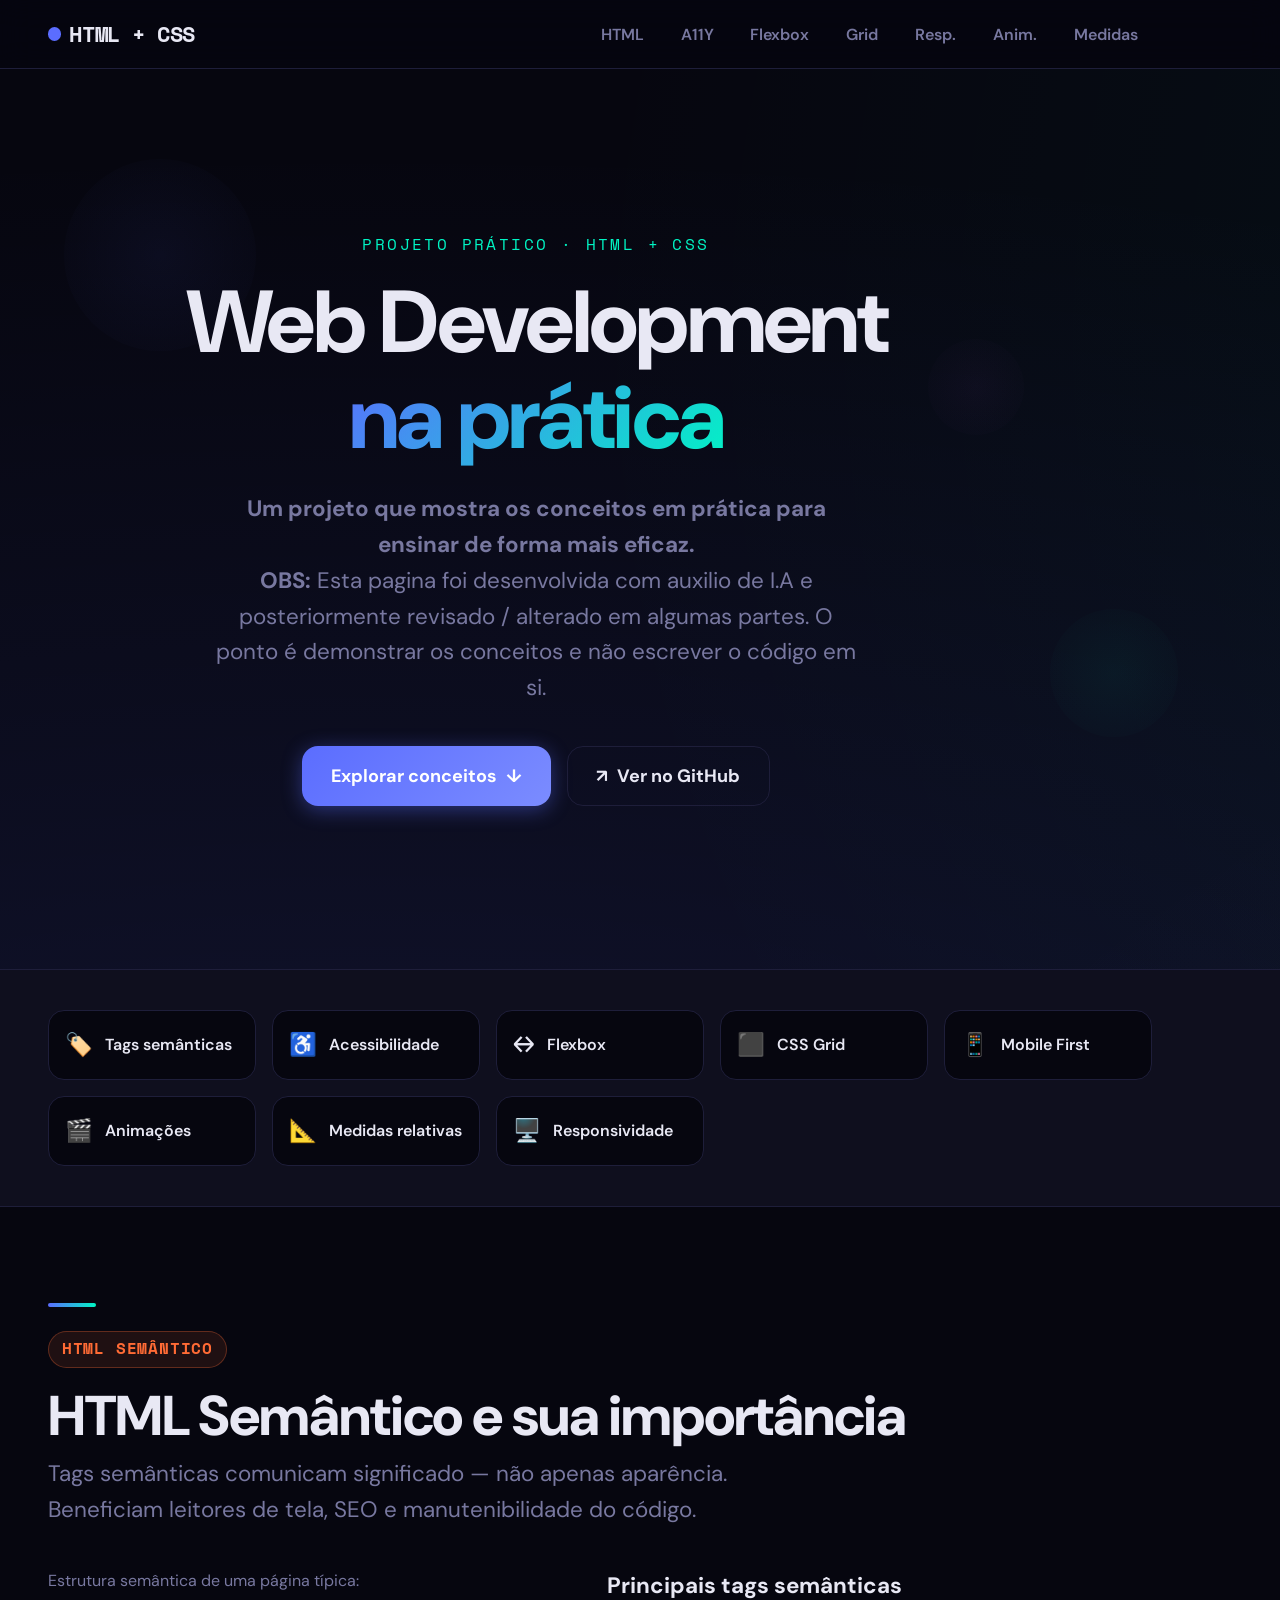
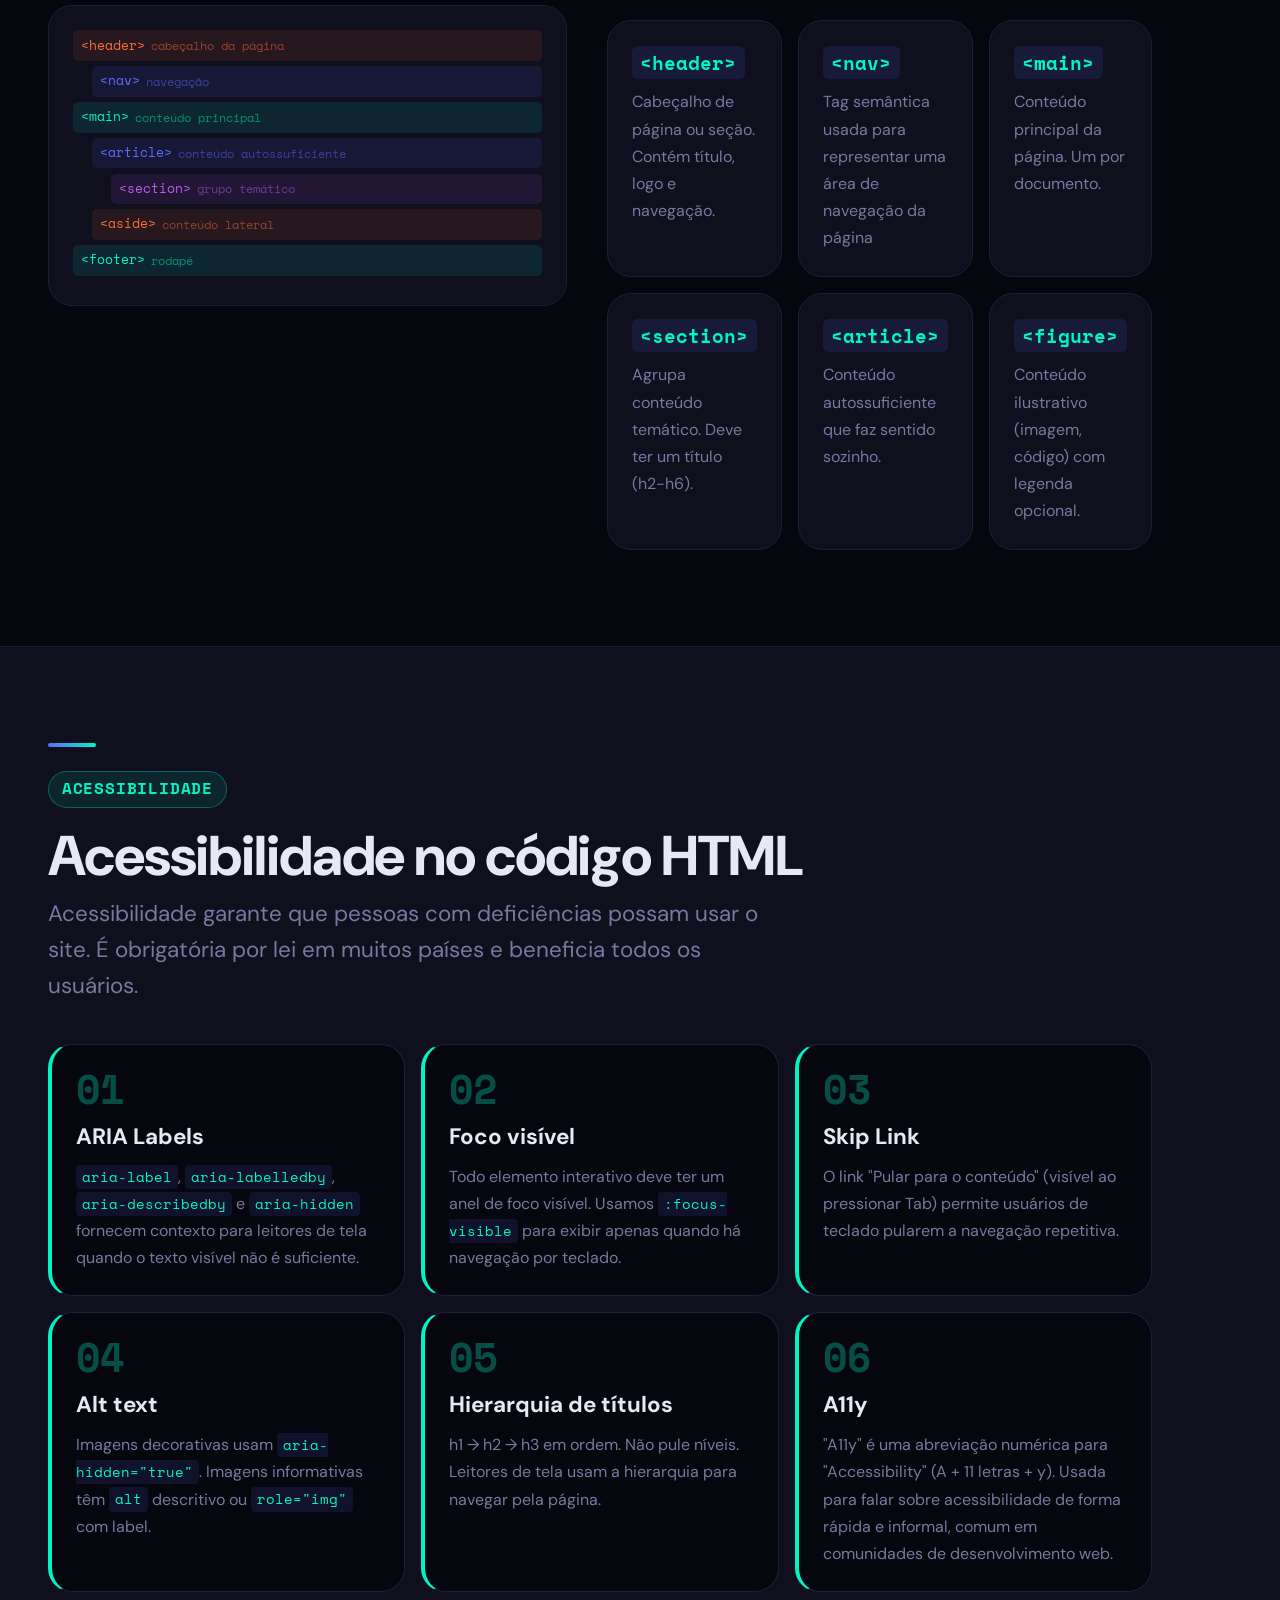
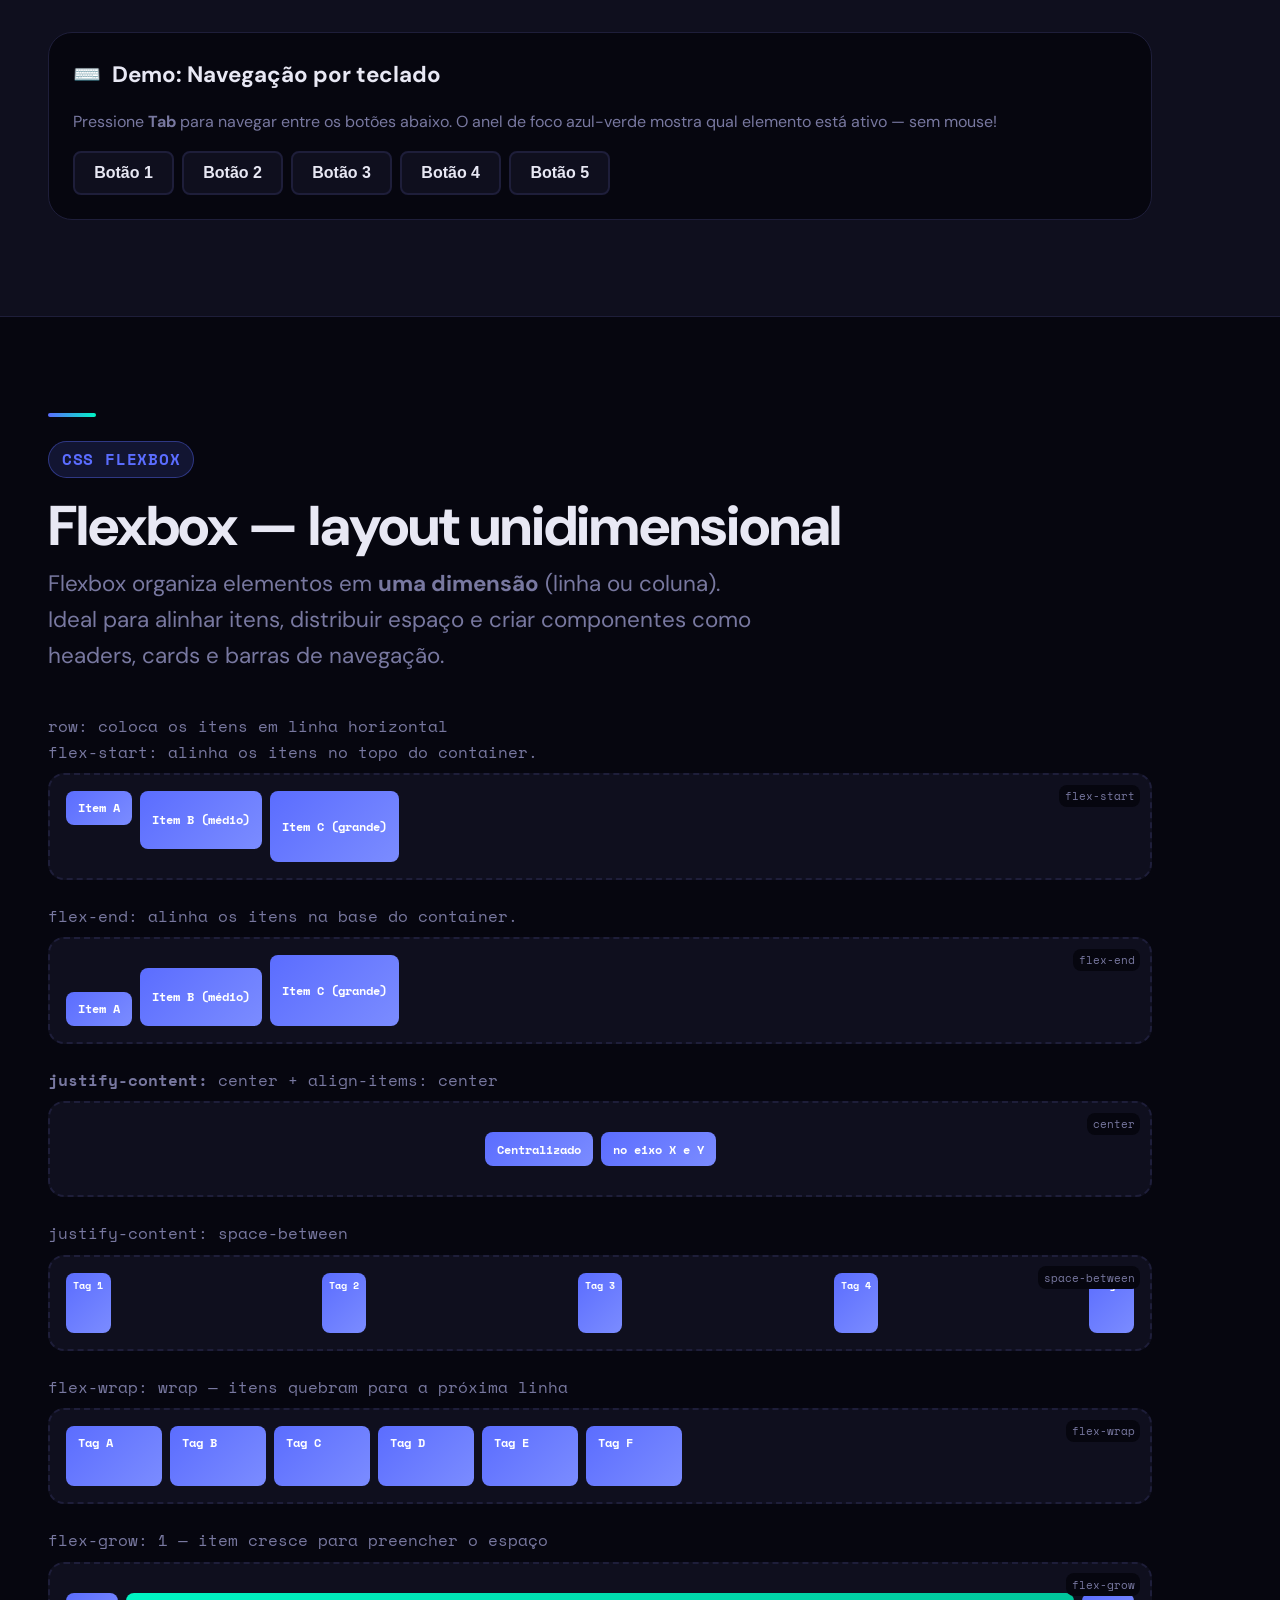
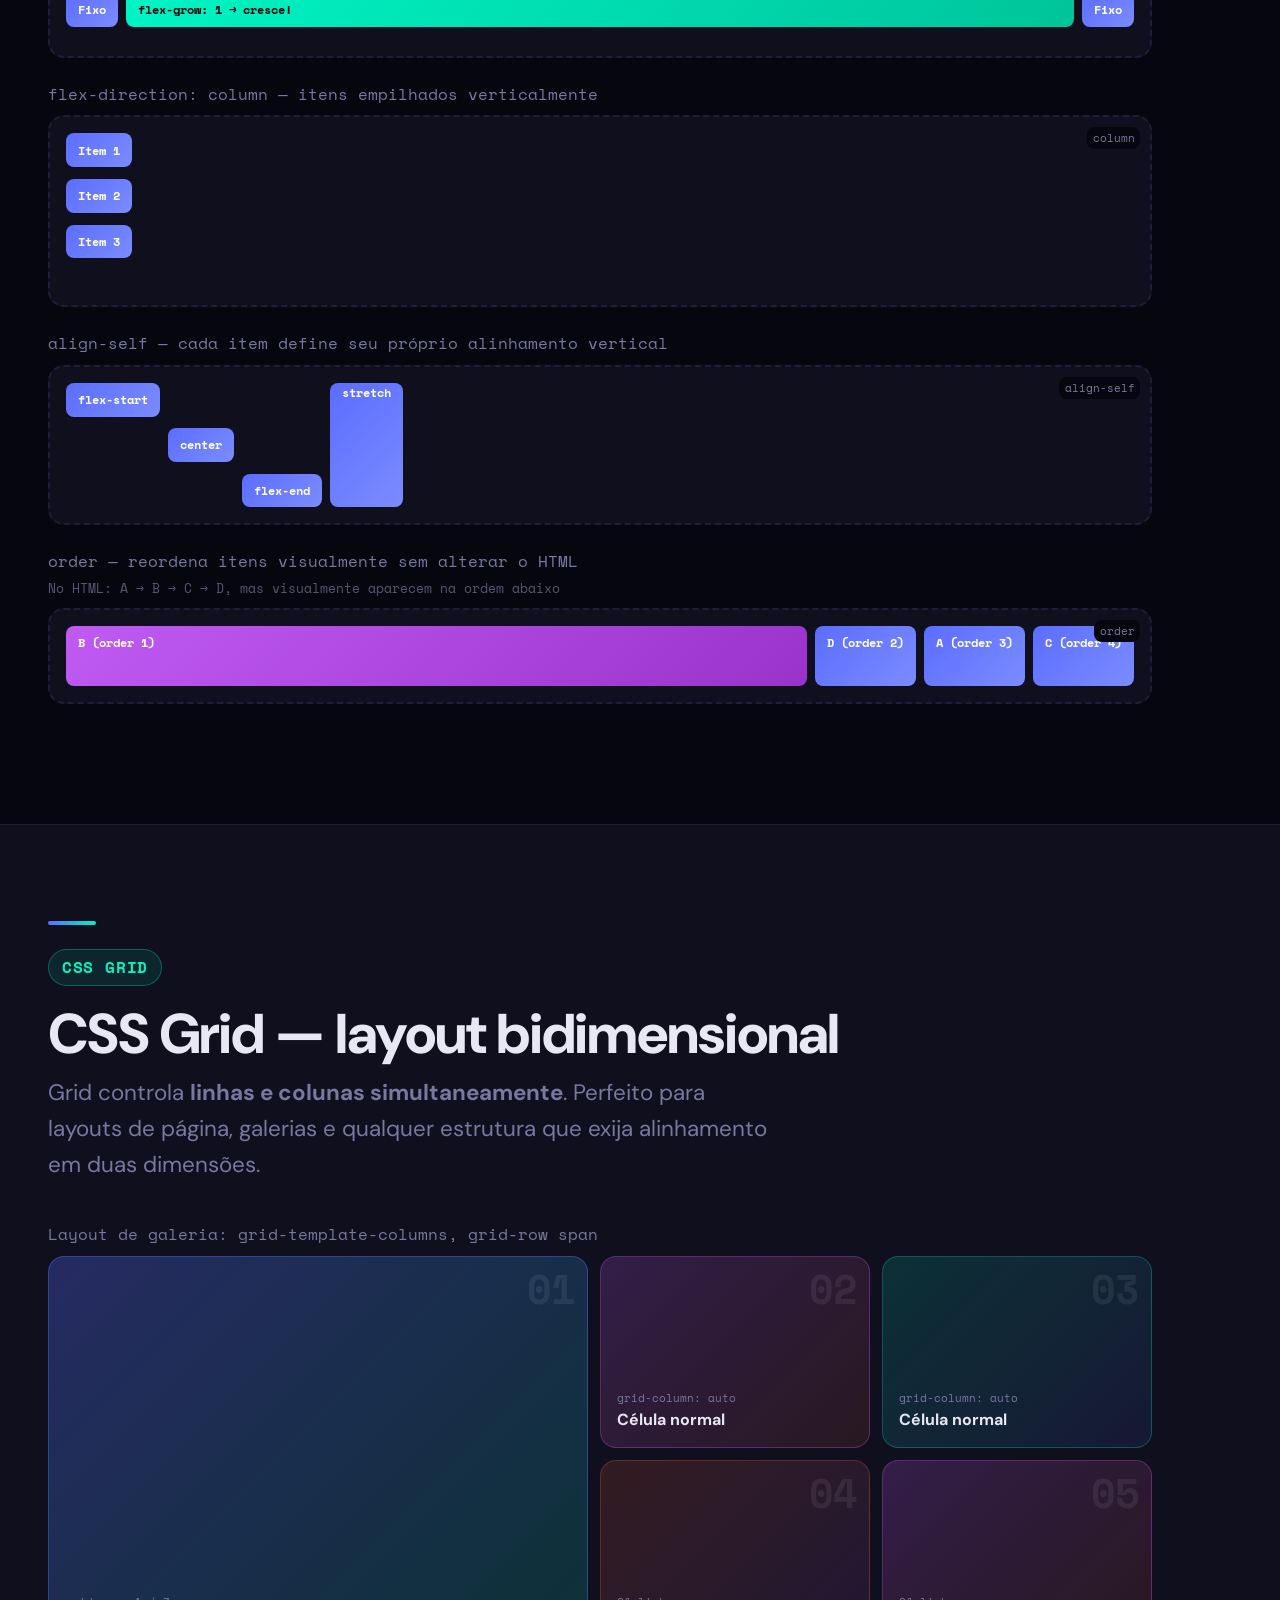
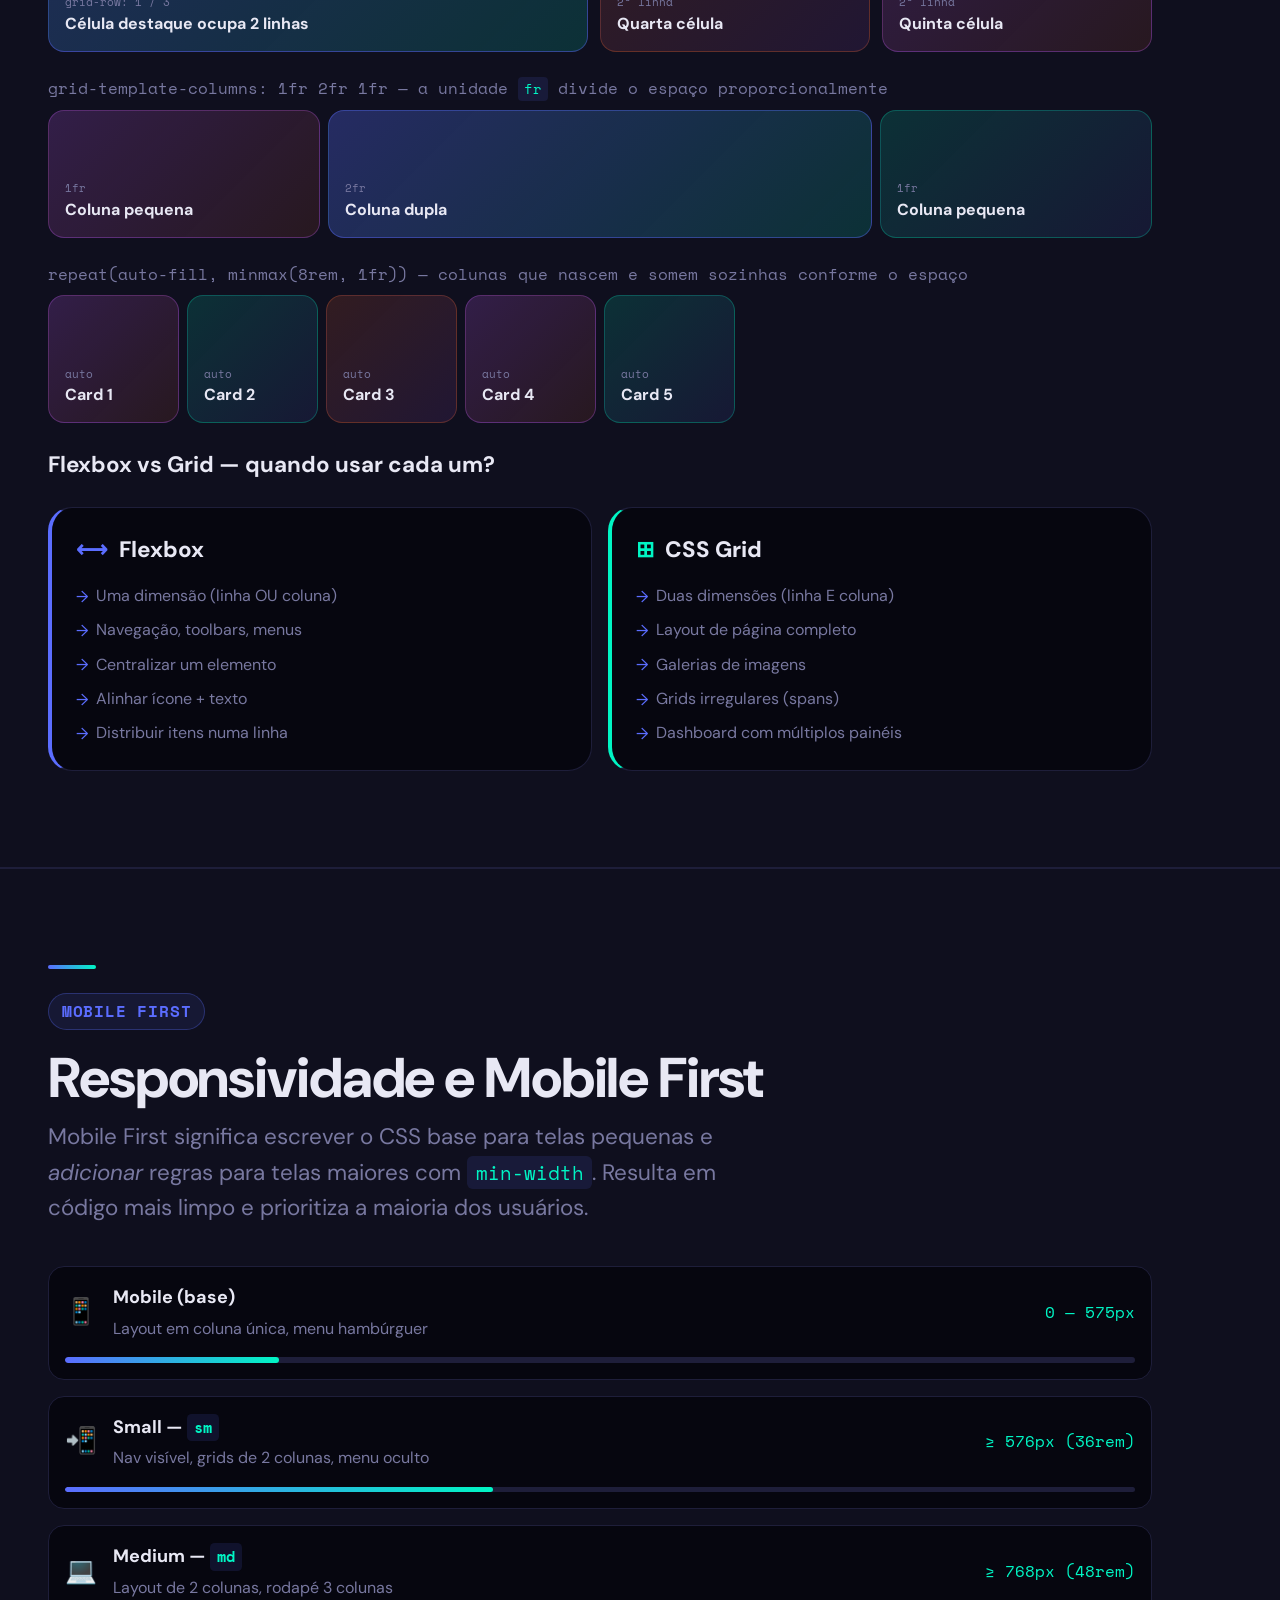
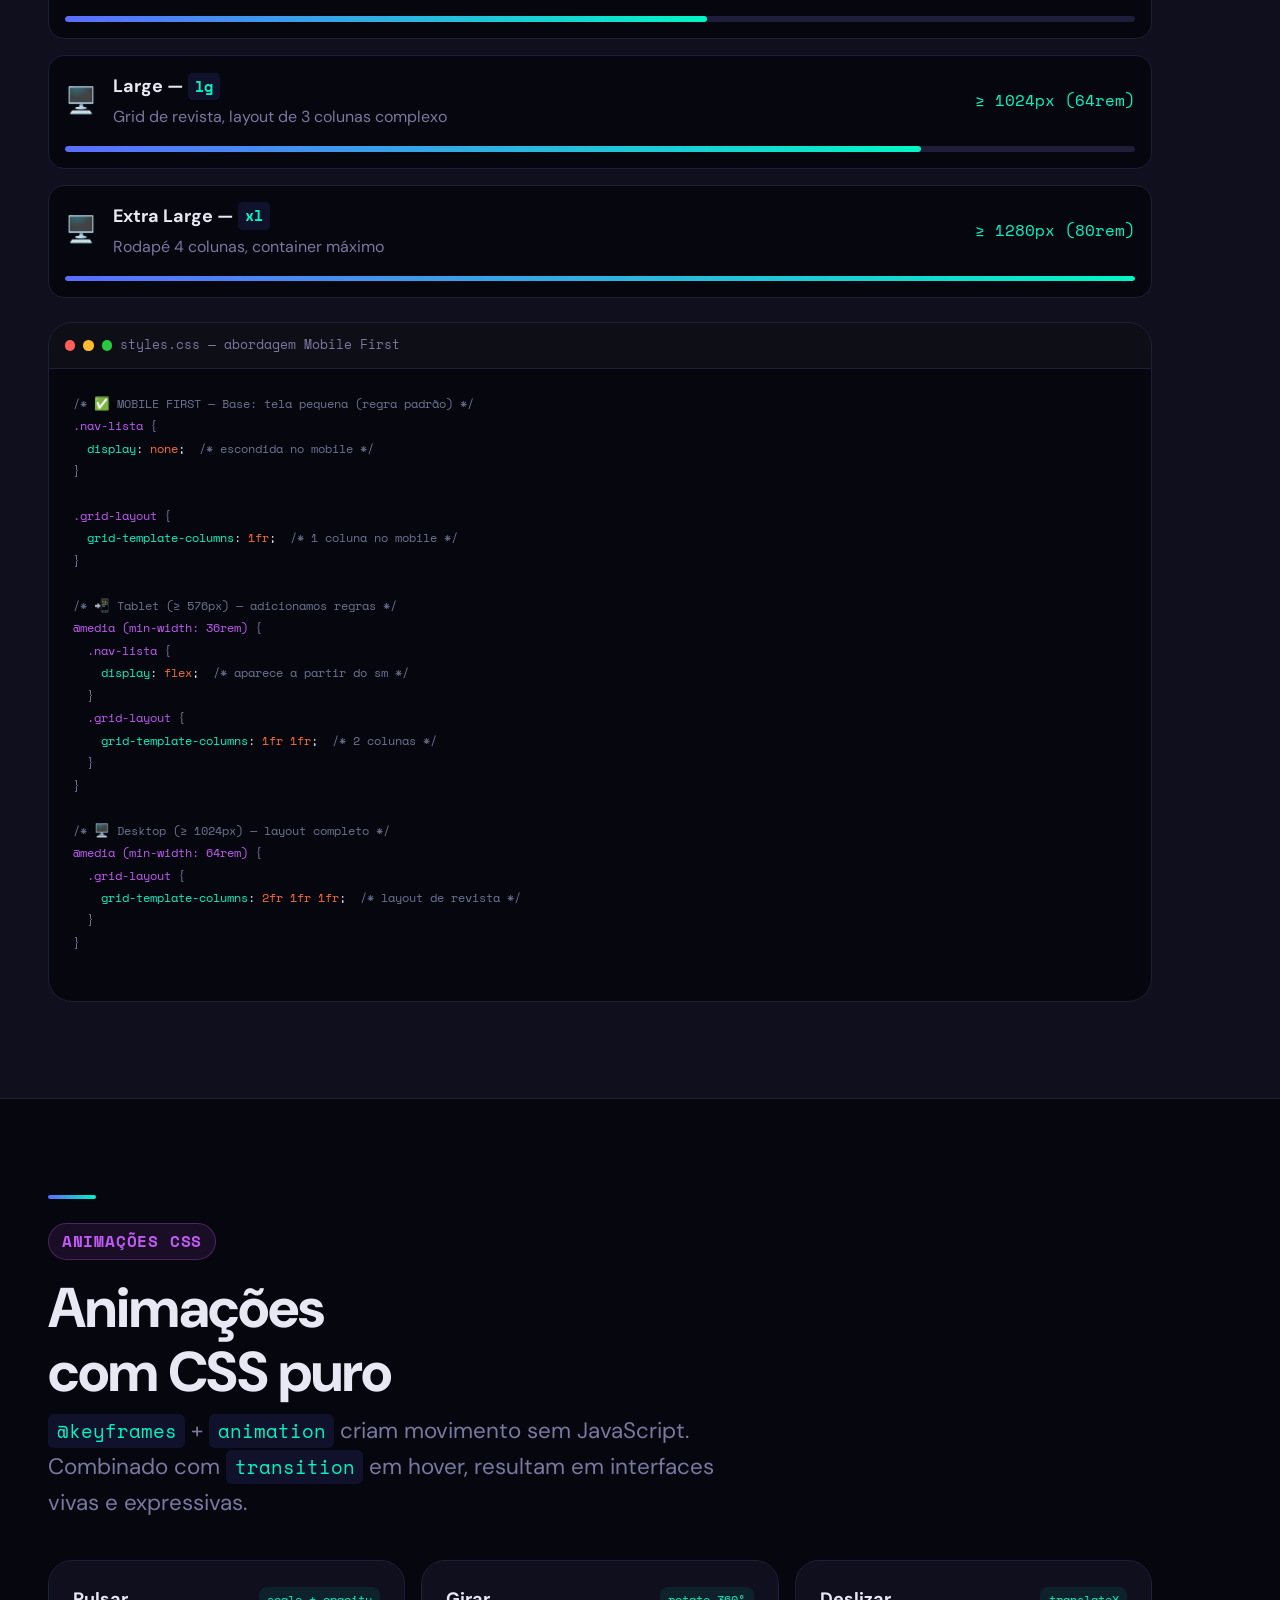
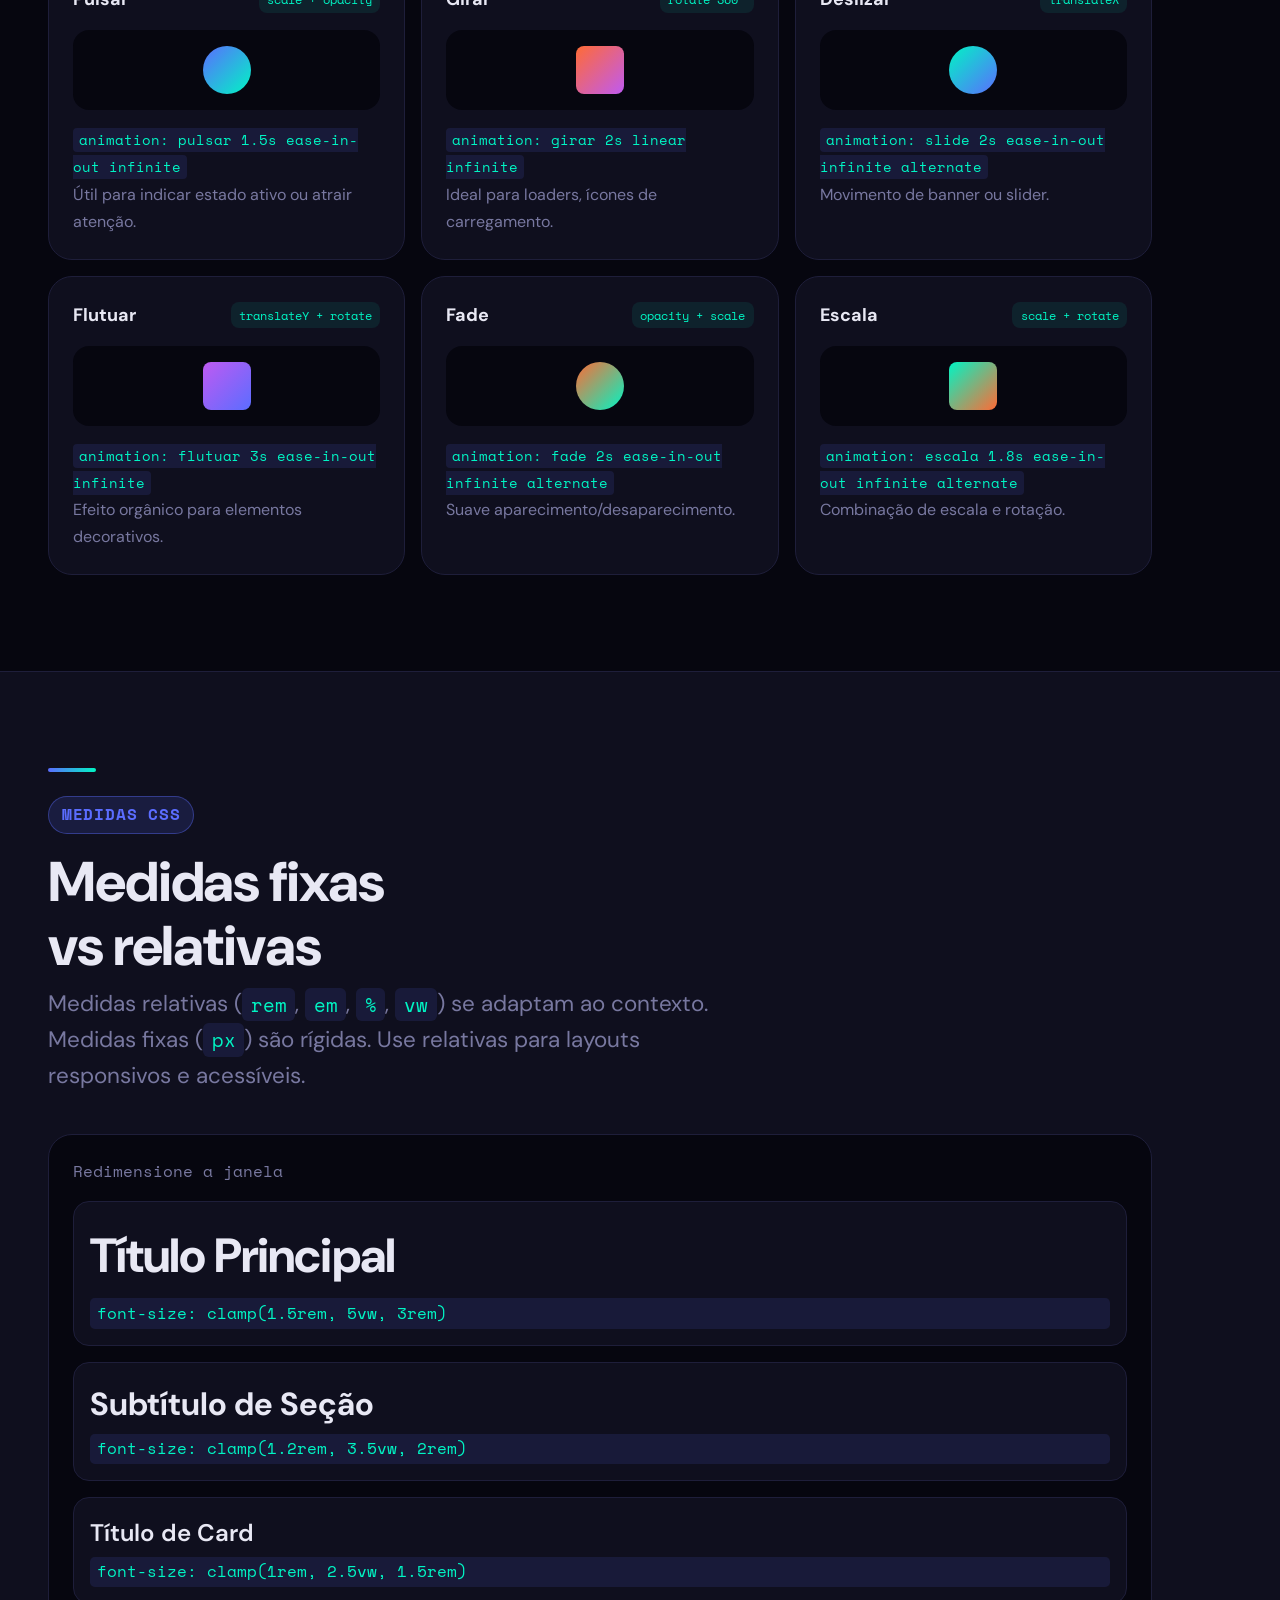
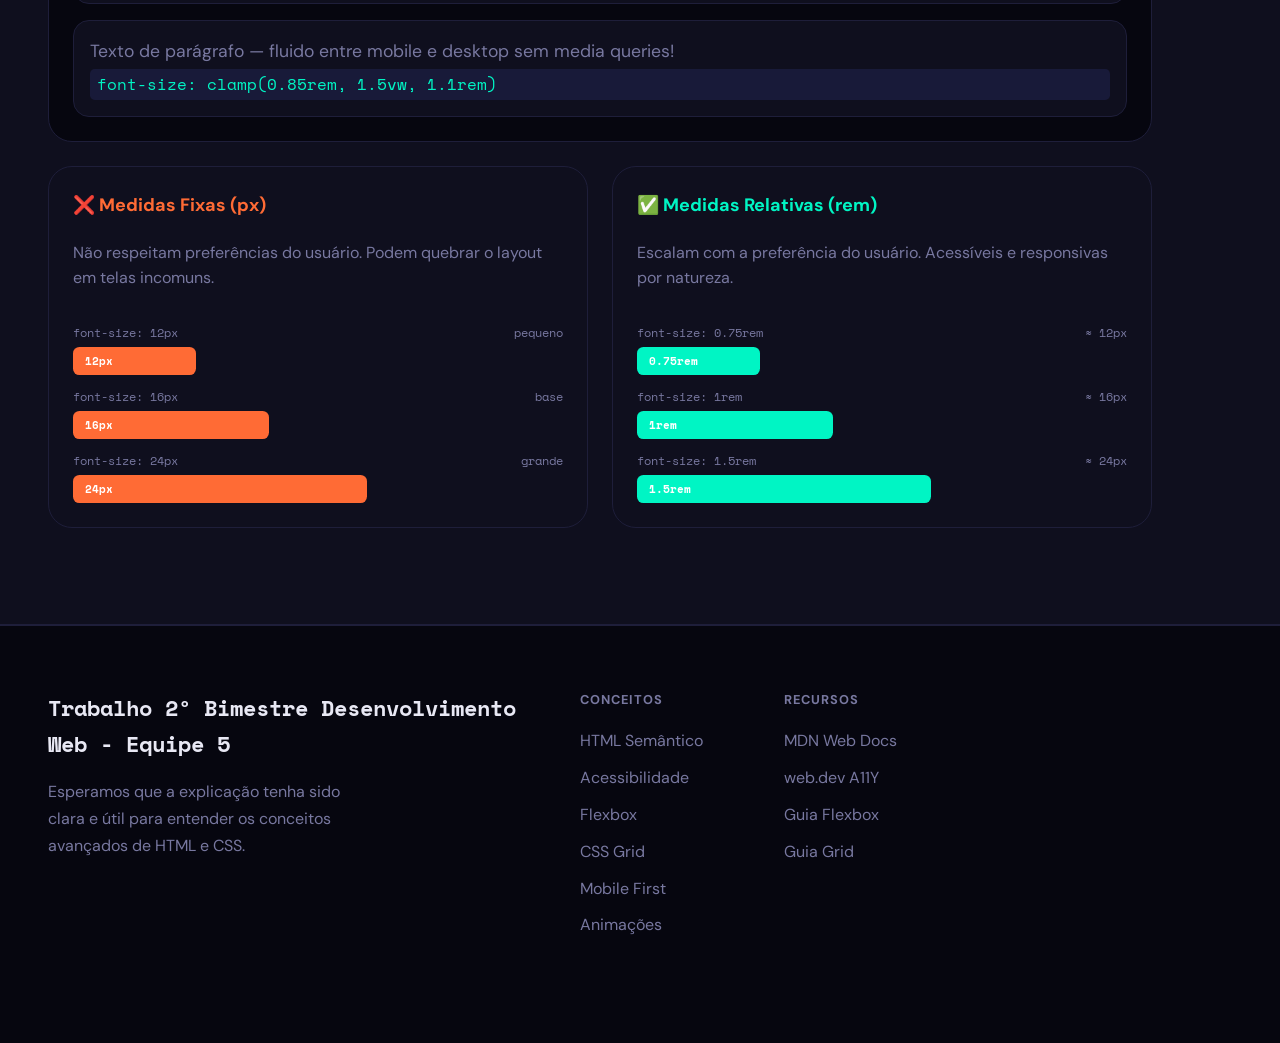
<file: index.html>
<!DOCTYPE html>
<html lang="pt-BR">
  <!--
    ============================================================
    PROJETO: Conceitos — HTML + CSS 
    CONCEITOS DEMONSTRADOS:
      HTML Semântico e Acessibilidade
      Flexbox
      CSS Grid
      Mobile First
      Medidas Relativas vs Fixas
      Responsividade
      Animações CSS
    ============================================================
  -->

  <!-- SEMÂNTICA: <html lang> informa o idioma ao leitor de tela -->
  <head>
    <meta charset="UTF-8" />
    <!-- ACESSIBILIDADE: viewport permite zoom sem quebrar layout -->
    <meta name="viewport" content="width=device-width, initial-scale=1.0" />
    <!-- ACESSIBILIDADE: meta description para SEO (Search Engine Optimization ou Otimização para Mecanismos de Busca) e leitores de tela -->
    <meta
      name="description"
      content="Demonstração HTML semântico, acessibilidade, Flexbox, Grid, responsividade e animações CSS."
    />
    <title>Conceitos — HTML + CSS </title>

    <!-- Google Fonts: aparentemente melhor escolha com carater editorial (recomendação chatGPT) -->
    <link rel="preconnect" href="https://fonts.googleapis.com" />
    <link rel="preconnect" href="https://fonts.gstatic.com" crossorigin />
    <link
      href="https://fonts.googleapis.com/css2?family=Space+Mono:ital,wght@0,400;0,700;1,400&family=DM+Sans:ital,opsz,wght@0,9..40,300;0,9..40,600;0,9..40,800;1,9..40,300&display=swap"
      rel="stylesheet"
    />

    <!-- Link para o arquivo CSS externo -->
    <link rel="stylesheet" href="Config Css.css" />
  </head>

  <!-- SEMÂNTICA: <body> contém todo o conteúdo visível da página -->
  <body>
    <!-- ACESSIBILIDADE: Skip link — invisível normalmente, aparece no foco de teclado -->
    <a class="skip-link" href="#conteudo-principal">Pular para o conteúdo principal</a>

    <!-- SEMÂNTICA: <header> identifica o cabeçalho da página -->
    <header class="cabecalho" role="banner">
      <div class="container">
        <div class="cabecalho-interno">
          <!-- SEMÂNTICA: <a> com href="#" vai para o topo; identidade da página -->
          <a href="#" class="logo" aria-label="Conceitos - Página inicial">
            <span class="logo-ponto" aria-hidden="true"></span>
            HTML + CSS
          </a>

          <!-- SEMÂNTICA: <nav> identifica bloco de navegação principal -->
          <!-- ACESSIBILIDADE: aria-label diferencia múltiplas navs -->
          <nav aria-label="Navegação principal">
            <!-- ACESSIBILIDADE: aria-expanded e aria-controls no botão de menu -->
            <button
              class="btn-menu"
              id="btn-menu"
              aria-expanded="false"
              aria-controls="menu-principal"
              aria-label="Abrir menu de navegação"
            >
              <span aria-hidden="true"></span>
              <span aria-hidden="true"></span>
              <span aria-hidden="true"></span>
            </button>

            <!-- SEMÂNTICA: <ul> para lista de links -->
            <ul class="nav-lista" id="menu-principal" role="list">
              <li><a href="#semantica" class="nav-link">HTML</a></li>
              <li><a href="#acessibilidade" class="nav-link">A11Y</a></li>
              <li><a href="#flexbox" class="nav-link">Flexbox</a></li>
              <li><a href="#grid" class="nav-link">Grid</a></li>
              <li><a href="#responsividade" class="nav-link">Resp.</a></li>
              <li><a href="#animacoes" class="nav-link">Anim.</a></li>
              <li><a href="#medidas-avancadas" class="nav-link">Medidas</a></li>
            </ul>
          </nav>
        </div>
      </div>
    </header>

    <!-- SEMÂNTICA: <main> contém o conteúdo principal único da página -->
    <!-- ACESSIBILIDADE: id="conteudo-principal" é alvo do skip link -->
    <main id="conteudo-principal" tabindex="-1">

      <!-- ================================================
           HERO
           ================================================ -->
      <!-- SEMÂNTICA: <section> agrupa conteúdo temático -->
      <section class="hero" aria-labelledby="hero-titulo">
        <!-- Partículas decorativas (aria-hidden = não lidas por leitores de tela) -->
        <div aria-hidden="true">
          <div class="hero-particula" style="width:12rem;height:12rem;top:10%;left:5%;background:radial-gradient(circle,rgba(91,109,255,0.2),transparent);animation-duration:8s;"></div>
          <div class="hero-particula" style="width:8rem;height:8rem;top:60%;right:8%;background:radial-gradient(circle,rgba(0,245,196,0.15),transparent);animation-duration:11s;animation-delay:-3s;"></div>
          <div class="hero-particula" style="width:6rem;height:6rem;top:30%;right:20%;background:radial-gradient(circle,rgba(191,90,242,0.12),transparent);animation-duration:9s;animation-delay:-5s;"></div>
        </div>

        <div class="container">
          <div class="hero-conteudo">
            <p class="hero-eyebrow">Projeto Prático · HTML + CSS</p>
            <!-- SEMÂNTICA: <h1> título principal da página — só um por página -->
            <h1 class="hero-titulo" id="hero-titulo">
              Web Development<br /><span>na prática</span>
            </h1>
            <!-- SEMÂNTICA: <p> parágrafo de texto -->
            <p class="hero-descricao">
              <strong>Um projeto que mostra os conceitos em prática para ensinar de forma mais eficaz.</strong> <br /> 
              <strong>OBS:</strong> Esta pagina foi desenvolvida com auxilio de I.A e posteriormente revisado / alterado em algumas partes. O ponto é 
              demonstrar os conceitos e não escrever o código em si.
            </p>

            <div class="hero-botoes">
              <!-- ACESSIBILIDADE: links descritivos (não "clique aqui") -->
              <a href="#semantica" class="btn btn-primario">
                Explorar conceitos
                <span aria-hidden="true">↓</span>
              </a>
              <a
                href="https://github.com/Erikzera99/Univille/tree/main/Projeto_Conceitos%20HTML%2BCSS"
                class="btn btn-secundario"
                target="_blank"
                rel="noopener noreferrer"
              >
                <span aria-hidden="true">↗</span>
                Ver no GitHub
              </a>
            </div>

          </div>
        </div>
      </section>

      <!-- Barra de conceitos rápidos -->
      <div class="secao-conceitos" aria-label="Lista de conceitos aplicados">
        <div class="container">
          <!-- GRID: auto-fill distribui itens automaticamente -->
          <div class="conceitos-grid" role="list">
            <div class="conceito-item" role="listitem"><span class="conceito-icone" aria-hidden="true">🏷️</span> Tags semânticas</div>
            <div class="conceito-item" role="listitem"><span class="conceito-icone" aria-hidden="true">♿</span> Acessibilidade</div>
            <div class="conceito-item" role="listitem"><span class="conceito-icone" aria-hidden="true">↔️</span> Flexbox</div>
            <div class="conceito-item" role="listitem"><span class="conceito-icone" aria-hidden="true">⬛</span> CSS Grid</div>
            <div class="conceito-item" role="listitem"><span class="conceito-icone" aria-hidden="true">📱</span> Mobile First</div>
            <div class="conceito-item" role="listitem"><span class="conceito-icone" aria-hidden="true">🎬</span> Animações</div>
            <div class="conceito-item" role="listitem"><span class="conceito-icone" aria-hidden="true">📐</span> Medidas relativas</div>
            <div class="conceito-item" role="listitem"><span class="conceito-icone" aria-hidden="true">🖥️</span> Responsividade</div>
          </div>
        </div>
      </div>



      <!-- ================================================
           SEÇÃO 1: HTML SEMÂNTICO
           ================================================ -->
      <section id="semantica" aria-labelledby="titulo-semantica">
        <div class="container">
          <div class="linha-decorativa" aria-hidden="true"></div>
          <span class="badge badge--html" style="margin-bottom:1rem;display:inline-flex;">HTML Semântico</span>
          <!-- SEMÂNTICA: <h2> subcabeçalho — hierarquia h1 > h2 > h3 -->
          <h2 class="secao-titulo" id="titulo-semantica">
            HTML Semântico e sua importância
          </h2>
          <p class="secao-subtitulo">
            Tags semânticas comunicam significado — não apenas aparência. 
            Beneficiam leitores de tela, SEO e manutenibilidade do código.
          </p>

          <div class="semantica-layout">
            <!-- Mapa visual da estrutura HTML semântica -->
            <!-- SEMÂNTICA: <figure> + <figcaption> para conteúdo com legenda -->
            <figure>
              <figcaption style="font-size:var(--fonte-sm);color:var(--cor-texto-mudo);margin-bottom:0.75rem;">
                Estrutura semântica de uma página típica:
              </figcaption>
              <div class="html-map" role="img" aria-label="Diagrama mostrando hierarquia de tags HTML semânticas">
                <div class="html-map-tag tag--header">
                  <span>&#60;header&#62;</span>
                  <span style="opacity:0.5;font-size:0.75rem;">cabeçalho da página</span>
                </div>
                <div class="html-map-tag tag--nav">
                  <span>&#60;nav&#62;</span>
                  <span style="opacity:0.5;font-size:0.75rem;">navegação</span>
                </div>
                <div class="html-map-tag tag--main">
                  <span>&#60;main&#62;</span>
                  <span style="opacity:0.5;font-size:0.75rem;">conteúdo principal</span>
                </div>
                <div class="html-map-tag tag--article">
                  <span>&#60;article&#62;</span>
                  <span style="opacity:0.5;font-size:0.75rem;">conteúdo autossuficiente</span>
                  <!-- article: conteúdo que faria sentido mesmo se fosse separado do restante do site -->
                </div>
                <div class="html-map-tag tag--section">
                  <span>&#60;section&#62;</span>
                  <span style="opacity:0.5;font-size:0.75rem;">grupo temático</span>
                  <!-- section: serve para agrupar um conjunto de informações que pertencem ao mesmo tema dentro da página -->
                </div>
                <div class="html-map-tag tag--aside">
                  <span>&#60;aside&#62;</span>
                  <span style="opacity:0.5;font-size:0.75rem;">conteúdo lateral</span>
                </div>
                <div class="html-map-tag tag--footer">
                  <span>&#60;footer&#62;</span>
                  <span style="opacity:0.5;font-size:0.75rem;">rodapé</span>
                </div>
              </div>
            </figure>

            <!-- Grid de tags semânticas -->
            <div>
              <h3 style="font-size:var(--fonte-md);font-weight:700;margin-bottom:var(--espaco-sm);">
                Principais tags semânticas
              </h3>
              <div class="tags-grid">
                <!-- SEMÂNTICA: <article> para conteúdo independente -->
                <article class="card">
                  <h4 class="card-titulo"><code>&lt;header&gt;</code></h4>
                  <p class="card-texto">Cabeçalho de página ou seção. Contém título, logo e navegação.</p>
                </article>
                <article class="card">
                  <h4 class="card-titulo"><code>&lt;nav&gt;</code></h4>
                  <p class="card-texto">Tag semântica usada para representar uma área de navegação da página</p>
                </article>
                <article class="card">
                  <h4 class="card-titulo"><code>&lt;main&gt;</code></h4>
                  <p class="card-texto">Conteúdo principal da página. Um por documento.</p>
                </article>
                <article class="card">
                  <h4 class="card-titulo"><code>&lt;section&gt;</code></h4>
                  <p class="card-texto">Agrupa conteúdo temático. Deve ter um título (h2-h6).</p>
                </article>
                <article class="card">
                  <h4 class="card-titulo"><code>&lt;article&gt;</code></h4>
                  <p class="card-texto">Conteúdo autossuficiente que faz sentido sozinho.</p>
                </article>
                <article class="card">
                  <h4 class="card-titulo"><code>&lt;figure&gt;</code></h4>
                  <p class="card-texto">Conteúdo ilustrativo (imagem, código) com legenda opcional.</p>
                </article>
              </div>
            </div>
          </div>
        </div>
      </section>

      <!-- ================================================
           SEÇÃO 2: ACESSIBILIDADE
           ================================================ -->
      <section id="acessibilidade" aria-labelledby="titulo-acessibilidade">
        <div class="container">
          <div class="linha-decorativa" aria-hidden="true"></div>
          <span class="badge badge--grid" style="margin-bottom:1rem;display:inline-flex;">Acessibilidade</span>
          <h2 class="secao-titulo" id="titulo-acessibilidade">
            Acessibilidade no código HTML
          </h2>
          <p class="secao-subtitulo">
            Acessibilidade garante que pessoas com deficiências possam usar 
            o site. É obrigatória por lei em muitos países e beneficia todos os usuários.
          </p>

          <!-- Grid de práticas de acessibilidade -->
          <div class="acessibilidade-grid">
            <div class="a11y-card">
              <div class="a11y-numero" aria-hidden="true">01</div>
              <h3 class="card-titulo">ARIA Labels</h3>
              <p class="card-texto">
                <code>aria-label</code>, <code>aria-labelledby</code>, <code>aria-describedby</code> e <code>aria-hidden</code>
                fornecem contexto para leitores de tela quando o texto visível não é suficiente.
              </p>
              <!-- Aria Hidden é utilizado quando o elemento existe visualmente na tela, mas deve ser ignorado por tecnologias assistivas 
               normalmente utilizado para elementos decorativos -->
            </div>
            <div class="a11y-card">
              <div class="a11y-numero" aria-hidden="true">02</div>
              <h3 class="card-titulo">Foco visível</h3>
              <p class="card-texto">
                Todo elemento interativo deve ter um anel de foco visível. Usamos 
                <code>:focus-visible</code> para exibir apenas quando há navegação por teclado.
              </p>
            </div>
            <div class="a11y-card">
              <div class="a11y-numero" aria-hidden="true">03</div>
              <h3 class="card-titulo">Skip Link</h3>
              <p class="card-texto">
                O link "Pular para o conteúdo" (visível ao pressionar Tab) permite 
                usuários de teclado pularem a navegação repetitiva.
              </p>
            </div>
            <div class="a11y-card">
              <div class="a11y-numero" aria-hidden="true">04</div>
              <h3 class="card-titulo">Alt text</h3>
              <p class="card-texto">
                Imagens decorativas usam <code>aria-hidden="true"</code>. Imagens 
                informativas têm <code>alt</code> descritivo ou <code>role="img"</code> com label.
              </p>
            </div>
            <div class="a11y-card">
              <div class="a11y-numero" aria-hidden="true">05</div>
              <h3 class="card-titulo">Hierarquia de títulos</h3>
              <p class="card-texto">
                h1 → h2 → h3 em ordem. Não pule níveis. Leitores de tela usam 
                a hierarquia para navegar pela página.
              </p>
            </div>
            <div class="a11y-card">
              <div class="a11y-numero" aria-hidden="true">06</div>
              <h3 class="card-titulo">A11y</h3>
              <p class="card-texto">
                "A11y" é uma abreviação numérica para "Accessibility" (A + 11 letras + y). 
                Usada para falar sobre acessibilidade de forma rápida e informal, comum em comunidades de desenvolvimento web.
              </p>
            </div>
          </div>

          <!-- Demo de navegação por teclado -->
          <div class="keyboard-demo">
            <div class="keyboard-demo-title">
              <span aria-hidden="true">⌨️</span>
              Demo: Navegação por teclado
            </div>
            <p class="keyboard-demo-instrucao">
              Pressione <strong>Tab</strong> para navegar entre os botões abaixo. 
              O anel de foco azul-verde mostra qual elemento está ativo — sem mouse!
            </p>
            <div class="keyboard-demo-botoes" role="group" aria-label="Botões de demonstração de navegação por teclado">
              <button class="demo-btn">Botão 1</button>
              <button class="demo-btn">Botão 2</button>
              <button class="demo-btn">Botão 3</button>
              <button class="demo-btn">Botão 4</button>
              <button class="demo-btn">Botão 5</button>
            </div>
          </div>
        </div>
      </section>

      <!-- ================================================
           SEÇÃO 3: FLEXBOX
           ================================================ -->
      <section id="flexbox" aria-labelledby="titulo-flexbox">
        <div class="container">
          <div class="linha-decorativa" aria-hidden="true"></div>
          <span class="badge badge--flex" style="margin-bottom:1rem;display:inline-flex;">CSS Flexbox</span>
          <h2 class="secao-titulo" id="titulo-flexbox">
            Flexbox — layout unidimensional
          </h2>
          <p class="secao-subtitulo">
            Flexbox organiza elementos em <strong>uma dimensão</strong> (linha ou coluna). 
            Ideal para alinhar itens, distribuir espaço e criar componentes como headers, 
            cards e barras de navegação.
          </p>

          <!-- Demos visuais das propriedades do Flexbox -->
          <div class="flex-demo-container">

            <div>
              <p class="flex-demo-titulo">row: coloca os itens em linha horizontal </br> flex-start: alinha os itens no topo do container.
               </p>
              <div class="flex-box flex-box--row flex-box--flex-start flex-box--wrap" aria-label="Demonstração: itens em linha alinhados ao topo">
                <div class="flex-item">Item A</div>
                <div class="flex-item" style="padding-block:1.2rem;">Item B (médio)</div>
                <div class="flex-item" style="padding-block:1.6rem;">Item C (grande)</div>
                <span class="flex-label">flex-start</span>
              </div>

              <div>
              <p class="flex-demo-titulo">flex-end: alinha os itens na base do container. </p>
              <div class="flex-box flex-box--row flex-box--flex-end flex-box--wrap" aria-label="Demonstração: itens em linha alinhados ao topo">
                <div class="flex-item">Item A</div>
                <div class="flex-item" style="padding-block:1.2rem;">Item B (médio)</div>
                <div class="flex-item" style="padding-block:1.6rem;">Item C (grande)</div>
                <span class="flex-label">flex-end</span>
              </div>
            </div>

            <div>
              <p class="flex-demo-titulo"><strong>justify-content:</strong> center + align-items: center</p>
              <div class="flex-box flex-box--center flex-box--wrap" aria-label="Demonstração: itens centralizados">
                <div class="flex-item">Centralizado</div>
                <div class="flex-item">no eixo X e Y</div>
                <span class="flex-label">center</span>
              </div>
            </div>

            <div>
              <p class="flex-demo-titulo">justify-content: space-between</p>
              <div class="flex-box flex-box--between flex-box--wrap" aria-label="Demonstração: espaço entre itens">
                <div class="flex-item flex-item--small">Tag 1</div>
                <div class="flex-item flex-item--small">Tag 2</div>
                <div class="flex-item flex-item--small">Tag 3</div>
                <div class="flex-item flex-item--small">Tag 4</div>
                <div class="flex-item flex-item--small">Tag 5</div>
                <span class="flex-label">space-between</span>
              </div>
            </div>

            <div>
              <p class="flex-demo-titulo">flex-wrap: wrap — itens quebram para a próxima linha</p>
              <div class="flex-box flex-box--wrap" aria-label="Demonstração: flex-wrap">
                <div class="flex-item" style="min-width: 6rem;">Tag A</div>
                <div class="flex-item" style="min-width: 6rem;">Tag B</div>
                <div class="flex-item" style="min-width: 6rem;">Tag C</div>
                <div class="flex-item" style="min-width: 6rem;">Tag D</div>
                <div class="flex-item" style="min-width: 6rem;">Tag E</div>
                <div class="flex-item" style="min-width: 6rem;">Tag F</div>
                <span class="flex-label">flex-wrap</span>
              </div>
            </div>

            <div>
              <p class="flex-demo-titulo">flex-grow: 1 — item cresce para preencher o espaço</p>
              <div class="flex-box flex-box--wrap" style="flex-direction:row;align-items:center;" aria-label="Demonstração: item que cresce para preencher espaço disponível">
                <div class="flex-item">Fixo</div>
                <div class="flex-item flex-item--grow">flex-grow: 1 → cresce!</div>
                <div class="flex-item">Fixo</div>
                <span class="flex-label">flex-grow</span>
              </div>
            </div>

            <div>
               <p class="flex-demo-titulo">flex-direction: column — itens empilhados verticalmente</p>
               <div class="flex-box flex-box--column" style="align-items: flex-start; height: 12rem;"  aria-label="Demonstração: itens em coluna">
              <div class="flex-item">Item 1</div>
              <div class="flex-item">Item 2</div>
              <div class="flex-item">Item 3</div>
              <span class="flex-label">column</span>
             </div>
            </div>

            <div>
              <p class="flex-demo-titulo">align-self — cada item define seu próprio alinhamento vertical  </p>
              <div class="flex-box flex-box--wrap" style="flex-direction: row; align-items: center; height: 10rem;" aria-label="Demonstração: align-self">
                <div class="flex-item" style="align-self: flex-start;">flex-start</div>
                <div class="flex-item" style="align-self: center;">center</div>
                <div class="flex-item" style="align-self: flex-end;">flex-end</div>
                <div class="flex-item" style="align-self: stretch; padding-block: 0;">stretch</div>
                <span class="flex-label">align-self</span>
              </div>
            </div>

            <div>
              <p class="flex-demo-titulo">
                order — reordena itens visualmente sem alterar o HTML<br/>
                <span style="font-size: 0.8em; opacity: 0.7;">
                  No HTML: A → B → C → D, mas visualmente aparecem na ordem abaixo
                </span>
              </p>
              <div class="flex-box flex-box--wrap" style="flex-direction: row; gap: 0.5rem;"
                  aria-label="Demonstração: order">
                <div class="flex-item" style="order: 3;">A (order 3)</div>
                <div class="flex-item flex-item--grow" style="order: 1; background: linear-gradient(135deg,var(--cor-roxo),#9933cc); color:#fff;">B (order 1)</div>
                <div class="flex-item" style="order: 4;">C (order 4)</div>
                <div class="flex-item" style="order: 2;">D (order 2)</div>
                <span class="flex-label">order</span>
              </div>
            </div>

          </div>
        </div>
      </section>

      <!-- ================================================
           SEÇÃO 4: CSS GRID
           ================================================ -->
      <section id="grid" aria-labelledby="titulo-grid">
        <div class="container">
          <div class="linha-decorativa" aria-hidden="true"></div>
          <span class="badge badge--grid" style="margin-bottom:1rem;display:inline-flex;">CSS Grid</span>
          <h2 class="secao-titulo" id="titulo-grid">
            CSS Grid — layout bidimensional
          </h2>
          <p class="secao-subtitulo">
            Grid controla <strong>linhas e colunas simultaneamente</strong>. 
            Perfeito para layouts de página, galerias e qualquer estrutura 
            que exija alinhamento em duas dimensões.
          </p>

          <div class="grid-demo-wrapper">
            <!-- Layout de galeria — demo visual de grid complexo -->
            <div>
              <p class="flex-demo-titulo" style="margin-bottom:0.5rem;">
                Layout de galeria: grid-template-columns, grid-row span
              </p>
              <div class="grid-revista" role="list" aria-label="Demonstração de layout grid estilo galeria">
                <div class="grid-cel grid-cel--destaque" role="listitem">
                  <span class="grid-cel-numero" aria-hidden="true">01</span>
                  <p class="grid-cel-label">grid-row: 1 / 3</p>
                  <p class="grid-cel-titulo">Célula destaque ocupa 2 linhas</p>
                </div>
                <div class="grid-cel grid-cel--secundario" role="listitem">
                  <span class="grid-cel-numero" aria-hidden="true">02</span>
                  <p class="grid-cel-label">grid-column: auto</p>
                  <p class="grid-cel-titulo">Célula normal</p>
                </div>
                <div class="grid-cel grid-cel--terciario" role="listitem">
                  <span class="grid-cel-numero" aria-hidden="true">03</span>
                  <p class="grid-cel-label">grid-column: auto</p>
                  <p class="grid-cel-titulo">Célula normal</p>
                </div>
                <div class="grid-cel grid-cel--quatro" role="listitem">
                  <span class="grid-cel-numero" aria-hidden="true">04</span>
                  <p class="grid-cel-label">2ª linha</p>
                  <p class="grid-cel-titulo">Quarta célula</p>
                </div>
                <div class="grid-cel grid-cel--secundario" role="listitem">
                  <span class="grid-cel-numero" aria-hidden="true">05</span>
                  <p class="grid-cel-label">2ª linha</p>
                  <p class="grid-cel-titulo">Quinta célula</p>
                </div>
              </div>

            <div>
                <p class="flex-demo-titulo" style="margin-top:1.5rem;">
                  grid-template-columns: 1fr 2fr 1fr — a unidade <code>fr</code> divide o espaço proporcionalmente
                </p>
                <div class="grid-demo-fr" aria-label="Demonstração de colunas fracionárias">
                  <div class="grid-cel grid-cel--secundario">
                    <p class="grid-cel-label">1fr</p>
                    <p class="grid-cel-titulo">Coluna pequena</p>
                  </div>
                  <div class="grid-cel grid-cel--destaque" style="grid-row: auto;">
                    <p class="grid-cel-label">2fr</p>
                    <p class="grid-cel-titulo">Coluna dupla</p>
                  </div>
                  <div class="grid-cel grid-cel--terciario">
                    <p class="grid-cel-label">1fr</p>
                    <p class="grid-cel-titulo">Coluna pequena</p>
                  </div>
                </div>
              </div>
            </div>

              <div>
                <p class="flex-demo-titulo">
                  repeat(auto-fill, minmax(8rem, 1fr)) — colunas que nascem e somem sozinhas conforme o espaço
                </p>
                <div class="grid-demo-autofill" aria-label="Demonstração de auto-fill com minmax">
                  <div class="grid-cel grid-cel--secundario"><p class="grid-cel-label">auto</p><p class="grid-cel-titulo">Card 1</p></div>
                  <div class="grid-cel grid-cel--terciario"><p class="grid-cel-label">auto</p><p class="grid-cel-titulo">Card 2</p></div>
                  <div class="grid-cel grid-cel--quatro"><p class="grid-cel-label">auto</p><p class="grid-cel-titulo">Card 3</p></div>
                  <div class="grid-cel grid-cel--secundario"><p class="grid-cel-label">auto</p><p class="grid-cel-titulo">Card 4</p></div>
                  <div class="grid-cel grid-cel--terciario"><p class="grid-cel-label">auto</p><p class="grid-cel-titulo">Card 5</p></div>
                </div>
              </div>

            <!-- Comparação Flexbox vs Grid -->
            <div>
              <h3 style="font-size:var(--fonte-md);font-weight:700;margin-bottom:var(--espaco-sm);">
                Flexbox vs Grid — quando usar cada um?
              </h3>
              <div class="comparacao-grid">
                <div class="comparacao-card" style="border-left:4px solid var(--cor-primaria);">
                  <h4 class="comparacao-titulo">
                    <span style="color:var(--cor-primaria)">⟷</span> Flexbox
                  </h4>
                  <ul class="comparacao-lista">
                    <li>Uma dimensão (linha OU coluna)</li>
                    <li>Navegação, toolbars, menus</li>
                    <li>Centralizar um elemento</li>
                    <li>Alinhar ícone + texto</li>
                    <li>Distribuir itens numa linha</li>
                  </ul>
                </div>
                <div class="comparacao-card" style="border-left:4px solid var(--cor-acento);">
                  <h4 class="comparacao-titulo">
                    <span style="color:var(--cor-acento)">⊞</span> CSS Grid
                  </h4>
                  <ul class="comparacao-lista">
                    <li>Duas dimensões (linha E coluna)</li>
                    <li>Layout de página completo</li>
                    <li>Galerias de imagens</li>
                    <li>Grids irregulares (spans)</li>
                    <li>Dashboard com múltiplos painéis</li>
                  </ul>
                </div>
              </div>
            </div>
          </div>
        </div>
      </section>

      <!-- ================================================
           SEÇÃO 5: RESPONSIVIDADE / MOBILE FIRST
           ================================================ -->
      <section id="responsividade" aria-labelledby="titulo-responsividade">
        <div class="container">
          <div class="linha-decorativa" aria-hidden="true"></div>
          <span class="badge badge--resp" style="margin-bottom:1rem;display:inline-flex;">Mobile First</span>
          <h2 class="secao-titulo" id="titulo-responsividade">
            Responsividade e Mobile First
          </h2>
          <p class="secao-subtitulo">
            Mobile First significa escrever o CSS base para telas pequenas e 
            <em>adicionar</em> regras para telas maiores com <code>min-width</code>. 
            Resulta em código mais limpo e prioritiza a maioria dos usuários.
          </p>

          <!-- Visualização dos breakpoints -->
          <div class="breakpoints-visual" role="list" aria-label="Breakpoints utilizados neste projeto">

            <div class="breakpoint-item" role="listitem">
              <span class="breakpoint-icone" aria-hidden="true">📱</span>
              <div class="breakpoint-info">
                <span class="breakpoint-nome">Mobile (base)</span>
                <span class="breakpoint-desc">Layout em coluna única, menu hambúrguer</span>
              </div>
              <span class="breakpoint-valor">0 — 575px</span>
              <div class="breakpoint-barra-wrap" aria-hidden="true">
                <div class="breakpoint-barra" style="--largura-final:20%;"></div>
              </div>
            </div>

            <div class="breakpoint-item" role="listitem">
              <span class="breakpoint-icone" aria-hidden="true">📲</span>
              <div class="breakpoint-info">
                <span class="breakpoint-nome">Small — <code>sm</code></span>
                <span class="breakpoint-desc">Nav visível, grids de 2 colunas, menu oculto</span>
              </div>
              <span class="breakpoint-valor">≥ 576px (36rem)</span>
              <div class="breakpoint-barra-wrap" aria-hidden="true">
                <div class="breakpoint-barra" style="--largura-final:40%;"></div>
              </div>
            </div>

            <div class="breakpoint-item" role="listitem">
              <span class="breakpoint-icone" aria-hidden="true">💻</span>
              <div class="breakpoint-info">
                <span class="breakpoint-nome">Medium — <code>md</code></span>
                <span class="breakpoint-desc">Layout de 2 colunas, rodapé 3 colunas</span>
              </div>
              <span class="breakpoint-valor">≥ 768px (48rem)</span>
              <div class="breakpoint-barra-wrap" aria-hidden="true">
                <div class="breakpoint-barra" style="--largura-final:60%;"></div>
              </div>
            </div>

            <div class="breakpoint-item" role="listitem">
              <span class="breakpoint-icone" aria-hidden="true">🖥️</span>
              <div class="breakpoint-info">
                <span class="breakpoint-nome">Large — <code>lg</code></span>
                <span class="breakpoint-desc">Grid de revista, layout de 3 colunas complexo</span>
              </div>
              <span class="breakpoint-valor">≥ 1024px (64rem)</span>
              <div class="breakpoint-barra-wrap" aria-hidden="true">
                <div class="breakpoint-barra" style="--largura-final:80%;"></div>
              </div>
            </div>

            <div class="breakpoint-item" role="listitem">
              <span class="breakpoint-icone" aria-hidden="true">🖥️</span>
              <div class="breakpoint-info">
                <span class="breakpoint-nome">Extra Large — <code>xl</code></span>
                <span class="breakpoint-desc">Rodapé 4 colunas, container máximo</span>
              </div>
              <span class="breakpoint-valor">≥ 1280px (80rem)</span>
              <div class="breakpoint-barra-wrap" aria-hidden="true">
                <div class="breakpoint-barra" style="--largura-final:100%;"></div>
              </div>
            </div>

          </div>

          <!-- Exemplo de código Mobile First -->
          <div class="codigo-bloco" aria-label="Exemplo de código CSS mobile first">
            <div class="codigo-cabecalho">
              <span class="codigo-ponto" style="background:#ff5f56;" aria-hidden="true"></span>
              <span class="codigo-ponto" style="background:#ffbd2e;" aria-hidden="true"></span>
              <span class="codigo-ponto" style="background:#27c93f;" aria-hidden="true"></span>
              styles.css — abordagem Mobile First
            </div>
            <pre class="codigo-conteudo" tabindex="0" aria-label="Código CSS com abordagem mobile first">
<span class="c-comentario">/* ✅ MOBILE FIRST — Base: tela pequena (regra padrão) */</span>
<span class="c-seletor">.nav-lista</span> <span class="c-chave">{</span>
  <span class="c-propriedade">display</span>: <span class="c-valor">none</span>;  <span class="c-comentario">/* escondida no mobile */</span>
<span class="c-chave">}</span>

<span class="c-seletor">.grid-layout</span> <span class="c-chave">{</span>
  <span class="c-propriedade">grid-template-columns</span>: <span class="c-valor">1fr</span>;  <span class="c-comentario">/* 1 coluna no mobile */</span>
<span class="c-chave">}</span>

<span class="c-comentario">/* 📲 Tablet (≥ 576px) — adicionamos regras */</span>
<span class="c-seletor">@media (min-width: 36rem)</span> <span class="c-chave">{</span>
  <span class="c-seletor">.nav-lista</span> <span class="c-chave">{</span>
    <span class="c-propriedade">display</span>: <span class="c-valor">flex</span>;  <span class="c-comentario">/* aparece a partir do sm */</span>
  <span class="c-chave">}</span>
  <span class="c-seletor">.grid-layout</span> <span class="c-chave">{</span>
    <span class="c-propriedade">grid-template-columns</span>: <span class="c-valor">1fr 1fr</span>;  <span class="c-comentario">/* 2 colunas */</span>
  <span class="c-chave">}</span>
<span class="c-chave">}</span>

<span class="c-comentario">/* 🖥️ Desktop (≥ 1024px) — layout completo */</span>
<span class="c-seletor">@media (min-width: 64rem)</span> <span class="c-chave">{</span>
  <span class="c-seletor">.grid-layout</span> <span class="c-chave">{</span>
    <span class="c-propriedade">grid-template-columns</span>: <span class="c-valor">2fr 1fr 1fr</span>;  <span class="c-comentario">/* layout de revista */</span>
  <span class="c-chave">}</span>
<span class="c-chave">}</span>
            </pre>
          </div>
        </div>
      </section>

      <!-- ================================================
           SEÇÃO 6: ANIMAÇÕES CSS
           ================================================ -->
      <section id="animacoes" aria-labelledby="titulo-animacoes">
        <div class="container">
          <div class="linha-decorativa" aria-hidden="true"></div>
          <span class="badge badge--anim" style="margin-bottom:1rem;display:inline-flex;">Animações CSS</span>
          <h2 class="secao-titulo" id="titulo-animacoes">
            Animações<br />com CSS puro
          </h2>
          <p class="secao-subtitulo">
            <code>@keyframes</code> + <code>animation</code> criam movimento sem JavaScript. 
            Combinado com <code>transition</code> em hover, 
            resultam em interfaces vivas e expressivas.
          </p>

          <!-- Grid de animações demonstradas -->
          <div class="animacoes-showcase" role="list" aria-label="Demonstrações de animações CSS">

            <div class="anim-card" role="listitem">
              <div class="anim-card-header">
                <span class="anim-card-titulo">Pulsar</span>
                <span class="anim-card-codigo">scale + opacity</span>
              </div>
              <div class="anim-demo" aria-label="Animação de objeto pulsando">
                <div class="obj-pulsar" aria-hidden="true"></div>
              </div>
              <p class="card-texto">
                <code>animation: pulsar 1.5s ease-in-out infinite</code><br/>
                Útil para indicar estado ativo ou atrair atenção.
              </p>
            </div>

            <div class="anim-card" role="listitem">
              <div class="anim-card-header">
                <span class="anim-card-titulo">Girar</span>
                <span class="anim-card-codigo">rotate 360°</span>
              </div>
              <div class="anim-demo" aria-label="Animação de objeto girando continuamente">
                <div class="obj-girar" aria-hidden="true"></div>
              </div>
              <p class="card-texto">
                <code>animation: girar 2s linear infinite</code><br/>
                Ideal para loaders, ícones de carregamento.
              </p>
            </div>

            <div class="anim-card" role="listitem">
              <div class="anim-card-header">
                <span class="anim-card-titulo">Deslizar</span>
                <span class="anim-card-codigo">translateX</span>
              </div>
              <div class="anim-demo" aria-label="Animação de objeto deslizando de lado a lado">
                <div class="obj-slide" aria-hidden="true"></div>
              </div>
              <p class="card-texto">
                <code>animation: slide 2s ease-in-out infinite alternate</code><br/>
                Movimento de banner ou slider.
              </p>
            </div>

            <div class="anim-card" role="listitem">
              <div class="anim-card-header">
                <span class="anim-card-titulo">Flutuar</span>
                <span class="anim-card-codigo">translateY + rotate</span>
              </div>
              <div class="anim-demo" aria-label="Animação de objeto flutuando">
                <div class="obj-flutuar" aria-hidden="true"></div>
              </div>
              <p class="card-texto">
                <code>animation: flutuar 3s ease-in-out infinite</code><br/>
                Efeito orgânico para elementos decorativos.
              </p>
            </div>

            <div class="anim-card" role="listitem">
              <div class="anim-card-header">
                <span class="anim-card-titulo">Fade</span>
                <span class="anim-card-codigo">opacity + scale</span>
              </div>
              <div class="anim-demo" aria-label="Animação de objeto aparecendo e desaparecendo">
                <div class="obj-fade" aria-hidden="true"></div>
              </div>
              <p class="card-texto">
                <code>animation: fade 2s ease-in-out infinite alternate</code><br/>
                Suave aparecimento/desaparecimento.
              </p>
            </div>

            <div class="anim-card" role="listitem">
              <div class="anim-card-header">
                <span class="anim-card-titulo">Escala</span>
                <span class="anim-card-codigo">scale + rotate</span>
              </div>
              <div class="anim-demo" aria-label="Animação de objeto mudando de escala e rotação">
                <div class="obj-escala" aria-hidden="true"></div>
              </div>
              <p class="card-texto">
                <code>animation: escala 1.8s ease-in-out infinite alternate</code><br/>
                Combinação de escala e rotação.
              </p>
            </div>

          </div>
        </div>
      </section>

      <!-- ================================================
           SEÇÃO 7: MEDIDAS
           ================================================ -->
      <section id="medidas-avancadas" aria-labelledby="titulo-medidas">
        <div class="container">
          <div class="linha-decorativa" aria-hidden="true"></div>
          <span class="badge badge--flex" style="margin-bottom:1rem;display:inline-flex;">Medidas CSS</span>
          <h2 class="secao-titulo" id="titulo-medidas">
            Medidas fixas<br />vs relativas
          </h2>
          <p class="secao-subtitulo">
            Medidas relativas (<code>rem</code>, <code>em</code>, <code>%</code>, <code>vw</code>) 
            se adaptam ao contexto. Medidas fixas (<code>px</code>) são rígidas. 
            Use relativas para layouts responsivos e acessíveis.
          </p>

          <!-- Demo de medidas relativas com clamp() -->
          <div class="clamp-demo" aria-label="Demonstração de tipografia responsiva com clamp()">
            <p style="font-size:var(--fonte-sm);color:var(--cor-texto-mudo);font-family:'Space Mono',monospace;">
              Redimensione a janela
            </p>
            <div class="clamp-exemplo">
              <p class="clamp-h1">Título Principal</p>
              <code class="clamp-code">font-size: clamp(1.5rem, 5vw, 3rem)</code>
            </div>
            <div class="clamp-exemplo">
              <p class="clamp-h2">Subtítulo de Seção</p>
              <code class="clamp-code">font-size: clamp(1.2rem, 3.5vw, 2rem)</code>
            </div>
            <div class="clamp-exemplo">
              <p class="clamp-h3">Título de Card</p>
              <code class="clamp-code">font-size: clamp(1rem, 2.5vw, 1.5rem)</code>
            </div>
            <div class="clamp-exemplo">
              <p class="clamp-p">Texto de parágrafo — fluido entre mobile e desktop sem media queries!</p>
              <code class="clamp-code">font-size: clamp(0.85rem, 1.5vw, 1.1rem)</code>
            </div>
          </div>

          <!-- Comparação de unidades -->
          <div class="medidas-grid" style="margin-top:var(--espaco-md);">
            <div class="medida-barra-grupo">
              <h3 class="medida-titulo" style="color:var(--cor-laranja);">❌ Medidas Fixas (px)</h3>
              <p class="medida-desc">Não respeitam preferências do usuário. Podem quebrar o layout em telas incomuns.</p>
              <div class="barra-medida-container">
                <div class="barra-medida-item">
                  <div class="barra-medida-label"><span>font-size: 12px</span><span>pequeno</span></div>
                  <div class="barra-medida" style="width:25%;background:var(--cor-laranja);">12px</div>
                </div>
                <div class="barra-medida-item">
                  <div class="barra-medida-label"><span>font-size: 16px</span><span>base</span></div>
                  <div class="barra-medida" style="width:40%;background:var(--cor-laranja);">16px</div>
                </div>
                <div class="barra-medida-item">
                  <div class="barra-medida-label"><span>font-size: 24px</span><span>grande</span></div>
                  <div class="barra-medida" style="width:60%;background:var(--cor-laranja);">24px</div>
                </div>
              </div>
            </div>

            <div class="medida-barra-grupo">
              <h3 class="medida-titulo" style="color:var(--cor-acento);">✅ Medidas Relativas (rem)</h3>
              <p class="medida-desc">Escalam com a preferência do usuário. Acessíveis e responsivas por natureza.</p>
              <div class="barra-medida-container">
                <div class="barra-medida-item">
                  <div class="barra-medida-label"><span>font-size: 0.75rem</span><span>≈ 12px</span></div>
                  <div class="barra-medida" style="width:25%;background:var(--cor-acento);">0.75rem</div>
                </div>
                <div class="barra-medida-item">
                  <div class="barra-medida-label"><span>font-size: 1rem</span><span>≈ 16px</span></div>
                  <div class="barra-medida" style="width:40%;background:var(--cor-acento);">1rem</div>
                </div>
                <div class="barra-medida-item">
                  <div class="barra-medida-label"><span>font-size: 1.5rem</span><span>≈ 24px</span></div>
                  <div class="barra-medida" style="width:60%;background:var(--cor-acento);">1.5rem</div>
                </div>
              </div>
            </div>
          </div>
        </div>
      </section>

    </main>

    <!-- SEMÂNTICA: <footer> identifica o rodapé da página -->
    <footer class="rodape" role="contentinfo">
      <div class="container">
        <div class="rodape-grid">
          <div class="rodape-marca">
            <p class="rodape-logo">
              Trabalho 2º Bimestre Desenvolvimento Web - Equipe 5
            </p>
            <p class="rodape-descricao">
              Esperamos que a explicação tenha sido clara e útil para entender os conceitos avançados de HTML e CSS.
            </p>
          </div>

          <nav aria-label="Links de navegação do rodapé">
            <h2 class="rodape-titulo">Conceitos</h2>
            <ul class="rodape-links" role="list">
              <li><a href="#semantica">HTML Semântico</a></li>
              <li><a href="#acessibilidade">Acessibilidade</a></li>
              <li><a href="#flexbox">Flexbox</a></li>
              <li><a href="#grid">CSS Grid</a></li>
              <li><a href="#responsividade">Mobile First</a></li>
              <li><a href="#animacoes">Animações</a></li>
            </ul>
          </nav>

          <nav aria-label="Links de recursos">
            <h2 class="rodape-titulo">Recursos</h2>
            <ul class="rodape-links" role="list">
              <li><a href="https://developer.mozilla.org" target="_blank" rel="noopener">MDN Web Docs</a></li>
              <li><a href="https://web.dev/accessibility" target="_blank" rel="noopener">web.dev A11Y</a></li>
              <li><a href="https://css-tricks.com/snippets/css/a-guide-to-flexbox/" target="_blank" rel="noopener">Guia Flexbox</a></li>
              <li><a href="https://css-tricks.com/snippets/css/complete-guide-grid/" target="_blank" rel="noopener">Guia Grid</a></li>
            </ul>
          </nav>
        </div>

    </footer>

    <!-- ============================================================
         JAVASCRIPT: apenas para o menu mobile e interatividade mínima
         O projeto é 95% HTML + CSS puro
         ============================================================ -->
    <script>
      /* Menu mobile — toggle de aria-expanded e classe */
      const btnMenu = document.getElementById("btn-menu");
      const navLista = document.getElementById("menu-principal");

      btnMenu.addEventListener("click", () => {
        const expandido = btnMenu.getAttribute("aria-expanded") === "true";
        btnMenu.setAttribute("aria-expanded", !expandido);
        navLista.classList.toggle("aberto");
        // ACESSIBILIDADE: foco vai para o primeiro link ao abrir
        if (!expandido) {
          navLista.querySelector("a")?.focus();
        }
      });

      /* Fecha menu ao clicar em um link */
      navLista.querySelectorAll("a").forEach((link) => {
        link.addEventListener("click", () => {
          btnMenu.setAttribute("aria-expanded", "false");
          navLista.classList.remove("aberto");
        });
      });

      /* Fecha menu ao pressionar Escape */
      document.addEventListener("keydown", (e) => {
        if (e.key === "Escape" && navLista.classList.contains("aberto")) {
          btnMenu.setAttribute("aria-expanded", "false");
          navLista.classList.remove("aberto");
          btnMenu.focus(); // ACESSIBILIDADE: retorna foco ao botão
        }
      });
    </script>
  </body>
</html>
</file>
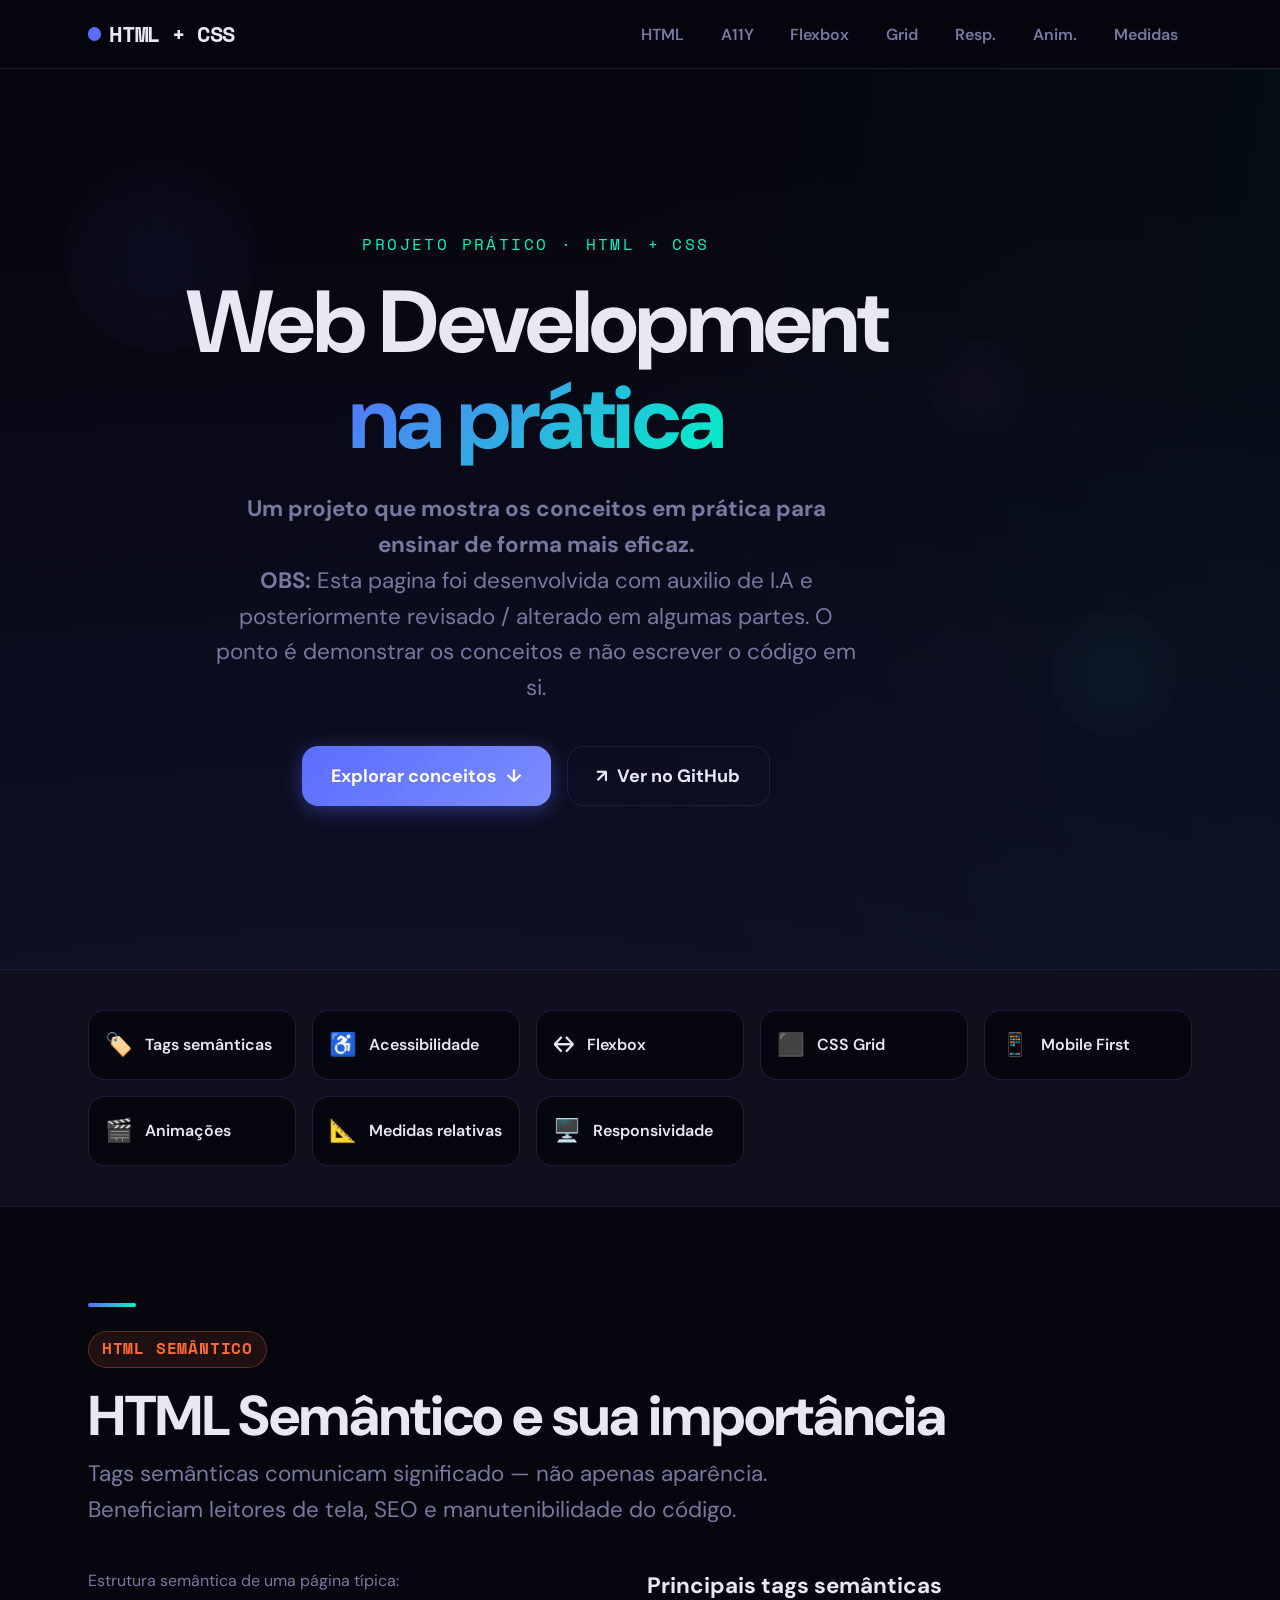
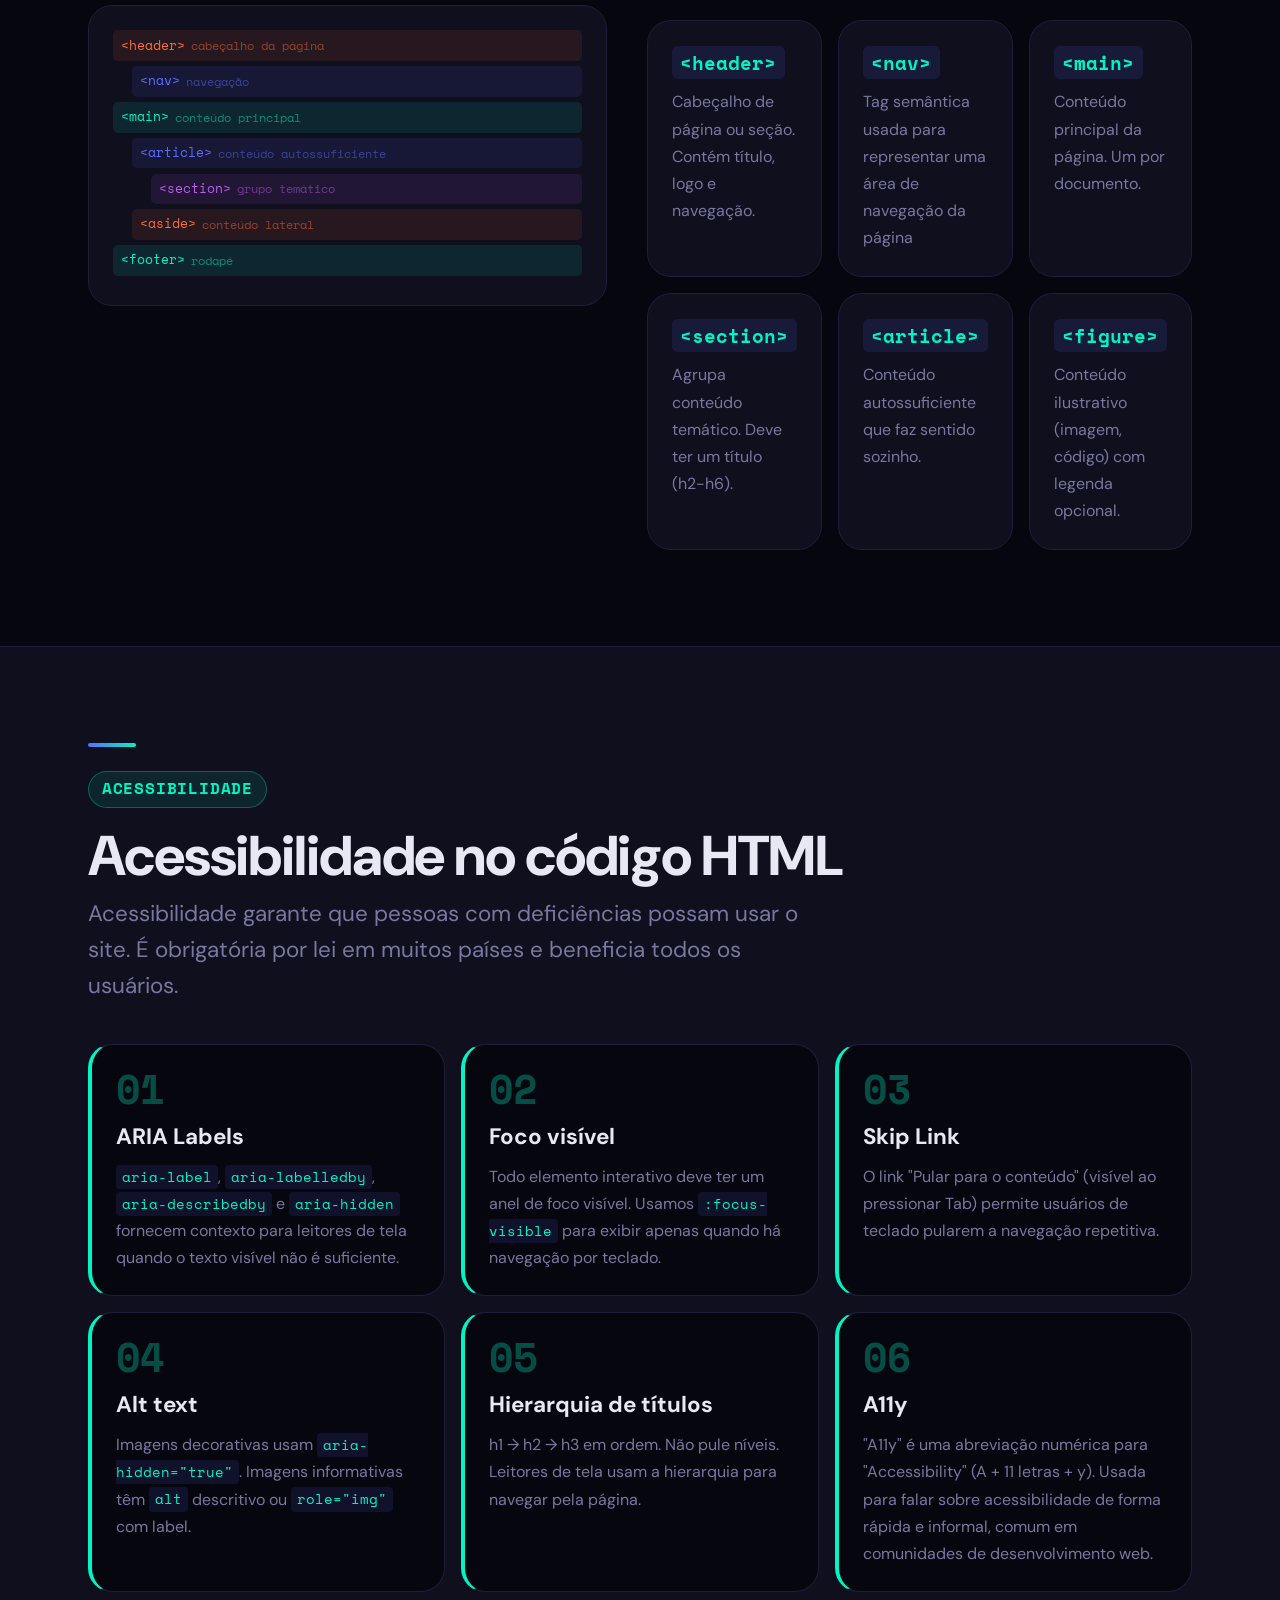
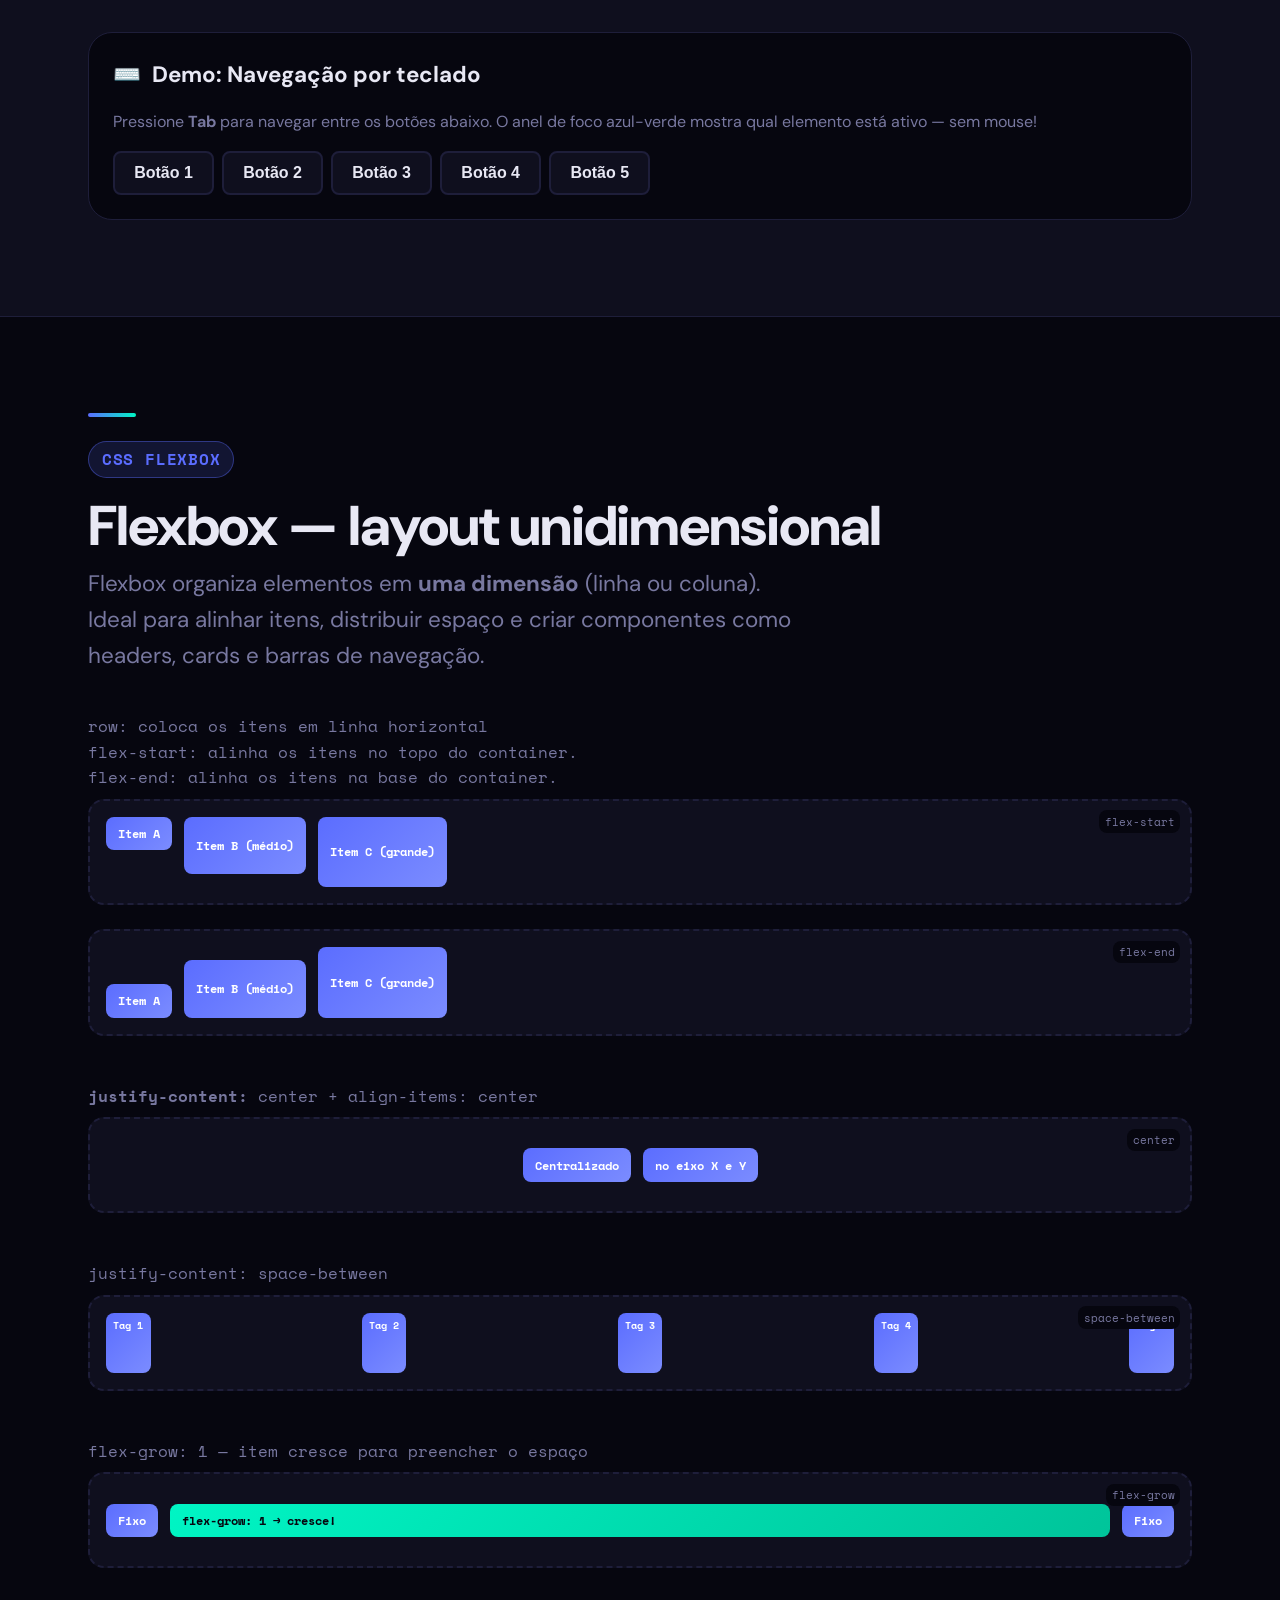
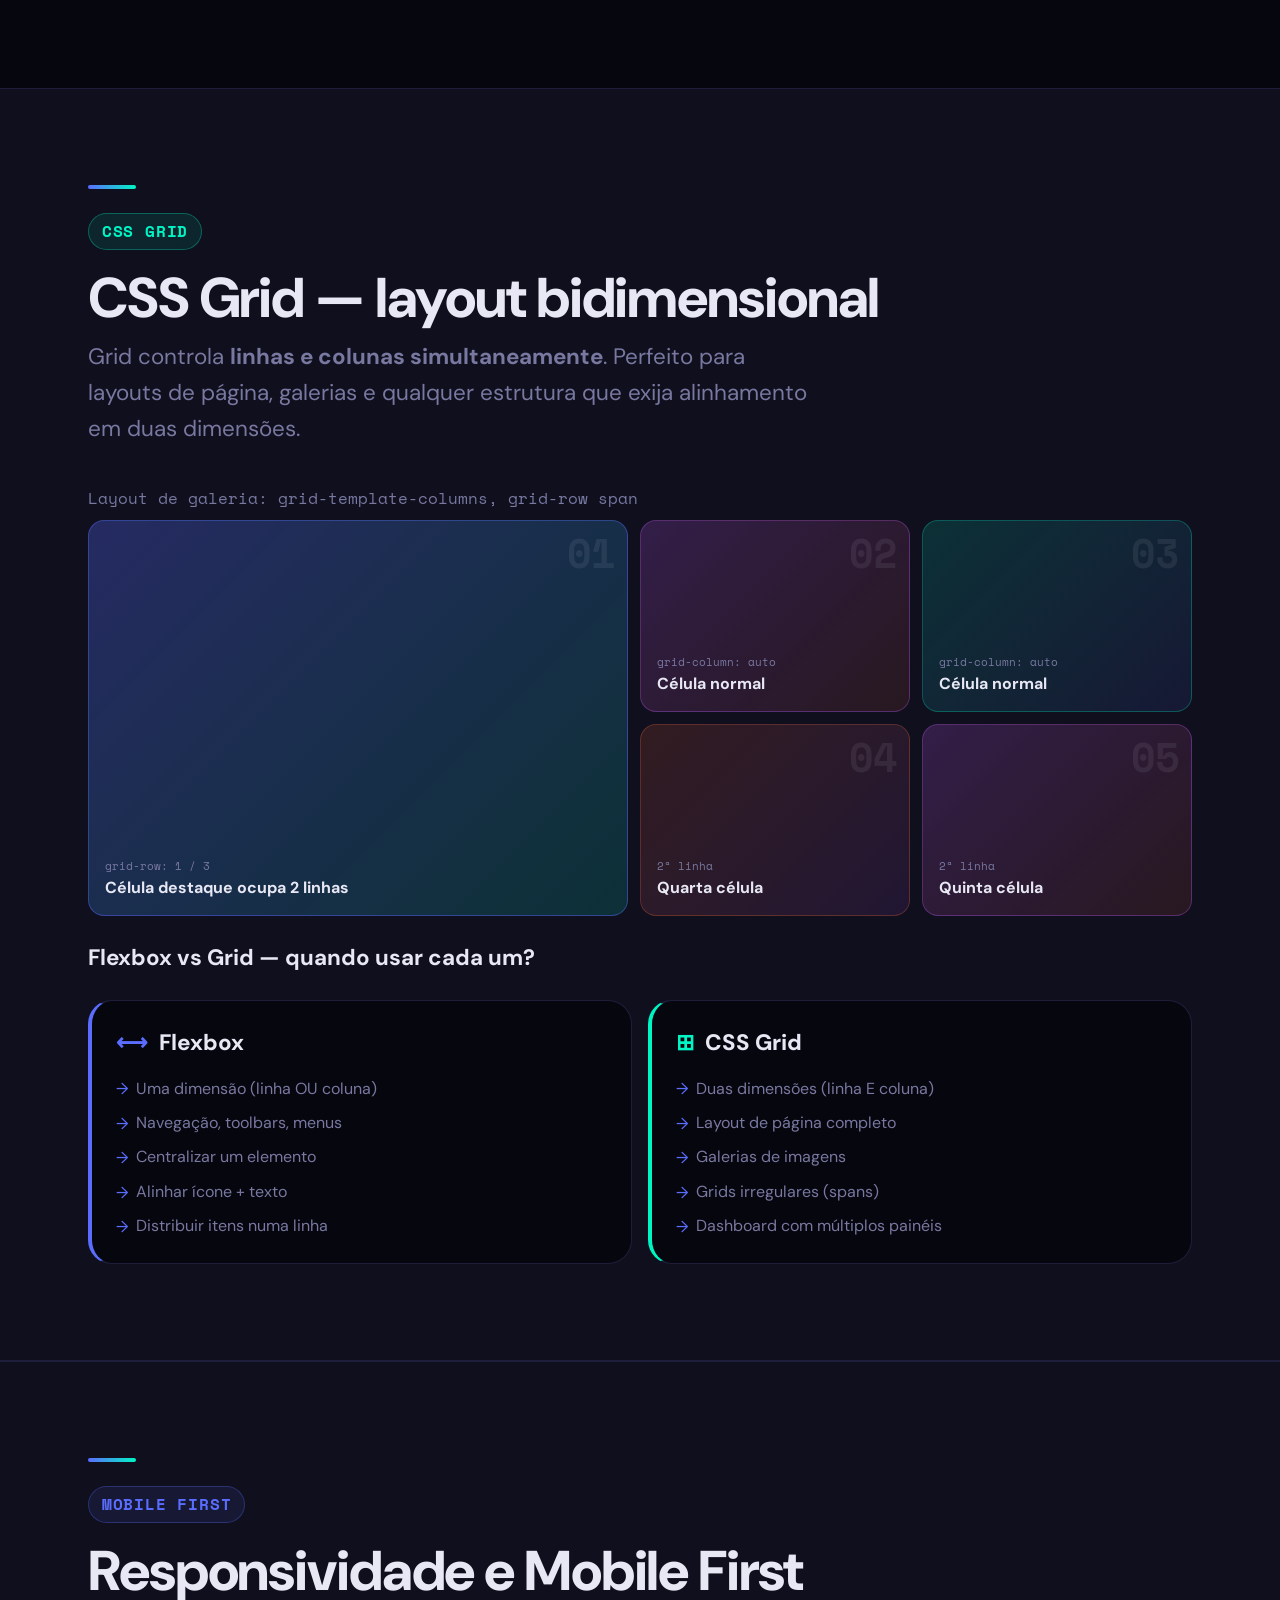
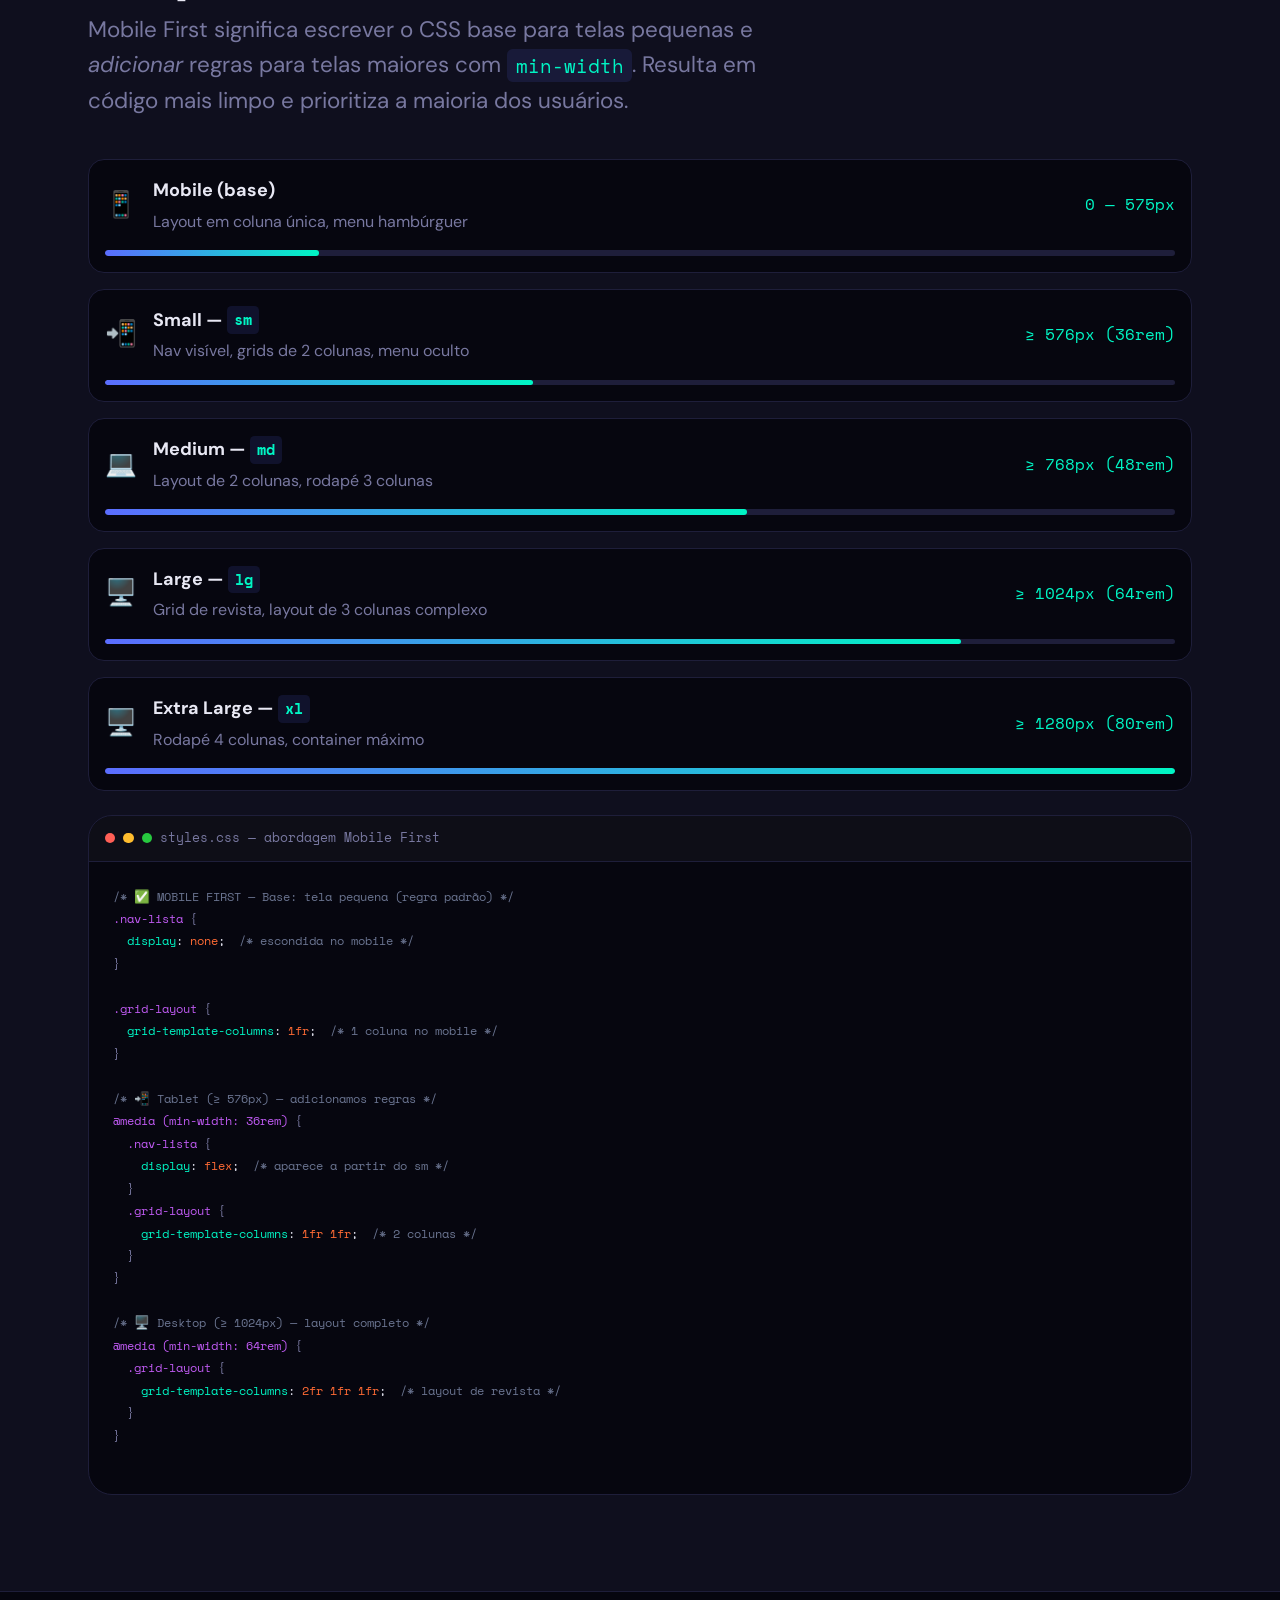
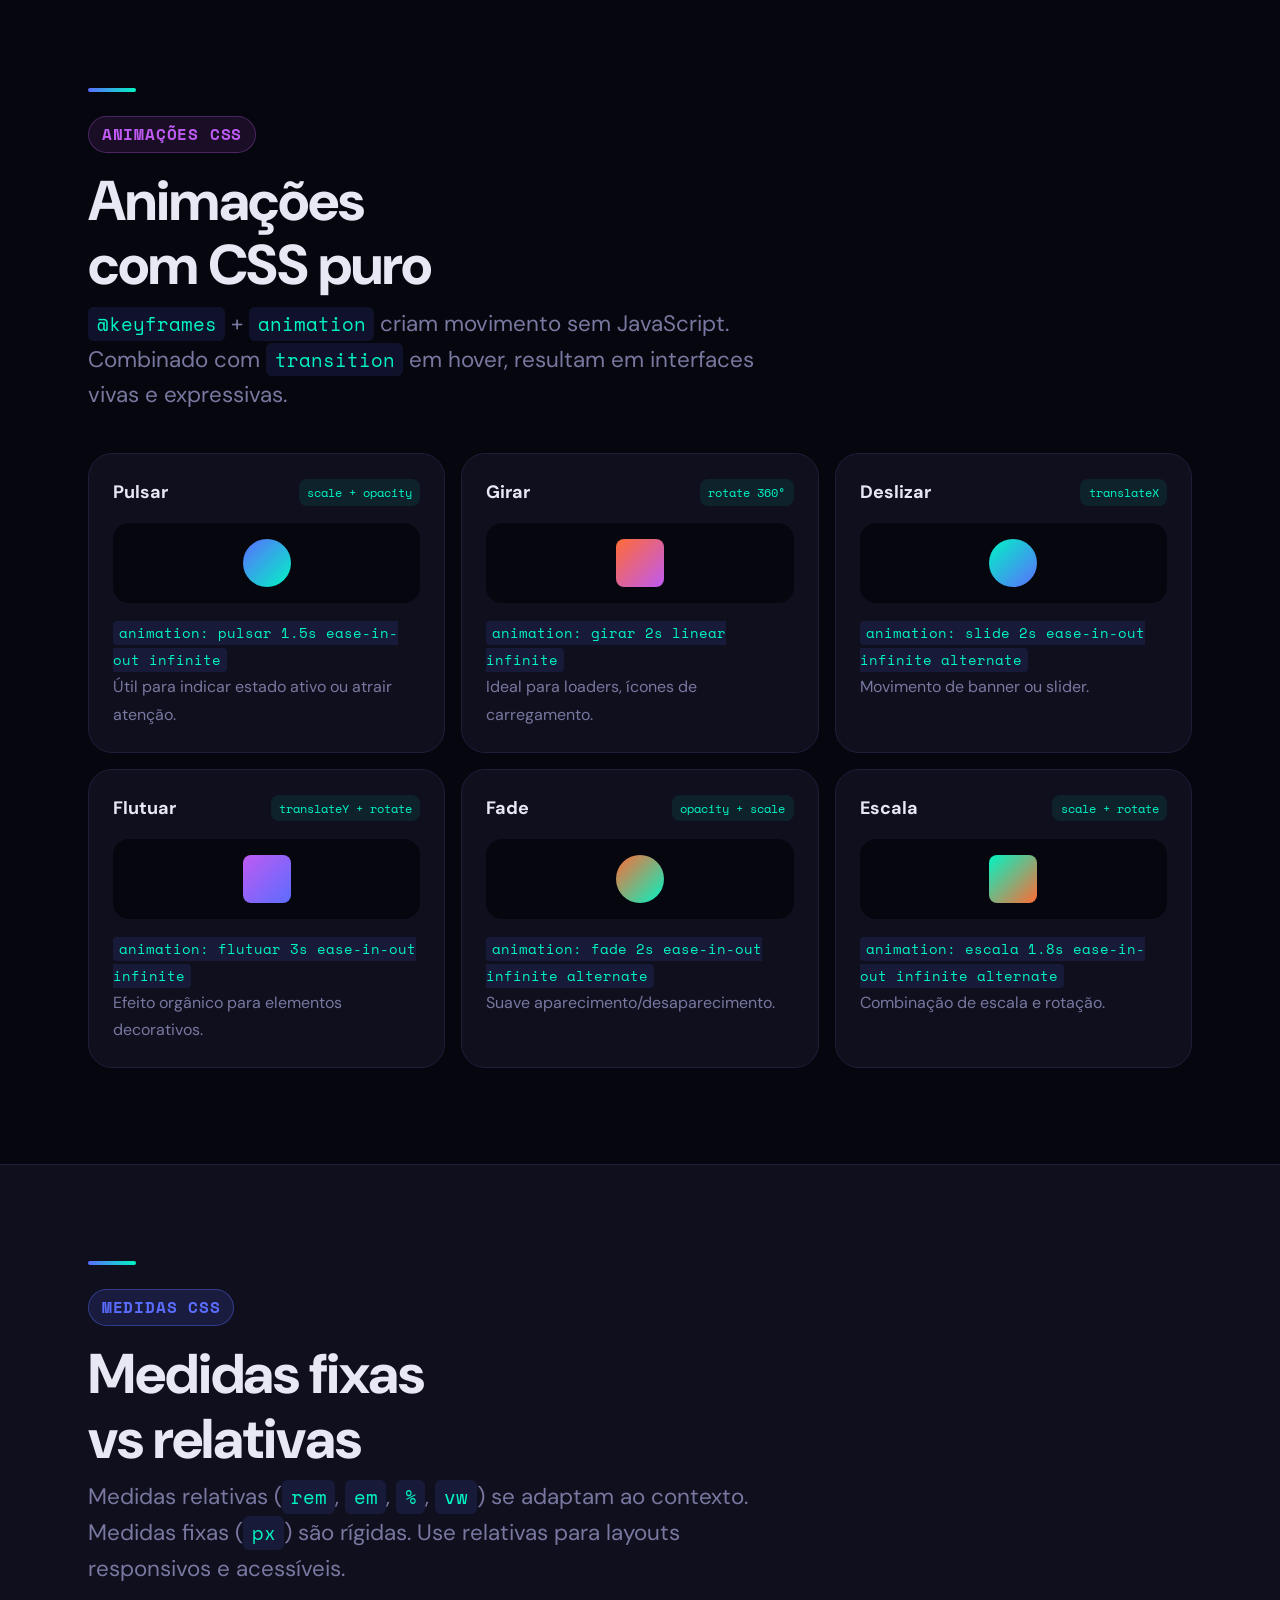
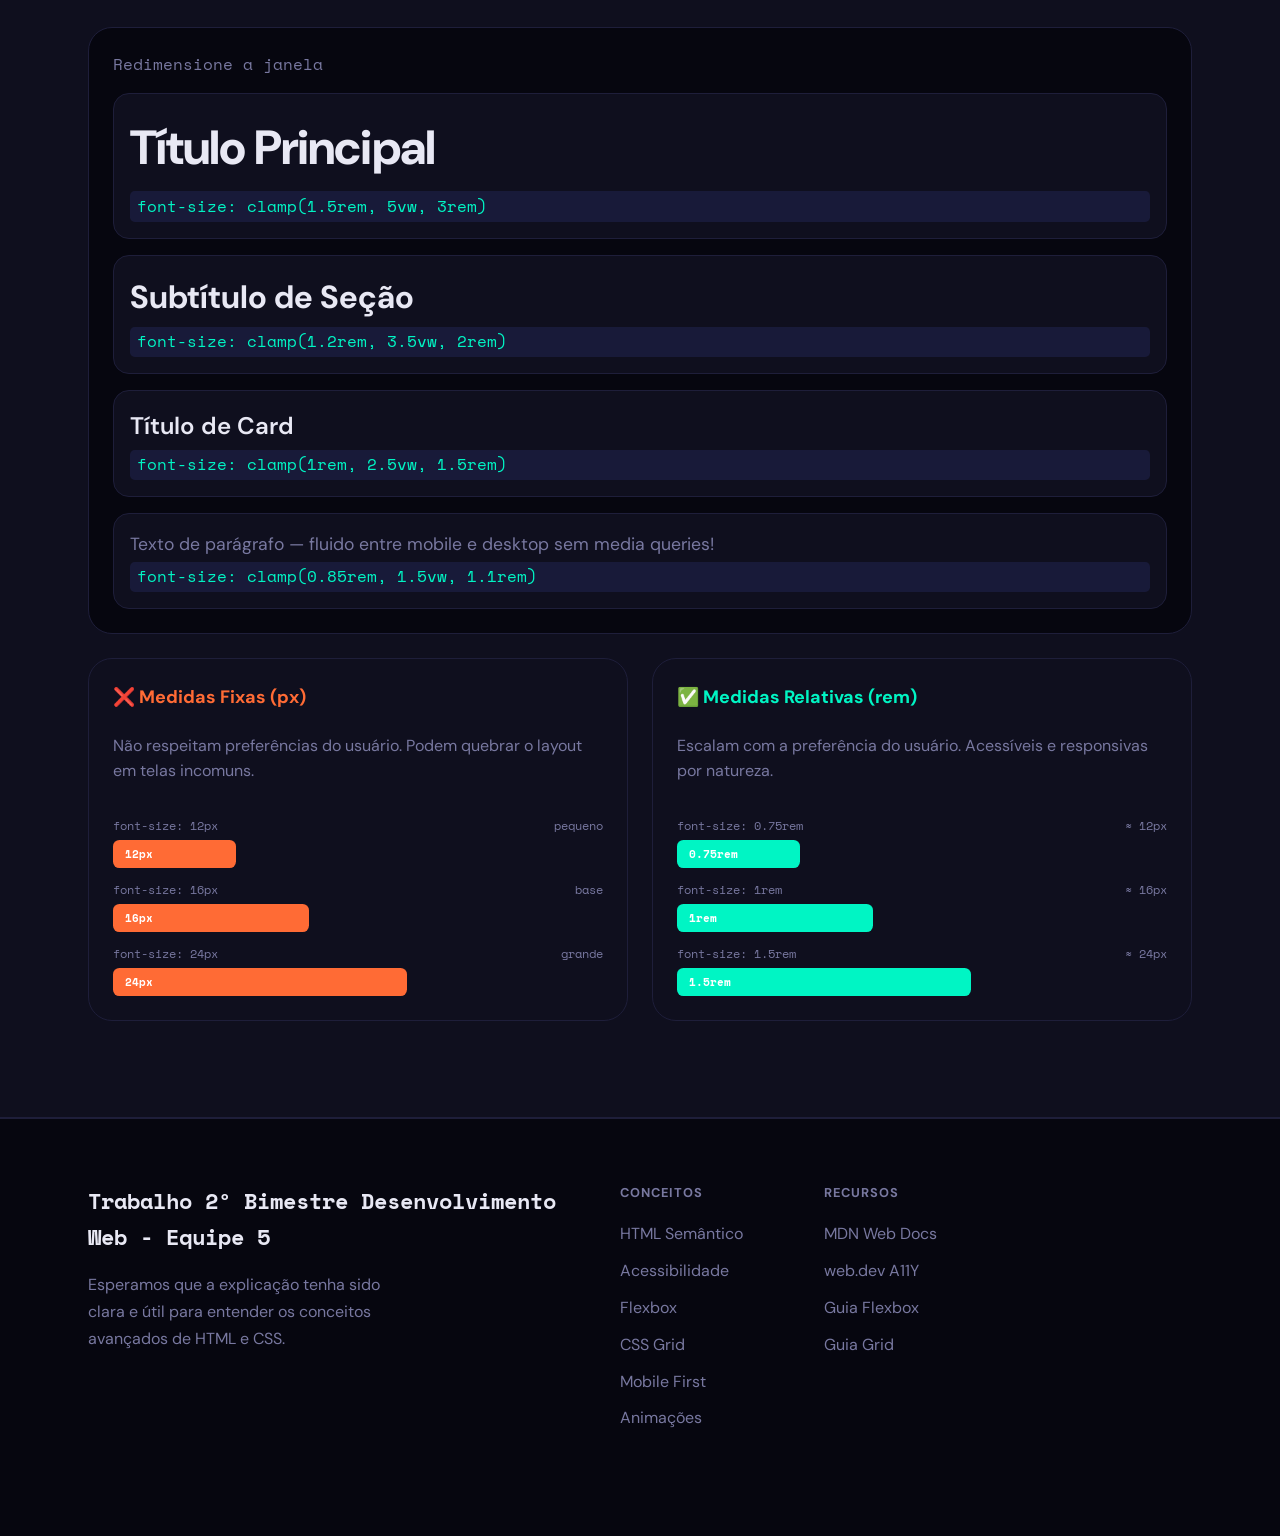
<file: Projeto_Conceitos HTML+CSS/Index.html>
<!DOCTYPE html>
<html lang="pt-BR">
  <!--
    ============================================================
    PROJETO: Conceitos — HTML + CSS 
    CONCEITOS DEMONSTRADOS:
      HTML Semântico e Acessibilidade
      Flexbox
      CSS Grid
      Mobile First
      Medidas Relativas vs Fixas
      Responsividade
      Animações CSS
    ============================================================
  -->

  <!-- SEMÂNTICA: <html lang> informa o idioma ao leitor de tela -->
  <head>
    <meta charset="UTF-8" />
    <!-- ACESSIBILIDADE: viewport permite zoom sem quebrar layout -->
    <meta name="viewport" content="width=device-width, initial-scale=1.0" />
    <!-- ACESSIBILIDADE: meta description para SEO (Search Engine Optimization ou Otimização para Mecanismos de Busca) e leitores de tela -->
    <meta
      name="description"
      content="Demonstração HTML semântico, acessibilidade, Flexbox, Grid, responsividade e animações CSS."
    />
    <title>Conceitos — HTML + CSS </title>

    <!-- Google Fonts: aparentemente melhor escolha com carater editorial (recomendação chatGPT) -->
    <link rel="preconnect" href="https://fonts.googleapis.com" />
    <link rel="preconnect" href="https://fonts.gstatic.com" crossorigin />
    <link
      href="https://fonts.googleapis.com/css2?family=Space+Mono:ital,wght@0,400;0,700;1,400&family=DM+Sans:ital,opsz,wght@0,9..40,300;0,9..40,600;0,9..40,800;1,9..40,300&display=swap"
      rel="stylesheet"
    />

    <!-- Link para o arquivo CSS externo -->
    <link rel="stylesheet" href="Config Css.css" />
  </head>

  <!-- SEMÂNTICA: <body> contém todo o conteúdo visível da página -->
  <body>
    <!-- ACESSIBILIDADE: Skip link — invisível normalmente, aparece no foco de teclado -->
    <a class="skip-link" href="#conteudo-principal">Pular para o conteúdo principal</a>

    <!-- SEMÂNTICA: <header> identifica o cabeçalho da página -->
    <header class="cabecalho" role="banner">
      <div class="container">
        <div class="cabecalho-interno">
          <!-- SEMÂNTICA: <a> com href="#" vai para o topo; identidade da página -->
          <a href="#" class="logo" aria-label="Conceitos - Página inicial">
            <span class="logo-ponto" aria-hidden="true"></span>
            HTML + CSS
          </a>

          <!-- SEMÂNTICA: <nav> identifica bloco de navegação principal -->
          <!-- ACESSIBILIDADE: aria-label diferencia múltiplas navs -->
          <nav aria-label="Navegação principal">
            <!-- ACESSIBILIDADE: aria-expanded e aria-controls no botão de menu -->
            <button
              class="btn-menu"
              id="btn-menu"
              aria-expanded="false"
              aria-controls="menu-principal"
              aria-label="Abrir menu de navegação"
            >
              <span aria-hidden="true"></span>
              <span aria-hidden="true"></span>
              <span aria-hidden="true"></span>
            </button>

            <!-- SEMÂNTICA: <ul> para lista de links -->
            <ul class="nav-lista" id="menu-principal" role="list">
              <li><a href="#semantica" class="nav-link">HTML</a></li>
              <li><a href="#acessibilidade" class="nav-link">A11Y</a></li>
              <li><a href="#flexbox" class="nav-link">Flexbox</a></li>
              <li><a href="#grid" class="nav-link">Grid</a></li>
              <li><a href="#responsividade" class="nav-link">Resp.</a></li>
              <li><a href="#animacoes" class="nav-link">Anim.</a></li>
              <li><a href="#medidas-avancadas" class="nav-link">Medidas</a></li>
            </ul>
          </nav>
        </div>
      </div>
    </header>

    <!-- SEMÂNTICA: <main> contém o conteúdo principal único da página -->
    <!-- ACESSIBILIDADE: id="conteudo-principal" é alvo do skip link -->
    <main id="conteudo-principal" tabindex="-1">

      <!-- ================================================
           HERO
           ================================================ -->
      <!-- SEMÂNTICA: <section> agrupa conteúdo temático -->
      <section class="hero" aria-labelledby="hero-titulo">
        <!-- Partículas decorativas (aria-hidden = não lidas por leitores de tela) -->
        <div aria-hidden="true">
          <div class="hero-particula" style="width:12rem;height:12rem;top:10%;left:5%;background:radial-gradient(circle,rgba(91,109,255,0.2),transparent);animation-duration:8s;"></div>
          <div class="hero-particula" style="width:8rem;height:8rem;top:60%;right:8%;background:radial-gradient(circle,rgba(0,245,196,0.15),transparent);animation-duration:11s;animation-delay:-3s;"></div>
          <div class="hero-particula" style="width:6rem;height:6rem;top:30%;right:20%;background:radial-gradient(circle,rgba(191,90,242,0.12),transparent);animation-duration:9s;animation-delay:-5s;"></div>
        </div>

        <div class="container">
          <div class="hero-conteudo">
            <p class="hero-eyebrow">Projeto Prático · HTML + CSS</p>
            <!-- SEMÂNTICA: <h1> título principal da página — só um por página -->
            <h1 class="hero-titulo" id="hero-titulo">
              Web Development<br /><span>na prática</span>
            </h1>
            <!-- SEMÂNTICA: <p> parágrafo de texto -->
            <p class="hero-descricao">
              <strong>Um projeto que mostra os conceitos em prática para ensinar de forma mais eficaz.</strong> <br /> 
              <strong>OBS:</strong> Esta pagina foi desenvolvida com auxilio de I.A e posteriormente revisado / alterado em algumas partes. O ponto é 
              demonstrar os conceitos e não escrever o código em si.
            </p>

            <div class="hero-botoes">
              <!-- ACESSIBILIDADE: links descritivos (não "clique aqui") -->
              <a href="#semantica" class="btn btn-primario">
                Explorar conceitos
                <span aria-hidden="true">↓</span>
              </a>
              <a
                href="https://github.com/Erikzera99/Univille/tree/main/Projeto_Conceitos%20HTML%2BCSS"
                class="btn btn-secundario"
                target="_blank"
                rel="noopener noreferrer"
              >
                <span aria-hidden="true">↗</span>
                Ver no GitHub
              </a>
            </div>

          </div>
        </div>
      </section>

      <!-- Barra de conceitos rápidos -->
      <div class="secao-conceitos" aria-label="Lista de conceitos aplicados">
        <div class="container">
          <!-- GRID: auto-fill distribui itens automaticamente -->
          <div class="conceitos-grid" role="list">
            <div class="conceito-item" role="listitem"><span class="conceito-icone" aria-hidden="true">🏷️</span> Tags semânticas</div>
            <div class="conceito-item" role="listitem"><span class="conceito-icone" aria-hidden="true">♿</span> Acessibilidade</div>
            <div class="conceito-item" role="listitem"><span class="conceito-icone" aria-hidden="true">↔️</span> Flexbox</div>
            <div class="conceito-item" role="listitem"><span class="conceito-icone" aria-hidden="true">⬛</span> CSS Grid</div>
            <div class="conceito-item" role="listitem"><span class="conceito-icone" aria-hidden="true">📱</span> Mobile First</div>
            <div class="conceito-item" role="listitem"><span class="conceito-icone" aria-hidden="true">🎬</span> Animações</div>
            <div class="conceito-item" role="listitem"><span class="conceito-icone" aria-hidden="true">📐</span> Medidas relativas</div>
            <div class="conceito-item" role="listitem"><span class="conceito-icone" aria-hidden="true">🖥️</span> Responsividade</div>
          </div>
        </div>
      </div>

      <!-- ================================================
           SEÇÃO 1: HTML SEMÂNTICO
           ================================================ -->
      <section id="semantica" aria-labelledby="titulo-semantica">
        <div class="container">
          <div class="linha-decorativa" aria-hidden="true"></div>
          <span class="badge badge--html" style="margin-bottom:1rem;display:inline-flex;">HTML Semântico</span>
          <!-- SEMÂNTICA: <h2> subcabeçalho — hierarquia h1 > h2 > h3 -->
          <h2 class="secao-titulo" id="titulo-semantica">
            HTML Semântico e sua importância
          </h2>
          <p class="secao-subtitulo">
            Tags semânticas comunicam significado — não apenas aparência. 
            Beneficiam leitores de tela, SEO e manutenibilidade do código.
          </p>

          <div class="semantica-layout">
            <!-- Mapa visual da estrutura HTML semântica -->
            <!-- SEMÂNTICA: <figure> + <figcaption> para conteúdo com legenda -->
            <figure>
              <figcaption style="font-size:var(--fonte-sm);color:var(--cor-texto-mudo);margin-bottom:0.75rem;">
                Estrutura semântica de uma página típica:
              </figcaption>
              <div class="html-map" role="img" aria-label="Diagrama mostrando hierarquia de tags HTML semânticas">
                <div class="html-map-tag tag--header">
                  <span>&#60;header&#62;</span>
                  <span style="opacity:0.5;font-size:0.75rem;">cabeçalho da página</span>
                </div>
                <div class="html-map-tag tag--nav">
                  <span>&#60;nav&#62;</span>
                  <span style="opacity:0.5;font-size:0.75rem;">navegação</span>
                </div>
                <div class="html-map-tag tag--main">
                  <span>&#60;main&#62;</span>
                  <span style="opacity:0.5;font-size:0.75rem;">conteúdo principal</span>
                </div>
                <div class="html-map-tag tag--article">
                  <span>&#60;article&#62;</span>
                  <span style="opacity:0.5;font-size:0.75rem;">conteúdo autossuficiente</span>
                  <!-- article: conteúdo que faria sentido mesmo se fosse separado do restante do site -->
                </div>
                <div class="html-map-tag tag--section">
                  <span>&#60;section&#62;</span>
                  <span style="opacity:0.5;font-size:0.75rem;">grupo temático</span>
                  <!-- section: serve para agrupar um conjunto de informações que pertencem ao mesmo tema dentro da página -->
                </div>
                <div class="html-map-tag tag--aside">
                  <span>&#60;aside&#62;</span>
                  <span style="opacity:0.5;font-size:0.75rem;">conteúdo lateral</span>
                </div>
                <div class="html-map-tag tag--footer">
                  <span>&#60;footer&#62;</span>
                  <span style="opacity:0.5;font-size:0.75rem;">rodapé</span>
                </div>
              </div>
            </figure>

            <!-- Grid de tags semânticas -->
            <div>
              <h3 style="font-size:var(--fonte-md);font-weight:700;margin-bottom:var(--espaco-sm);">
                Principais tags semânticas
              </h3>
              <div class="tags-grid">
                <!-- SEMÂNTICA: <article> para conteúdo independente -->
                <article class="card">
                  <h4 class="card-titulo"><code>&lt;header&gt;</code></h4>
                  <p class="card-texto">Cabeçalho de página ou seção. Contém título, logo e navegação.</p>
                </article>
                <article class="card">
                  <h4 class="card-titulo"><code>&lt;nav&gt;</code></h4>
                  <p class="card-texto">Tag semântica usada para representar uma área de navegação da página</p>
                </article>
                <article class="card">
                  <h4 class="card-titulo"><code>&lt;main&gt;</code></h4>
                  <p class="card-texto">Conteúdo principal da página. Um por documento.</p>
                </article>
                <article class="card">
                  <h4 class="card-titulo"><code>&lt;section&gt;</code></h4>
                  <p class="card-texto">Agrupa conteúdo temático. Deve ter um título (h2-h6).</p>
                </article>
                <article class="card">
                  <h4 class="card-titulo"><code>&lt;article&gt;</code></h4>
                  <p class="card-texto">Conteúdo autossuficiente que faz sentido sozinho.</p>
                </article>
                <article class="card">
                  <h4 class="card-titulo"><code>&lt;figure&gt;</code></h4>
                  <p class="card-texto">Conteúdo ilustrativo (imagem, código) com legenda opcional.</p>
                </article>
              </div>
            </div>
          </div>
        </div>
      </section>

      <!-- ================================================
           SEÇÃO 2: ACESSIBILIDADE
           ================================================ -->
      <section id="acessibilidade" aria-labelledby="titulo-acessibilidade">
        <div class="container">
          <div class="linha-decorativa" aria-hidden="true"></div>
          <span class="badge badge--grid" style="margin-bottom:1rem;display:inline-flex;">Acessibilidade</span>
          <h2 class="secao-titulo" id="titulo-acessibilidade">
            Acessibilidade no código HTML
          </h2>
          <p class="secao-subtitulo">
            Acessibilidade garante que pessoas com deficiências possam usar 
            o site. É obrigatória por lei em muitos países e beneficia todos os usuários.
          </p>

          <!-- Grid de práticas de acessibilidade -->
          <div class="acessibilidade-grid">
            <div class="a11y-card">
              <div class="a11y-numero" aria-hidden="true">01</div>
              <h3 class="card-titulo">ARIA Labels</h3>
              <p class="card-texto">
                <code>aria-label</code>, <code>aria-labelledby</code>, <code>aria-describedby</code> e <code>aria-hidden</code>
                fornecem contexto para leitores de tela quando o texto visível não é suficiente.
              </p>
              <!-- Aria Hidden é utilizado quando o elemento existe visualmente na tela, mas deve ser ignorado por tecnologias assistivas 
               normalmente utilizado para elementos decorativos -->
            </div>
            <div class="a11y-card">
              <div class="a11y-numero" aria-hidden="true">02</div>
              <h3 class="card-titulo">Foco visível</h3>
              <p class="card-texto">
                Todo elemento interativo deve ter um anel de foco visível. Usamos 
                <code>:focus-visible</code> para exibir apenas quando há navegação por teclado.
              </p>
            </div>
            <div class="a11y-card">
              <div class="a11y-numero" aria-hidden="true">03</div>
              <h3 class="card-titulo">Skip Link</h3>
              <p class="card-texto">
                O link "Pular para o conteúdo" (visível ao pressionar Tab) permite 
                usuários de teclado pularem a navegação repetitiva.
              </p>
            </div>
            <div class="a11y-card">
              <div class="a11y-numero" aria-hidden="true">04</div>
              <h3 class="card-titulo">Alt text</h3>
              <p class="card-texto">
                Imagens decorativas usam <code>aria-hidden="true"</code>. Imagens 
                informativas têm <code>alt</code> descritivo ou <code>role="img"</code> com label.
              </p>
            </div>
            <div class="a11y-card">
              <div class="a11y-numero" aria-hidden="true">05</div>
              <h3 class="card-titulo">Hierarquia de títulos</h3>
              <p class="card-texto">
                h1 → h2 → h3 em ordem. Não pule níveis. Leitores de tela usam 
                a hierarquia para navegar pela página.
              </p>
            </div>
            <div class="a11y-card">
              <div class="a11y-numero" aria-hidden="true">06</div>
              <h3 class="card-titulo">A11y</h3>
              <p class="card-texto">
                "A11y" é uma abreviação numérica para "Accessibility" (A + 11 letras + y). 
                Usada para falar sobre acessibilidade de forma rápida e informal, comum em comunidades de desenvolvimento web.
              </p>
            </div>
          </div>

          <!-- Demo de navegação por teclado -->
          <div class="keyboard-demo">
            <div class="keyboard-demo-title">
              <span aria-hidden="true">⌨️</span>
              Demo: Navegação por teclado
            </div>
            <p class="keyboard-demo-instrucao">
              Pressione <strong>Tab</strong> para navegar entre os botões abaixo. 
              O anel de foco azul-verde mostra qual elemento está ativo — sem mouse!
            </p>
            <div class="keyboard-demo-botoes" role="group" aria-label="Botões de demonstração de navegação por teclado">
              <button class="demo-btn">Botão 1</button>
              <button class="demo-btn">Botão 2</button>
              <button class="demo-btn">Botão 3</button>
              <button class="demo-btn">Botão 4</button>
              <button class="demo-btn">Botão 5</button>
            </div>
          </div>
        </div>
      </section>

      <!-- ================================================
           SEÇÃO 3: FLEXBOX
           ================================================ -->
      <section id="flexbox" aria-labelledby="titulo-flexbox">
        <div class="container">
          <div class="linha-decorativa" aria-hidden="true"></div>
          <span class="badge badge--flex" style="margin-bottom:1rem;display:inline-flex;">CSS Flexbox</span>
          <h2 class="secao-titulo" id="titulo-flexbox">
            Flexbox — layout unidimensional
          </h2>
          <p class="secao-subtitulo">
            Flexbox organiza elementos em <strong>uma dimensão</strong> (linha ou coluna). 
            Ideal para alinhar itens, distribuir espaço e criar componentes como headers, 
            cards e barras de navegação.
          </p>

          <!-- Demos visuais das propriedades do Flexbox -->
          <div class="flex-demo-container">

            <div>
              <p class="flex-demo-titulo">row: coloca os itens em linha horizontal </br> flex-start: alinha os itens no topo do container.
              </br> flex-end: alinha os itens na base do container. </p>
              <div class="flex-box flex-box--row flex-box--flex-start" aria-label="Demonstração: itens em linha alinhados ao topo">
                <div class="flex-item">Item A</div>
                <div class="flex-item" style="padding-block:1.2rem;">Item B (médio)</div>
                <div class="flex-item" style="padding-block:1.6rem;">Item C (grande)</div>
                <span class="flex-label">flex-start</span>
              </div>

              <div class="flex-box flex-box--row flex-box--flex-end" aria-label="Demonstração: itens em linha alinhados ao topo">
                <div class="flex-item">Item A</div>
                <div class="flex-item" style="padding-block:1.2rem;">Item B (médio)</div>
                <div class="flex-item" style="padding-block:1.6rem;">Item C (grande)</div>
                <span class="flex-label">flex-end</span>
              </div>
            </div>

            <div>
              <p class="flex-demo-titulo"><strong>justify-content:</strong> center + align-items: center</p>
              <div class="flex-box flex-box--center" aria-label="Demonstração: itens centralizados">
                <div class="flex-item">Centralizado</div>
                <div class="flex-item">no eixo X e Y</div>
                <span class="flex-label">center</span>
              </div>
            </div>

            <div>
              <p class="flex-demo-titulo">justify-content: space-between</p>
              <div class="flex-box flex-box--between" aria-label="Demonstração: espaço entre itens">
                <div class="flex-item flex-item--small">Tag 1</div>
                <div class="flex-item flex-item--small">Tag 2</div>
                <div class="flex-item flex-item--small">Tag 3</div>
                <div class="flex-item flex-item--small">Tag 4</div>
                <div class="flex-item flex-item--small">Tag 5</div>
                <span class="flex-label">space-between</span>
              </div>
            </div>

            <div>
              <p class="flex-demo-titulo">flex-grow: 1 — item cresce para preencher o espaço</p>
              <div class="flex-box" style="flex-direction:row;align-items:center;" aria-label="Demonstração: item que cresce para preencher espaço disponível">
                <div class="flex-item">Fixo</div>
                <div class="flex-item flex-item--grow">flex-grow: 1 → cresce!</div>
                <div class="flex-item">Fixo</div>
                <span class="flex-label">flex-grow</span>
              </div>
            </div>

          </div>
        </div>
      </section>

      <!-- ================================================
           SEÇÃO 4: CSS GRID
           ================================================ -->
      <section id="grid" aria-labelledby="titulo-grid">
        <div class="container">
          <div class="linha-decorativa" aria-hidden="true"></div>
          <span class="badge badge--grid" style="margin-bottom:1rem;display:inline-flex;">CSS Grid</span>
          <h2 class="secao-titulo" id="titulo-grid">
            CSS Grid — layout bidimensional
          </h2>
          <p class="secao-subtitulo">
            Grid controla <strong>linhas e colunas simultaneamente</strong>. 
            Perfeito para layouts de página, galerias e qualquer estrutura 
            que exija alinhamento em duas dimensões.
          </p>

          <div class="grid-demo-wrapper">
            <!-- Layout de galeria — demo visual de grid complexo -->
            <div>
              <p class="flex-demo-titulo" style="margin-bottom:0.5rem;">
                Layout de galeria: grid-template-columns, grid-row span
              </p>
              <div class="grid-revista" role="list" aria-label="Demonstração de layout grid estilo galeria">
                <div class="grid-cel grid-cel--destaque" role="listitem">
                  <span class="grid-cel-numero" aria-hidden="true">01</span>
                  <p class="grid-cel-label">grid-row: 1 / 3</p>
                  <p class="grid-cel-titulo">Célula destaque ocupa 2 linhas</p>
                </div>
                <div class="grid-cel grid-cel--secundario" role="listitem">
                  <span class="grid-cel-numero" aria-hidden="true">02</span>
                  <p class="grid-cel-label">grid-column: auto</p>
                  <p class="grid-cel-titulo">Célula normal</p>
                </div>
                <div class="grid-cel grid-cel--terciario" role="listitem">
                  <span class="grid-cel-numero" aria-hidden="true">03</span>
                  <p class="grid-cel-label">grid-column: auto</p>
                  <p class="grid-cel-titulo">Célula normal</p>
                </div>
                <div class="grid-cel grid-cel--quatro" role="listitem">
                  <span class="grid-cel-numero" aria-hidden="true">04</span>
                  <p class="grid-cel-label">2ª linha</p>
                  <p class="grid-cel-titulo">Quarta célula</p>
                </div>
                <div class="grid-cel grid-cel--secundario" role="listitem">
                  <span class="grid-cel-numero" aria-hidden="true">05</span>
                  <p class="grid-cel-label">2ª linha</p>
                  <p class="grid-cel-titulo">Quinta célula</p>
                </div>
              </div>
            </div>

            <!-- Comparação Flexbox vs Grid -->
            <div>
              <h3 style="font-size:var(--fonte-md);font-weight:700;margin-bottom:var(--espaco-sm);">
                Flexbox vs Grid — quando usar cada um?
              </h3>
              <div class="comparacao-grid">
                <div class="comparacao-card" style="border-left:4px solid var(--cor-primaria);">
                  <h4 class="comparacao-titulo">
                    <span style="color:var(--cor-primaria)">⟷</span> Flexbox
                  </h4>
                  <ul class="comparacao-lista">
                    <li>Uma dimensão (linha OU coluna)</li>
                    <li>Navegação, toolbars, menus</li>
                    <li>Centralizar um elemento</li>
                    <li>Alinhar ícone + texto</li>
                    <li>Distribuir itens numa linha</li>
                  </ul>
                </div>
                <div class="comparacao-card" style="border-left:4px solid var(--cor-acento);">
                  <h4 class="comparacao-titulo">
                    <span style="color:var(--cor-acento)">⊞</span> CSS Grid
                  </h4>
                  <ul class="comparacao-lista">
                    <li>Duas dimensões (linha E coluna)</li>
                    <li>Layout de página completo</li>
                    <li>Galerias de imagens</li>
                    <li>Grids irregulares (spans)</li>
                    <li>Dashboard com múltiplos painéis</li>
                  </ul>
                </div>
              </div>
            </div>
          </div>
        </div>
      </section>

      <!-- ================================================
           SEÇÃO 5: RESPONSIVIDADE / MOBILE FIRST
           ================================================ -->
      <section id="responsividade" aria-labelledby="titulo-responsividade">
        <div class="container">
          <div class="linha-decorativa" aria-hidden="true"></div>
          <span class="badge badge--resp" style="margin-bottom:1rem;display:inline-flex;">Mobile First</span>
          <h2 class="secao-titulo" id="titulo-responsividade">
            Responsividade e Mobile First
          </h2>
          <p class="secao-subtitulo">
            Mobile First significa escrever o CSS base para telas pequenas e 
            <em>adicionar</em> regras para telas maiores com <code>min-width</code>. 
            Resulta em código mais limpo e prioritiza a maioria dos usuários.
          </p>

          <!-- Visualização dos breakpoints -->
          <div class="breakpoints-visual" role="list" aria-label="Breakpoints utilizados neste projeto">

            <div class="breakpoint-item" role="listitem">
              <span class="breakpoint-icone" aria-hidden="true">📱</span>
              <div class="breakpoint-info">
                <span class="breakpoint-nome">Mobile (base)</span>
                <span class="breakpoint-desc">Layout em coluna única, menu hambúrguer</span>
              </div>
              <span class="breakpoint-valor">0 — 575px</span>
              <div class="breakpoint-barra-wrap" aria-hidden="true">
                <div class="breakpoint-barra" style="--largura-final:20%;"></div>
              </div>
            </div>

            <div class="breakpoint-item" role="listitem">
              <span class="breakpoint-icone" aria-hidden="true">📲</span>
              <div class="breakpoint-info">
                <span class="breakpoint-nome">Small — <code>sm</code></span>
                <span class="breakpoint-desc">Nav visível, grids de 2 colunas, menu oculto</span>
              </div>
              <span class="breakpoint-valor">≥ 576px (36rem)</span>
              <div class="breakpoint-barra-wrap" aria-hidden="true">
                <div class="breakpoint-barra" style="--largura-final:40%;"></div>
              </div>
            </div>

            <div class="breakpoint-item" role="listitem">
              <span class="breakpoint-icone" aria-hidden="true">💻</span>
              <div class="breakpoint-info">
                <span class="breakpoint-nome">Medium — <code>md</code></span>
                <span class="breakpoint-desc">Layout de 2 colunas, rodapé 3 colunas</span>
              </div>
              <span class="breakpoint-valor">≥ 768px (48rem)</span>
              <div class="breakpoint-barra-wrap" aria-hidden="true">
                <div class="breakpoint-barra" style="--largura-final:60%;"></div>
              </div>
            </div>

            <div class="breakpoint-item" role="listitem">
              <span class="breakpoint-icone" aria-hidden="true">🖥️</span>
              <div class="breakpoint-info">
                <span class="breakpoint-nome">Large — <code>lg</code></span>
                <span class="breakpoint-desc">Grid de revista, layout de 3 colunas complexo</span>
              </div>
              <span class="breakpoint-valor">≥ 1024px (64rem)</span>
              <div class="breakpoint-barra-wrap" aria-hidden="true">
                <div class="breakpoint-barra" style="--largura-final:80%;"></div>
              </div>
            </div>

            <div class="breakpoint-item" role="listitem">
              <span class="breakpoint-icone" aria-hidden="true">🖥️</span>
              <div class="breakpoint-info">
                <span class="breakpoint-nome">Extra Large — <code>xl</code></span>
                <span class="breakpoint-desc">Rodapé 4 colunas, container máximo</span>
              </div>
              <span class="breakpoint-valor">≥ 1280px (80rem)</span>
              <div class="breakpoint-barra-wrap" aria-hidden="true">
                <div class="breakpoint-barra" style="--largura-final:100%;"></div>
              </div>
            </div>

          </div>

          <!-- Exemplo de código Mobile First -->
          <div class="codigo-bloco" aria-label="Exemplo de código CSS mobile first">
            <div class="codigo-cabecalho">
              <span class="codigo-ponto" style="background:#ff5f56;" aria-hidden="true"></span>
              <span class="codigo-ponto" style="background:#ffbd2e;" aria-hidden="true"></span>
              <span class="codigo-ponto" style="background:#27c93f;" aria-hidden="true"></span>
              styles.css — abordagem Mobile First
            </div>
            <pre class="codigo-conteudo" tabindex="0" aria-label="Código CSS com abordagem mobile first">
<span class="c-comentario">/* ✅ MOBILE FIRST — Base: tela pequena (regra padrão) */</span>
<span class="c-seletor">.nav-lista</span> <span class="c-chave">{</span>
  <span class="c-propriedade">display</span>: <span class="c-valor">none</span>;  <span class="c-comentario">/* escondida no mobile */</span>
<span class="c-chave">}</span>

<span class="c-seletor">.grid-layout</span> <span class="c-chave">{</span>
  <span class="c-propriedade">grid-template-columns</span>: <span class="c-valor">1fr</span>;  <span class="c-comentario">/* 1 coluna no mobile */</span>
<span class="c-chave">}</span>

<span class="c-comentario">/* 📲 Tablet (≥ 576px) — adicionamos regras */</span>
<span class="c-seletor">@media (min-width: 36rem)</span> <span class="c-chave">{</span>
  <span class="c-seletor">.nav-lista</span> <span class="c-chave">{</span>
    <span class="c-propriedade">display</span>: <span class="c-valor">flex</span>;  <span class="c-comentario">/* aparece a partir do sm */</span>
  <span class="c-chave">}</span>
  <span class="c-seletor">.grid-layout</span> <span class="c-chave">{</span>
    <span class="c-propriedade">grid-template-columns</span>: <span class="c-valor">1fr 1fr</span>;  <span class="c-comentario">/* 2 colunas */</span>
  <span class="c-chave">}</span>
<span class="c-chave">}</span>

<span class="c-comentario">/* 🖥️ Desktop (≥ 1024px) — layout completo */</span>
<span class="c-seletor">@media (min-width: 64rem)</span> <span class="c-chave">{</span>
  <span class="c-seletor">.grid-layout</span> <span class="c-chave">{</span>
    <span class="c-propriedade">grid-template-columns</span>: <span class="c-valor">2fr 1fr 1fr</span>;  <span class="c-comentario">/* layout de revista */</span>
  <span class="c-chave">}</span>
<span class="c-chave">}</span>
            </pre>
          </div>
        </div>
      </section>

      <!-- ================================================
           SEÇÃO 6: ANIMAÇÕES CSS
           ================================================ -->
      <section id="animacoes" aria-labelledby="titulo-animacoes">
        <div class="container">
          <div class="linha-decorativa" aria-hidden="true"></div>
          <span class="badge badge--anim" style="margin-bottom:1rem;display:inline-flex;">Animações CSS</span>
          <h2 class="secao-titulo" id="titulo-animacoes">
            Animações<br />com CSS puro
          </h2>
          <p class="secao-subtitulo">
            <code>@keyframes</code> + <code>animation</code> criam movimento sem JavaScript. 
            Combinado com <code>transition</code> em hover, 
            resultam em interfaces vivas e expressivas.
          </p>

          <!-- Grid de animações demonstradas -->
          <div class="animacoes-showcase" role="list" aria-label="Demonstrações de animações CSS">

            <div class="anim-card" role="listitem">
              <div class="anim-card-header">
                <span class="anim-card-titulo">Pulsar</span>
                <span class="anim-card-codigo">scale + opacity</span>
              </div>
              <div class="anim-demo" aria-label="Animação de objeto pulsando">
                <div class="obj-pulsar" aria-hidden="true"></div>
              </div>
              <p class="card-texto">
                <code>animation: pulsar 1.5s ease-in-out infinite</code><br/>
                Útil para indicar estado ativo ou atrair atenção.
              </p>
            </div>

            <div class="anim-card" role="listitem">
              <div class="anim-card-header">
                <span class="anim-card-titulo">Girar</span>
                <span class="anim-card-codigo">rotate 360°</span>
              </div>
              <div class="anim-demo" aria-label="Animação de objeto girando continuamente">
                <div class="obj-girar" aria-hidden="true"></div>
              </div>
              <p class="card-texto">
                <code>animation: girar 2s linear infinite</code><br/>
                Ideal para loaders, ícones de carregamento.
              </p>
            </div>

            <div class="anim-card" role="listitem">
              <div class="anim-card-header">
                <span class="anim-card-titulo">Deslizar</span>
                <span class="anim-card-codigo">translateX</span>
              </div>
              <div class="anim-demo" aria-label="Animação de objeto deslizando de lado a lado">
                <div class="obj-slide" aria-hidden="true"></div>
              </div>
              <p class="card-texto">
                <code>animation: slide 2s ease-in-out infinite alternate</code><br/>
                Movimento de banner ou slider.
              </p>
            </div>

            <div class="anim-card" role="listitem">
              <div class="anim-card-header">
                <span class="anim-card-titulo">Flutuar</span>
                <span class="anim-card-codigo">translateY + rotate</span>
              </div>
              <div class="anim-demo" aria-label="Animação de objeto flutuando">
                <div class="obj-flutuar" aria-hidden="true"></div>
              </div>
              <p class="card-texto">
                <code>animation: flutuar 3s ease-in-out infinite</code><br/>
                Efeito orgânico para elementos decorativos.
              </p>
            </div>

            <div class="anim-card" role="listitem">
              <div class="anim-card-header">
                <span class="anim-card-titulo">Fade</span>
                <span class="anim-card-codigo">opacity + scale</span>
              </div>
              <div class="anim-demo" aria-label="Animação de objeto aparecendo e desaparecendo">
                <div class="obj-fade" aria-hidden="true"></div>
              </div>
              <p class="card-texto">
                <code>animation: fade 2s ease-in-out infinite alternate</code><br/>
                Suave aparecimento/desaparecimento.
              </p>
            </div>

            <div class="anim-card" role="listitem">
              <div class="anim-card-header">
                <span class="anim-card-titulo">Escala</span>
                <span class="anim-card-codigo">scale + rotate</span>
              </div>
              <div class="anim-demo" aria-label="Animação de objeto mudando de escala e rotação">
                <div class="obj-escala" aria-hidden="true"></div>
              </div>
              <p class="card-texto">
                <code>animation: escala 1.8s ease-in-out infinite alternate</code><br/>
                Combinação de escala e rotação.
              </p>
            </div>

          </div>
        </div>
      </section>

      <!-- ================================================
           SEÇÃO 7: MEDIDAS
           ================================================ -->
      <section id="medidas-avancadas" aria-labelledby="titulo-medidas">
        <div class="container">
          <div class="linha-decorativa" aria-hidden="true"></div>
          <span class="badge badge--flex" style="margin-bottom:1rem;display:inline-flex;">Medidas CSS</span>
          <h2 class="secao-titulo" id="titulo-medidas">
            Medidas fixas<br />vs relativas
          </h2>
          <p class="secao-subtitulo">
            Medidas relativas (<code>rem</code>, <code>em</code>, <code>%</code>, <code>vw</code>) 
            se adaptam ao contexto. Medidas fixas (<code>px</code>) são rígidas. 
            Use relativas para layouts responsivos e acessíveis.
          </p>

          <!-- Demo de medidas relativas com clamp() -->
          <div class="clamp-demo" aria-label="Demonstração de tipografia responsiva com clamp()">
            <p style="font-size:var(--fonte-sm);color:var(--cor-texto-mudo);font-family:'Space Mono',monospace;">
              Redimensione a janela
            </p>
            <div class="clamp-exemplo">
              <p class="clamp-h1">Título Principal</p>
              <code class="clamp-code">font-size: clamp(1.5rem, 5vw, 3rem)</code>
            </div>
            <div class="clamp-exemplo">
              <p class="clamp-h2">Subtítulo de Seção</p>
              <code class="clamp-code">font-size: clamp(1.2rem, 3.5vw, 2rem)</code>
            </div>
            <div class="clamp-exemplo">
              <p class="clamp-h3">Título de Card</p>
              <code class="clamp-code">font-size: clamp(1rem, 2.5vw, 1.5rem)</code>
            </div>
            <div class="clamp-exemplo">
              <p class="clamp-p">Texto de parágrafo — fluido entre mobile e desktop sem media queries!</p>
              <code class="clamp-code">font-size: clamp(0.85rem, 1.5vw, 1.1rem)</code>
            </div>
          </div>

          <!-- Comparação de unidades -->
          <div class="medidas-grid" style="margin-top:var(--espaco-md);">
            <div class="medida-barra-grupo">
              <h3 class="medida-titulo" style="color:var(--cor-laranja);">❌ Medidas Fixas (px)</h3>
              <p class="medida-desc">Não respeitam preferências do usuário. Podem quebrar o layout em telas incomuns.</p>
              <div class="barra-medida-container">
                <div class="barra-medida-item">
                  <div class="barra-medida-label"><span>font-size: 12px</span><span>pequeno</span></div>
                  <div class="barra-medida" style="width:25%;background:var(--cor-laranja);">12px</div>
                </div>
                <div class="barra-medida-item">
                  <div class="barra-medida-label"><span>font-size: 16px</span><span>base</span></div>
                  <div class="barra-medida" style="width:40%;background:var(--cor-laranja);">16px</div>
                </div>
                <div class="barra-medida-item">
                  <div class="barra-medida-label"><span>font-size: 24px</span><span>grande</span></div>
                  <div class="barra-medida" style="width:60%;background:var(--cor-laranja);">24px</div>
                </div>
              </div>
            </div>

            <div class="medida-barra-grupo">
              <h3 class="medida-titulo" style="color:var(--cor-acento);">✅ Medidas Relativas (rem)</h3>
              <p class="medida-desc">Escalam com a preferência do usuário. Acessíveis e responsivas por natureza.</p>
              <div class="barra-medida-container">
                <div class="barra-medida-item">
                  <div class="barra-medida-label"><span>font-size: 0.75rem</span><span>≈ 12px</span></div>
                  <div class="barra-medida" style="width:25%;background:var(--cor-acento);">0.75rem</div>
                </div>
                <div class="barra-medida-item">
                  <div class="barra-medida-label"><span>font-size: 1rem</span><span>≈ 16px</span></div>
                  <div class="barra-medida" style="width:40%;background:var(--cor-acento);">1rem</div>
                </div>
                <div class="barra-medida-item">
                  <div class="barra-medida-label"><span>font-size: 1.5rem</span><span>≈ 24px</span></div>
                  <div class="barra-medida" style="width:60%;background:var(--cor-acento);">1.5rem</div>
                </div>
              </div>
            </div>
          </div>
        </div>
      </section>

    </main>

    <!-- SEMÂNTICA: <footer> identifica o rodapé da página -->
    <footer class="rodape" role="contentinfo">
      <div class="container">
        <div class="rodape-grid">
          <div class="rodape-marca">
            <p class="rodape-logo">
              Trabalho 2º Bimestre Desenvolvimento Web - Equipe 5
            </p>
            <p class="rodape-descricao">
              Esperamos que a explicação tenha sido clara e útil para entender os conceitos avançados de HTML e CSS.
            </p>
          </div>

          <nav aria-label="Links de navegação do rodapé">
            <h2 class="rodape-titulo">Conceitos</h2>
            <ul class="rodape-links" role="list">
              <li><a href="#semantica">HTML Semântico</a></li>
              <li><a href="#acessibilidade">Acessibilidade</a></li>
              <li><a href="#flexbox">Flexbox</a></li>
              <li><a href="#grid">CSS Grid</a></li>
              <li><a href="#responsividade">Mobile First</a></li>
              <li><a href="#animacoes">Animações</a></li>
            </ul>
          </nav>

          <nav aria-label="Links de recursos">
            <h2 class="rodape-titulo">Recursos</h2>
            <ul class="rodape-links" role="list">
              <li><a href="https://developer.mozilla.org" target="_blank" rel="noopener">MDN Web Docs</a></li>
              <li><a href="https://web.dev/accessibility" target="_blank" rel="noopener">web.dev A11Y</a></li>
              <li><a href="https://css-tricks.com/snippets/css/a-guide-to-flexbox/" target="_blank" rel="noopener">Guia Flexbox</a></li>
              <li><a href="https://css-tricks.com/snippets/css/complete-guide-grid/" target="_blank" rel="noopener">Guia Grid</a></li>
            </ul>
          </nav>
        </div>

    </footer>

    <!-- ============================================================
         JAVASCRIPT: apenas para o menu mobile e interatividade mínima
         O projeto é 95% HTML + CSS puro
         ============================================================ -->
    <script>
      /* Menu mobile — toggle de aria-expanded e classe */
      const btnMenu = document.getElementById("btn-menu");
      const navLista = document.getElementById("menu-principal");

      btnMenu.addEventListener("click", () => {
        const expandido = btnMenu.getAttribute("aria-expanded") === "true";
        btnMenu.setAttribute("aria-expanded", !expandido);
        navLista.classList.toggle("aberto");
        // ACESSIBILIDADE: foco vai para o primeiro link ao abrir
        if (!expandido) {
          navLista.querySelector("a")?.focus();
        }
      });

      /* Fecha menu ao clicar em um link */
      navLista.querySelectorAll("a").forEach((link) => {
        link.addEventListener("click", () => {
          btnMenu.setAttribute("aria-expanded", "false");
          navLista.classList.remove("aberto");
        });
      });

      /* Fecha menu ao pressionar Escape */
      document.addEventListener("keydown", (e) => {
        if (e.key === "Escape" && navLista.classList.contains("aberto")) {
          btnMenu.setAttribute("aria-expanded", "false");
          navLista.classList.remove("aberto");
          btnMenu.focus(); // ACESSIBILIDADE: retorna foco ao botão
        }
      });
    </script>
  </body>
</html>
</file>
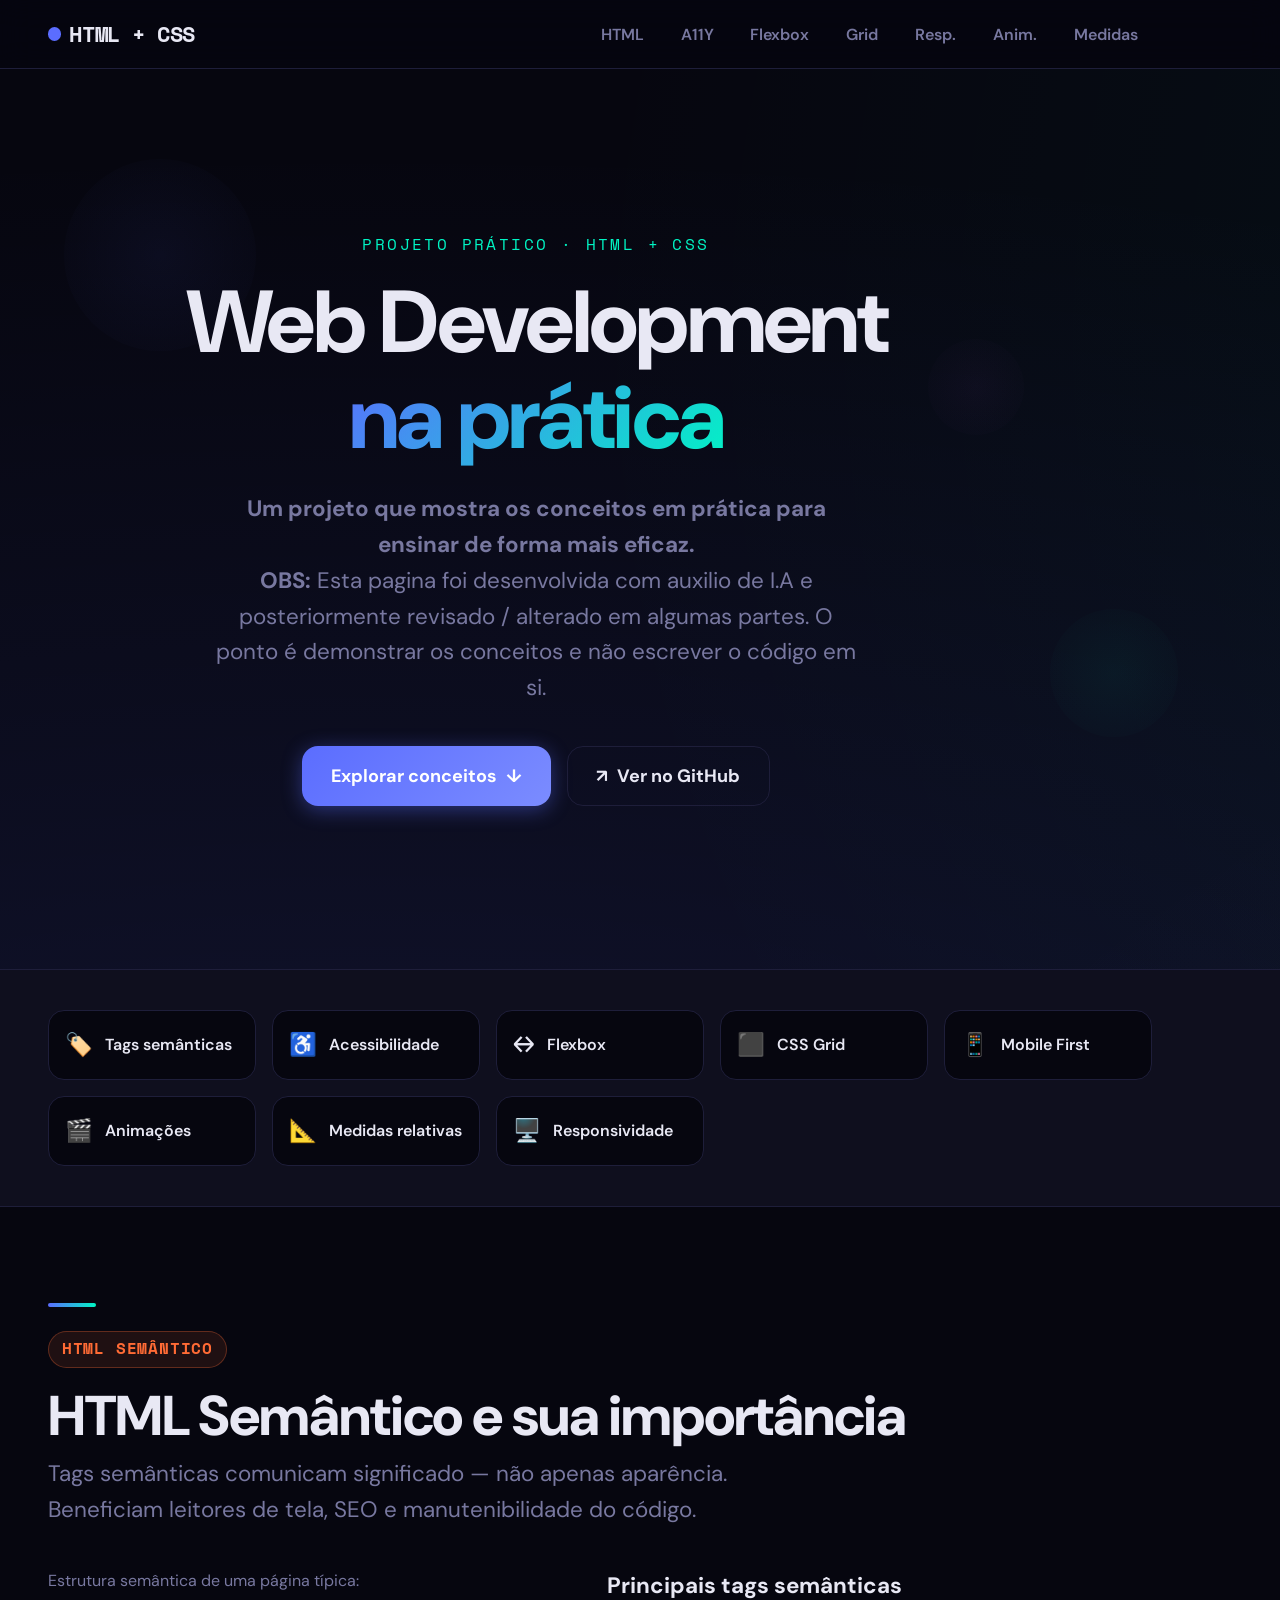
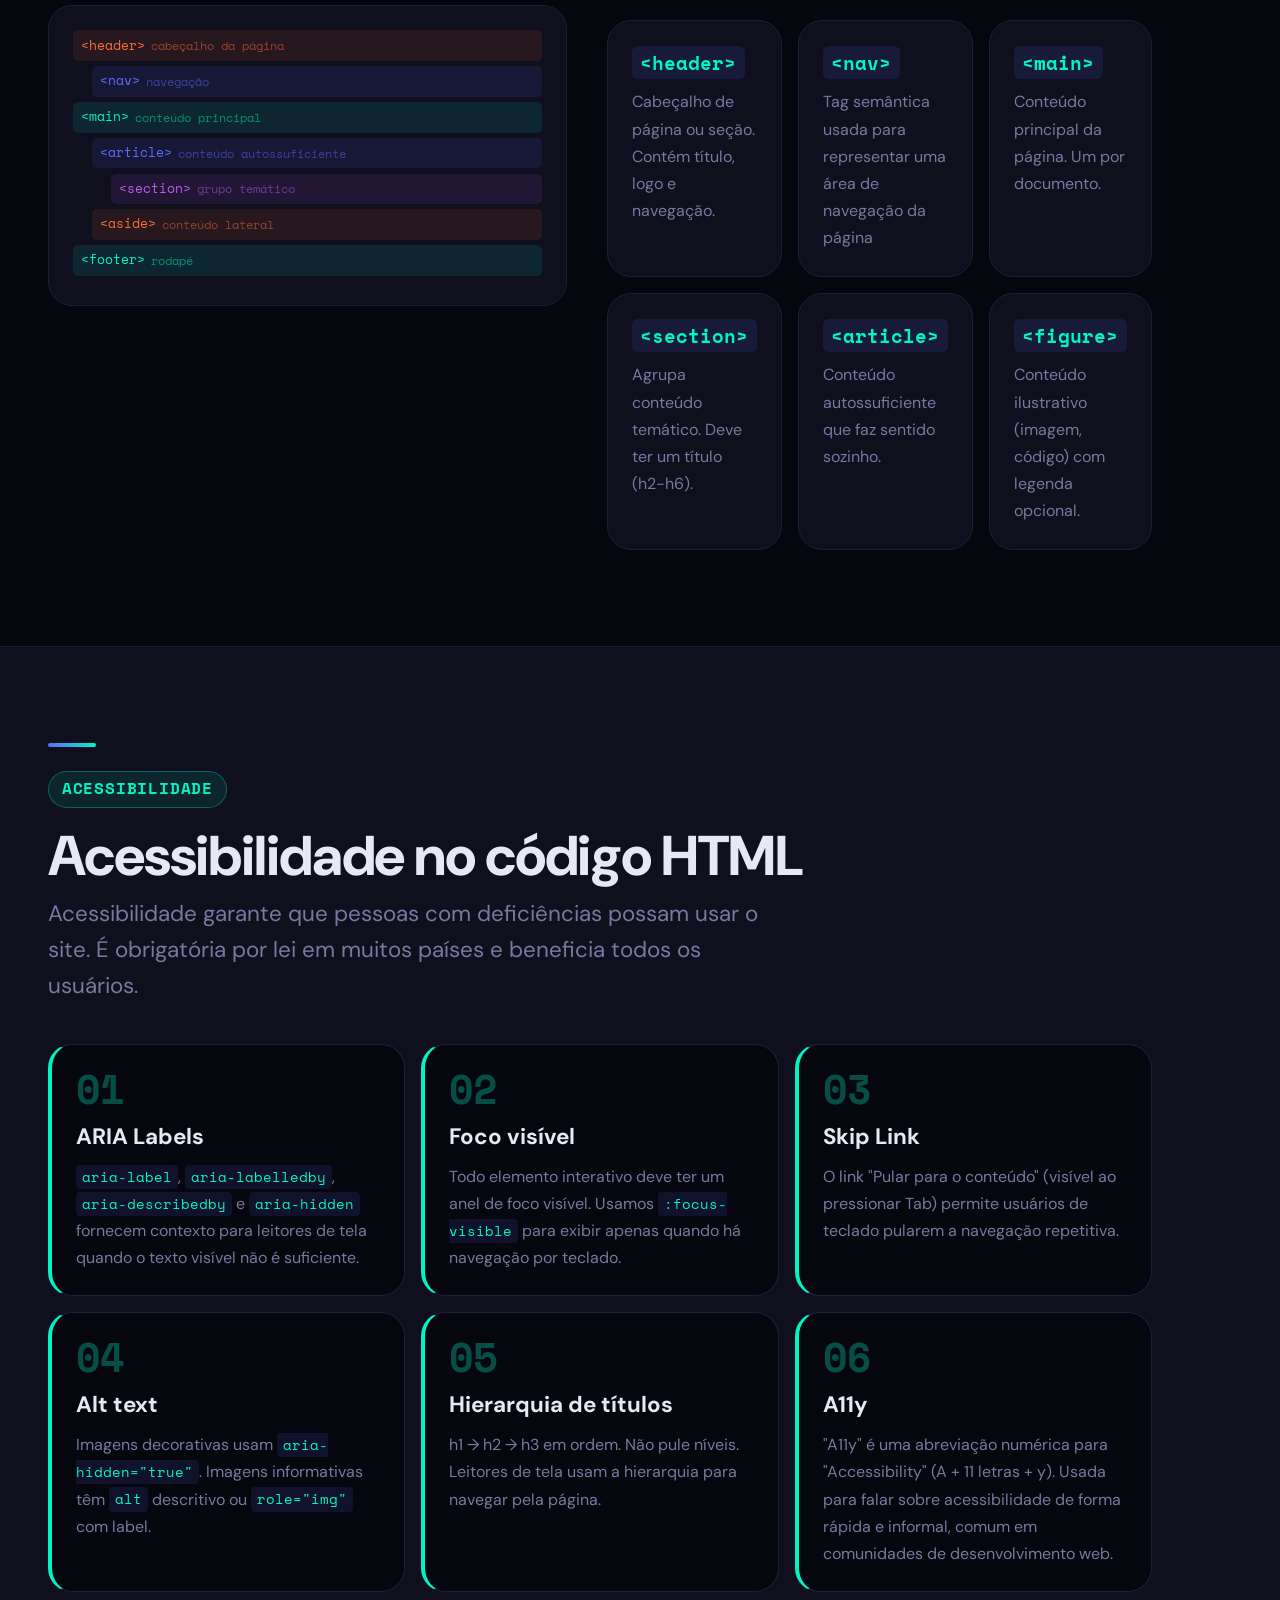
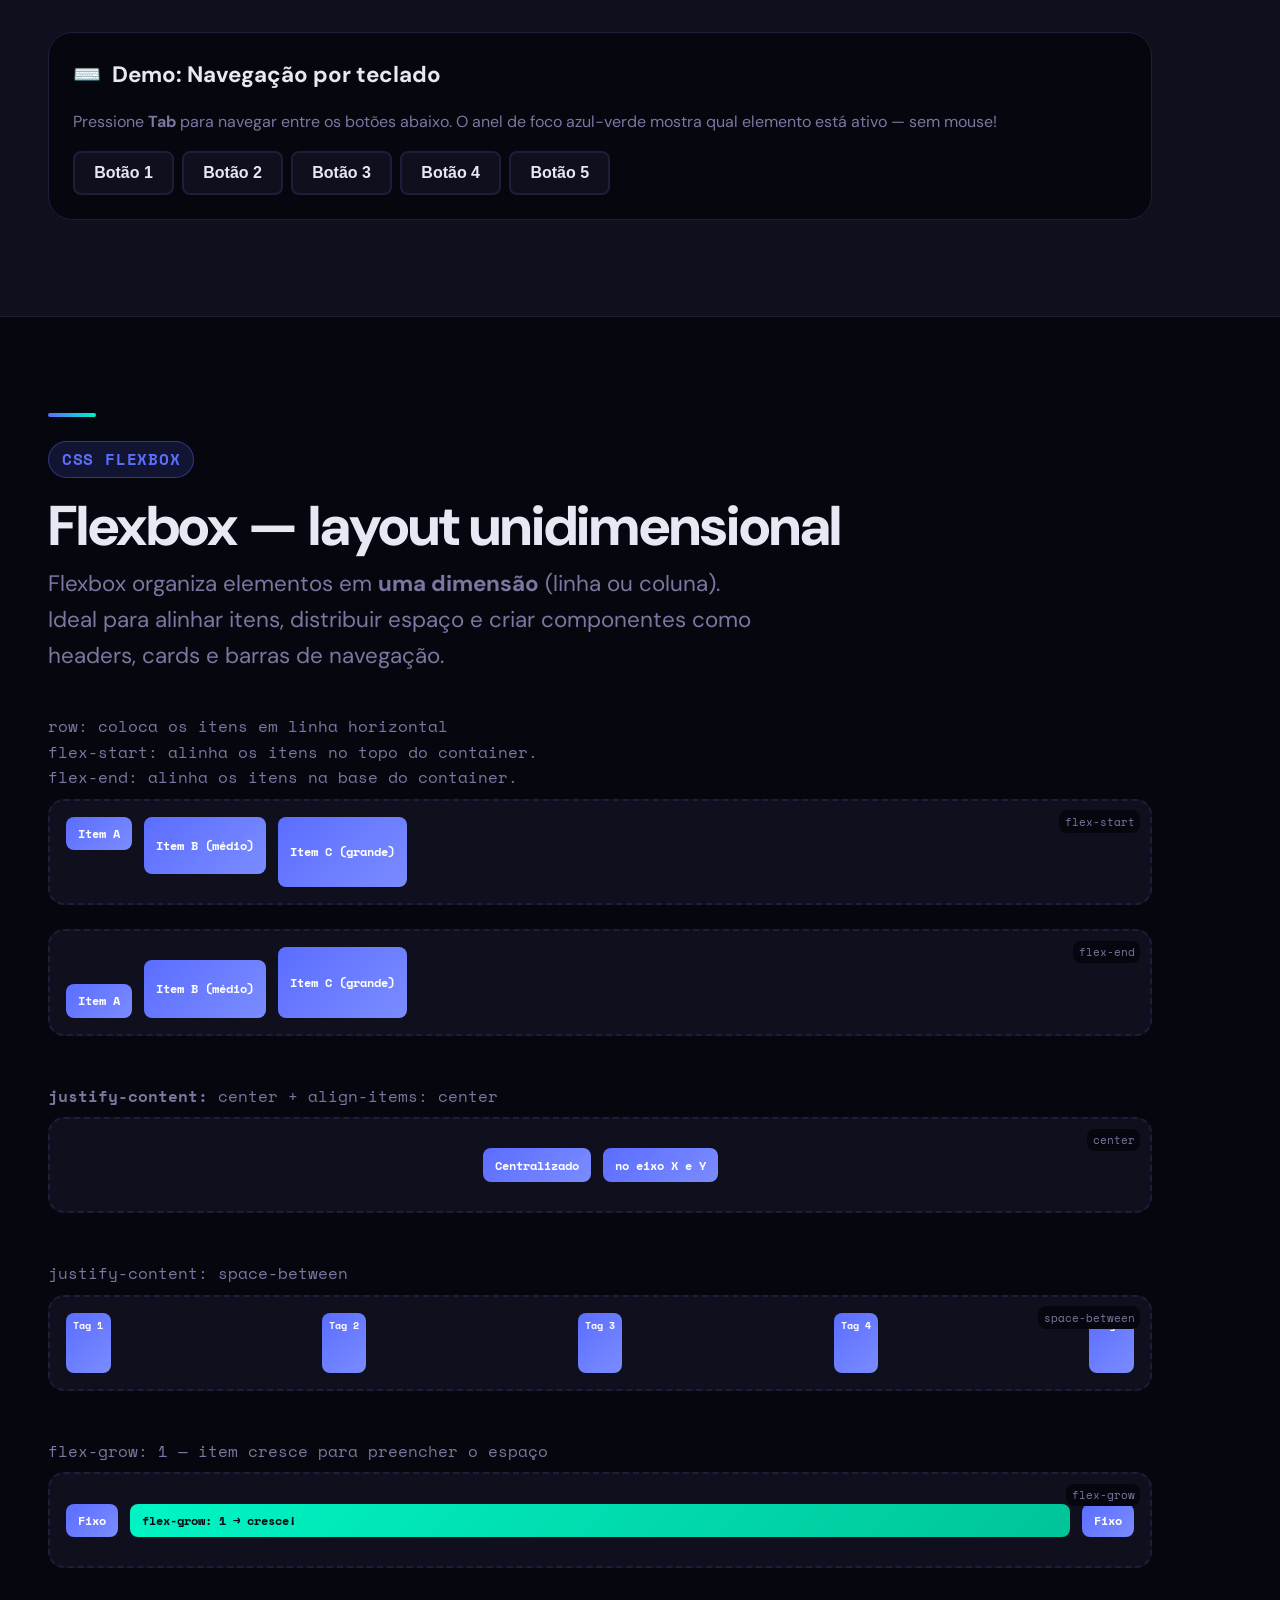
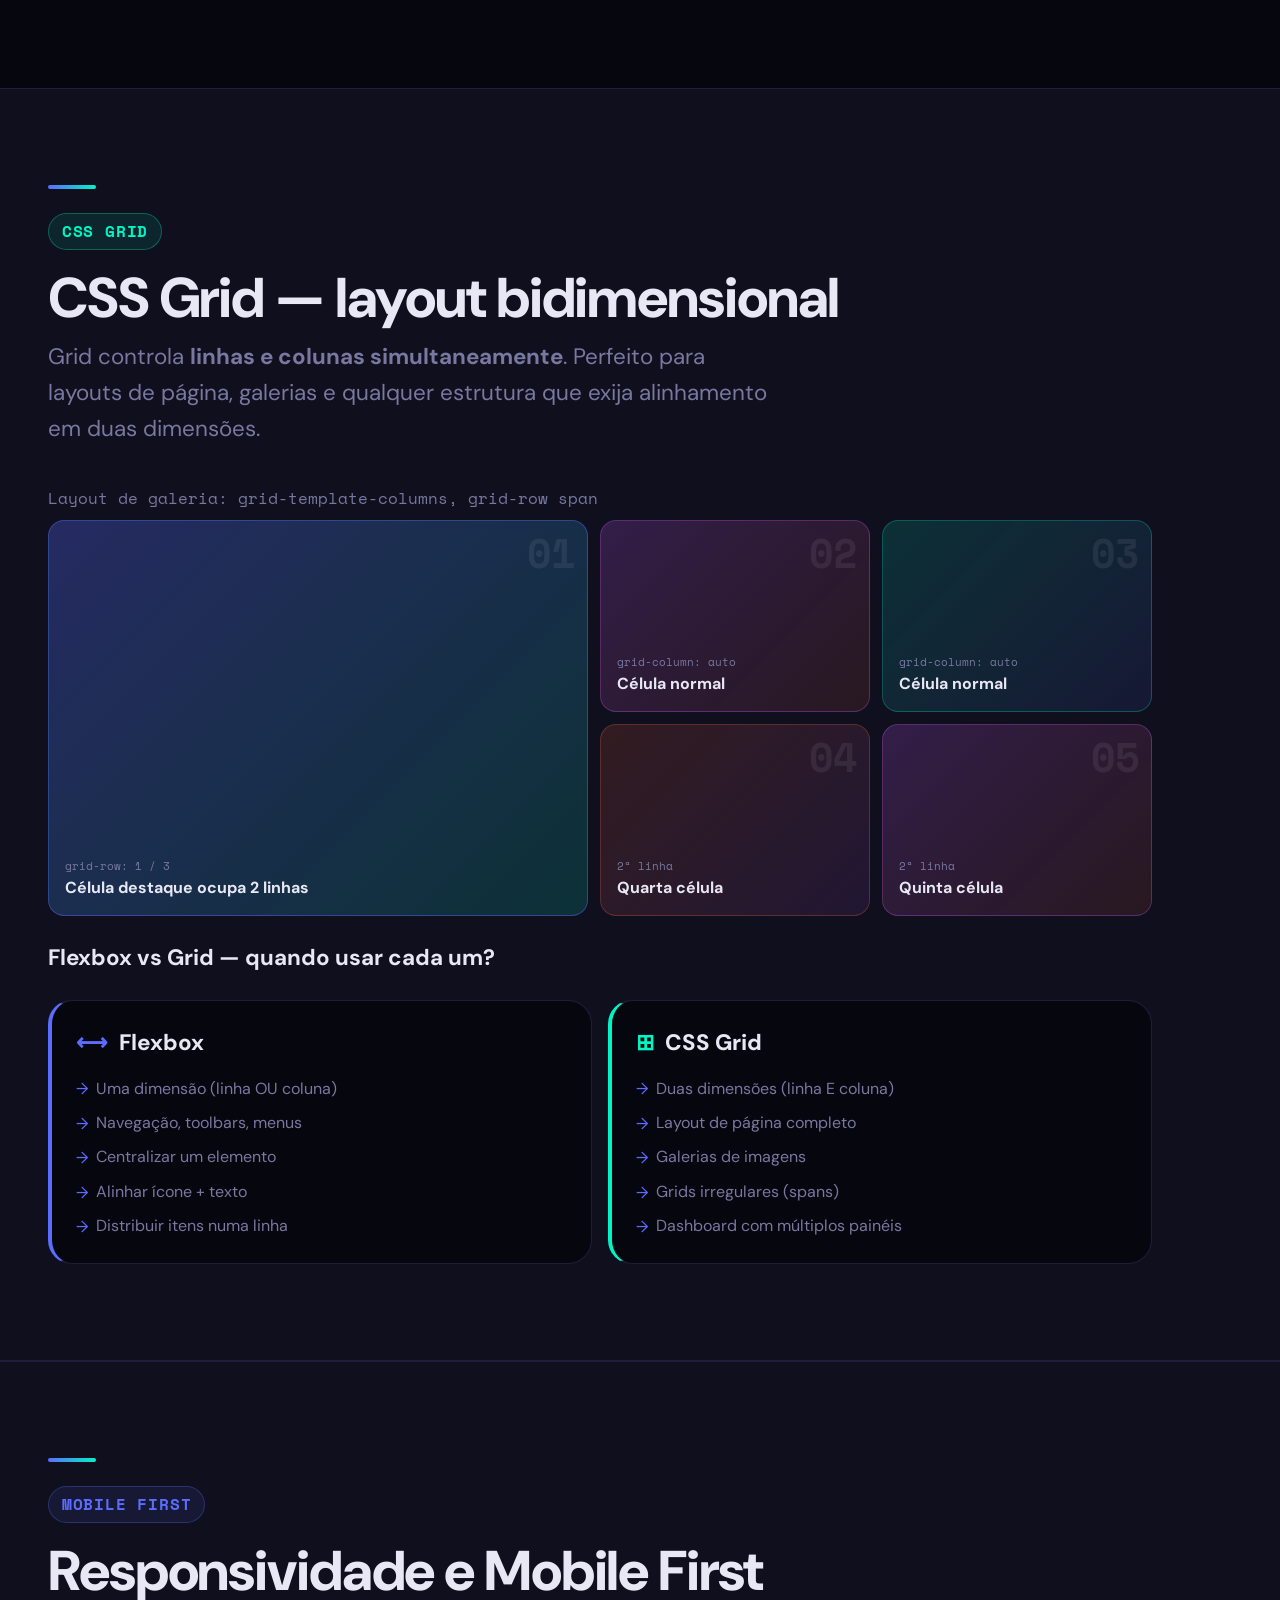
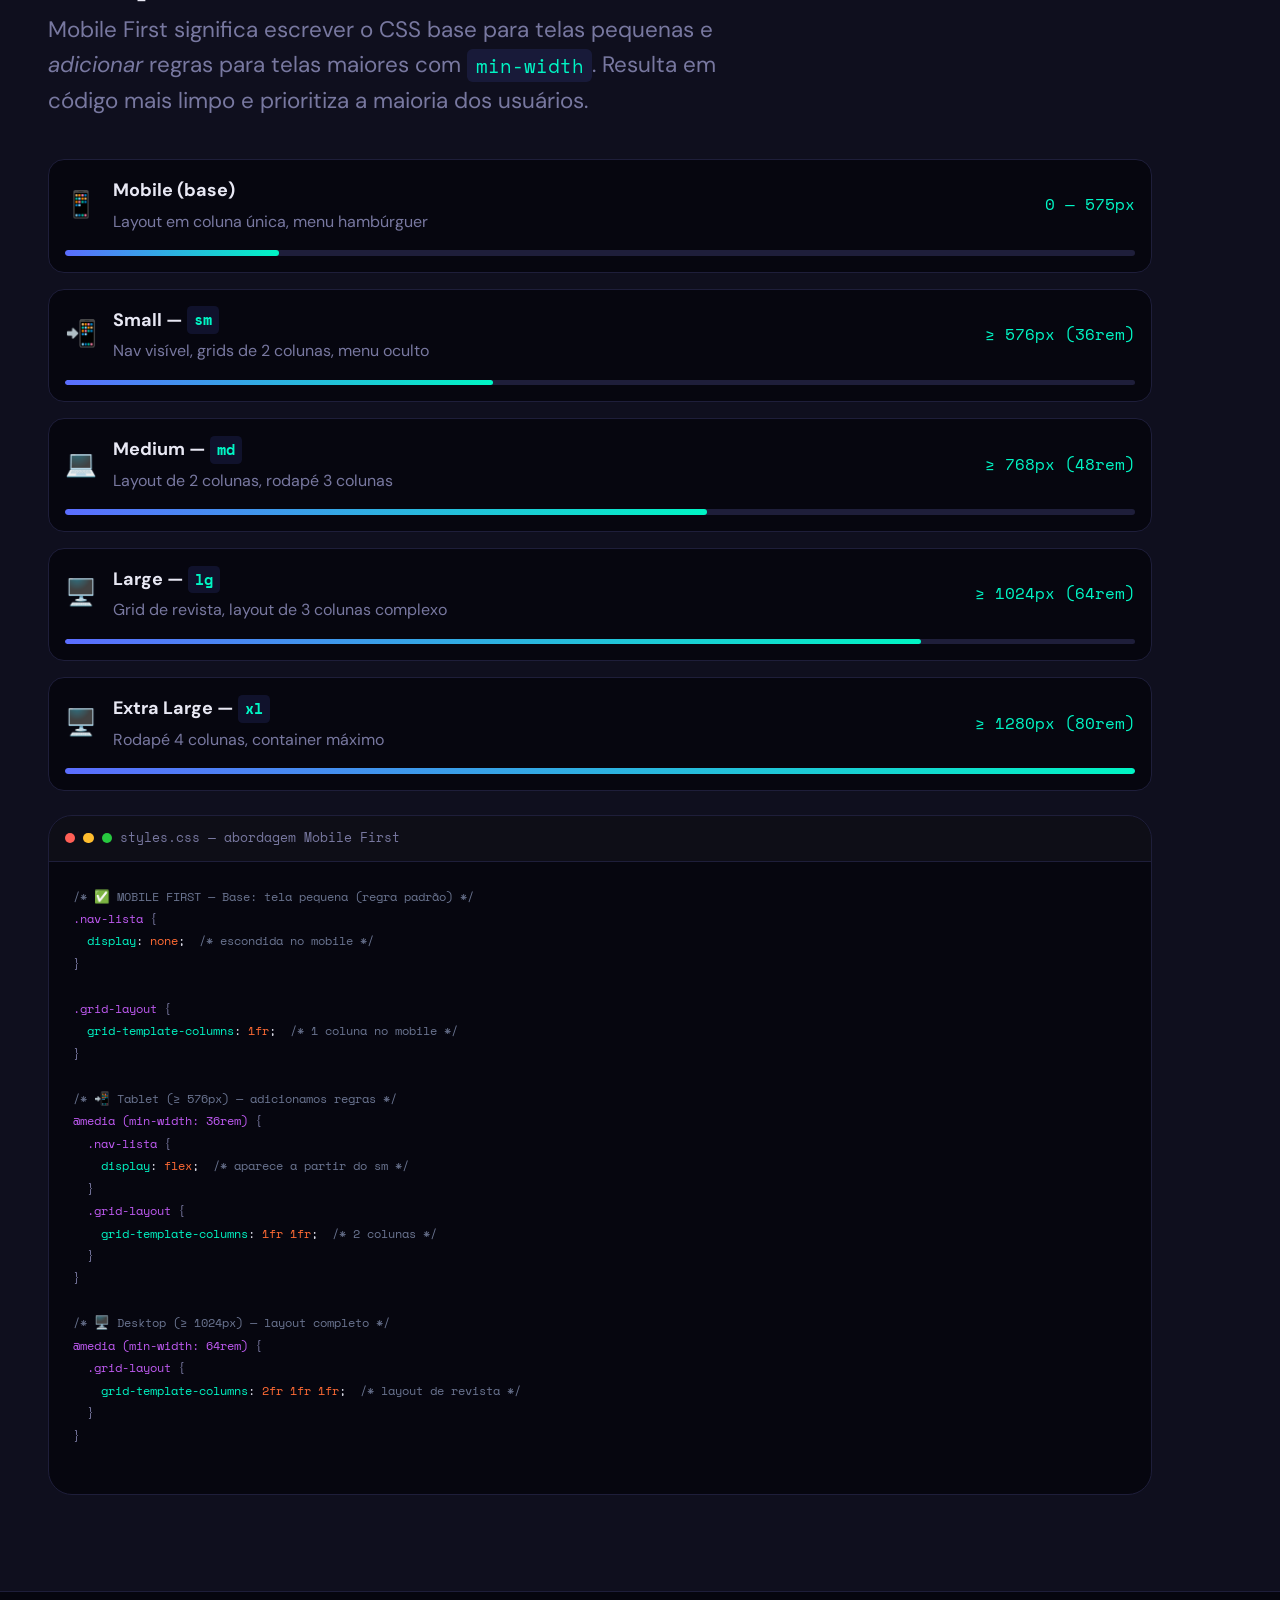
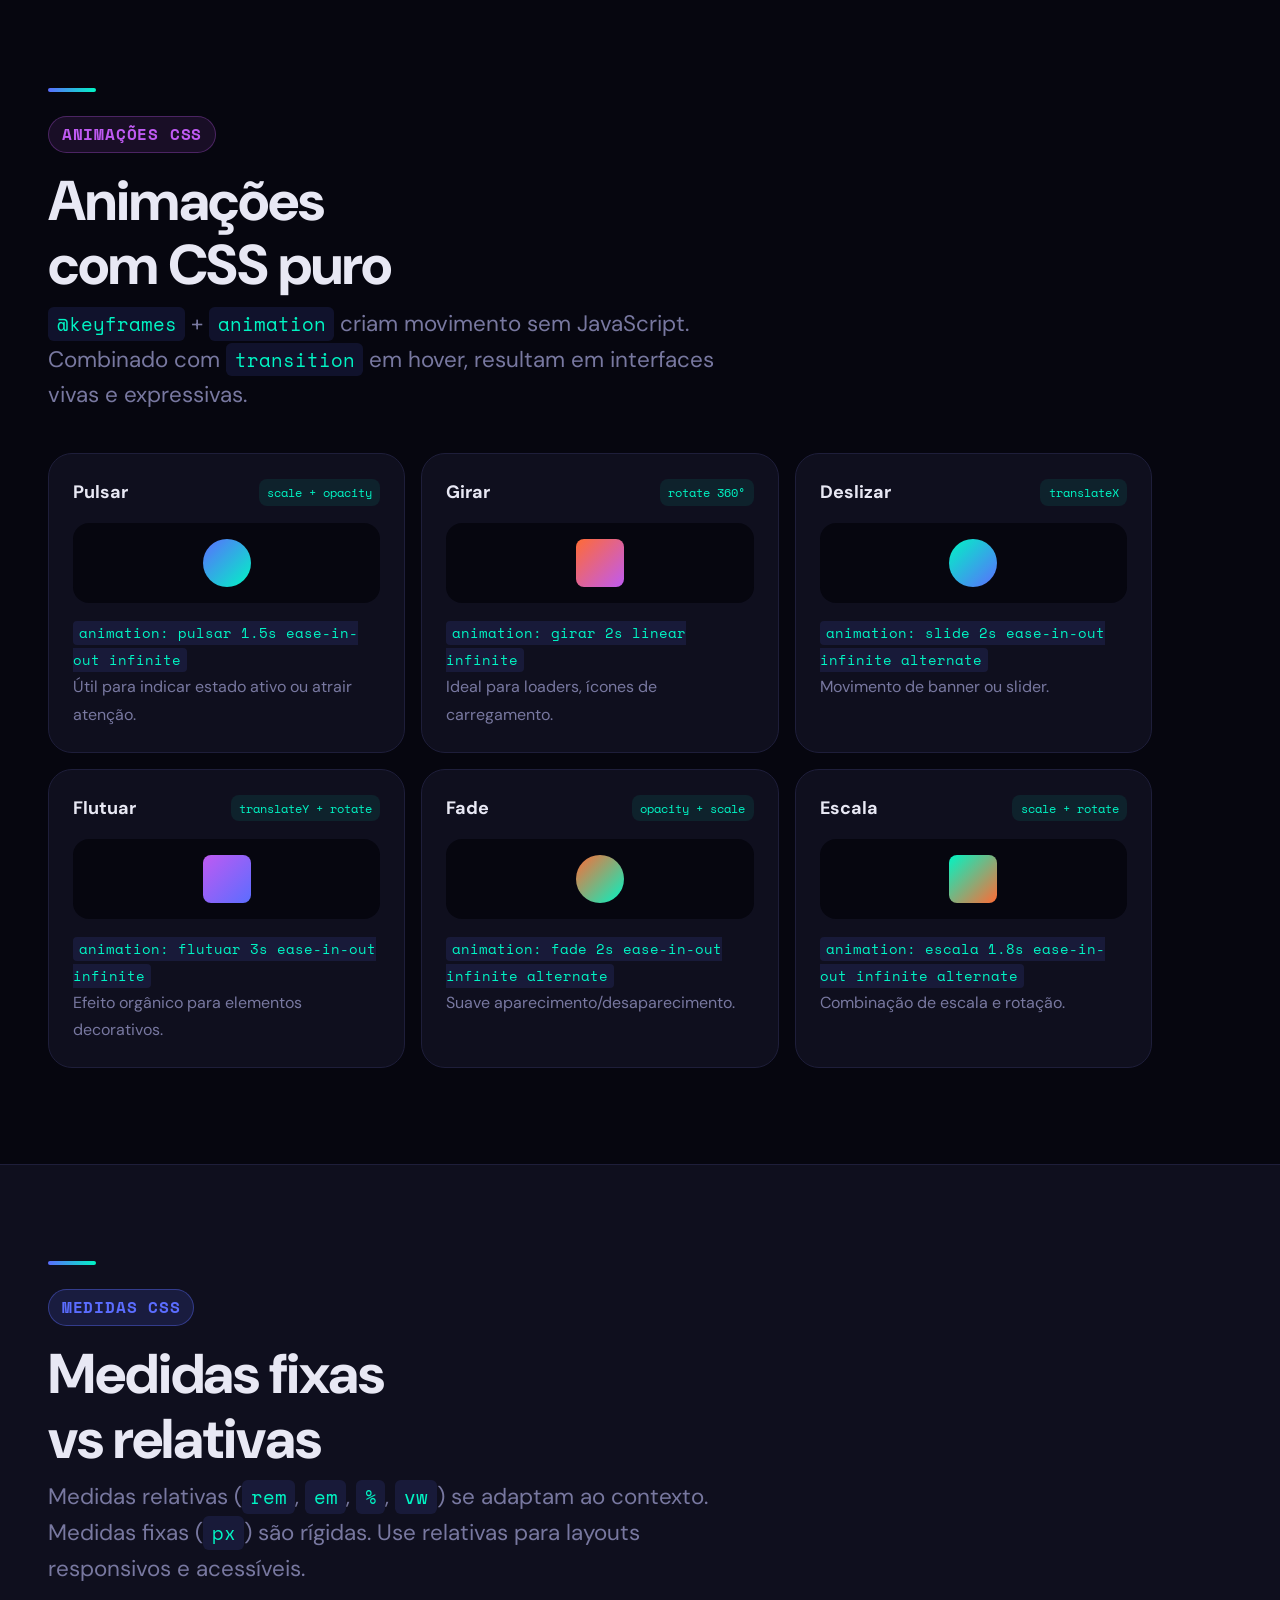
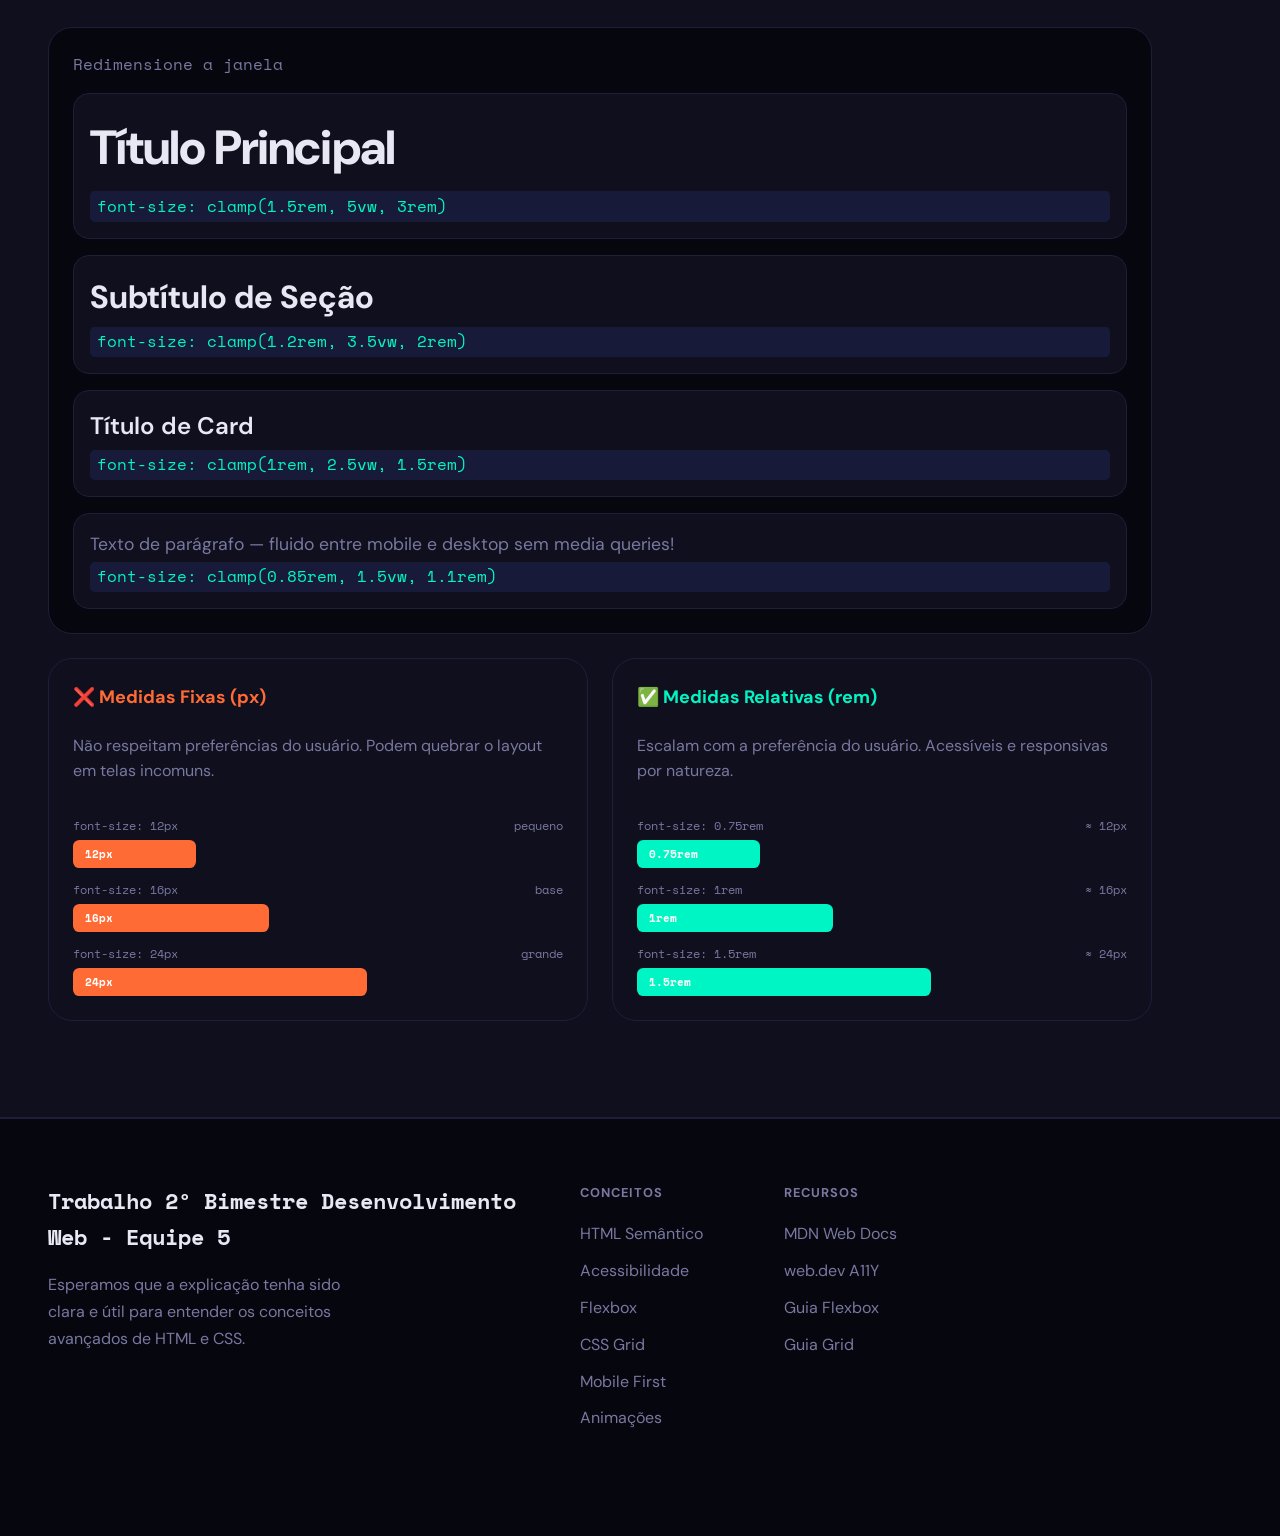
<file: Trabalho 2 Bim - DEW - html_css.html>
<!DOCTYPE html>
<html lang="pt-BR">
  <!--
    ============================================================
    PROJETO: Conceitos — HTML + CSS 
    CONCEITOS DEMONSTRADOS:
      HTML Semântico e Acessibilidade
      Flexbox
      CSS Grid
      Mobile First
      Medidas Relativas vs Fixas
      Responsividade
      Animações CSS
    ============================================================
  -->

  <!-- SEMÂNTICA: <html lang> informa o idioma ao leitor de tela -->
  <head>
    <meta charset="UTF-8" />
    <!-- ACESSIBILIDADE: viewport permite zoom sem quebrar layout -->
    <meta name="viewport" content="width=device-width, initial-scale=1.0" />
    <!-- ACESSIBILIDADE: meta description para SEO (Search Engine Optimization ou Otimização para Mecanismos de Busca) e leitores de tela -->
    <meta
      name="description"
      content="Demonstração HTML semântico, acessibilidade, Flexbox, Grid, responsividade e animações CSS."
    />
    <title>Conceitos — HTML + CSS </title>

    <!-- Google Fonts: aparentemente melhor escolha com carater editorial (recomendação chatGPT) -->
    <link rel="preconnect" href="https://fonts.googleapis.com" />
    <link rel="preconnect" href="https://fonts.gstatic.com" crossorigin />
    <link
      href="https://fonts.googleapis.com/css2?family=Space+Mono:ital,wght@0,400;0,700;1,400&family=DM+Sans:ital,opsz,wght@0,9..40,300;0,9..40,600;0,9..40,800;1,9..40,300&display=swap"
      rel="stylesheet"
    />

    <!-- Link para o arquivo CSS externo -->
    <link rel="stylesheet" href="Config Css.css" />
  </head>

  <!-- SEMÂNTICA: <body> contém todo o conteúdo visível da página -->
  <body>
    <!-- ACESSIBILIDADE: Skip link — invisível normalmente, aparece no foco de teclado -->
    <a class="skip-link" href="#conteudo-principal">Pular para o conteúdo principal</a>

    <!-- SEMÂNTICA: <header> identifica o cabeçalho da página -->
    <header class="cabecalho" role="banner">
      <div class="container">
        <div class="cabecalho-interno">
          <!-- SEMÂNTICA: <a> com href="#" vai para o topo; identidade da página -->
          <a href="#" class="logo" aria-label="Conceitos - Página inicial">
            <span class="logo-ponto" aria-hidden="true"></span>
            HTML + CSS
          </a>

          <!-- SEMÂNTICA: <nav> identifica bloco de navegação principal -->
          <!-- ACESSIBILIDADE: aria-label diferencia múltiplas navs -->
          <nav aria-label="Navegação principal">
            <!-- ACESSIBILIDADE: aria-expanded e aria-controls no botão de menu -->
            <button
              class="btn-menu"
              id="btn-menu"
              aria-expanded="false"
              aria-controls="menu-principal"
              aria-label="Abrir menu de navegação"
            >
              <span aria-hidden="true"></span>
              <span aria-hidden="true"></span>
              <span aria-hidden="true"></span>
            </button>

            <!-- SEMÂNTICA: <ul> para lista de links -->
            <ul class="nav-lista" id="menu-principal" role="list">
              <li><a href="#semantica" class="nav-link">HTML</a></li>
              <li><a href="#acessibilidade" class="nav-link">A11Y</a></li>
              <li><a href="#flexbox" class="nav-link">Flexbox</a></li>
              <li><a href="#grid" class="nav-link">Grid</a></li>
              <li><a href="#responsividade" class="nav-link">Resp.</a></li>
              <li><a href="#animacoes" class="nav-link">Anim.</a></li>
              <li><a href="#medidas-avancadas" class="nav-link">Medidas</a></li>
            </ul>
          </nav>
        </div>
      </div>
    </header>

    <!-- SEMÂNTICA: <main> contém o conteúdo principal único da página -->
    <!-- ACESSIBILIDADE: id="conteudo-principal" é alvo do skip link -->
    <main id="conteudo-principal" tabindex="-1">

      <!-- ================================================
           HERO
           ================================================ -->
      <!-- SEMÂNTICA: <section> agrupa conteúdo temático -->
      <section class="hero" aria-labelledby="hero-titulo">
        <!-- Partículas decorativas (aria-hidden = não lidas por leitores de tela) -->
        <div aria-hidden="true">
          <div class="hero-particula" style="width:12rem;height:12rem;top:10%;left:5%;background:radial-gradient(circle,rgba(91,109,255,0.2),transparent);animation-duration:8s;"></div>
          <div class="hero-particula" style="width:8rem;height:8rem;top:60%;right:8%;background:radial-gradient(circle,rgba(0,245,196,0.15),transparent);animation-duration:11s;animation-delay:-3s;"></div>
          <div class="hero-particula" style="width:6rem;height:6rem;top:30%;right:20%;background:radial-gradient(circle,rgba(191,90,242,0.12),transparent);animation-duration:9s;animation-delay:-5s;"></div>
        </div>

        <div class="container">
          <div class="hero-conteudo">
            <p class="hero-eyebrow">Projeto Prático · HTML + CSS</p>
            <!-- SEMÂNTICA: <h1> título principal da página — só um por página -->
            <h1 class="hero-titulo" id="hero-titulo">
              Web Development<br /><span>na prática</span>
            </h1>
            <!-- SEMÂNTICA: <p> parágrafo de texto -->
            <p class="hero-descricao">
              <strong>Um projeto que mostra os conceitos em prática para ensinar de forma mais eficaz.</strong> </br> 
              <strong>OBS:</strong> Esta pagina foi desenvolvida com auxilio de I.A e posteriormente revisado / alterado em algumas partes. O ponto é 
              demonstrar os conceitos e não escrever o código em si.
            </p>

            <div class="hero-botoes">
              <!-- ACESSIBILIDADE: links descritivos (não "clique aqui") -->
              <a href="#semantica" class="btn btn-primario">
                Explorar conceitos
                <span aria-hidden="true">↓</span>
              </a>
              <a
                href="https://github.com/Erikzera99/Univille/blob/main/Trabalho%202%20Bim%20-%20DEW%20-%20html_css.html"
                class="btn btn-secundario"
                target="_blank"
                rel="noopener noreferrer"
              >
                <span aria-hidden="true">↗</span>
                Ver no GitHub
              </a>
            </div>

          </div>
        </div>
      </section>

      <!-- Barra de conceitos rápidos -->
      <div class="secao-conceitos" aria-label="Lista de conceitos aplicados">
        <div class="container">
          <!-- GRID: auto-fill distribui itens automaticamente -->
          <div class="conceitos-grid" role="list">
            <div class="conceito-item" role="listitem"><span class="conceito-icone" aria-hidden="true">🏷️</span> Tags semânticas</div>
            <div class="conceito-item" role="listitem"><span class="conceito-icone" aria-hidden="true">♿</span> Acessibilidade</div>
            <div class="conceito-item" role="listitem"><span class="conceito-icone" aria-hidden="true">↔️</span> Flexbox</div>
            <div class="conceito-item" role="listitem"><span class="conceito-icone" aria-hidden="true">⬛</span> CSS Grid</div>
            <div class="conceito-item" role="listitem"><span class="conceito-icone" aria-hidden="true">📱</span> Mobile First</div>
            <div class="conceito-item" role="listitem"><span class="conceito-icone" aria-hidden="true">🎬</span> Animações</div>
            <div class="conceito-item" role="listitem"><span class="conceito-icone" aria-hidden="true">📐</span> Medidas relativas</div>
            <div class="conceito-item" role="listitem"><span class="conceito-icone" aria-hidden="true">🖥️</span> Responsividade</div>
          </div>
        </div>
      </div>

      <!-- ================================================
           SEÇÃO 1: HTML SEMÂNTICO
           ================================================ -->
      <section id="semantica" aria-labelledby="titulo-semantica">
        <div class="container">
          <div class="linha-decorativa" aria-hidden="true"></div>
          <span class="badge badge--html" style="margin-bottom:1rem;display:inline-flex;">HTML Semântico</span>
          <!-- SEMÂNTICA: <h2> subcabeçalho — hierarquia h1 > h2 > h3 -->
          <h2 class="secao-titulo" id="titulo-semantica">
            HTML Semântico e sua importância
          </h2>
          <p class="secao-subtitulo">
            Tags semânticas comunicam significado — não apenas aparência. 
            Beneficiam leitores de tela, SEO e manutenibilidade do código.
          </p>

          <div class="semantica-layout">
            <!-- Mapa visual da estrutura HTML semântica -->
            <!-- SEMÂNTICA: <figure> + <figcaption> para conteúdo com legenda -->
            <figure>
              <figcaption style="font-size:var(--fonte-sm);color:var(--cor-texto-mudo);margin-bottom:0.75rem;">
                Estrutura semântica de uma página típica:
              </figcaption>
              <div class="html-map" role="img" aria-label="Diagrama mostrando hierarquia de tags HTML semânticas">
                <div class="html-map-tag tag--header">
                  <span>&#60;header&#62;</span>
                  <span style="opacity:0.5;font-size:0.75rem;">cabeçalho da página</span>
                </div>
                <div class="html-map-tag tag--nav">
                  <span>&#60;nav&#62;</span>
                  <span style="opacity:0.5;font-size:0.75rem;">navegação</span>
                </div>
                <div class="html-map-tag tag--main">
                  <span>&#60;main&#62;</span>
                  <span style="opacity:0.5;font-size:0.75rem;">conteúdo principal</span>
                </div>
                <div class="html-map-tag tag--article">
                  <span>&#60;article&#62;</span>
                  <span style="opacity:0.5;font-size:0.75rem;">conteúdo autossuficiente</span>
                  <!-- article: conteúdo que faria sentido mesmo se fosse separado do restante do site -->
                </div>
                <div class="html-map-tag tag--section">
                  <span>&#60;section&#62;</span>
                  <span style="opacity:0.5;font-size:0.75rem;">grupo temático</span>
                  <!-- section: serve para agrupar um conjunto de informações que pertencem ao mesmo tema dentro da página -->
                </div>
                <div class="html-map-tag tag--aside">
                  <span>&#60;aside&#62;</span>
                  <span style="opacity:0.5;font-size:0.75rem;">conteúdo lateral</span>
                </div>
                <div class="html-map-tag tag--footer">
                  <span>&#60;footer&#62;</span>
                  <span style="opacity:0.5;font-size:0.75rem;">rodapé</span>
                </div>
              </div>
            </figure>

            <!-- Grid de tags semânticas -->
            <div>
              <h3 style="font-size:var(--fonte-md);font-weight:700;margin-bottom:var(--espaco-sm);">
                Principais tags semânticas
              </h3>
              <div class="tags-grid">
                <!-- SEMÂNTICA: <article> para conteúdo independente -->
                <article class="card">
                  <h4 class="card-titulo"><code>&lt;header&gt;</code></h4>
                  <p class="card-texto">Cabeçalho de página ou seção. Contém título, logo e navegação.</p>
                </article>
                <article class="card">
                  <h4 class="card-titulo"><code>&lt;nav&gt;</code></h4>
                  <p class="card-texto">Tag semântica usada para representar uma área de navegação da página</p>
                </article>
                <article class="card">
                  <h4 class="card-titulo"><code>&lt;main&gt;</code></h4>
                  <p class="card-texto">Conteúdo principal da página. Um por documento.</p>
                </article>
                <article class="card">
                  <h4 class="card-titulo"><code>&lt;section&gt;</code></h4>
                  <p class="card-texto">Agrupa conteúdo temático. Deve ter um título (h2-h6).</p>
                </article>
                <article class="card">
                  <h4 class="card-titulo"><code>&lt;article&gt;</code></h4>
                  <p class="card-texto">Conteúdo autossuficiente que faz sentido sozinho.</p>
                </article>
                <article class="card">
                  <h4 class="card-titulo"><code>&lt;figure&gt;</code></h4>
                  <p class="card-texto">Conteúdo ilustrativo (imagem, código) com legenda opcional.</p>
                </article>
              </div>
            </div>
          </div>
        </div>
      </section>

      <!-- ================================================
           SEÇÃO 2: ACESSIBILIDADE
           ================================================ -->
      <section id="acessibilidade" aria-labelledby="titulo-acessibilidade">
        <div class="container">
          <div class="linha-decorativa" aria-hidden="true"></div>
          <span class="badge badge--grid" style="margin-bottom:1rem;display:inline-flex;">Acessibilidade</span>
          <h2 class="secao-titulo" id="titulo-acessibilidade">
            Acessibilidade no código HTML
          </h2>
          <p class="secao-subtitulo">
            Acessibilidade garante que pessoas com deficiências possam usar 
            o site. É obrigatória por lei em muitos países e beneficia todos os usuários.
          </p>

          <!-- Grid de práticas de acessibilidade -->
          <div class="acessibilidade-grid">
            <div class="a11y-card">
              <div class="a11y-numero" aria-hidden="true">01</div>
              <h3 class="card-titulo">ARIA Labels</h3>
              <p class="card-texto">
                <code>aria-label</code>, <code>aria-labelledby</code>, <code>aria-describedby</code> e <code>aria-hidden</code>
                fornecem contexto para leitores de tela quando o texto visível não é suficiente.
              </p>
              <!-- Aria Hidden é utilizado quando o elemento existe visualmente na tela, mas deve ser ignorado por tecnologias assistivas 
               normalmente utilizado para elementos decorativos -->
            </div>
            <div class="a11y-card">
              <div class="a11y-numero" aria-hidden="true">02</div>
              <h3 class="card-titulo">Foco visível</h3>
              <p class="card-texto">
                Todo elemento interativo deve ter um anel de foco visível. Usamos 
                <code>:focus-visible</code> para exibir apenas quando há navegação por teclado.
              </p>
            </div>
            <div class="a11y-card">
              <div class="a11y-numero" aria-hidden="true">03</div>
              <h3 class="card-titulo">Skip Link</h3>
              <p class="card-texto">
                O link "Pular para o conteúdo" (visível ao pressionar Tab) permite 
                usuários de teclado pularem a navegação repetitiva.
              </p>
            </div>
            <div class="a11y-card">
              <div class="a11y-numero" aria-hidden="true">04</div>
              <h3 class="card-titulo">Alt text</h3>
              <p class="card-texto">
                Imagens decorativas usam <code>aria-hidden="true"</code>. Imagens 
                informativas têm <code>alt</code> descritivo ou <code>role="img"</code> com label.
              </p>
            </div>
            <div class="a11y-card">
              <div class="a11y-numero" aria-hidden="true">05</div>
              <h3 class="card-titulo">Hierarquia de títulos</h3>
              <p class="card-texto">
                h1 → h2 → h3 em ordem. Não pule níveis. Leitores de tela usam 
                a hierarquia para navegar pela página.
              </p>
            </div>
            <div class="a11y-card">
              <div class="a11y-numero" aria-hidden="true">06</div>
              <h3 class="card-titulo">A11y</h3>
              <p class="card-texto">
                "A11y" é uma abreviação numérica para "Accessibility" (A + 11 letras + y). 
                Usada para falar sobre acessibilidade de forma rápida e informal, comum em comunidades de desenvolvimento web.
              </p>
            </div>
          </div>

          <!-- Demo de navegação por teclado -->
          <div class="keyboard-demo">
            <div class="keyboard-demo-title">
              <span aria-hidden="true">⌨️</span>
              Demo: Navegação por teclado
            </div>
            <p class="keyboard-demo-instrucao">
              Pressione <strong>Tab</strong> para navegar entre os botões abaixo. 
              O anel de foco azul-verde mostra qual elemento está ativo — sem mouse!
            </p>
            <div class="keyboard-demo-botoes" role="group" aria-label="Botões de demonstração de navegação por teclado">
              <button class="demo-btn">Botão 1</button>
              <button class="demo-btn">Botão 2</button>
              <button class="demo-btn">Botão 3</button>
              <button class="demo-btn">Botão 4</button>
              <button class="demo-btn">Botão 5</button>
            </div>
          </div>
        </div>
      </section>

      <!-- ================================================
           SEÇÃO 3: FLEXBOX
           ================================================ -->
      <section id="flexbox" aria-labelledby="titulo-flexbox">
        <div class="container">
          <div class="linha-decorativa" aria-hidden="true"></div>
          <span class="badge badge--flex" style="margin-bottom:1rem;display:inline-flex;">CSS Flexbox</span>
          <h2 class="secao-titulo" id="titulo-flexbox">
            Flexbox — layout unidimensional
          </h2>
          <p class="secao-subtitulo">
            Flexbox organiza elementos em <strong>uma dimensão</strong> (linha ou coluna). 
            Ideal para alinhar itens, distribuir espaço e criar componentes como headers, 
            cards e barras de navegação.
          </p>

          <!-- Demos visuais das propriedades do Flexbox -->
          <div class="flex-demo-container">

            <div>
              <p class="flex-demo-titulo">row: coloca os itens em linha horizontal </br> flex-start: alinha os itens no topo do container.
              </br> flex-end: alinha os itens na base do container. </p>
              <div class="flex-box flex-box--row flex-box--flex-start" aria-label="Demonstração: itens em linha alinhados ao topo">
                <div class="flex-item">Item A</div>
                <div class="flex-item" style="padding-block:1.2rem;">Item B (médio)</div>
                <div class="flex-item" style="padding-block:1.6rem;">Item C (grande)</div>
                <span class="flex-label">flex-start</span>
              </div>

              <div class="flex-box flex-box--row flex-box--flex-end" aria-label="Demonstração: itens em linha alinhados ao topo">
                <div class="flex-item">Item A</div>
                <div class="flex-item" style="padding-block:1.2rem;">Item B (médio)</div>
                <div class="flex-item" style="padding-block:1.6rem;">Item C (grande)</div>
                <span class="flex-label">flex-end</span>
              </div>
            </div>

            <div>
              <p class="flex-demo-titulo"><strong>justify-content:</strong> center + align-items: center</p>
              <div class="flex-box flex-box--center" aria-label="Demonstração: itens centralizados">
                <div class="flex-item">Centralizado</div>
                <div class="flex-item">no eixo X e Y</div>
                <span class="flex-label">center</span>
              </div>
            </div>

            <div>
              <p class="flex-demo-titulo">justify-content: space-between</p>
              <div class="flex-box flex-box--between" aria-label="Demonstração: espaço entre itens">
                <div class="flex-item flex-item--small">Tag 1</div>
                <div class="flex-item flex-item--small">Tag 2</div>
                <div class="flex-item flex-item--small">Tag 3</div>
                <div class="flex-item flex-item--small">Tag 4</div>
                <div class="flex-item flex-item--small">Tag 5</div>
                <span class="flex-label">space-between</span>
              </div>
            </div>

            <div>
              <p class="flex-demo-titulo">flex-grow: 1 — item cresce para preencher o espaço</p>
              <div class="flex-box" style="flex-direction:row;align-items:center;" aria-label="Demonstração: item que cresce para preencher espaço disponível">
                <div class="flex-item">Fixo</div>
                <div class="flex-item flex-item--grow">flex-grow: 1 → cresce!</div>
                <div class="flex-item">Fixo</div>
                <span class="flex-label">flex-grow</span>
              </div>
            </div>

          </div>
        </div>
      </section>

      <!-- ================================================
           SEÇÃO 4: CSS GRID
           ================================================ -->
      <section id="grid" aria-labelledby="titulo-grid">
        <div class="container">
          <div class="linha-decorativa" aria-hidden="true"></div>
          <span class="badge badge--grid" style="margin-bottom:1rem;display:inline-flex;">CSS Grid</span>
          <h2 class="secao-titulo" id="titulo-grid">
            CSS Grid — layout bidimensional
          </h2>
          <p class="secao-subtitulo">
            Grid controla <strong>linhas e colunas simultaneamente</strong>. 
            Perfeito para layouts de página, galerias e qualquer estrutura 
            que exija alinhamento em duas dimensões.
          </p>

          <div class="grid-demo-wrapper">
            <!-- Layout de galeria — demo visual de grid complexo -->
            <div>
              <p class="flex-demo-titulo" style="margin-bottom:0.5rem;">
                Layout de galeria: grid-template-columns, grid-row span
              </p>
              <div class="grid-revista" role="list" aria-label="Demonstração de layout grid estilo galeria">
                <div class="grid-cel grid-cel--destaque" role="listitem">
                  <span class="grid-cel-numero" aria-hidden="true">01</span>
                  <p class="grid-cel-label">grid-row: 1 / 3</p>
                  <p class="grid-cel-titulo">Célula destaque ocupa 2 linhas</p>
                </div>
                <div class="grid-cel grid-cel--secundario" role="listitem">
                  <span class="grid-cel-numero" aria-hidden="true">02</span>
                  <p class="grid-cel-label">grid-column: auto</p>
                  <p class="grid-cel-titulo">Célula normal</p>
                </div>
                <div class="grid-cel grid-cel--terciario" role="listitem">
                  <span class="grid-cel-numero" aria-hidden="true">03</span>
                  <p class="grid-cel-label">grid-column: auto</p>
                  <p class="grid-cel-titulo">Célula normal</p>
                </div>
                <div class="grid-cel grid-cel--quatro" role="listitem">
                  <span class="grid-cel-numero" aria-hidden="true">04</span>
                  <p class="grid-cel-label">2ª linha</p>
                  <p class="grid-cel-titulo">Quarta célula</p>
                </div>
                <div class="grid-cel grid-cel--secundario" role="listitem">
                  <span class="grid-cel-numero" aria-hidden="true">05</span>
                  <p class="grid-cel-label">2ª linha</p>
                  <p class="grid-cel-titulo">Quinta célula</p>
                </div>
              </div>
            </div>

            <!-- Comparação Flexbox vs Grid -->
            <div>
              <h3 style="font-size:var(--fonte-md);font-weight:700;margin-bottom:var(--espaco-sm);">
                Flexbox vs Grid — quando usar cada um?
              </h3>
              <div class="comparacao-grid">
                <div class="comparacao-card" style="border-left:4px solid var(--cor-primaria);">
                  <h4 class="comparacao-titulo">
                    <span style="color:var(--cor-primaria)">⟷</span> Flexbox
                  </h4>
                  <ul class="comparacao-lista">
                    <li>Uma dimensão (linha OU coluna)</li>
                    <li>Navegação, toolbars, menus</li>
                    <li>Centralizar um elemento</li>
                    <li>Alinhar ícone + texto</li>
                    <li>Distribuir itens numa linha</li>
                  </ul>
                </div>
                <div class="comparacao-card" style="border-left:4px solid var(--cor-acento);">
                  <h4 class="comparacao-titulo">
                    <span style="color:var(--cor-acento)">⊞</span> CSS Grid
                  </h4>
                  <ul class="comparacao-lista">
                    <li>Duas dimensões (linha E coluna)</li>
                    <li>Layout de página completo</li>
                    <li>Galerias de imagens</li>
                    <li>Grids irregulares (spans)</li>
                    <li>Dashboard com múltiplos painéis</li>
                  </ul>
                </div>
              </div>
            </div>
          </div>
        </div>
      </section>

      <!-- ================================================
           SEÇÃO 5: RESPONSIVIDADE / MOBILE FIRST
           ================================================ -->
      <section id="responsividade" aria-labelledby="titulo-responsividade">
        <div class="container">
          <div class="linha-decorativa" aria-hidden="true"></div>
          <span class="badge badge--resp" style="margin-bottom:1rem;display:inline-flex;">Mobile First</span>
          <h2 class="secao-titulo" id="titulo-responsividade">
            Responsividade e Mobile First
          </h2>
          <p class="secao-subtitulo">
            Mobile First significa escrever o CSS base para telas pequenas e 
            <em>adicionar</em> regras para telas maiores com <code>min-width</code>. 
            Resulta em código mais limpo e prioritiza a maioria dos usuários.
          </p>

          <!-- Visualização dos breakpoints -->
          <div class="breakpoints-visual" role="list" aria-label="Breakpoints utilizados neste projeto">

            <div class="breakpoint-item" role="listitem">
              <span class="breakpoint-icone" aria-hidden="true">📱</span>
              <div class="breakpoint-info">
                <span class="breakpoint-nome">Mobile (base)</span>
                <span class="breakpoint-desc">Layout em coluna única, menu hambúrguer</span>
              </div>
              <span class="breakpoint-valor">0 — 575px</span>
              <div class="breakpoint-barra-wrap" aria-hidden="true">
                <div class="breakpoint-barra" style="--largura-final:20%;"></div>
              </div>
            </div>

            <div class="breakpoint-item" role="listitem">
              <span class="breakpoint-icone" aria-hidden="true">📲</span>
              <div class="breakpoint-info">
                <span class="breakpoint-nome">Small — <code>sm</code></span>
                <span class="breakpoint-desc">Nav visível, grids de 2 colunas, menu oculto</span>
              </div>
              <span class="breakpoint-valor">≥ 576px (36rem)</span>
              <div class="breakpoint-barra-wrap" aria-hidden="true">
                <div class="breakpoint-barra" style="--largura-final:40%;"></div>
              </div>
            </div>

            <div class="breakpoint-item" role="listitem">
              <span class="breakpoint-icone" aria-hidden="true">💻</span>
              <div class="breakpoint-info">
                <span class="breakpoint-nome">Medium — <code>md</code></span>
                <span class="breakpoint-desc">Layout de 2 colunas, rodapé 3 colunas</span>
              </div>
              <span class="breakpoint-valor">≥ 768px (48rem)</span>
              <div class="breakpoint-barra-wrap" aria-hidden="true">
                <div class="breakpoint-barra" style="--largura-final:60%;"></div>
              </div>
            </div>

            <div class="breakpoint-item" role="listitem">
              <span class="breakpoint-icone" aria-hidden="true">🖥️</span>
              <div class="breakpoint-info">
                <span class="breakpoint-nome">Large — <code>lg</code></span>
                <span class="breakpoint-desc">Grid de revista, layout de 3 colunas complexo</span>
              </div>
              <span class="breakpoint-valor">≥ 1024px (64rem)</span>
              <div class="breakpoint-barra-wrap" aria-hidden="true">
                <div class="breakpoint-barra" style="--largura-final:80%;"></div>
              </div>
            </div>

            <div class="breakpoint-item" role="listitem">
              <span class="breakpoint-icone" aria-hidden="true">🖥️</span>
              <div class="breakpoint-info">
                <span class="breakpoint-nome">Extra Large — <code>xl</code></span>
                <span class="breakpoint-desc">Rodapé 4 colunas, container máximo</span>
              </div>
              <span class="breakpoint-valor">≥ 1280px (80rem)</span>
              <div class="breakpoint-barra-wrap" aria-hidden="true">
                <div class="breakpoint-barra" style="--largura-final:100%;"></div>
              </div>
            </div>

          </div>

          <!-- Exemplo de código Mobile First -->
          <div class="codigo-bloco" aria-label="Exemplo de código CSS mobile first">
            <div class="codigo-cabecalho">
              <span class="codigo-ponto" style="background:#ff5f56;" aria-hidden="true"></span>
              <span class="codigo-ponto" style="background:#ffbd2e;" aria-hidden="true"></span>
              <span class="codigo-ponto" style="background:#27c93f;" aria-hidden="true"></span>
              styles.css — abordagem Mobile First
            </div>
            <pre class="codigo-conteudo" tabindex="0" aria-label="Código CSS com abordagem mobile first">
<span class="c-comentario">/* ✅ MOBILE FIRST — Base: tela pequena (regra padrão) */</span>
<span class="c-seletor">.nav-lista</span> <span class="c-chave">{</span>
  <span class="c-propriedade">display</span>: <span class="c-valor">none</span>;  <span class="c-comentario">/* escondida no mobile */</span>
<span class="c-chave">}</span>

<span class="c-seletor">.grid-layout</span> <span class="c-chave">{</span>
  <span class="c-propriedade">grid-template-columns</span>: <span class="c-valor">1fr</span>;  <span class="c-comentario">/* 1 coluna no mobile */</span>
<span class="c-chave">}</span>

<span class="c-comentario">/* 📲 Tablet (≥ 576px) — adicionamos regras */</span>
<span class="c-seletor">@media (min-width: 36rem)</span> <span class="c-chave">{</span>
  <span class="c-seletor">.nav-lista</span> <span class="c-chave">{</span>
    <span class="c-propriedade">display</span>: <span class="c-valor">flex</span>;  <span class="c-comentario">/* aparece a partir do sm */</span>
  <span class="c-chave">}</span>
  <span class="c-seletor">.grid-layout</span> <span class="c-chave">{</span>
    <span class="c-propriedade">grid-template-columns</span>: <span class="c-valor">1fr 1fr</span>;  <span class="c-comentario">/* 2 colunas */</span>
  <span class="c-chave">}</span>
<span class="c-chave">}</span>

<span class="c-comentario">/* 🖥️ Desktop (≥ 1024px) — layout completo */</span>
<span class="c-seletor">@media (min-width: 64rem)</span> <span class="c-chave">{</span>
  <span class="c-seletor">.grid-layout</span> <span class="c-chave">{</span>
    <span class="c-propriedade">grid-template-columns</span>: <span class="c-valor">2fr 1fr 1fr</span>;  <span class="c-comentario">/* layout de revista */</span>
  <span class="c-chave">}</span>
<span class="c-chave">}</span>
            </pre>
          </div>
        </div>
      </section>

      <!-- ================================================
           SEÇÃO 6: ANIMAÇÕES CSS
           ================================================ -->
      <section id="animacoes" aria-labelledby="titulo-animacoes">
        <div class="container">
          <div class="linha-decorativa" aria-hidden="true"></div>
          <span class="badge badge--anim" style="margin-bottom:1rem;display:inline-flex;">Animações CSS</span>
          <h2 class="secao-titulo" id="titulo-animacoes">
            Animações<br />com CSS puro
          </h2>
          <p class="secao-subtitulo">
            <code>@keyframes</code> + <code>animation</code> criam movimento sem JavaScript. 
            Combinado com <code>transition</code> em hover, 
            resultam em interfaces vivas e expressivas.
          </p>

          <!-- Grid de animações demonstradas -->
          <div class="animacoes-showcase" role="list" aria-label="Demonstrações de animações CSS">

            <div class="anim-card" role="listitem">
              <div class="anim-card-header">
                <span class="anim-card-titulo">Pulsar</span>
                <span class="anim-card-codigo">scale + opacity</span>
              </div>
              <div class="anim-demo" aria-label="Animação de objeto pulsando">
                <div class="obj-pulsar" aria-hidden="true"></div>
              </div>
              <p class="card-texto">
                <code>animation: pulsar 1.5s ease-in-out infinite</code><br/>
                Útil para indicar estado ativo ou atrair atenção.
              </p>
            </div>

            <div class="anim-card" role="listitem">
              <div class="anim-card-header">
                <span class="anim-card-titulo">Girar</span>
                <span class="anim-card-codigo">rotate 360°</span>
              </div>
              <div class="anim-demo" aria-label="Animação de objeto girando continuamente">
                <div class="obj-girar" aria-hidden="true"></div>
              </div>
              <p class="card-texto">
                <code>animation: girar 2s linear infinite</code><br/>
                Ideal para loaders, ícones de carregamento.
              </p>
            </div>

            <div class="anim-card" role="listitem">
              <div class="anim-card-header">
                <span class="anim-card-titulo">Deslizar</span>
                <span class="anim-card-codigo">translateX</span>
              </div>
              <div class="anim-demo" aria-label="Animação de objeto deslizando de lado a lado">
                <div class="obj-slide" aria-hidden="true"></div>
              </div>
              <p class="card-texto">
                <code>animation: slide 2s ease-in-out infinite alternate</code><br/>
                Movimento de banner ou slider.
              </p>
            </div>

            <div class="anim-card" role="listitem">
              <div class="anim-card-header">
                <span class="anim-card-titulo">Flutuar</span>
                <span class="anim-card-codigo">translateY + rotate</span>
              </div>
              <div class="anim-demo" aria-label="Animação de objeto flutuando">
                <div class="obj-flutuar" aria-hidden="true"></div>
              </div>
              <p class="card-texto">
                <code>animation: flutuar 3s ease-in-out infinite</code><br/>
                Efeito orgânico para elementos decorativos.
              </p>
            </div>

            <div class="anim-card" role="listitem">
              <div class="anim-card-header">
                <span class="anim-card-titulo">Fade</span>
                <span class="anim-card-codigo">opacity + scale</span>
              </div>
              <div class="anim-demo" aria-label="Animação de objeto aparecendo e desaparecendo">
                <div class="obj-fade" aria-hidden="true"></div>
              </div>
              <p class="card-texto">
                <code>animation: fade 2s ease-in-out infinite alternate</code><br/>
                Suave aparecimento/desaparecimento.
              </p>
            </div>

            <div class="anim-card" role="listitem">
              <div class="anim-card-header">
                <span class="anim-card-titulo">Escala</span>
                <span class="anim-card-codigo">scale + rotate</span>
              </div>
              <div class="anim-demo" aria-label="Animação de objeto mudando de escala e rotação">
                <div class="obj-escala" aria-hidden="true"></div>
              </div>
              <p class="card-texto">
                <code>animation: escala 1.8s ease-in-out infinite alternate</code><br/>
                Combinação de escala e rotação.
              </p>
            </div>

          </div>
        </div>
      </section>

      <!-- ================================================
           SEÇÃO 7: MEDIDAS
           ================================================ -->
      <section id="medidas-avancadas" aria-labelledby="titulo-medidas">
        <div class="container">
          <div class="linha-decorativa" aria-hidden="true"></div>
          <span class="badge badge--flex" style="margin-bottom:1rem;display:inline-flex;">Medidas CSS</span>
          <h2 class="secao-titulo" id="titulo-medidas">
            Medidas fixas<br />vs relativas
          </h2>
          <p class="secao-subtitulo">
            Medidas relativas (<code>rem</code>, <code>em</code>, <code>%</code>, <code>vw</code>) 
            se adaptam ao contexto. Medidas fixas (<code>px</code>) são rígidas. 
            Use relativas para layouts responsivos e acessíveis.
          </p>

          <!-- Demo de medidas relativas com clamp() -->
          <div class="clamp-demo" aria-label="Demonstração de tipografia responsiva com clamp()">
            <p style="font-size:var(--fonte-sm);color:var(--cor-texto-mudo);font-family:'Space Mono',monospace;">
              Redimensione a janela
            </p>
            <div class="clamp-exemplo">
              <p class="clamp-h1">Título Principal</p>
              <code class="clamp-code">font-size: clamp(1.5rem, 5vw, 3rem)</code>
            </div>
            <div class="clamp-exemplo">
              <p class="clamp-h2">Subtítulo de Seção</p>
              <code class="clamp-code">font-size: clamp(1.2rem, 3.5vw, 2rem)</code>
            </div>
            <div class="clamp-exemplo">
              <p class="clamp-h3">Título de Card</p>
              <code class="clamp-code">font-size: clamp(1rem, 2.5vw, 1.5rem)</code>
            </div>
            <div class="clamp-exemplo">
              <p class="clamp-p">Texto de parágrafo — fluido entre mobile e desktop sem media queries!</p>
              <code class="clamp-code">font-size: clamp(0.85rem, 1.5vw, 1.1rem)</code>
            </div>
          </div>

          <!-- Comparação de unidades -->
          <div class="medidas-grid" style="margin-top:var(--espaco-md);">
            <div class="medida-barra-grupo">
              <h3 class="medida-titulo" style="color:var(--cor-laranja);">❌ Medidas Fixas (px)</h3>
              <p class="medida-desc">Não respeitam preferências do usuário. Podem quebrar o layout em telas incomuns.</p>
              <div class="barra-medida-container">
                <div class="barra-medida-item">
                  <div class="barra-medida-label"><span>font-size: 12px</span><span>pequeno</span></div>
                  <div class="barra-medida" style="width:25%;background:var(--cor-laranja);">12px</div>
                </div>
                <div class="barra-medida-item">
                  <div class="barra-medida-label"><span>font-size: 16px</span><span>base</span></div>
                  <div class="barra-medida" style="width:40%;background:var(--cor-laranja);">16px</div>
                </div>
                <div class="barra-medida-item">
                  <div class="barra-medida-label"><span>font-size: 24px</span><span>grande</span></div>
                  <div class="barra-medida" style="width:60%;background:var(--cor-laranja);">24px</div>
                </div>
              </div>
            </div>

            <div class="medida-barra-grupo">
              <h3 class="medida-titulo" style="color:var(--cor-acento);">✅ Medidas Relativas (rem)</h3>
              <p class="medida-desc">Escalam com a preferência do usuário. Acessíveis e responsivas por natureza.</p>
              <div class="barra-medida-container">
                <div class="barra-medida-item">
                  <div class="barra-medida-label"><span>font-size: 0.75rem</span><span>≈ 12px</span></div>
                  <div class="barra-medida" style="width:25%;background:var(--cor-acento);">0.75rem</div>
                </div>
                <div class="barra-medida-item">
                  <div class="barra-medida-label"><span>font-size: 1rem</span><span>≈ 16px</span></div>
                  <div class="barra-medida" style="width:40%;background:var(--cor-acento);">1rem</div>
                </div>
                <div class="barra-medida-item">
                  <div class="barra-medida-label"><span>font-size: 1.5rem</span><span>≈ 24px</span></div>
                  <div class="barra-medida" style="width:60%;background:var(--cor-acento);">1.5rem</div>
                </div>
              </div>
            </div>
          </div>
        </div>
      </section>

    </main>

    <!-- SEMÂNTICA: <footer> identifica o rodapé da página -->
    <footer class="rodape" role="contentinfo">
      <div class="container">
        <div class="rodape-grid">
          <div class="rodape-marca">
            <p class="rodape-logo">
              Trabalho 2º Bimestre Desenvolvimento Web - Equipe 5
            </p>
            <p class="rodape-descricao">
              Esperamos que a explicação tenha sido clara e útil para entender os conceitos avançados de HTML e CSS.
            </p>
          </div>

          <nav aria-label="Links de navegação do rodapé">
            <h2 class="rodape-titulo">Conceitos</h2>
            <ul class="rodape-links" role="list">
              <li><a href="#semantica">HTML Semântico</a></li>
              <li><a href="#acessibilidade">Acessibilidade</a></li>
              <li><a href="#flexbox">Flexbox</a></li>
              <li><a href="#grid">CSS Grid</a></li>
              <li><a href="#responsividade">Mobile First</a></li>
              <li><a href="#animacoes">Animações</a></li>
            </ul>
          </nav>

          <nav aria-label="Links de recursos">
            <h2 class="rodape-titulo">Recursos</h2>
            <ul class="rodape-links" role="list">
              <li><a href="https://developer.mozilla.org" target="_blank" rel="noopener">MDN Web Docs</a></li>
              <li><a href="https://web.dev/accessibility" target="_blank" rel="noopener">web.dev A11Y</a></li>
              <li><a href="https://css-tricks.com/snippets/css/a-guide-to-flexbox/" target="_blank" rel="noopener">Guia Flexbox</a></li>
              <li><a href="https://css-tricks.com/snippets/css/complete-guide-grid/" target="_blank" rel="noopener">Guia Grid</a></li>
            </ul>
          </nav>
        </div>

    </footer>

    <!-- ============================================================
         JAVASCRIPT: apenas para o menu mobile e interatividade mínima
         O projeto é 95% HTML + CSS puro
         ============================================================ -->
    <script>
      /* Menu mobile — toggle de aria-expanded e classe */
      const btnMenu = document.getElementById("btn-menu");
      const navLista = document.getElementById("menu-principal");

      btnMenu.addEventListener("click", () => {
        const expandido = btnMenu.getAttribute("aria-expanded") === "true";
        btnMenu.setAttribute("aria-expanded", !expandido);
        navLista.classList.toggle("aberto");
        // ACESSIBILIDADE: foco vai para o primeiro link ao abrir
        if (!expandido) {
          navLista.querySelector("a")?.focus();
        }
      });

      /* Fecha menu ao clicar em um link */
      navLista.querySelectorAll("a").forEach((link) => {
        link.addEventListener("click", () => {
          btnMenu.setAttribute("aria-expanded", "false");
          navLista.classList.remove("aberto");
        });
      });

      /* Fecha menu ao pressionar Escape */
      document.addEventListener("keydown", (e) => {
        if (e.key === "Escape" && navLista.classList.contains("aberto")) {
          btnMenu.setAttribute("aria-expanded", "false");
          navLista.classList.remove("aberto");
          btnMenu.focus(); // ACESSIBILIDADE: retorna foco ao botão
        }
      });
    </script>
  </body>
</html>
</file>
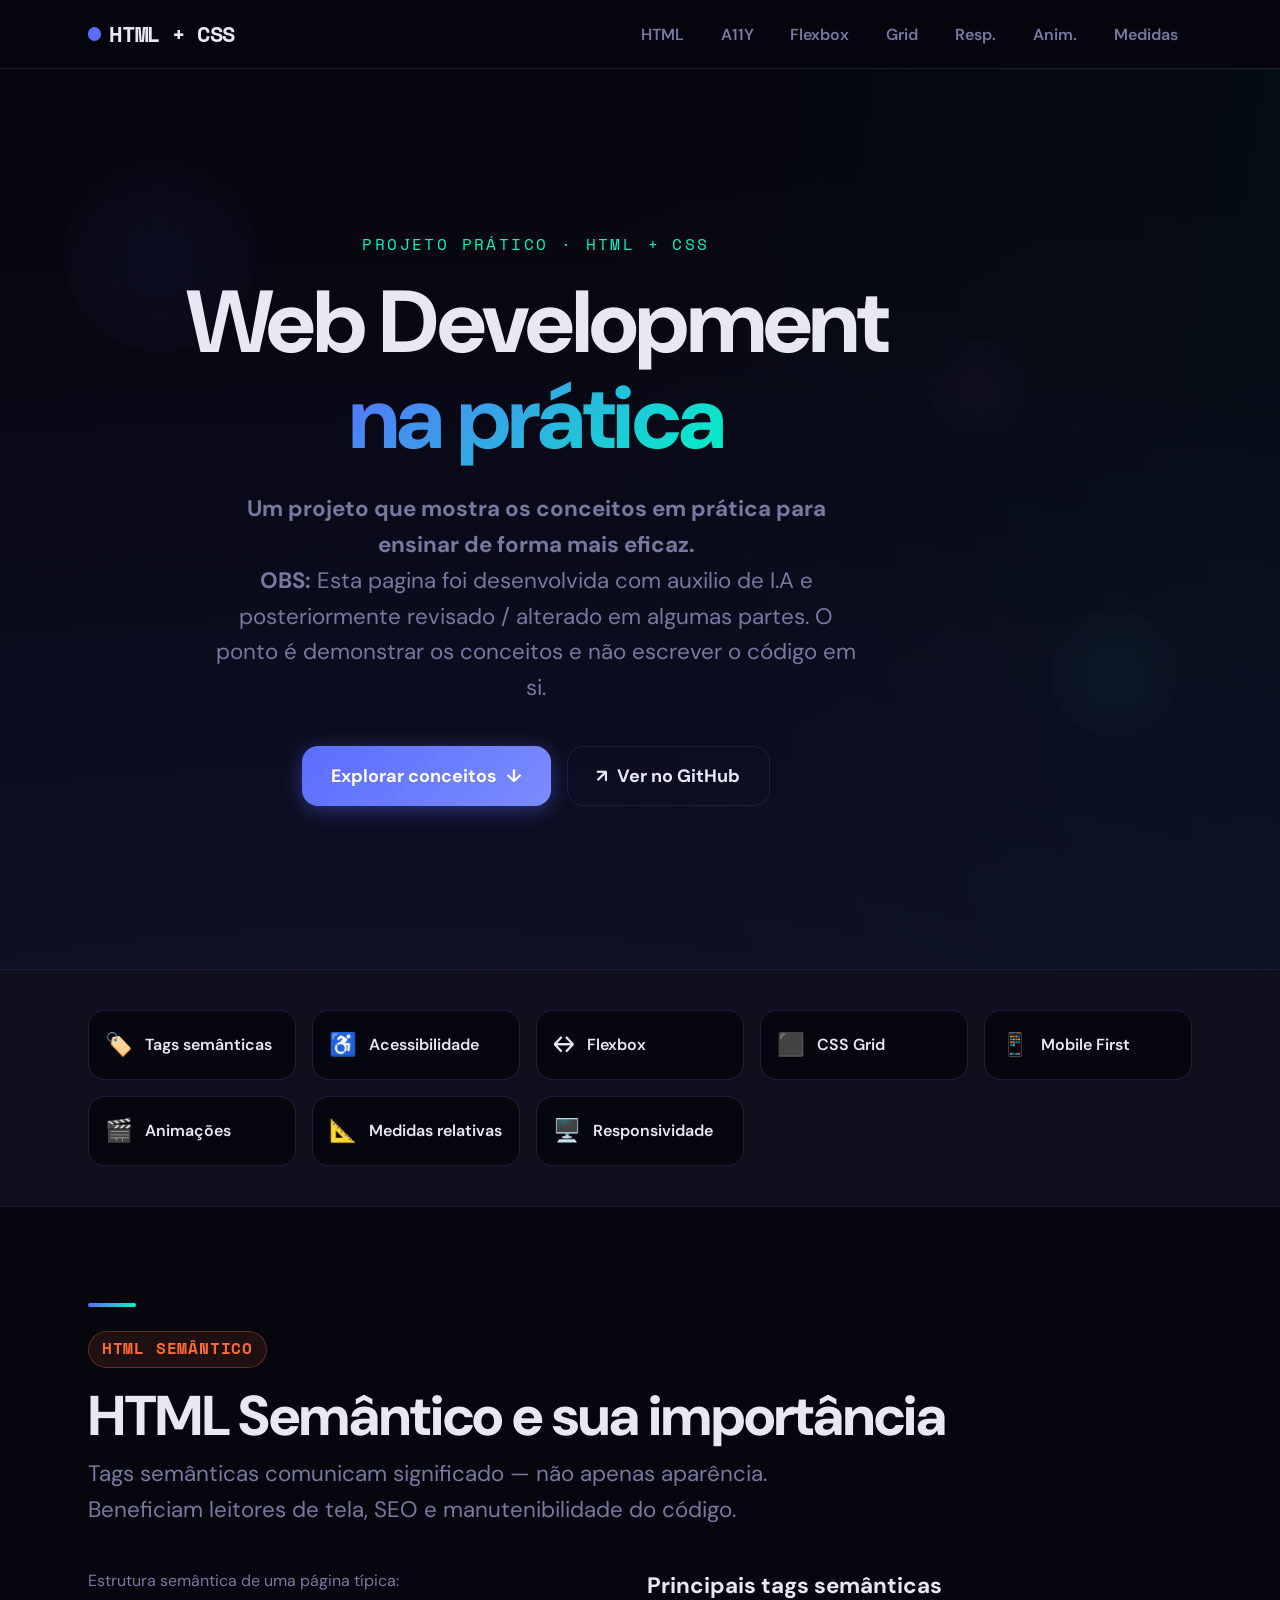
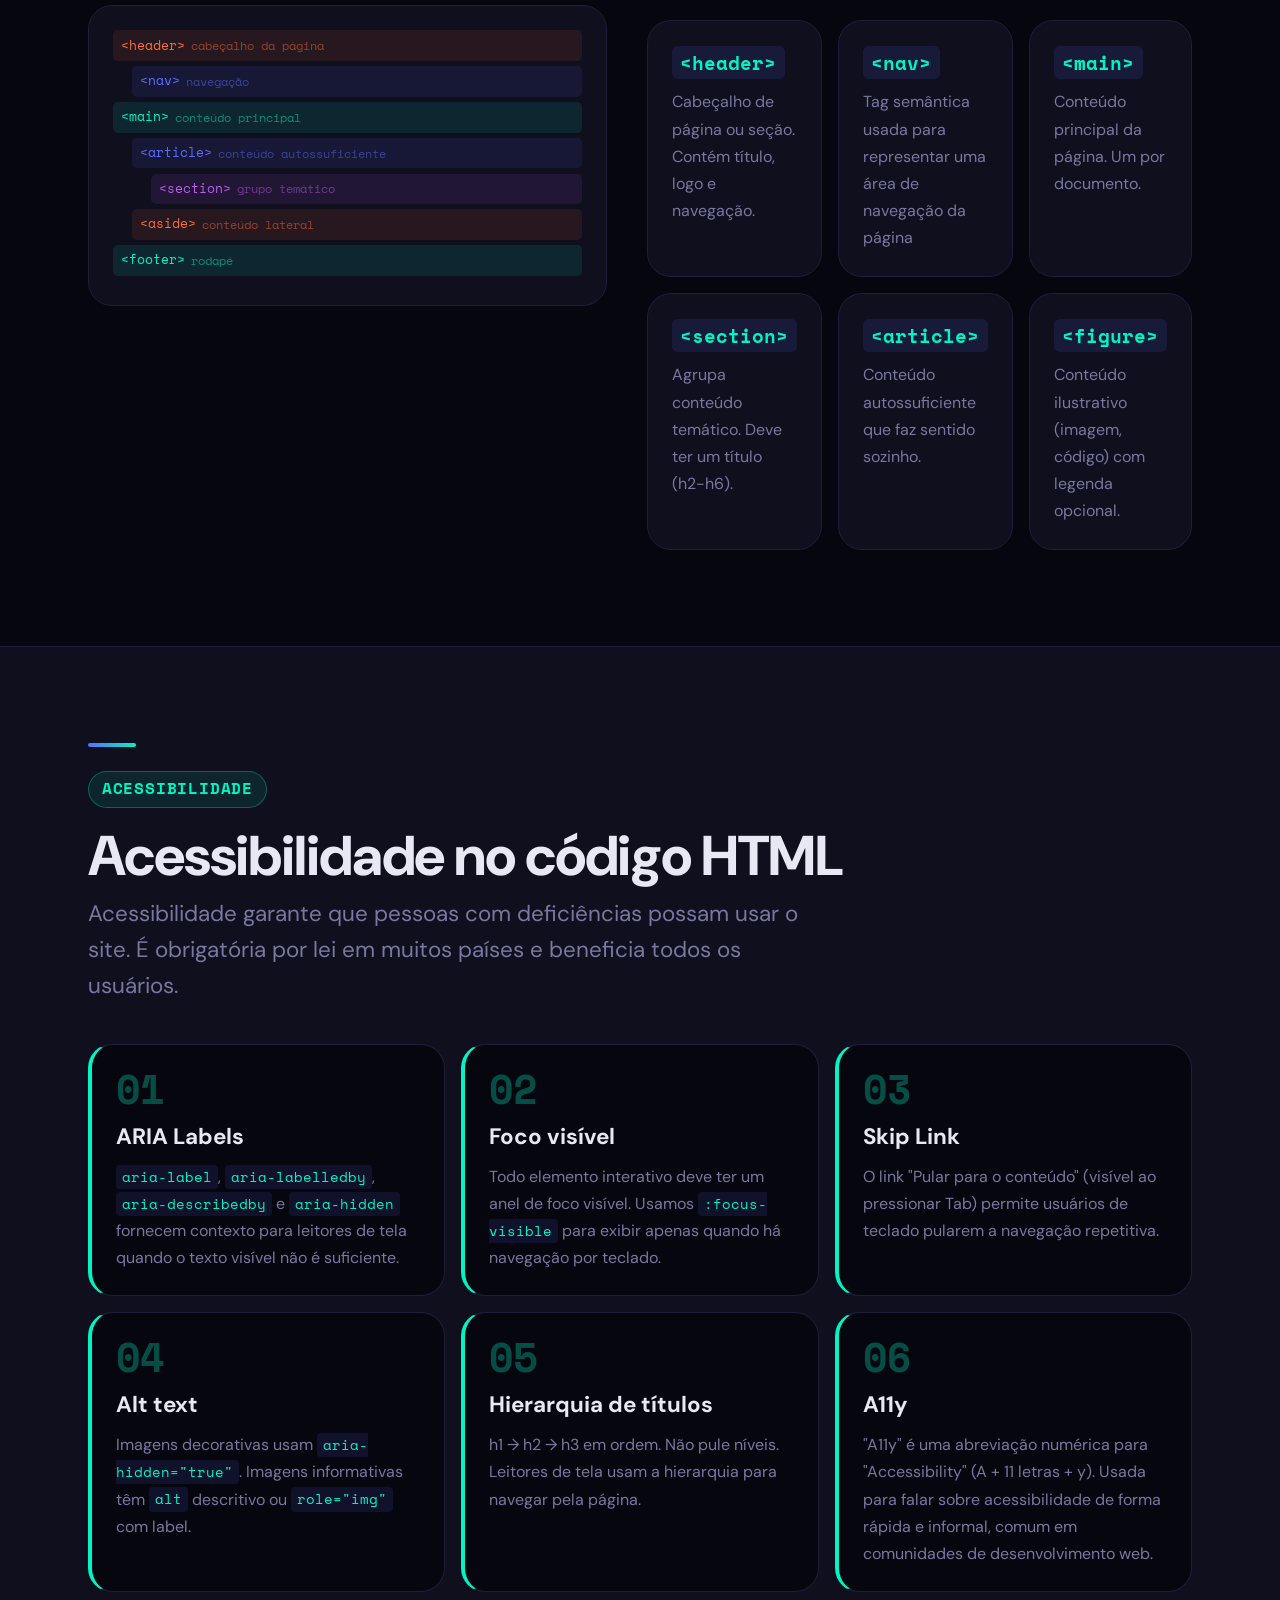
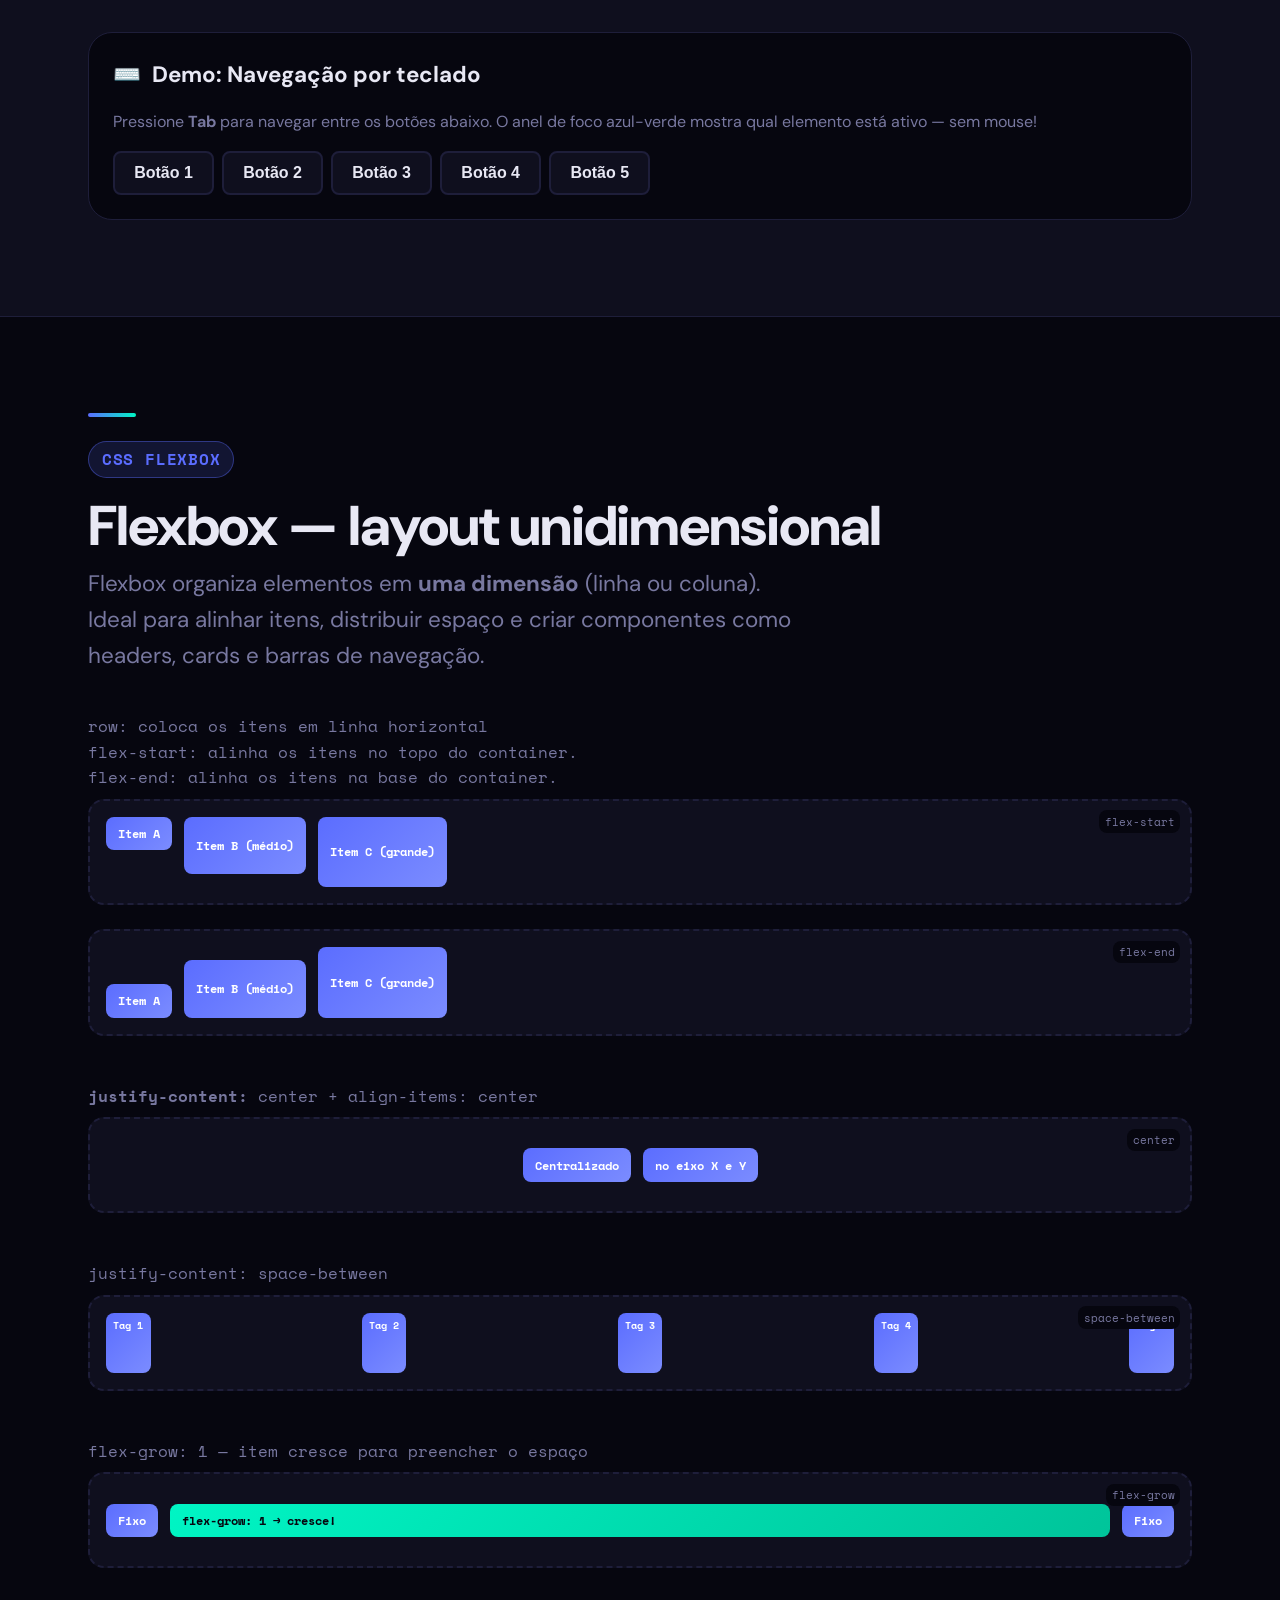
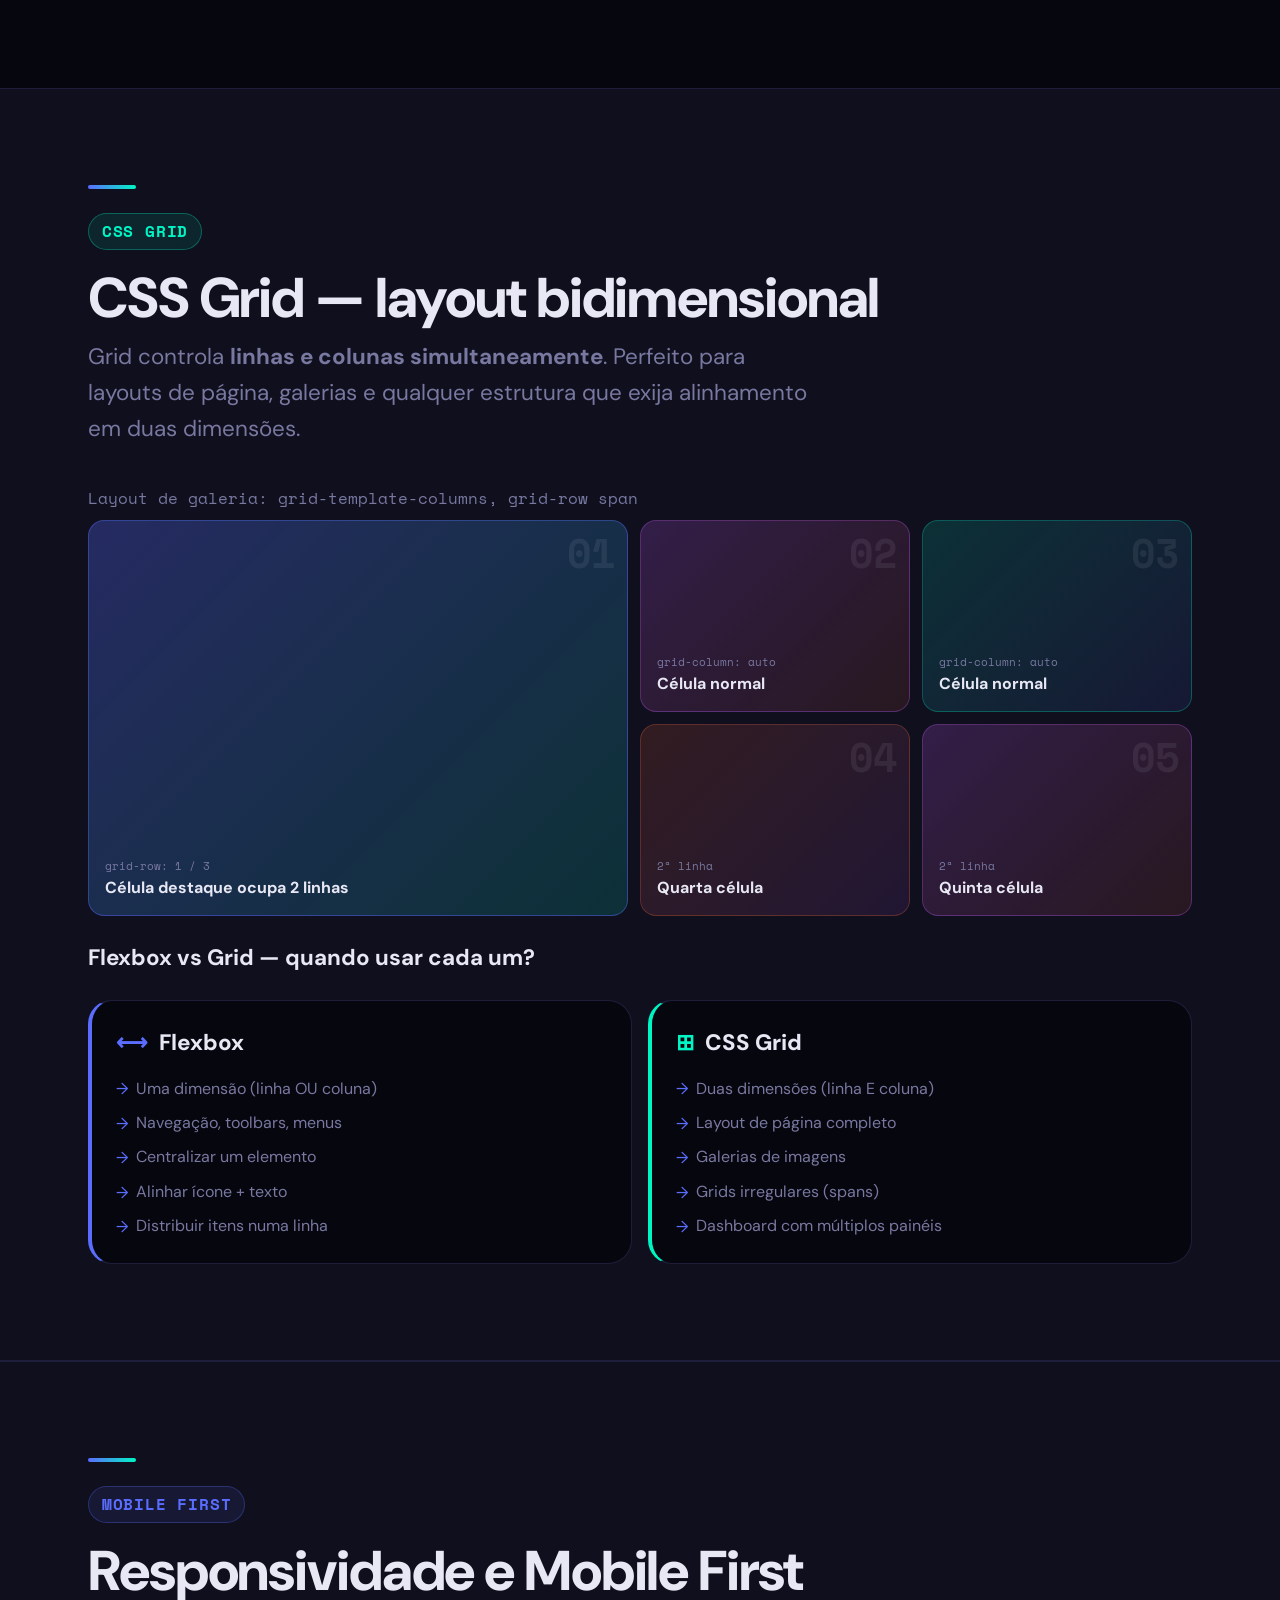
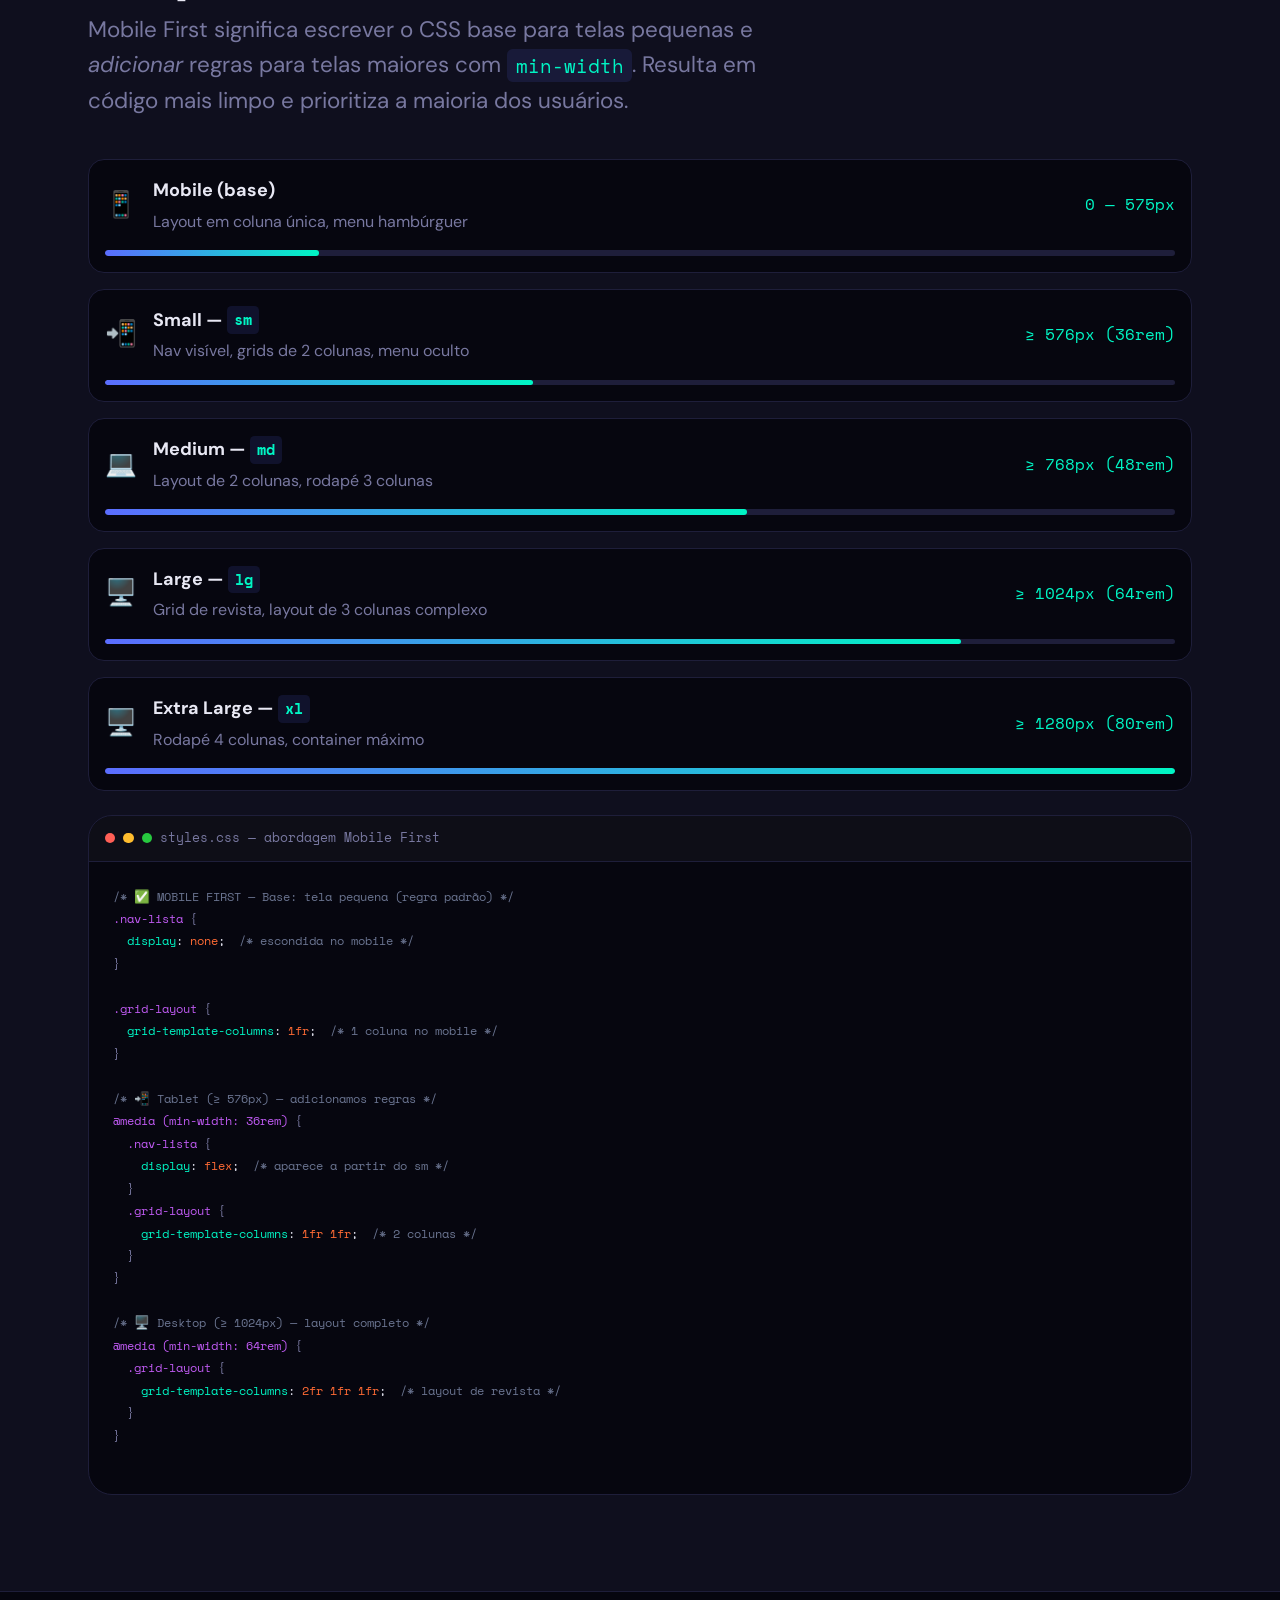
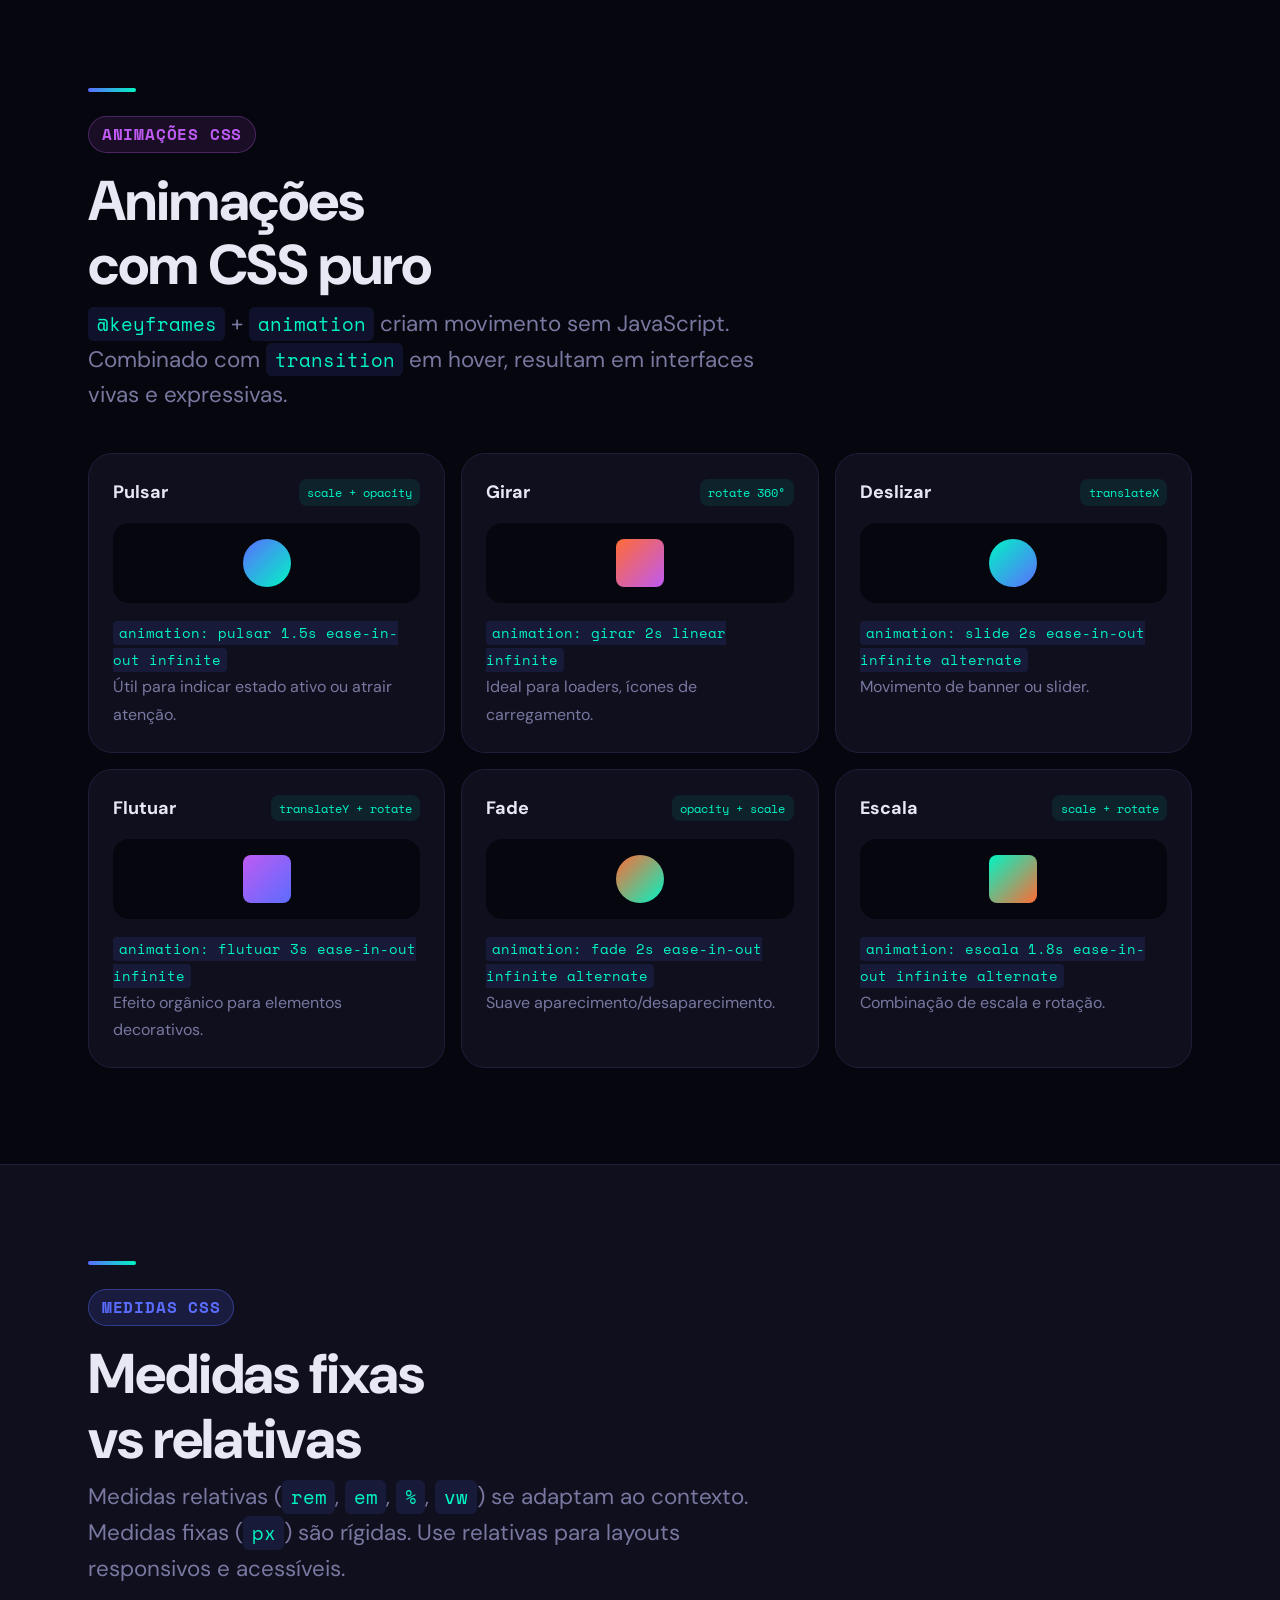
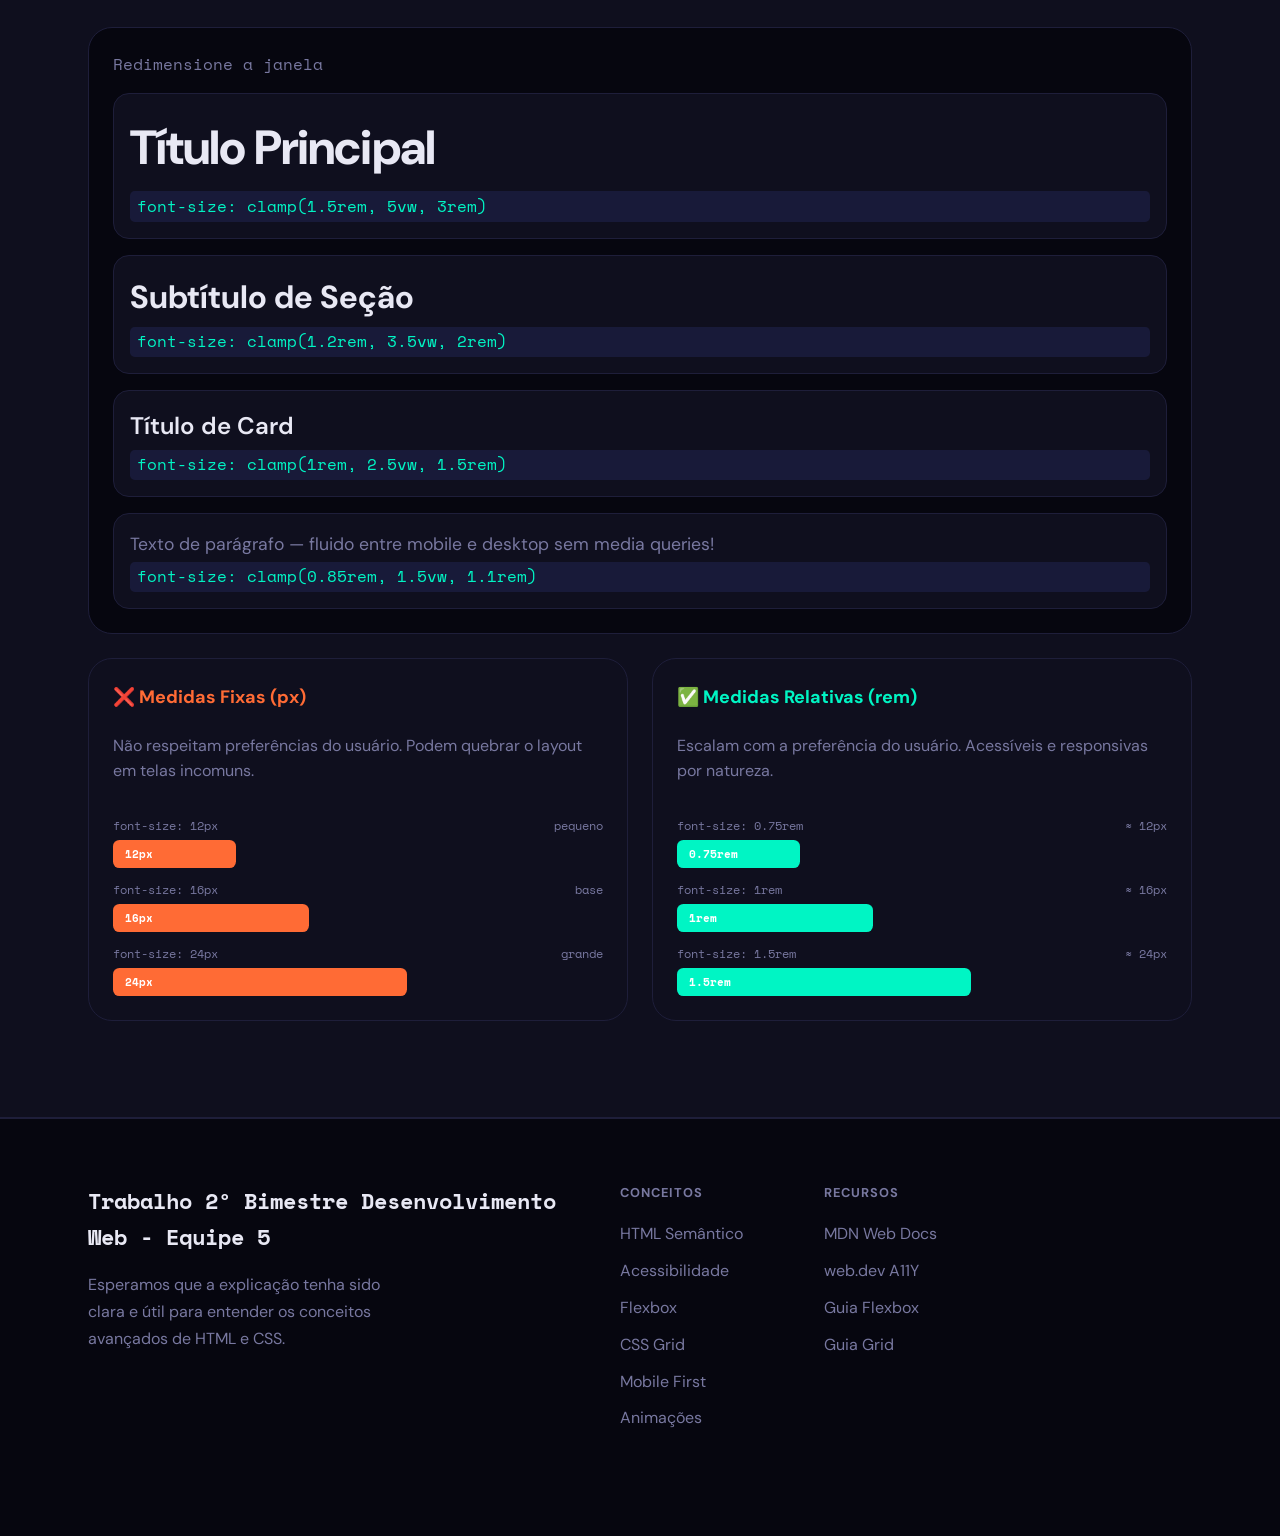
<file: Projeto_Conceitos HTML+CSS/Trabalho 2 Bim - DEW - html_css.html>
<!DOCTYPE html>
<html lang="pt-BR">
  <!--
    ============================================================
    PROJETO: Conceitos — HTML + CSS 
    CONCEITOS DEMONSTRADOS:
      HTML Semântico e Acessibilidade
      Flexbox
      CSS Grid
      Mobile First
      Medidas Relativas vs Fixas
      Responsividade
      Animações CSS
    ============================================================
  -->

  <!-- SEMÂNTICA: <html lang> informa o idioma ao leitor de tela -->
  <head>
    <meta charset="UTF-8" />
    <!-- ACESSIBILIDADE: viewport permite zoom sem quebrar layout -->
    <meta name="viewport" content="width=device-width, initial-scale=1.0" />
    <!-- ACESSIBILIDADE: meta description para SEO (Search Engine Optimization ou Otimização para Mecanismos de Busca) e leitores de tela -->
    <meta
      name="description"
      content="Demonstração HTML semântico, acessibilidade, Flexbox, Grid, responsividade e animações CSS."
    />
    <title>Conceitos — HTML + CSS </title>

    <!-- Google Fonts: aparentemente melhor escolha com carater editorial (recomendação chatGPT) -->
    <link rel="preconnect" href="https://fonts.googleapis.com" />
    <link rel="preconnect" href="https://fonts.gstatic.com" crossorigin />
    <link
      href="https://fonts.googleapis.com/css2?family=Space+Mono:ital,wght@0,400;0,700;1,400&family=DM+Sans:ital,opsz,wght@0,9..40,300;0,9..40,600;0,9..40,800;1,9..40,300&display=swap"
      rel="stylesheet"
    />

    <!-- Link para o arquivo CSS externo -->
    <link rel="stylesheet" href="Config Css.css" />
  </head>

  <!-- SEMÂNTICA: <body> contém todo o conteúdo visível da página -->
  <body>
    <!-- ACESSIBILIDADE: Skip link — invisível normalmente, aparece no foco de teclado -->
    <a class="skip-link" href="#conteudo-principal">Pular para o conteúdo principal</a>

    <!-- SEMÂNTICA: <header> identifica o cabeçalho da página -->
    <header class="cabecalho" role="banner">
      <div class="container">
        <div class="cabecalho-interno">
          <!-- SEMÂNTICA: <a> com href="#" vai para o topo; identidade da página -->
          <a href="#" class="logo" aria-label="Conceitos - Página inicial">
            <span class="logo-ponto" aria-hidden="true"></span>
            HTML + CSS
          </a>

          <!-- SEMÂNTICA: <nav> identifica bloco de navegação principal -->
          <!-- ACESSIBILIDADE: aria-label diferencia múltiplas navs -->
          <nav aria-label="Navegação principal">
            <!-- ACESSIBILIDADE: aria-expanded e aria-controls no botão de menu -->
            <button
              class="btn-menu"
              id="btn-menu"
              aria-expanded="false"
              aria-controls="menu-principal"
              aria-label="Abrir menu de navegação"
            >
              <span aria-hidden="true"></span>
              <span aria-hidden="true"></span>
              <span aria-hidden="true"></span>
            </button>

            <!-- SEMÂNTICA: <ul> para lista de links -->
            <ul class="nav-lista" id="menu-principal" role="list">
              <li><a href="#semantica" class="nav-link">HTML</a></li>
              <li><a href="#acessibilidade" class="nav-link">A11Y</a></li>
              <li><a href="#flexbox" class="nav-link">Flexbox</a></li>
              <li><a href="#grid" class="nav-link">Grid</a></li>
              <li><a href="#responsividade" class="nav-link">Resp.</a></li>
              <li><a href="#animacoes" class="nav-link">Anim.</a></li>
              <li><a href="#medidas-avancadas" class="nav-link">Medidas</a></li>
            </ul>
          </nav>
        </div>
      </div>
    </header>

    <!-- SEMÂNTICA: <main> contém o conteúdo principal único da página -->
    <!-- ACESSIBILIDADE: id="conteudo-principal" é alvo do skip link -->
    <main id="conteudo-principal" tabindex="-1">

      <!-- ================================================
           HERO
           ================================================ -->
      <!-- SEMÂNTICA: <section> agrupa conteúdo temático -->
      <section class="hero" aria-labelledby="hero-titulo">
        <!-- Partículas decorativas (aria-hidden = não lidas por leitores de tela) -->
        <div aria-hidden="true">
          <div class="hero-particula" style="width:12rem;height:12rem;top:10%;left:5%;background:radial-gradient(circle,rgba(91,109,255,0.2),transparent);animation-duration:8s;"></div>
          <div class="hero-particula" style="width:8rem;height:8rem;top:60%;right:8%;background:radial-gradient(circle,rgba(0,245,196,0.15),transparent);animation-duration:11s;animation-delay:-3s;"></div>
          <div class="hero-particula" style="width:6rem;height:6rem;top:30%;right:20%;background:radial-gradient(circle,rgba(191,90,242,0.12),transparent);animation-duration:9s;animation-delay:-5s;"></div>
        </div>

        <div class="container">
          <div class="hero-conteudo">
            <p class="hero-eyebrow">Projeto Prático · HTML + CSS</p>
            <!-- SEMÂNTICA: <h1> título principal da página — só um por página -->
            <h1 class="hero-titulo" id="hero-titulo">
              Web Development<br /><span>na prática</span>
            </h1>
            <!-- SEMÂNTICA: <p> parágrafo de texto -->
            <p class="hero-descricao">
              <strong>Um projeto que mostra os conceitos em prática para ensinar de forma mais eficaz.</strong> </br> 
              <strong>OBS:</strong> Esta pagina foi desenvolvida com auxilio de I.A e posteriormente revisado / alterado em algumas partes. O ponto é 
              demonstrar os conceitos e não escrever o código em si.
            </p>

            <div class="hero-botoes">
              <!-- ACESSIBILIDADE: links descritivos (não "clique aqui") -->
              <a href="#semantica" class="btn btn-primario">
                Explorar conceitos
                <span aria-hidden="true">↓</span>
              </a>
              <a
                href="https://github.com/Erikzera99/Univille/tree/main/Projeto_Conceitos%20HTML%2BCSS"
                class="btn btn-secundario"
                target="_blank"
                rel="noopener noreferrer"
              >
                <span aria-hidden="true">↗</span>
                Ver no GitHub
              </a>
            </div>

          </div>
        </div>
      </section>

      <!-- Barra de conceitos rápidos -->
      <div class="secao-conceitos" aria-label="Lista de conceitos aplicados">
        <div class="container">
          <!-- GRID: auto-fill distribui itens automaticamente -->
          <div class="conceitos-grid" role="list">
            <div class="conceito-item" role="listitem"><span class="conceito-icone" aria-hidden="true">🏷️</span> Tags semânticas</div>
            <div class="conceito-item" role="listitem"><span class="conceito-icone" aria-hidden="true">♿</span> Acessibilidade</div>
            <div class="conceito-item" role="listitem"><span class="conceito-icone" aria-hidden="true">↔️</span> Flexbox</div>
            <div class="conceito-item" role="listitem"><span class="conceito-icone" aria-hidden="true">⬛</span> CSS Grid</div>
            <div class="conceito-item" role="listitem"><span class="conceito-icone" aria-hidden="true">📱</span> Mobile First</div>
            <div class="conceito-item" role="listitem"><span class="conceito-icone" aria-hidden="true">🎬</span> Animações</div>
            <div class="conceito-item" role="listitem"><span class="conceito-icone" aria-hidden="true">📐</span> Medidas relativas</div>
            <div class="conceito-item" role="listitem"><span class="conceito-icone" aria-hidden="true">🖥️</span> Responsividade</div>
          </div>
        </div>
      </div>

      <!-- ================================================
           SEÇÃO 1: HTML SEMÂNTICO
           ================================================ -->
      <section id="semantica" aria-labelledby="titulo-semantica">
        <div class="container">
          <div class="linha-decorativa" aria-hidden="true"></div>
          <span class="badge badge--html" style="margin-bottom:1rem;display:inline-flex;">HTML Semântico</span>
          <!-- SEMÂNTICA: <h2> subcabeçalho — hierarquia h1 > h2 > h3 -->
          <h2 class="secao-titulo" id="titulo-semantica">
            HTML Semântico e sua importância
          </h2>
          <p class="secao-subtitulo">
            Tags semânticas comunicam significado — não apenas aparência. 
            Beneficiam leitores de tela, SEO e manutenibilidade do código.
          </p>

          <div class="semantica-layout">
            <!-- Mapa visual da estrutura HTML semântica -->
            <!-- SEMÂNTICA: <figure> + <figcaption> para conteúdo com legenda -->
            <figure>
              <figcaption style="font-size:var(--fonte-sm);color:var(--cor-texto-mudo);margin-bottom:0.75rem;">
                Estrutura semântica de uma página típica:
              </figcaption>
              <div class="html-map" role="img" aria-label="Diagrama mostrando hierarquia de tags HTML semânticas">
                <div class="html-map-tag tag--header">
                  <span>&#60;header&#62;</span>
                  <span style="opacity:0.5;font-size:0.75rem;">cabeçalho da página</span>
                </div>
                <div class="html-map-tag tag--nav">
                  <span>&#60;nav&#62;</span>
                  <span style="opacity:0.5;font-size:0.75rem;">navegação</span>
                </div>
                <div class="html-map-tag tag--main">
                  <span>&#60;main&#62;</span>
                  <span style="opacity:0.5;font-size:0.75rem;">conteúdo principal</span>
                </div>
                <div class="html-map-tag tag--article">
                  <span>&#60;article&#62;</span>
                  <span style="opacity:0.5;font-size:0.75rem;">conteúdo autossuficiente</span>
                  <!-- article: conteúdo que faria sentido mesmo se fosse separado do restante do site -->
                </div>
                <div class="html-map-tag tag--section">
                  <span>&#60;section&#62;</span>
                  <span style="opacity:0.5;font-size:0.75rem;">grupo temático</span>
                  <!-- section: serve para agrupar um conjunto de informações que pertencem ao mesmo tema dentro da página -->
                </div>
                <div class="html-map-tag tag--aside">
                  <span>&#60;aside&#62;</span>
                  <span style="opacity:0.5;font-size:0.75rem;">conteúdo lateral</span>
                </div>
                <div class="html-map-tag tag--footer">
                  <span>&#60;footer&#62;</span>
                  <span style="opacity:0.5;font-size:0.75rem;">rodapé</span>
                </div>
              </div>
            </figure>

            <!-- Grid de tags semânticas -->
            <div>
              <h3 style="font-size:var(--fonte-md);font-weight:700;margin-bottom:var(--espaco-sm);">
                Principais tags semânticas
              </h3>
              <div class="tags-grid">
                <!-- SEMÂNTICA: <article> para conteúdo independente -->
                <article class="card">
                  <h4 class="card-titulo"><code>&lt;header&gt;</code></h4>
                  <p class="card-texto">Cabeçalho de página ou seção. Contém título, logo e navegação.</p>
                </article>
                <article class="card">
                  <h4 class="card-titulo"><code>&lt;nav&gt;</code></h4>
                  <p class="card-texto">Tag semântica usada para representar uma área de navegação da página</p>
                </article>
                <article class="card">
                  <h4 class="card-titulo"><code>&lt;main&gt;</code></h4>
                  <p class="card-texto">Conteúdo principal da página. Um por documento.</p>
                </article>
                <article class="card">
                  <h4 class="card-titulo"><code>&lt;section&gt;</code></h4>
                  <p class="card-texto">Agrupa conteúdo temático. Deve ter um título (h2-h6).</p>
                </article>
                <article class="card">
                  <h4 class="card-titulo"><code>&lt;article&gt;</code></h4>
                  <p class="card-texto">Conteúdo autossuficiente que faz sentido sozinho.</p>
                </article>
                <article class="card">
                  <h4 class="card-titulo"><code>&lt;figure&gt;</code></h4>
                  <p class="card-texto">Conteúdo ilustrativo (imagem, código) com legenda opcional.</p>
                </article>
              </div>
            </div>
          </div>
        </div>
      </section>

      <!-- ================================================
           SEÇÃO 2: ACESSIBILIDADE
           ================================================ -->
      <section id="acessibilidade" aria-labelledby="titulo-acessibilidade">
        <div class="container">
          <div class="linha-decorativa" aria-hidden="true"></div>
          <span class="badge badge--grid" style="margin-bottom:1rem;display:inline-flex;">Acessibilidade</span>
          <h2 class="secao-titulo" id="titulo-acessibilidade">
            Acessibilidade no código HTML
          </h2>
          <p class="secao-subtitulo">
            Acessibilidade garante que pessoas com deficiências possam usar 
            o site. É obrigatória por lei em muitos países e beneficia todos os usuários.
          </p>

          <!-- Grid de práticas de acessibilidade -->
          <div class="acessibilidade-grid">
            <div class="a11y-card">
              <div class="a11y-numero" aria-hidden="true">01</div>
              <h3 class="card-titulo">ARIA Labels</h3>
              <p class="card-texto">
                <code>aria-label</code>, <code>aria-labelledby</code>, <code>aria-describedby</code> e <code>aria-hidden</code>
                fornecem contexto para leitores de tela quando o texto visível não é suficiente.
              </p>
              <!-- Aria Hidden é utilizado quando o elemento existe visualmente na tela, mas deve ser ignorado por tecnologias assistivas 
               normalmente utilizado para elementos decorativos -->
            </div>
            <div class="a11y-card">
              <div class="a11y-numero" aria-hidden="true">02</div>
              <h3 class="card-titulo">Foco visível</h3>
              <p class="card-texto">
                Todo elemento interativo deve ter um anel de foco visível. Usamos 
                <code>:focus-visible</code> para exibir apenas quando há navegação por teclado.
              </p>
            </div>
            <div class="a11y-card">
              <div class="a11y-numero" aria-hidden="true">03</div>
              <h3 class="card-titulo">Skip Link</h3>
              <p class="card-texto">
                O link "Pular para o conteúdo" (visível ao pressionar Tab) permite 
                usuários de teclado pularem a navegação repetitiva.
              </p>
            </div>
            <div class="a11y-card">
              <div class="a11y-numero" aria-hidden="true">04</div>
              <h3 class="card-titulo">Alt text</h3>
              <p class="card-texto">
                Imagens decorativas usam <code>aria-hidden="true"</code>. Imagens 
                informativas têm <code>alt</code> descritivo ou <code>role="img"</code> com label.
              </p>
            </div>
            <div class="a11y-card">
              <div class="a11y-numero" aria-hidden="true">05</div>
              <h3 class="card-titulo">Hierarquia de títulos</h3>
              <p class="card-texto">
                h1 → h2 → h3 em ordem. Não pule níveis. Leitores de tela usam 
                a hierarquia para navegar pela página.
              </p>
            </div>
            <div class="a11y-card">
              <div class="a11y-numero" aria-hidden="true">06</div>
              <h3 class="card-titulo">A11y</h3>
              <p class="card-texto">
                "A11y" é uma abreviação numérica para "Accessibility" (A + 11 letras + y). 
                Usada para falar sobre acessibilidade de forma rápida e informal, comum em comunidades de desenvolvimento web.
              </p>
            </div>
          </div>

          <!-- Demo de navegação por teclado -->
          <div class="keyboard-demo">
            <div class="keyboard-demo-title">
              <span aria-hidden="true">⌨️</span>
              Demo: Navegação por teclado
            </div>
            <p class="keyboard-demo-instrucao">
              Pressione <strong>Tab</strong> para navegar entre os botões abaixo. 
              O anel de foco azul-verde mostra qual elemento está ativo — sem mouse!
            </p>
            <div class="keyboard-demo-botoes" role="group" aria-label="Botões de demonstração de navegação por teclado">
              <button class="demo-btn">Botão 1</button>
              <button class="demo-btn">Botão 2</button>
              <button class="demo-btn">Botão 3</button>
              <button class="demo-btn">Botão 4</button>
              <button class="demo-btn">Botão 5</button>
            </div>
          </div>
        </div>
      </section>

      <!-- ================================================
           SEÇÃO 3: FLEXBOX
           ================================================ -->
      <section id="flexbox" aria-labelledby="titulo-flexbox">
        <div class="container">
          <div class="linha-decorativa" aria-hidden="true"></div>
          <span class="badge badge--flex" style="margin-bottom:1rem;display:inline-flex;">CSS Flexbox</span>
          <h2 class="secao-titulo" id="titulo-flexbox">
            Flexbox — layout unidimensional
          </h2>
          <p class="secao-subtitulo">
            Flexbox organiza elementos em <strong>uma dimensão</strong> (linha ou coluna). 
            Ideal para alinhar itens, distribuir espaço e criar componentes como headers, 
            cards e barras de navegação.
          </p>

          <!-- Demos visuais das propriedades do Flexbox -->
          <div class="flex-demo-container">

            <div>
              <p class="flex-demo-titulo">row: coloca os itens em linha horizontal </br> flex-start: alinha os itens no topo do container.
              </br> flex-end: alinha os itens na base do container. </p>
              <div class="flex-box flex-box--row flex-box--flex-start" aria-label="Demonstração: itens em linha alinhados ao topo">
                <div class="flex-item">Item A</div>
                <div class="flex-item" style="padding-block:1.2rem;">Item B (médio)</div>
                <div class="flex-item" style="padding-block:1.6rem;">Item C (grande)</div>
                <span class="flex-label">flex-start</span>
              </div>

              <div class="flex-box flex-box--row flex-box--flex-end" aria-label="Demonstração: itens em linha alinhados ao topo">
                <div class="flex-item">Item A</div>
                <div class="flex-item" style="padding-block:1.2rem;">Item B (médio)</div>
                <div class="flex-item" style="padding-block:1.6rem;">Item C (grande)</div>
                <span class="flex-label">flex-end</span>
              </div>
            </div>

            <div>
              <p class="flex-demo-titulo"><strong>justify-content:</strong> center + align-items: center</p>
              <div class="flex-box flex-box--center" aria-label="Demonstração: itens centralizados">
                <div class="flex-item">Centralizado</div>
                <div class="flex-item">no eixo X e Y</div>
                <span class="flex-label">center</span>
              </div>
            </div>

            <div>
              <p class="flex-demo-titulo">justify-content: space-between</p>
              <div class="flex-box flex-box--between" aria-label="Demonstração: espaço entre itens">
                <div class="flex-item flex-item--small">Tag 1</div>
                <div class="flex-item flex-item--small">Tag 2</div>
                <div class="flex-item flex-item--small">Tag 3</div>
                <div class="flex-item flex-item--small">Tag 4</div>
                <div class="flex-item flex-item--small">Tag 5</div>
                <span class="flex-label">space-between</span>
              </div>
            </div>

            <div>
              <p class="flex-demo-titulo">flex-grow: 1 — item cresce para preencher o espaço</p>
              <div class="flex-box" style="flex-direction:row;align-items:center;" aria-label="Demonstração: item que cresce para preencher espaço disponível">
                <div class="flex-item">Fixo</div>
                <div class="flex-item flex-item--grow">flex-grow: 1 → cresce!</div>
                <div class="flex-item">Fixo</div>
                <span class="flex-label">flex-grow</span>
              </div>
            </div>

          </div>
        </div>
      </section>

      <!-- ================================================
           SEÇÃO 4: CSS GRID
           ================================================ -->
      <section id="grid" aria-labelledby="titulo-grid">
        <div class="container">
          <div class="linha-decorativa" aria-hidden="true"></div>
          <span class="badge badge--grid" style="margin-bottom:1rem;display:inline-flex;">CSS Grid</span>
          <h2 class="secao-titulo" id="titulo-grid">
            CSS Grid — layout bidimensional
          </h2>
          <p class="secao-subtitulo">
            Grid controla <strong>linhas e colunas simultaneamente</strong>. 
            Perfeito para layouts de página, galerias e qualquer estrutura 
            que exija alinhamento em duas dimensões.
          </p>

          <div class="grid-demo-wrapper">
            <!-- Layout de galeria — demo visual de grid complexo -->
            <div>
              <p class="flex-demo-titulo" style="margin-bottom:0.5rem;">
                Layout de galeria: grid-template-columns, grid-row span
              </p>
              <div class="grid-revista" role="list" aria-label="Demonstração de layout grid estilo galeria">
                <div class="grid-cel grid-cel--destaque" role="listitem">
                  <span class="grid-cel-numero" aria-hidden="true">01</span>
                  <p class="grid-cel-label">grid-row: 1 / 3</p>
                  <p class="grid-cel-titulo">Célula destaque ocupa 2 linhas</p>
                </div>
                <div class="grid-cel grid-cel--secundario" role="listitem">
                  <span class="grid-cel-numero" aria-hidden="true">02</span>
                  <p class="grid-cel-label">grid-column: auto</p>
                  <p class="grid-cel-titulo">Célula normal</p>
                </div>
                <div class="grid-cel grid-cel--terciario" role="listitem">
                  <span class="grid-cel-numero" aria-hidden="true">03</span>
                  <p class="grid-cel-label">grid-column: auto</p>
                  <p class="grid-cel-titulo">Célula normal</p>
                </div>
                <div class="grid-cel grid-cel--quatro" role="listitem">
                  <span class="grid-cel-numero" aria-hidden="true">04</span>
                  <p class="grid-cel-label">2ª linha</p>
                  <p class="grid-cel-titulo">Quarta célula</p>
                </div>
                <div class="grid-cel grid-cel--secundario" role="listitem">
                  <span class="grid-cel-numero" aria-hidden="true">05</span>
                  <p class="grid-cel-label">2ª linha</p>
                  <p class="grid-cel-titulo">Quinta célula</p>
                </div>
              </div>
            </div>

            <!-- Comparação Flexbox vs Grid -->
            <div>
              <h3 style="font-size:var(--fonte-md);font-weight:700;margin-bottom:var(--espaco-sm);">
                Flexbox vs Grid — quando usar cada um?
              </h3>
              <div class="comparacao-grid">
                <div class="comparacao-card" style="border-left:4px solid var(--cor-primaria);">
                  <h4 class="comparacao-titulo">
                    <span style="color:var(--cor-primaria)">⟷</span> Flexbox
                  </h4>
                  <ul class="comparacao-lista">
                    <li>Uma dimensão (linha OU coluna)</li>
                    <li>Navegação, toolbars, menus</li>
                    <li>Centralizar um elemento</li>
                    <li>Alinhar ícone + texto</li>
                    <li>Distribuir itens numa linha</li>
                  </ul>
                </div>
                <div class="comparacao-card" style="border-left:4px solid var(--cor-acento);">
                  <h4 class="comparacao-titulo">
                    <span style="color:var(--cor-acento)">⊞</span> CSS Grid
                  </h4>
                  <ul class="comparacao-lista">
                    <li>Duas dimensões (linha E coluna)</li>
                    <li>Layout de página completo</li>
                    <li>Galerias de imagens</li>
                    <li>Grids irregulares (spans)</li>
                    <li>Dashboard com múltiplos painéis</li>
                  </ul>
                </div>
              </div>
            </div>
          </div>
        </div>
      </section>

      <!-- ================================================
           SEÇÃO 5: RESPONSIVIDADE / MOBILE FIRST
           ================================================ -->
      <section id="responsividade" aria-labelledby="titulo-responsividade">
        <div class="container">
          <div class="linha-decorativa" aria-hidden="true"></div>
          <span class="badge badge--resp" style="margin-bottom:1rem;display:inline-flex;">Mobile First</span>
          <h2 class="secao-titulo" id="titulo-responsividade">
            Responsividade e Mobile First
          </h2>
          <p class="secao-subtitulo">
            Mobile First significa escrever o CSS base para telas pequenas e 
            <em>adicionar</em> regras para telas maiores com <code>min-width</code>. 
            Resulta em código mais limpo e prioritiza a maioria dos usuários.
          </p>

          <!-- Visualização dos breakpoints -->
          <div class="breakpoints-visual" role="list" aria-label="Breakpoints utilizados neste projeto">

            <div class="breakpoint-item" role="listitem">
              <span class="breakpoint-icone" aria-hidden="true">📱</span>
              <div class="breakpoint-info">
                <span class="breakpoint-nome">Mobile (base)</span>
                <span class="breakpoint-desc">Layout em coluna única, menu hambúrguer</span>
              </div>
              <span class="breakpoint-valor">0 — 575px</span>
              <div class="breakpoint-barra-wrap" aria-hidden="true">
                <div class="breakpoint-barra" style="--largura-final:20%;"></div>
              </div>
            </div>

            <div class="breakpoint-item" role="listitem">
              <span class="breakpoint-icone" aria-hidden="true">📲</span>
              <div class="breakpoint-info">
                <span class="breakpoint-nome">Small — <code>sm</code></span>
                <span class="breakpoint-desc">Nav visível, grids de 2 colunas, menu oculto</span>
              </div>
              <span class="breakpoint-valor">≥ 576px (36rem)</span>
              <div class="breakpoint-barra-wrap" aria-hidden="true">
                <div class="breakpoint-barra" style="--largura-final:40%;"></div>
              </div>
            </div>

            <div class="breakpoint-item" role="listitem">
              <span class="breakpoint-icone" aria-hidden="true">💻</span>
              <div class="breakpoint-info">
                <span class="breakpoint-nome">Medium — <code>md</code></span>
                <span class="breakpoint-desc">Layout de 2 colunas, rodapé 3 colunas</span>
              </div>
              <span class="breakpoint-valor">≥ 768px (48rem)</span>
              <div class="breakpoint-barra-wrap" aria-hidden="true">
                <div class="breakpoint-barra" style="--largura-final:60%;"></div>
              </div>
            </div>

            <div class="breakpoint-item" role="listitem">
              <span class="breakpoint-icone" aria-hidden="true">🖥️</span>
              <div class="breakpoint-info">
                <span class="breakpoint-nome">Large — <code>lg</code></span>
                <span class="breakpoint-desc">Grid de revista, layout de 3 colunas complexo</span>
              </div>
              <span class="breakpoint-valor">≥ 1024px (64rem)</span>
              <div class="breakpoint-barra-wrap" aria-hidden="true">
                <div class="breakpoint-barra" style="--largura-final:80%;"></div>
              </div>
            </div>

            <div class="breakpoint-item" role="listitem">
              <span class="breakpoint-icone" aria-hidden="true">🖥️</span>
              <div class="breakpoint-info">
                <span class="breakpoint-nome">Extra Large — <code>xl</code></span>
                <span class="breakpoint-desc">Rodapé 4 colunas, container máximo</span>
              </div>
              <span class="breakpoint-valor">≥ 1280px (80rem)</span>
              <div class="breakpoint-barra-wrap" aria-hidden="true">
                <div class="breakpoint-barra" style="--largura-final:100%;"></div>
              </div>
            </div>

          </div>

          <!-- Exemplo de código Mobile First -->
          <div class="codigo-bloco" aria-label="Exemplo de código CSS mobile first">
            <div class="codigo-cabecalho">
              <span class="codigo-ponto" style="background:#ff5f56;" aria-hidden="true"></span>
              <span class="codigo-ponto" style="background:#ffbd2e;" aria-hidden="true"></span>
              <span class="codigo-ponto" style="background:#27c93f;" aria-hidden="true"></span>
              styles.css — abordagem Mobile First
            </div>
            <pre class="codigo-conteudo" tabindex="0" aria-label="Código CSS com abordagem mobile first">
<span class="c-comentario">/* ✅ MOBILE FIRST — Base: tela pequena (regra padrão) */</span>
<span class="c-seletor">.nav-lista</span> <span class="c-chave">{</span>
  <span class="c-propriedade">display</span>: <span class="c-valor">none</span>;  <span class="c-comentario">/* escondida no mobile */</span>
<span class="c-chave">}</span>

<span class="c-seletor">.grid-layout</span> <span class="c-chave">{</span>
  <span class="c-propriedade">grid-template-columns</span>: <span class="c-valor">1fr</span>;  <span class="c-comentario">/* 1 coluna no mobile */</span>
<span class="c-chave">}</span>

<span class="c-comentario">/* 📲 Tablet (≥ 576px) — adicionamos regras */</span>
<span class="c-seletor">@media (min-width: 36rem)</span> <span class="c-chave">{</span>
  <span class="c-seletor">.nav-lista</span> <span class="c-chave">{</span>
    <span class="c-propriedade">display</span>: <span class="c-valor">flex</span>;  <span class="c-comentario">/* aparece a partir do sm */</span>
  <span class="c-chave">}</span>
  <span class="c-seletor">.grid-layout</span> <span class="c-chave">{</span>
    <span class="c-propriedade">grid-template-columns</span>: <span class="c-valor">1fr 1fr</span>;  <span class="c-comentario">/* 2 colunas */</span>
  <span class="c-chave">}</span>
<span class="c-chave">}</span>

<span class="c-comentario">/* 🖥️ Desktop (≥ 1024px) — layout completo */</span>
<span class="c-seletor">@media (min-width: 64rem)</span> <span class="c-chave">{</span>
  <span class="c-seletor">.grid-layout</span> <span class="c-chave">{</span>
    <span class="c-propriedade">grid-template-columns</span>: <span class="c-valor">2fr 1fr 1fr</span>;  <span class="c-comentario">/* layout de revista */</span>
  <span class="c-chave">}</span>
<span class="c-chave">}</span>
            </pre>
          </div>
        </div>
      </section>

      <!-- ================================================
           SEÇÃO 6: ANIMAÇÕES CSS
           ================================================ -->
      <section id="animacoes" aria-labelledby="titulo-animacoes">
        <div class="container">
          <div class="linha-decorativa" aria-hidden="true"></div>
          <span class="badge badge--anim" style="margin-bottom:1rem;display:inline-flex;">Animações CSS</span>
          <h2 class="secao-titulo" id="titulo-animacoes">
            Animações<br />com CSS puro
          </h2>
          <p class="secao-subtitulo">
            <code>@keyframes</code> + <code>animation</code> criam movimento sem JavaScript. 
            Combinado com <code>transition</code> em hover, 
            resultam em interfaces vivas e expressivas.
          </p>

          <!-- Grid de animações demonstradas -->
          <div class="animacoes-showcase" role="list" aria-label="Demonstrações de animações CSS">

            <div class="anim-card" role="listitem">
              <div class="anim-card-header">
                <span class="anim-card-titulo">Pulsar</span>
                <span class="anim-card-codigo">scale + opacity</span>
              </div>
              <div class="anim-demo" aria-label="Animação de objeto pulsando">
                <div class="obj-pulsar" aria-hidden="true"></div>
              </div>
              <p class="card-texto">
                <code>animation: pulsar 1.5s ease-in-out infinite</code><br/>
                Útil para indicar estado ativo ou atrair atenção.
              </p>
            </div>

            <div class="anim-card" role="listitem">
              <div class="anim-card-header">
                <span class="anim-card-titulo">Girar</span>
                <span class="anim-card-codigo">rotate 360°</span>
              </div>
              <div class="anim-demo" aria-label="Animação de objeto girando continuamente">
                <div class="obj-girar" aria-hidden="true"></div>
              </div>
              <p class="card-texto">
                <code>animation: girar 2s linear infinite</code><br/>
                Ideal para loaders, ícones de carregamento.
              </p>
            </div>

            <div class="anim-card" role="listitem">
              <div class="anim-card-header">
                <span class="anim-card-titulo">Deslizar</span>
                <span class="anim-card-codigo">translateX</span>
              </div>
              <div class="anim-demo" aria-label="Animação de objeto deslizando de lado a lado">
                <div class="obj-slide" aria-hidden="true"></div>
              </div>
              <p class="card-texto">
                <code>animation: slide 2s ease-in-out infinite alternate</code><br/>
                Movimento de banner ou slider.
              </p>
            </div>

            <div class="anim-card" role="listitem">
              <div class="anim-card-header">
                <span class="anim-card-titulo">Flutuar</span>
                <span class="anim-card-codigo">translateY + rotate</span>
              </div>
              <div class="anim-demo" aria-label="Animação de objeto flutuando">
                <div class="obj-flutuar" aria-hidden="true"></div>
              </div>
              <p class="card-texto">
                <code>animation: flutuar 3s ease-in-out infinite</code><br/>
                Efeito orgânico para elementos decorativos.
              </p>
            </div>

            <div class="anim-card" role="listitem">
              <div class="anim-card-header">
                <span class="anim-card-titulo">Fade</span>
                <span class="anim-card-codigo">opacity + scale</span>
              </div>
              <div class="anim-demo" aria-label="Animação de objeto aparecendo e desaparecendo">
                <div class="obj-fade" aria-hidden="true"></div>
              </div>
              <p class="card-texto">
                <code>animation: fade 2s ease-in-out infinite alternate</code><br/>
                Suave aparecimento/desaparecimento.
              </p>
            </div>

            <div class="anim-card" role="listitem">
              <div class="anim-card-header">
                <span class="anim-card-titulo">Escala</span>
                <span class="anim-card-codigo">scale + rotate</span>
              </div>
              <div class="anim-demo" aria-label="Animação de objeto mudando de escala e rotação">
                <div class="obj-escala" aria-hidden="true"></div>
              </div>
              <p class="card-texto">
                <code>animation: escala 1.8s ease-in-out infinite alternate</code><br/>
                Combinação de escala e rotação.
              </p>
            </div>

          </div>
        </div>
      </section>

      <!-- ================================================
           SEÇÃO 7: MEDIDAS
           ================================================ -->
      <section id="medidas-avancadas" aria-labelledby="titulo-medidas">
        <div class="container">
          <div class="linha-decorativa" aria-hidden="true"></div>
          <span class="badge badge--flex" style="margin-bottom:1rem;display:inline-flex;">Medidas CSS</span>
          <h2 class="secao-titulo" id="titulo-medidas">
            Medidas fixas<br />vs relativas
          </h2>
          <p class="secao-subtitulo">
            Medidas relativas (<code>rem</code>, <code>em</code>, <code>%</code>, <code>vw</code>) 
            se adaptam ao contexto. Medidas fixas (<code>px</code>) são rígidas. 
            Use relativas para layouts responsivos e acessíveis.
          </p>

          <!-- Demo de medidas relativas com clamp() -->
          <div class="clamp-demo" aria-label="Demonstração de tipografia responsiva com clamp()">
            <p style="font-size:var(--fonte-sm);color:var(--cor-texto-mudo);font-family:'Space Mono',monospace;">
              Redimensione a janela
            </p>
            <div class="clamp-exemplo">
              <p class="clamp-h1">Título Principal</p>
              <code class="clamp-code">font-size: clamp(1.5rem, 5vw, 3rem)</code>
            </div>
            <div class="clamp-exemplo">
              <p class="clamp-h2">Subtítulo de Seção</p>
              <code class="clamp-code">font-size: clamp(1.2rem, 3.5vw, 2rem)</code>
            </div>
            <div class="clamp-exemplo">
              <p class="clamp-h3">Título de Card</p>
              <code class="clamp-code">font-size: clamp(1rem, 2.5vw, 1.5rem)</code>
            </div>
            <div class="clamp-exemplo">
              <p class="clamp-p">Texto de parágrafo — fluido entre mobile e desktop sem media queries!</p>
              <code class="clamp-code">font-size: clamp(0.85rem, 1.5vw, 1.1rem)</code>
            </div>
          </div>

          <!-- Comparação de unidades -->
          <div class="medidas-grid" style="margin-top:var(--espaco-md);">
            <div class="medida-barra-grupo">
              <h3 class="medida-titulo" style="color:var(--cor-laranja);">❌ Medidas Fixas (px)</h3>
              <p class="medida-desc">Não respeitam preferências do usuário. Podem quebrar o layout em telas incomuns.</p>
              <div class="barra-medida-container">
                <div class="barra-medida-item">
                  <div class="barra-medida-label"><span>font-size: 12px</span><span>pequeno</span></div>
                  <div class="barra-medida" style="width:25%;background:var(--cor-laranja);">12px</div>
                </div>
                <div class="barra-medida-item">
                  <div class="barra-medida-label"><span>font-size: 16px</span><span>base</span></div>
                  <div class="barra-medida" style="width:40%;background:var(--cor-laranja);">16px</div>
                </div>
                <div class="barra-medida-item">
                  <div class="barra-medida-label"><span>font-size: 24px</span><span>grande</span></div>
                  <div class="barra-medida" style="width:60%;background:var(--cor-laranja);">24px</div>
                </div>
              </div>
            </div>

            <div class="medida-barra-grupo">
              <h3 class="medida-titulo" style="color:var(--cor-acento);">✅ Medidas Relativas (rem)</h3>
              <p class="medida-desc">Escalam com a preferência do usuário. Acessíveis e responsivas por natureza.</p>
              <div class="barra-medida-container">
                <div class="barra-medida-item">
                  <div class="barra-medida-label"><span>font-size: 0.75rem</span><span>≈ 12px</span></div>
                  <div class="barra-medida" style="width:25%;background:var(--cor-acento);">0.75rem</div>
                </div>
                <div class="barra-medida-item">
                  <div class="barra-medida-label"><span>font-size: 1rem</span><span>≈ 16px</span></div>
                  <div class="barra-medida" style="width:40%;background:var(--cor-acento);">1rem</div>
                </div>
                <div class="barra-medida-item">
                  <div class="barra-medida-label"><span>font-size: 1.5rem</span><span>≈ 24px</span></div>
                  <div class="barra-medida" style="width:60%;background:var(--cor-acento);">1.5rem</div>
                </div>
              </div>
            </div>
          </div>
        </div>
      </section>

    </main>

    <!-- SEMÂNTICA: <footer> identifica o rodapé da página -->
    <footer class="rodape" role="contentinfo">
      <div class="container">
        <div class="rodape-grid">
          <div class="rodape-marca">
            <p class="rodape-logo">
              Trabalho 2º Bimestre Desenvolvimento Web - Equipe 5
            </p>
            <p class="rodape-descricao">
              Esperamos que a explicação tenha sido clara e útil para entender os conceitos avançados de HTML e CSS.
            </p>
          </div>

          <nav aria-label="Links de navegação do rodapé">
            <h2 class="rodape-titulo">Conceitos</h2>
            <ul class="rodape-links" role="list">
              <li><a href="#semantica">HTML Semântico</a></li>
              <li><a href="#acessibilidade">Acessibilidade</a></li>
              <li><a href="#flexbox">Flexbox</a></li>
              <li><a href="#grid">CSS Grid</a></li>
              <li><a href="#responsividade">Mobile First</a></li>
              <li><a href="#animacoes">Animações</a></li>
            </ul>
          </nav>

          <nav aria-label="Links de recursos">
            <h2 class="rodape-titulo">Recursos</h2>
            <ul class="rodape-links" role="list">
              <li><a href="https://developer.mozilla.org" target="_blank" rel="noopener">MDN Web Docs</a></li>
              <li><a href="https://web.dev/accessibility" target="_blank" rel="noopener">web.dev A11Y</a></li>
              <li><a href="https://css-tricks.com/snippets/css/a-guide-to-flexbox/" target="_blank" rel="noopener">Guia Flexbox</a></li>
              <li><a href="https://css-tricks.com/snippets/css/complete-guide-grid/" target="_blank" rel="noopener">Guia Grid</a></li>
            </ul>
          </nav>
        </div>

    </footer>

    <!-- ============================================================
         JAVASCRIPT: apenas para o menu mobile e interatividade mínima
         O projeto é 95% HTML + CSS puro
         ============================================================ -->
    <script>
      /* Menu mobile — toggle de aria-expanded e classe */
      const btnMenu = document.getElementById("btn-menu");
      const navLista = document.getElementById("menu-principal");

      btnMenu.addEventListener("click", () => {
        const expandido = btnMenu.getAttribute("aria-expanded") === "true";
        btnMenu.setAttribute("aria-expanded", !expandido);
        navLista.classList.toggle("aberto");
        // ACESSIBILIDADE: foco vai para o primeiro link ao abrir
        if (!expandido) {
          navLista.querySelector("a")?.focus();
        }
      });

      /* Fecha menu ao clicar em um link */
      navLista.querySelectorAll("a").forEach((link) => {
        link.addEventListener("click", () => {
          btnMenu.setAttribute("aria-expanded", "false");
          navLista.classList.remove("aberto");
        });
      });

      /* Fecha menu ao pressionar Escape */
      document.addEventListener("keydown", (e) => {
        if (e.key === "Escape" && navLista.classList.contains("aberto")) {
          btnMenu.setAttribute("aria-expanded", "false");
          navLista.classList.remove("aberto");
          btnMenu.focus(); // ACESSIBILIDADE: retorna foco ao botão
        }
      });
    </script>
  </body>
</html>
</file>
<file: Config Css.css>
/* ============================================================
         VARIÁVEIS CSS (Custom Properties)
         Garante consistência e facilita manutenção
         ============================================================ */
      :root {
        /* Paleta de cores */
        --cor-fundo: #06060f;
        --cor-superficie: #0f0f1e;
        --cor-borda: #1e1e3a;
        --cor-primaria: #5b6dff;
        --cor-acento: #00f5c4;
        --cor-laranja: #ff6b35;
        --cor-roxo: #bf5af2;
        --cor-texto: #e8e8f4;
        --cor-texto-mudo: #7878a0;

        /* MEDIDAS RELATIVAS: rem é relativo ao <html> root font-size */
        /* Vantagem: respeita preferências de acessibilidade do usuário */
        --espaco-xs: 0.5rem;    /* 8px  */
        --espaco-sm: 1rem;      /* 16px */
        --espaco-md: 1.5rem;    /* 24px */
        --espaco-lg: 2.5rem;    /* 40px */
        --espaco-xl: 4rem;      /* 64px */
        --espaco-2xl: 6rem;     /* 96px */

        /* Tipografia responsiva com clamp() */
        --fonte-sm: clamp(0.85rem, 2vw, 1rem);
        --fonte-base: clamp(1rem, 2.5vw, 1.125rem);
        --fonte-md: clamp(1.1rem, 3vw, 1.4rem);
        --fonte-lg: clamp(1.5rem, 4vw, 2rem);
        --fonte-xl: clamp(2rem, 6vw, 3.5rem);
        --fonte-2xl: clamp(2.8rem, 8vw, 5.5rem);

        /* Border radius */
        --raio-sm: 0.5rem;
        --raio-md: 1rem;
        --raio-lg: 1.5rem;

        /* Transições */
        --transicao: 0.3s cubic-bezier(0.4, 0, 0.2, 1);
      }

      /* ============================================================
         RESET E BASE
         ============================================================ */
      *,
      *::before,
      *::after {
        box-sizing: border-box;
        margin: 0;
        padding: 0;
      }

      html {
        /* Base font-size: 16px é padrão dos navegadores */
        /* NÃO definir em px fixo — respeita preferências do usuário */
        scroll-behavior: smooth;
      }

      /* ACESSIBILIDADE: Remove animações para quem prefere menos movimento */
      @media (prefers-reduced-motion: reduce) {
        *,
        *::before,
        *::after {
          animation-duration: 0.01ms !important;
          transition-duration: 0.01ms !important;
        }
        html {
          scroll-behavior: auto;
        }
      }

      body {
        font-family: "DM Sans", sans-serif;
        font-size: var(--fonte-base);
        color: var(--cor-texto);
        background-color: var(--cor-fundo);
        line-height: 1.6;
        overflow-x: hidden;
      }

      /* ACESSIBILIDADE: Skip link — permite usuários de teclado pular navegação */
      .skip-link {
        position: absolute;
        top: -100%;
        left: var(--espaco-sm);
        background: var(--cor-primaria);
        color: white;
        padding: var(--espaco-xs) var(--espaco-sm);
        border-radius: 0 0 var(--raio-sm) var(--raio-sm);
        font-weight: 700;
        z-index: 9999;
        text-decoration: none;
        transition: top var(--transicao);
      }
      /* Aparece quando recebe foco via Tab */
      .skip-link:focus {
        top: 0;
      }

      /* ACESSIBILIDADE: Anel de foco visível para navegação por teclado */
      :focus-visible {
        outline: 3px solid var(--cor-acento);
        outline-offset: 3px;
        border-radius: var(--raio-sm);
      }
      /* Remove outline padrão (feio) apenas quando não há teclado */
      :focus:not(:focus-visible) {
        outline: none;
      }

      img {
        max-width: 100%;
        height: auto;
        display: block;
      }

      /* ============================================================
         UTILITÁRIOS
         ============================================================ */
      .container {
        width: 100%;
        /* MEDIDAS: max-width em rem limita em telas grandes */
        max-width: 75rem; /* 1200px */
        /* MEDIDAS: padding em rem + vw para ser responsivo */
        padding-inline: clamp(1rem, 5vw, 3rem);
      }

      .badge {
        display: inline-flex;
        align-items: center;
        gap: 0.4em;
        font-family: "Space Mono", monospace;
        font-size: var(--fonte-sm);
        font-weight: 700;
        padding: 0.3em 0.8em;
        border-radius: 2rem;
        letter-spacing: 0.05em;
        text-transform: uppercase;
      }
      .badge--flex    { background: rgba(91, 109, 255, 0.15); color: var(--cor-primaria); border: 1px solid rgba(91,109,255,0.4); }
      .badge--grid    { background: rgba(0, 245, 196, 0.1);   color: var(--cor-acento);   border: 1px solid rgba(0,245,196,0.3); }
      .badge--html    { background: rgba(255, 107, 53, 0.1);  color: var(--cor-laranja);  border: 1px solid rgba(255,107,53,0.3); }
      .badge--anim    { background: rgba(191, 90, 242, 0.1);  color: var(--cor-roxo);     border: 1px solid rgba(191,90,242,0.3); }
      .badge--resp    { background: rgba(91, 109, 255, 0.1);  color: var(--cor-primaria); border: 1px solid rgba(91,109,255,0.3); }

      .secao-titulo {
        font-size: var(--fonte-xl);
        font-weight: 800;
        line-height: 1.15;
        letter-spacing: -0.02em;
        margin-bottom: var(--espaco-xs);
      }

      .secao-subtitulo {
        font-size: var(--fonte-md);
        color: var(--cor-texto-mudo);
        margin-bottom: var(--espaco-lg);
        max-width: 45rem;
      }

      .card {
        background: var(--cor-superficie);
        border: 1px solid var(--cor-borda);
        border-radius: var(--raio-lg);
        padding: var(--espaco-md);
        transition: border-color var(--transicao), transform var(--transicao), box-shadow var(--transicao);
      }
      .card:hover {
        border-color: var(--cor-primaria);
        transform: translateY(-4px);
        box-shadow: 0 20px 60px rgba(91, 109, 255, 0.15);
      }

      .card-titulo {
        font-size: var(--fonte-md);
        font-weight: 700;
        margin-bottom: var(--espaco-xs);
      }

      .card-texto {
        font-size: var(--fonte-sm);
        color: var(--cor-texto-mudo);
        line-height: 1.7;
      }

      code {
        font-family: "Space Mono", monospace;
        font-size: 0.85em;
        background: rgba(91, 109, 255, 0.12);
        color: var(--cor-acento);
        padding: 0.15em 0.45em;
        border-radius: 0.3em;
      }

      section {
        padding-block: var(--espaco-2xl);
      }

      .linha-decorativa {
        width: 3rem;
        height: 0.25rem;
        background: linear-gradient(90deg, var(--cor-primaria), var(--cor-acento));
        border-radius: 2rem;
        margin-bottom: var(--espaco-md);
      }

      /* ============================================================
         ANIMAÇÕES KEYFRAMES
         Conceito: @keyframes define sequência de estados no tempo
         ============================================================ */

      /* Animação de entrada: slide + fade */
      @keyframes slideUp {
        from {
          opacity: 0;
          transform: translateY(2rem);
        }
        to {
          opacity: 1;
          transform: translateY(0);
        }
      }

      /* Animação de pulsação infinita */
      @keyframes pulsar {
        0%, 100% { transform: scale(1); opacity: 1; }
        50%       { transform: scale(1.05); opacity: 0.8; }
      }

      /* Animação de rotação */
      @keyframes girar {
        from { transform: rotate(0deg); }
        to   { transform: rotate(360deg); }
      }

      /* Animação de onda de texto (typewriter effect) */
      @keyframes cursor {
        0%, 100% { border-color: var(--cor-acento); }
        50%       { border-color: transparent; }
      }

      /* Fundo animado: partícula flutuante */
      @keyframes flutuar {
        0%, 100% { transform: translateY(0px) rotate(0deg); }
        33%       { transform: translateY(-20px) rotate(120deg); }
        66%       { transform: translateY(10px) rotate(240deg); }
      }

      /* Barra de progresso animada */
      @keyframes barraProgressoAnim {
        from { width: 0; }
        to   { width: var(--largura-final, 80%); }
      }

      /* Gradiente animado no hero */
      @keyframes gradienteAnimar {
        0%   { background-position: 0% 50%; }
        50%  { background-position: 100% 50%; }
        100% { background-position: 0% 50%; }
      }

      /* Aparecer com delay escalonado */
      @keyframes aparecer {
        from { opacity: 0; transform: translateY(1rem) scale(0.97); }
        to   { opacity: 1; transform: translateY(0) scale(1); }
      }

      /* ============================================================
         HEADER / NAVEGAÇÃO
         CONCEITO: <header>, <nav>, <ul> são tags semânticas
         LAYOUT: Flexbox para alinhar logo e links
         ============================================================ */
      .cabecalho {
        position: sticky;
        top: 0;
        z-index: 100;
        /* Glassmorphism: efeito de vidro fosco */
        background: rgba(6, 6, 15, 0.8);
        backdrop-filter: blur(16px);
        -webkit-backdrop-filter: blur(16px);
        border-bottom: 1px solid var(--cor-borda);
      }

      .cabecalho-interno {
        /* FLEXBOX: alinha logo e nav lado a lado com espaço entre eles */
        display: flex;
        align-items: center;
        justify-content: space-between;
        padding-block: var(--espaco-sm);
        gap: var(--espaco-md);
      }

      .logo {
        font-family: "Space Mono", monospace;
        font-size: var(--fonte-md);
        font-weight: 700;
        color: var(--cor-texto);
        text-decoration: none;
        /* FLEXBOX aninhado: alinha ícone + texto */
        display: flex;
        align-items: center;
        gap: 0.5rem;
        letter-spacing: -0.02em;
        flex-shrink: 0;
      }

      .logo-ponto {
        display: inline-block;
        width: 0.6em;
        height: 0.6em;
        background: var(--cor-primaria);
        border-radius: 50%;
        animation: pulsar 2s ease-in-out infinite;
      }

      /* MOBILE FIRST: nav escondida no mobile, visível no desktop */
      .nav-lista {
        list-style: none;
        display: none; /* Mobile: esconde */
        gap: var(--espaco-xs);
      }

      .nav-link {
        font-size: var(--fonte-sm);
        font-weight: 600;
        color: var(--cor-texto-mudo);
        text-decoration: none;
        padding: 0.5em 0.9em;
        border-radius: var(--raio-sm);
        transition: color var(--transicao), background var(--transicao);
      }
      .nav-link:hover {
        color: var(--cor-texto);
        background: var(--cor-borda);
      }

      /* Botão hambúrguer — visível no mobile */
      .btn-menu {
        display: flex;
        flex-direction: column;
        gap: 5px;
        background: none;
        border: none;
        cursor: pointer;
        padding: 0.5rem;
        /* ACESSIBILIDADE: aria-label explica função ao leitor de tela */
      }
      .btn-menu span {
        display: block;
        width: 1.5rem;
        height: 2px;
        background: var(--cor-texto);
        border-radius: 2px;
        transition: transform var(--transicao), opacity var(--transicao);
      }

      /* Estado aberto do menu mobile */
      .btn-menu[aria-expanded="true"] span:nth-child(1) {
        transform: translateY(7px) rotate(45deg);
      }
      .btn-menu[aria-expanded="true"] span:nth-child(2) {
        opacity: 0;
        transform: scaleX(0);
      }
      .btn-menu[aria-expanded="true"] span:nth-child(3) {
        transform: translateY(-7px) rotate(-45deg);
      }

      /* Menu mobile aberto */
      .nav-lista.aberto {
        display: flex;
        flex-direction: column;
        position: fixed;
        inset: 0;
        background: var(--cor-fundo);
        align-items: center;
        justify-content: center;
        font-size: var(--fonte-lg);
        z-index: 99;
        animation: aparecer 0.3s ease;
      }

      /* ============================================================
         HERO
         LAYOUT: Flexbox centralizado, animaçoes
         ============================================================ */
      .hero {
        min-height: 100svh; /* svh = Small Viewport Height — melhor em mobile */
        /* FLEXBOX: centraliza verticalmente e horizontalmente */
        display: flex;
        align-items: center;
        justify-content: center;
        text-align: center;
        position: relative;
        overflow: hidden;
        padding-block: var(--espaco-xl);
      }

      /* Fundo decorativo com gradiente animado */
      .hero::before {
        content: "";
        position: absolute;
        inset: -50%;
        background: radial-gradient(
            ellipse at 20% 50%,
            rgba(91, 109, 255, 0.15) 0%,
            transparent 50%
          ),
          radial-gradient(
            ellipse at 80% 20%,
            rgba(0, 245, 196, 0.1) 0%,
            transparent 50%
          ),
          radial-gradient(
            ellipse at 60% 80%,
            rgba(191, 90, 242, 0.08) 0%,
            transparent 50%
          );
        background-size: 200% 200%;
        animation: gradienteAnimar 8s ease infinite;
        pointer-events: none;
        z-index: 0;
      }

      /* Partículas decorativas flutuantes */
      .hero-particula {
        position: absolute;
        border-radius: 50%;
        opacity: 0.3;
        pointer-events: none;
        z-index: 0;
        animation: flutuar linear infinite;
      }

      .hero-conteudo {
        position: relative;
        z-index: 1;
        max-width: 56rem;
      }

      .hero-eyebrow {
        font-family: "Space Mono", monospace;
        font-size: var(--fonte-sm);
        color: var(--cor-acento);
        letter-spacing: 0.15em;
        text-transform: uppercase;
        margin-bottom: var(--espaco-sm);
        animation: slideUp 0.6s ease both;
      }

      .hero-titulo {
        font-size: var(--fonte-2xl);
        font-weight: 800;
        line-height: 1.1;
        letter-spacing: -0.03em;
        margin-bottom: var(--espaco-md);
        animation: slideUp 0.6s 0.15s ease both;
      }

      /* Destaque gradiente no título */
      .hero-titulo span {
        background: linear-gradient(135deg, var(--cor-primaria), var(--cor-acento));
        -webkit-background-clip: text;
        -webkit-text-fill-color: transparent;
        background-clip: text;
      }

      .hero-descricao {
        font-size: var(--fonte-md);
        color: var(--cor-texto-mudo);
        max-width: 40rem;
        margin-inline: auto;
        margin-bottom: var(--espaco-lg);
        animation: slideUp 0.6s 0.3s ease both;
      }

      .hero-botoes {
        /* FLEXBOX: botões lado a lado, com quebra em telas pequenas */
        display: flex;
        gap: var(--espaco-sm);
        justify-content: center;
        flex-wrap: wrap;
        animation: slideUp 0.6s 0.45s ease both;
      }

      .btn {
        display: inline-flex;
        align-items: center;
        gap: 0.5em;
        padding: 0.8em 1.6em;
        border-radius: var(--raio-md);
        font-size: var(--fonte-base);
        font-weight: 700;
        text-decoration: none;
        cursor: pointer;
        border: none;
        transition: transform var(--transicao), box-shadow var(--transicao), background var(--transicao);
      }
      .btn:hover {
        transform: translateY(-2px);
      }

      .btn-primario {
        background: linear-gradient(135deg, var(--cor-primaria), #7b8cff);
        color: white;
        box-shadow: 0 4px 20px rgba(91, 109, 255, 0.4);
      }
      .btn-primario:hover {
        box-shadow: 0 8px 30px rgba(91, 109, 255, 0.6);
      }

      .btn-secundario {
        background: transparent;
        color: var(--cor-texto);
        border: 1px solid var(--cor-borda);
      }
      .btn-secundario:hover {
        background: var(--cor-superficie);
        border-color: var(--cor-primaria);
      }

      /* Badges de conceitos no hero */
      .hero-conceitos {
        display: flex;
        flex-wrap: wrap;
        justify-content: center;
        gap: var(--espaco-xs);
        margin-top: var(--espaco-lg);
        animation: slideUp 0.6s 0.6s ease both;
      }

      /* ============================================================
         SEÇÃO: CONCEITOS RÁPIDOS
         LAYOUT: CSS Grid — distribui cards uniformemente
         ============================================================ */
      .secao-conceitos {
        background: var(--cor-superficie);
        border-top: 1px solid var(--cor-borda);
        border-bottom: 1px solid var(--cor-borda);
        padding-block: var(--espaco-lg);
      }

      .conceitos-grid {
        /* GRID: auto-fill cria colunas automáticas conforme espaço disponível */
        /* MOBILE FIRST: mínimo de 12rem para cada coluna */
        display: grid;
        grid-template-columns: repeat(auto-fill, minmax(12rem, 1fr));
        gap: var(--espaco-sm);
      }

      .conceito-item {
        display: flex;
        align-items: center;
        gap: 0.75rem;
        padding: var(--espaco-sm);
        background: var(--cor-fundo);
        border: 1px solid var(--cor-borda);
        border-radius: var(--raio-md);
        font-size: var(--fonte-sm);
        font-weight: 600;
        transition: border-color var(--transicao), transform var(--transicao);
      }
      .conceito-item:hover {
        border-color: var(--cor-primaria);
        transform: scale(1.02);
      }

      .conceito-icone {
        font-size: 1.4rem;
        flex-shrink: 0;
      }

      /* ============================================================
         SEÇÃO: HTML SEMÂNTICO
         Demonstra tags semânticas com layout visual
         ============================================================ */
      #semantica {
        scroll-margin-top: 5rem; /* ACESSIBILIDADE: evita que header cubra âncora */
      }

      .semantica-layout {
        /* GRID: duas colunas no desktop, uma no mobile */
        display: grid;
        grid-template-columns: 1fr;
        gap: var(--espaco-lg);
        margin-top: var(--espaco-lg);
      }

      /* Mapa visual de estrutura semântica */
      .html-map {
        background: var(--cor-superficie);
        border: 1px solid var(--cor-borda);
        border-radius: var(--raio-lg);
        padding: var(--espaco-md);
        font-family: "Space Mono", monospace;
        font-size: 0.8rem;
      }

      .html-map-tag {
        padding: 0.4em 0.6em;
        border-radius: 0.4em;
        margin-bottom: 0.4em;
        cursor: default;
        transition: transform var(--transicao), box-shadow var(--transicao);
        display: flex;
        align-items: center;
        gap: 0.5em;
      }
      .html-map-tag:hover {
        transform: translateX(6px);
        box-shadow: -3px 0 0 0 var(--cor-primaria);
      }

      .tag--header  { background: rgba(255,107,53,0.1); color: var(--cor-laranja); margin-left: 0; }
      .tag--nav     { background: rgba(91,109,255,0.1); color: var(--cor-primaria); margin-left: 1.5em; }
      .tag--main    { background: rgba(0,245,196,0.1);  color: var(--cor-acento);   margin-left: 0; }
      .tag--article { background: rgba(91,109,255,0.1); color: var(--cor-primaria); margin-left: 1.5em; }
      .tag--section { background: rgba(191,90,242,0.1); color: var(--cor-roxo);     margin-left: 3em; }
      .tag--aside   { background: rgba(255,107,53,0.1); color: var(--cor-laranja);  margin-left: 1.5em; }
      .tag--footer  { background: rgba(0,245,196,0.1);  color: var(--cor-acento);   margin-left: 0; }

      .tags-grid {
        display: grid;
        grid-template-columns: 1fr;
        gap: var(--espaco-sm);
      }

      /* ============================================================
         SEÇÃO: ACESSIBILIDADE
         ============================================================ */
      #acessibilidade {
        scroll-margin-top: 5rem;
        background: var(--cor-superficie);
        border-top: 1px solid var(--cor-borda);
        border-bottom: 1px solid var(--cor-borda);
      }

      .acessibilidade-grid {
        display: grid;
        grid-template-columns: 1fr;
        gap: var(--espaco-sm);
        margin-top: var(--espaco-lg);
      }

      .a11y-card {
        background: var(--cor-fundo);
        border: 1px solid var(--cor-borda);
        border-radius: var(--raio-lg);
        padding: var(--espaco-md);
        border-left: 4px solid var(--cor-acento);
      }

      .a11y-numero {
        font-family: "Space Mono", monospace;
        font-size: 2.5rem;
        font-weight: 700;
        color: var(--cor-acento);
        opacity: 0.3;
        line-height: 1;
        margin-bottom: 0.25em;
      }

      /* Demo de navegação por teclado */
      .keyboard-demo {
        background: var(--cor-fundo);
        border: 1px solid var(--cor-borda);
        border-radius: var(--raio-lg);
        padding: var(--espaco-md);
        margin-top: var(--espaco-lg);
      }

      .keyboard-demo-title {
        font-size: var(--fonte-md);
        font-weight: 700;
        margin-bottom: var(--espaco-sm);
        display: flex;
        align-items: center;
        gap: 0.5em;
      }

      .keyboard-demo-instrucao {
        font-size: var(--fonte-sm);
        color: var(--cor-texto-mudo);
        margin-bottom: var(--espaco-sm);
      }

      .keyboard-demo-botoes {
        display: flex;
        flex-wrap: wrap;
        gap: var(--espaco-xs);
      }

      .demo-btn {
        padding: 0.7em 1.2em;
        background: var(--cor-superficie);
        border: 2px solid var(--cor-borda);
        color: var(--cor-texto);
        border-radius: var(--raio-sm);
        cursor: pointer;
        font-size: var(--fonte-sm);
        font-weight: 600;
        transition: background var(--transicao), border-color var(--transicao), transform var(--transicao);
      }
      .demo-btn:hover,
      .demo-btn:focus-visible {
        background: var(--cor-primaria);
        border-color: var(--cor-primaria);
        color: white;
        transform: translateY(-2px);
      }

      /* ============================================================
         SEÇÃO: FLEXBOX
         ============================================================ */
      #flexbox {
        scroll-margin-top: 5rem;
      }

      /* FLEXBOX: demonstração visual interativa */
      .flex-demo-container {
        margin-top: var(--espaco-lg);
        display: grid;
        gap: var(--espaco-md);
      }

      .flex-demo-titulo {
        font-family: "Space Mono", monospace;
        font-size: var(--fonte-sm);
        color: var(--cor-texto-mudo);
        margin-bottom: var(--espaco-xs);
      }

      .flex-box {
        background: var(--cor-superficie);
        border: 2px dashed var(--cor-borda);
        border-radius: var(--raio-md);
        padding: var(--espaco-sm);
        min-height: 6rem;
        display: flex;
        gap: 0.75rem;
        position: relative;
        margin-bottom: 1.5rem;
      }

      /* Propriedade visual de cada variação */
      .flex-box--row            { flex-direction: row;}
      .flex-box--center         { align-items: center; justify-content: center; }
      .flex-box--between        { justify-content: space-between; }
      .flex-box--column         { flex-direction: column; }
      .flex-box                 {display: flex;}
      .flex-box--row            {flex-direction: row;}
      .flex-box--flex-start     {align-items: flex-start;}
      .flex-box--flex-end       {align-items: flex-end;}
      .flex-box--wrap { flex-wrap: wrap; gap: 0.5rem; }
      .flex-box--around  { justify-content: space-around; }
      .flex-box--evenly  { justify-content: space-evenly; }

      .flex-item {
        background: linear-gradient(135deg, var(--cor-primaria), #7b8cff);
        color: white;
        font-family: "Space Mono", monospace;
        font-size: 0.75rem;
        font-weight: 700;
        padding: 0.6em 1em;
        border-radius: var(--raio-sm);
        flex-shrink: 0;
        margin: 0
      }
      .flex-item--grow { flex-grow: 1; background: linear-gradient(135deg, var(--cor-acento), #00c49a); color: var(--cor-fundo); }
      .flex-item--small { font-size: 0.65rem; padding: 0.4em 0.7em; }

      .flex-label {
        position: absolute;
        top: var(--espaco-xs);
        right: var(--espaco-xs);
        font-family: "Space Mono", monospace;
        font-size: 0.7rem;
        color: var(--cor-texto-mudo);
        background: var(--cor-fundo);
        padding: 0.2em 0.5em;
        border-radius: var(--raio-sm);
        margin: 0.1rem;
      }

    


      /* ============================================================
         SEÇÃO: CSS GRID
         ============================================================ */
      #grid {
        scroll-margin-top: 5rem;
        background: var(--cor-superficie);
        border-top: 1px solid var(--cor-borda);
        border-bottom: 1px solid var(--cor-borda);
      }

      .grid-demo-wrapper {
        margin-top: var(--espaco-lg);
        display: flex;
        flex-direction: column;
        gap: var(--espaco-md);
      }

      .grid-demo-fr {
        display: grid;
        grid-template-columns: 1fr 2fr 1fr;
        gap: var(--espaco-xs);
      }

      .grid-demo-place {
        display: grid;
        grid-template-columns: repeat(3, 1fr);
        place-items: center;   /* atalho para align-items + justify-items */
        gap: var(--espaco-xs);
      }

      .grid-demo-autofill {
        display: grid;
        grid-template-columns: repeat(auto-fill, minmax(8rem, 1fr));
        gap: var(--espaco-xs);
      }

      /* Layout de revista com grid */
      .grid-revista {
        display: grid;
        grid-template-columns: 1fr;
        grid-template-rows: auto;
        gap: 0.75rem;
        min-height: 20rem;
      }

      .grid-cel {
        border-radius: var(--raio-md);
        padding: var(--espaco-sm);
        display: flex;
        flex-direction: column;
        justify-content: flex-end;
        position: relative;
        overflow: hidden;
        min-height: 8rem;
        cursor: default;
        transition: transform var(--transicao);
      }
      .grid-cel:hover {
        transform: scale(1.01);
      }

      .grid-cel--destaque {
        background: linear-gradient(135deg, rgba(91,109,255,0.3), rgba(0,245,196,0.15));
        border: 1px solid rgba(91,109,255,0.4);
      }
      .grid-cel--secundario {
        background: linear-gradient(135deg, rgba(191,90,242,0.2), rgba(255,107,53,0.1));
        border: 1px solid rgba(191,90,242,0.3);
      }
      .grid-cel--terciario {
        background: linear-gradient(135deg, rgba(0,245,196,0.15), rgba(91,109,255,0.1));
        border: 1px solid rgba(0,245,196,0.25);
      }
      .grid-cel--quatro {
        background: linear-gradient(135deg, rgba(255,107,53,0.15), rgba(191,90,242,0.1));
        border: 1px solid rgba(255,107,53,0.25);
      }

      .grid-cel-label {
        font-family: "Space Mono", monospace;
        font-size: 0.7rem;
        color: var(--cor-texto-mudo);
        margin-bottom: 0.25em;
      }

      .grid-cel-titulo {
        font-size: var(--fonte-sm);
        font-weight: 700;
        line-height: 1.3;
      }

      .grid-cel-numero {
        position: absolute;
        top: 0.75rem;
        right: 0.75rem;
        font-family: "Space Mono", monospace;
        font-size: 2.5rem;
        font-weight: 700;
        opacity: 0.08;
        line-height: 1;
      }

      /* Grid de comparação Flexbox vs Grid */
      .comparacao-grid {
        display: grid;
        grid-template-columns: 1fr;
        gap: var(--espaco-sm);
        margin-top: var(--espaco-md);
      }

      .comparacao-card {
        background: var(--cor-fundo);
        border: 1px solid var(--cor-borda);
        border-radius: var(--raio-lg);
        padding: var(--espaco-md);
      }

      .comparacao-titulo {
        font-size: var(--fonte-md);
        font-weight: 800;
        margin-bottom: var(--espaco-sm);
        display: flex;
        align-items: center;
        gap: 0.5em;
      }

      .comparacao-lista {
        list-style: none;
        display: flex;
        flex-direction: column;
        gap: 0.6rem;
      }

      .comparacao-lista li {
        font-size: var(--fonte-sm);
        color: var(--cor-texto-mudo);
        display: flex;
        align-items: flex-start;
        gap: 0.5em;
        line-height: 1.5;
      }

      .comparacao-lista li::before {
        content: "→";
        color: var(--cor-primaria);
        flex-shrink: 0;
        margin-top: 0.05em;
      }

      /* ============================================================
         SEÇÃO: MEDIDAS
         ============================================================ */
      #medidas {
        scroll-margin-top: 5rem;
      }

      .medidas-grid {
        display: grid;
        grid-template-columns: 1fr;
        gap: var(--espaco-md);
        margin-top: var(--espaco-lg);
      }

      /* Demo visual de medidas */
      .medida-barra-grupo {
        display: flex;
        flex-direction: column;
        gap: var(--espaco-sm);
        background: var(--cor-superficie);
        border: 1px solid var(--cor-borda);
        border-radius: var(--raio-lg);
        padding: var(--espaco-md);
      }

      .medida-titulo {
        font-size: var(--fonte-base);
        font-weight: 700;
        margin-bottom: 0.25em;
      }

      .medida-desc {
        font-size: var(--fonte-sm);
        color: var(--cor-texto-mudo);
        margin-bottom: var(--espaco-sm);
      }

      .barra-medida-container {
        display: flex;
        flex-direction: column;
        gap: 0.75rem;
      }

      .barra-medida-item {
        display: flex;
        flex-direction: column;
        gap: 0.3rem;
      }

      .barra-medida-label {
        font-family: "Space Mono", monospace;
        font-size: 0.75rem;
        color: var(--cor-texto-mudo);
        display: flex;
        justify-content: space-between;
      }

      .barra-medida {
        height: 1.75rem;
        border-radius: 0.4rem;
        display: flex;
        align-items: center;
        padding-inline: 0.75rem;
        font-family: "Space Mono", monospace;
        font-size: 0.7rem;
        font-weight: 700;
        color: white;
        transition: width 1s ease;
      }

      /* ============================================================
         SEÇÃO: RESPONSIVIDADE / MOBILE FIRST
         ============================================================ */
      #responsividade {
        scroll-margin-top: 5rem;
        background: var(--cor-superficie);
        border-top: 1px solid var(--cor-borda);
        border-bottom: 1px solid var(--cor-borda);
      }

      /* Visualização de breakpoints */
      .breakpoints-visual {
        margin-top: var(--espaco-lg);
        display: flex;
        flex-direction: column;
        gap: var(--espaco-sm);
      }

      .breakpoint-item {
        display: grid;
        grid-template-columns: auto 1fr auto;
        align-items: center;
        gap: var(--espaco-sm);
        background: var(--cor-fundo);
        border: 1px solid var(--cor-borda);
        border-radius: var(--raio-md);
        padding: var(--espaco-sm);
        transition: border-color var(--transicao);
      }
      .breakpoint-item:hover {
        border-color: var(--cor-primaria);
      }

      .breakpoint-icone {
        font-size: 1.6rem;
      }

      .breakpoint-info {
        display: flex;
        flex-direction: column;
        gap: 0.2em;
      }

      .breakpoint-nome {
        font-weight: 700;
        font-size: var(--fonte-base);
      }

      .breakpoint-desc {
        font-size: var(--fonte-sm);
        color: var(--cor-texto-mudo);
      }

      .breakpoint-valor {
        font-family: "Space Mono", monospace;
        font-size: var(--fonte-sm);
        color: var(--cor-acento);
        text-align: right;
        white-space: nowrap;
      }

      /* Barra de progresso de breakpoint */
      .breakpoint-barra-wrap {
        grid-column: 1 / -1;
        height: 0.35rem;
        background: var(--cor-borda);
        border-radius: 2rem;
        overflow: hidden;
      }

      .breakpoint-barra {
        height: 100%;
        border-radius: 2rem;
        background: linear-gradient(90deg, var(--cor-primaria), var(--cor-acento));
        animation: barraProgressoAnim 1.5s ease forwards;
        animation-play-state: paused;
      }

      .breakpoint-item:hover .breakpoint-barra {
        animation-play-state: running;
      }

      /* Código de exemplo mobile first */
      .codigo-bloco {
        background: var(--cor-fundo);
        border: 1px solid var(--cor-borda);
        border-radius: var(--raio-lg);
        overflow: hidden;
        margin-top: var(--espaco-md);
      }

      .codigo-cabecalho {
        background: rgba(255,255,255,0.03);
        border-bottom: 1px solid var(--cor-borda);
        padding: 0.75rem var(--espaco-sm);
        font-family: "Space Mono", monospace;
        font-size: 0.8rem;
        color: var(--cor-texto-mudo);
        display: flex;
        align-items: center;
        gap: 0.5rem;
      }

      .codigo-ponto {
        width: 0.65rem;
        height: 0.65rem;
        border-radius: 50%;
      }

      .codigo-conteudo {
        padding: var(--espaco-md);
        font-family: "Space Mono", monospace;
        font-size: 0.78rem;
        line-height: 1.8;
        overflow-x: auto;
        white-space: pre;
        color: var(--cor-texto);
      }

      .c-comentario { color: #6a7490; }
      .c-propriedade { color: var(--cor-acento); }
      .c-valor { color: var(--cor-laranja); }
      .c-seletor { color: var(--cor-roxo); }
      .c-chave { color: #7878a0; }
      .c-numero { color: #ff9640; }

      /* ============================================================
         SEÇÃO: ANIMAÇÕES
         ============================================================ */
      #animacoes {
        scroll-margin-top: 5rem;
      }

      .animacoes-showcase {
        margin-top: var(--espaco-lg);
        display: grid;
        grid-template-columns: 1fr;
        gap: var(--espaco-sm);
      }

      .anim-card {
        background: var(--cor-superficie);
        border: 1px solid var(--cor-borda);
        border-radius: var(--raio-lg);
        padding: var(--espaco-md);
        display: flex;
        flex-direction: column;
        gap: var(--espaco-sm);
      }

      .anim-card-header {
        display: flex;
        align-items: center;
        justify-content: space-between;
        gap: var(--espaco-sm);
      }

      .anim-card-titulo {
        font-size: var(--fonte-base);
        font-weight: 700;
      }

      .anim-card-codigo {
        font-family: "Space Mono", monospace;
        font-size: 0.75rem;
        color: var(--cor-acento);
        background: rgba(0,245,196,0.08);
        padding: 0.3em 0.7em;
        border-radius: var(--raio-sm);
        white-space: nowrap;
      }

      .anim-demo {
        height: 5rem;
        display: flex;
        align-items: center;
        justify-content: center;
        background: var(--cor-fundo);
        border-radius: var(--raio-md);
        overflow: hidden;
      }

      /* Objeto animado: pulsar */
      .obj-pulsar {
        width: 3rem;
        height: 3rem;
        border-radius: 50%;
        background: linear-gradient(135deg, var(--cor-primaria), var(--cor-acento));
        animation: pulsar 1.5s ease-in-out infinite;
      }

      /* Objeto animado: girar */
      .obj-girar {
        width: 3rem;
        height: 3rem;
        border-radius: 0.5rem;
        background: linear-gradient(135deg, var(--cor-laranja), var(--cor-roxo));
        animation: girar 2s linear infinite;
      }

      /* Objeto animado: slide */
      .obj-slide {
        width: 3rem;
        height: 3rem;
        border-radius: 50%;
        background: linear-gradient(135deg, var(--cor-acento), var(--cor-primaria));
        animation: slideDir 2s ease-in-out infinite alternate;
      }
      @keyframes slideDir {
        from { transform: translateX(-4rem); }
        to   { transform: translateX(4rem); }
      }

      /* Objeto animado: flutuar */
      .obj-flutuar {
        width: 3rem;
        height: 3rem;
        border-radius: 0.5rem;
        background: linear-gradient(135deg, var(--cor-roxo), var(--cor-primaria));
        animation: flutuar 3s ease-in-out infinite;
      }

      /* Objeto animado: fade */
      .obj-fade {
        width: 3rem;
        height: 3rem;
        border-radius: 50%;
        background: linear-gradient(135deg, var(--cor-laranja), var(--cor-acento));
        animation: fadeLoop 2s ease-in-out infinite alternate;
      }
      @keyframes fadeLoop {
        from { opacity: 0.1; transform: scale(0.8); }
        to   { opacity: 1;   transform: scale(1.1); }
      }

      /* Objeto animado: escala */
      .obj-escala {
        width: 3rem;
        height: 3rem;
        border-radius: 0.5rem;
        background: linear-gradient(135deg, var(--cor-acento), var(--cor-laranja));
        animation: escalaLoop 1.8s ease-in-out infinite alternate;
      }
      @keyframes escalaLoop {
        from { transform: scale(0.6) rotate(-10deg); }
        to   { transform: scale(1.3) rotate(10deg); }
      }

      /* ============================================================
         SEÇÃO: CLAMP E MEDIDAS AVANÇADAS
         ============================================================ */
      #medidas-avancadas {
        scroll-margin-top: 5rem;
        background: var(--cor-superficie);
        border-top: 1px solid var(--cor-borda);
        border-bottom: 1px solid var(--cor-borda);
      }

      .clamp-demo {
        margin-top: var(--espaco-lg);
        background: var(--cor-fundo);
        border: 1px solid var(--cor-borda);
        border-radius: var(--raio-lg);
        padding: var(--espaco-md);
        display: flex;
        flex-direction: column;
        gap: var(--espaco-sm);
      }

      .clamp-exemplo {
        padding: var(--espaco-sm);
        background: var(--cor-superficie);
        border: 1px solid var(--cor-borda);
        border-radius: var(--raio-md);
        overflow: hidden;
      }

      /* Cada nível de fonte usa clamp() diferente */
      .clamp-h1 { font-size: clamp(1.5rem, 5vw, 3rem); font-weight: 800; letter-spacing: -0.02em; }
      .clamp-h2 { font-size: clamp(1.2rem, 3.5vw, 2rem); font-weight: 700; }
      .clamp-h3 { font-size: clamp(1rem, 2.5vw, 1.5rem); font-weight: 600; }
      .clamp-p  { font-size: clamp(0.85rem, 1.5vw, 1.1rem); color: var(--cor-texto-mudo); }

      .clamp-code {
        font-family: "Space Mono", monospace;
        font-size: var(--fonte-sm);
        color: var(--cor-acento);
        margin-top: 0.25em;
        display: block;
      }

      /* ============================================================
         FOOTER
         SEMÂNTICA: <footer> indica rodapé da página
         LAYOUT: Flexbox e Grid combinados
         ============================================================ */
      .rodape {
        padding-block: var(--espaco-xl);
        border-top: 1px solid var(--cor-borda);
      }

      .rodape-grid {
        display: grid;
        grid-template-columns: 1fr;
        gap: var(--espaco-lg);
        margin-bottom: var(--espaco-lg);
      }

      .rodape-marca {
        display: flex;
        flex-direction: column;
        gap: var(--espaco-sm);
      }

      .rodape-logo {
        font-family: "Space Mono", monospace;
        font-size: var(--fonte-md);
        font-weight: 700;
      }

      .rodape-descricao {
        font-size: var(--fonte-sm);
        color: var(--cor-texto-mudo);
        max-width: 20rem;
        line-height: 1.7;
      }

      .rodape-titulo {
        font-size: var(--fonte-base);
        font-weight: 700;
        margin-bottom: var(--espaco-sm);
        color: var(--cor-texto-mudo);
        text-transform: uppercase;
        letter-spacing: 0.08em;
        font-size: 0.8rem;
      }

      .rodape-links {
        list-style: none;
        display: flex;
        flex-direction: column;
        gap: 0.5rem;
      }

      .rodape-links a {
        color: var(--cor-texto-mudo);
        text-decoration: none;
        font-size: var(--fonte-sm);
        transition: color var(--transicao);
      }
      .rodape-links a:hover {
        color: var(--cor-texto);
      }

      .rodape-base {
        border-top: 1px solid var(--cor-borda);
        padding-top: var(--espaco-md);
        display: flex;
        flex-direction: column;
        gap: var(--espaco-xs);
        align-items: flex-start;
      }

      .rodape-base p {
        font-size: var(--fonte-sm);
        color: var(--cor-texto-mudo);
      }

      /* ============================================================
         MEDIA QUERIES — MOBILE FIRST
         Partimos do mobile (base) e adicionamos para telas maiores

         Breakpoints:
           sm: 36rem  (576px)
           md: 48rem  (768px)
           lg: 64rem  (1024px)
           xl: 80rem  (1280px)
         ============================================================ */

      /* --- sm (576px+) --- */
      @media (min-width: 36rem) {
        .nav-lista {
          display: flex; /* Exibe nav em telas maiores */
        }
        .btn-menu {
          display: none; /* Esconde hambúrguer em telas maiores */
        }
        .tags-grid {
          grid-template-columns: 1fr 1fr;
        }
        .acessibilidade-grid {
          grid-template-columns: 1fr 1fr;
        }
        .medidas-grid {
          grid-template-columns: 1fr 1fr;
        }
        .animacoes-showcase {
          grid-template-columns: 1fr 1fr;
        }
        .rodape-base {
          flex-direction: row;
          justify-content: space-between;
          align-items: center;
        }
      }

      /* --- md (768px+) --- */
      @media (min-width: 48rem) {
        .semantica-layout {
          grid-template-columns: 1fr 1fr;
          align-items: start;
        }
        .comparacao-grid {
          grid-template-columns: 1fr 1fr;
        }
        .rodape-grid {
          grid-template-columns: 2fr 1fr 1fr;
        }
        .acessibilidade-grid {
          grid-template-columns: repeat(3, 1fr);
        }
      }

      /* --- lg (1024px+) --- */
      @media (min-width: 64rem) {
        .grid-revista {
          /* No desktop: layout de revista com células irregulares */
          grid-template-columns: 2fr 1fr 1fr;
          grid-template-rows: 12rem 12rem;
        }
        .grid-revista .grid-cel--destaque {
          grid-row: 1 / 3; /* Destaque ocupa 2 linhas */
        }
        .animacoes-showcase {
          grid-template-columns: repeat(3, 1fr);
        }
        .medidas-grid {
          grid-template-columns: 1fr 1fr;
        }
        .tags-grid {
          grid-template-columns: repeat(3, 1fr);
        }
      }

      /* --- xl (1280px+) --- */
      @media (min-width: 80rem) {
        .rodape-grid {
          grid-template-columns: 3fr 1fr 1fr 1fr;
        }
      }
</file>
<file: Projeto_Conceitos HTML+CSS/Config Css.css>
/* ============================================================
         VARIÁVEIS CSS (Custom Properties)
         Garante consistência e facilita manutenção
         ============================================================ */
      :root {
        /* Paleta de cores */
        --cor-fundo: #06060f;
        --cor-superficie: #0f0f1e;
        --cor-borda: #1e1e3a;
        --cor-primaria: #5b6dff;
        --cor-acento: #00f5c4;
        --cor-laranja: #ff6b35;
        --cor-roxo: #bf5af2;
        --cor-texto: #e8e8f4;
        --cor-texto-mudo: #7878a0;

        /* MEDIDAS RELATIVAS: rem é relativo ao <html> root font-size */
        /* Vantagem: respeita preferências de acessibilidade do usuário */
        --espaco-xs: 0.5rem;    /* 8px  */
        --espaco-sm: 1rem;      /* 16px */
        --espaco-md: 1.5rem;    /* 24px */
        --espaco-lg: 2.5rem;    /* 40px */
        --espaco-xl: 4rem;      /* 64px */
        --espaco-2xl: 6rem;     /* 96px */

        /* Tipografia responsiva com clamp() */
        --fonte-sm: clamp(0.85rem, 2vw, 1rem);
        --fonte-base: clamp(1rem, 2.5vw, 1.125rem);
        --fonte-md: clamp(1.1rem, 3vw, 1.4rem);
        --fonte-lg: clamp(1.5rem, 4vw, 2rem);
        --fonte-xl: clamp(2rem, 6vw, 3.5rem);
        --fonte-2xl: clamp(2.8rem, 8vw, 5.5rem);

        /* Border radius */
        --raio-sm: 0.5rem;
        --raio-md: 1rem;
        --raio-lg: 1.5rem;

        /* Transições */
        --transicao: 0.3s cubic-bezier(0.4, 0, 0.2, 1);
      }

      /* ============================================================
         RESET E BASE
         ============================================================ */
      *,
      *::before,
      *::after {
        box-sizing: border-box;
        margin: 0;
        padding: 0;
      }

      html {
        /* Base font-size: 16px é padrão dos navegadores */
        /* NÃO definir em px fixo — respeita preferências do usuário */
        scroll-behavior: smooth;
      }

      /* ACESSIBILIDADE: Remove animações para quem prefere menos movimento */
      @media (prefers-reduced-motion: reduce) {
        *,
        *::before,
        *::after {
          animation-duration: 0.01ms !important;
          transition-duration: 0.01ms !important;
        }
        html {
          scroll-behavior: auto;
        }
      }

      body {
        font-family: "DM Sans", sans-serif;
        font-size: var(--fonte-base);
        color: var(--cor-texto);
        background-color: var(--cor-fundo);
        line-height: 1.6;
        overflow-x: hidden;
      }

      /* ACESSIBILIDADE: Skip link — permite usuários de teclado pular navegação */
      .skip-link {
        position: absolute;
        top: -100%;
        left: var(--espaco-sm);
        background: var(--cor-primaria);
        color: white;
        padding: var(--espaco-xs) var(--espaco-sm);
        border-radius: 0 0 var(--raio-sm) var(--raio-sm);
        font-weight: 700;
        z-index: 9999;
        text-decoration: none;
        transition: top var(--transicao);
      }
      /* Aparece quando recebe foco via Tab */
      .skip-link:focus {
        top: 0;
      }

      /* ACESSIBILIDADE: Anel de foco visível para navegação por teclado */
      :focus-visible {
        outline: 3px solid var(--cor-acento);
        outline-offset: 3px;
        border-radius: var(--raio-sm);
      }
      /* Remove outline padrão (feio) apenas quando não há teclado */
      :focus:not(:focus-visible) {
        outline: none;
      }

      img {
        max-width: 100%;
        height: auto;
        display: block;
      }

      /* ============================================================
         UTILITÁRIOS
         ============================================================ */
      .container {
        width: 100%;
        /* MEDIDAS: max-width em rem limita em telas grandes */
        max-width: 75rem; /* 1200px */
        margin-inline: auto;
        /* MEDIDAS: padding em rem + vw para ser responsivo */
        padding-inline: clamp(1rem, 5vw, 3rem);
      }

      .badge {
        display: inline-flex;
        align-items: center;
        gap: 0.4em;
        font-family: "Space Mono", monospace;
        font-size: var(--fonte-sm);
        font-weight: 700;
        padding: 0.3em 0.8em;
        border-radius: 2rem;
        letter-spacing: 0.05em;
        text-transform: uppercase;
      }
      .badge--flex    { background: rgba(91, 109, 255, 0.15); color: var(--cor-primaria); border: 1px solid rgba(91,109,255,0.4); }
      .badge--grid    { background: rgba(0, 245, 196, 0.1);   color: var(--cor-acento);   border: 1px solid rgba(0,245,196,0.3); }
      .badge--html    { background: rgba(255, 107, 53, 0.1);  color: var(--cor-laranja);  border: 1px solid rgba(255,107,53,0.3); }
      .badge--anim    { background: rgba(191, 90, 242, 0.1);  color: var(--cor-roxo);     border: 1px solid rgba(191,90,242,0.3); }
      .badge--resp    { background: rgba(91, 109, 255, 0.1);  color: var(--cor-primaria); border: 1px solid rgba(91,109,255,0.3); }

      .secao-titulo {
        font-size: var(--fonte-xl);
        font-weight: 800;
        line-height: 1.15;
        letter-spacing: -0.02em;
        margin-bottom: var(--espaco-xs);
      }

      .secao-subtitulo {
        font-size: var(--fonte-md);
        color: var(--cor-texto-mudo);
        margin-bottom: var(--espaco-lg);
        max-width: 45rem;
      }

      .card {
        background: var(--cor-superficie);
        border: 1px solid var(--cor-borda);
        border-radius: var(--raio-lg);
        padding: var(--espaco-md);
        transition: border-color var(--transicao), transform var(--transicao), box-shadow var(--transicao);
      }
      .card:hover {
        border-color: var(--cor-primaria);
        transform: translateY(-4px);
        box-shadow: 0 20px 60px rgba(91, 109, 255, 0.15);
      }

      .card-titulo {
        font-size: var(--fonte-md);
        font-weight: 700;
        margin-bottom: var(--espaco-xs);
      }

      .card-texto {
        font-size: var(--fonte-sm);
        color: var(--cor-texto-mudo);
        line-height: 1.7;
      }

      code {
        font-family: "Space Mono", monospace;
        font-size: 0.85em;
        background: rgba(91, 109, 255, 0.12);
        color: var(--cor-acento);
        padding: 0.15em 0.45em;
        border-radius: 0.3em;
      }

      section {
        padding-block: var(--espaco-2xl);
      }

      .linha-decorativa {
        width: 3rem;
        height: 0.25rem;
        background: linear-gradient(90deg, var(--cor-primaria), var(--cor-acento));
        border-radius: 2rem;
        margin-bottom: var(--espaco-md);
      }

      /* ============================================================
         ANIMAÇÕES KEYFRAMES
         Conceito: @keyframes define sequência de estados no tempo
         ============================================================ */

      /* Animação de entrada: slide + fade */
      @keyframes slideUp {
        from {
          opacity: 0;
          transform: translateY(2rem);
        }
        to {
          opacity: 1;
          transform: translateY(0);
        }
      }

      /* Animação de pulsação infinita */
      @keyframes pulsar {
        0%, 100% { transform: scale(1); opacity: 1; }
        50%       { transform: scale(1.05); opacity: 0.8; }
      }

      /* Animação de rotação */
      @keyframes girar {
        from { transform: rotate(0deg); }
        to   { transform: rotate(360deg); }
      }

      /* Animação de onda de texto (typewriter effect) */
      @keyframes cursor {
        0%, 100% { border-color: var(--cor-acento); }
        50%       { border-color: transparent; }
      }

      /* Fundo animado: partícula flutuante */
      @keyframes flutuar {
        0%, 100% { transform: translateY(0px) rotate(0deg); }
        33%       { transform: translateY(-20px) rotate(120deg); }
        66%       { transform: translateY(10px) rotate(240deg); }
      }

      /* Barra de progresso animada */
      @keyframes barraProgressoAnim {
        from { width: 0; }
        to   { width: var(--largura-final, 80%); }
      }

      /* Gradiente animado no hero */
      @keyframes gradienteAnimar {
        0%   { background-position: 0% 50%; }
        50%  { background-position: 100% 50%; }
        100% { background-position: 0% 50%; }
      }

      /* Aparecer com delay escalonado */
      @keyframes aparecer {
        from { opacity: 0; transform: translateY(1rem) scale(0.97); }
        to   { opacity: 1; transform: translateY(0) scale(1); }
      }

      /* ============================================================
         HEADER / NAVEGAÇÃO
         CONCEITO: <header>, <nav>, <ul> são tags semânticas
         LAYOUT: Flexbox para alinhar logo e links
         ============================================================ */
      .cabecalho {
        position: sticky;
        top: 0;
        z-index: 100;
        /* Glassmorphism: efeito de vidro fosco */
        background: rgba(6, 6, 15, 0.8);
        backdrop-filter: blur(16px);
        -webkit-backdrop-filter: blur(16px);
        border-bottom: 1px solid var(--cor-borda);
      }

      .cabecalho-interno {
        /* FLEXBOX: alinha logo e nav lado a lado com espaço entre eles */
        display: flex;
        align-items: center;
        justify-content: space-between;
        padding-block: var(--espaco-sm);
        gap: var(--espaco-md);
      }

      .logo {
        font-family: "Space Mono", monospace;
        font-size: var(--fonte-md);
        font-weight: 700;
        color: var(--cor-texto);
        text-decoration: none;
        /* FLEXBOX aninhado: alinha ícone + texto */
        display: flex;
        align-items: center;
        gap: 0.5rem;
        letter-spacing: -0.02em;
        flex-shrink: 0;
      }

      .logo-ponto {
        display: inline-block;
        width: 0.6em;
        height: 0.6em;
        background: var(--cor-primaria);
        border-radius: 50%;
        animation: pulsar 2s ease-in-out infinite;
      }

      /* MOBILE FIRST: nav escondida no mobile, visível no desktop */
      .nav-lista {
        list-style: none;
        display: none; /* Mobile: esconde */
        gap: var(--espaco-xs);
      }

      .nav-link {
        font-size: var(--fonte-sm);
        font-weight: 600;
        color: var(--cor-texto-mudo);
        text-decoration: none;
        padding: 0.5em 0.9em;
        border-radius: var(--raio-sm);
        transition: color var(--transicao), background var(--transicao);
      }
      .nav-link:hover {
        color: var(--cor-texto);
        background: var(--cor-borda);
      }

      /* Botão hambúrguer — visível no mobile */
      .btn-menu {
        display: flex;
        flex-direction: column;
        gap: 5px;
        background: none;
        border: none;
        cursor: pointer;
        padding: 0.5rem;
        /* ACESSIBILIDADE: aria-label explica função ao leitor de tela */
      }
      .btn-menu span {
        display: block;
        width: 1.5rem;
        height: 2px;
        background: var(--cor-texto);
        border-radius: 2px;
        transition: transform var(--transicao), opacity var(--transicao);
      }

      /* Estado aberto do menu mobile */
      .btn-menu[aria-expanded="true"] span:nth-child(1) {
        transform: translateY(7px) rotate(45deg);
      }
      .btn-menu[aria-expanded="true"] span:nth-child(2) {
        opacity: 0;
        transform: scaleX(0);
      }
      .btn-menu[aria-expanded="true"] span:nth-child(3) {
        transform: translateY(-7px) rotate(-45deg);
      }

      /* Menu mobile aberto */
      .nav-lista.aberto {
        display: flex;
        flex-direction: column;
        position: fixed;
        inset: 0;
        background: var(--cor-fundo);
        align-items: center;
        justify-content: center;
        font-size: var(--fonte-lg);
        z-index: 99;
        animation: aparecer 0.3s ease;
      }

      /* ============================================================
         HERO
         LAYOUT: Flexbox centralizado, animaçoes
         ============================================================ */
      .hero {
        min-height: 100svh; /* svh = Small Viewport Height — melhor em mobile */
        /* FLEXBOX: centraliza verticalmente e horizontalmente */
        display: flex;
        align-items: center;
        justify-content: center;
        text-align: center;
        position: relative;
        overflow: hidden;
        padding-block: var(--espaco-xl);
      }

      /* Fundo decorativo com gradiente animado */
      .hero::before {
        content: "";
        position: absolute;
        inset: -50%;
        background: radial-gradient(
            ellipse at 20% 50%,
            rgba(91, 109, 255, 0.15) 0%,
            transparent 50%
          ),
          radial-gradient(
            ellipse at 80% 20%,
            rgba(0, 245, 196, 0.1) 0%,
            transparent 50%
          ),
          radial-gradient(
            ellipse at 60% 80%,
            rgba(191, 90, 242, 0.08) 0%,
            transparent 50%
          );
        background-size: 200% 200%;
        animation: gradienteAnimar 8s ease infinite;
        pointer-events: none;
        z-index: 0;
      }

      /* Partículas decorativas flutuantes */
      .hero-particula {
        position: absolute;
        border-radius: 50%;
        opacity: 0.3;
        pointer-events: none;
        z-index: 0;
        animation: flutuar linear infinite;
      }

      .hero-conteudo {
        position: relative;
        z-index: 1;
        max-width: 56rem;
      }

      .hero-eyebrow {
        font-family: "Space Mono", monospace;
        font-size: var(--fonte-sm);
        color: var(--cor-acento);
        letter-spacing: 0.15em;
        text-transform: uppercase;
        margin-bottom: var(--espaco-sm);
        animation: slideUp 0.6s ease both;
      }

      .hero-titulo {
        font-size: var(--fonte-2xl);
        font-weight: 800;
        line-height: 1.1;
        letter-spacing: -0.03em;
        margin-bottom: var(--espaco-md);
        animation: slideUp 0.6s 0.15s ease both;
      }

      /* Destaque gradiente no título */
      .hero-titulo span {
        background: linear-gradient(135deg, var(--cor-primaria), var(--cor-acento));
        -webkit-background-clip: text;
        -webkit-text-fill-color: transparent;
        background-clip: text;
      }

      .hero-descricao {
        font-size: var(--fonte-md);
        color: var(--cor-texto-mudo);
        max-width: 40rem;
        margin-inline: auto;
        margin-bottom: var(--espaco-lg);
        animation: slideUp 0.6s 0.3s ease both;
      }

      .hero-botoes {
        /* FLEXBOX: botões lado a lado, com quebra em telas pequenas */
        display: flex;
        gap: var(--espaco-sm);
        justify-content: center;
        flex-wrap: wrap;
        animation: slideUp 0.6s 0.45s ease both;
      }

      .btn {
        display: inline-flex;
        align-items: center;
        gap: 0.5em;
        padding: 0.8em 1.6em;
        border-radius: var(--raio-md);
        font-size: var(--fonte-base);
        font-weight: 700;
        text-decoration: none;
        cursor: pointer;
        border: none;
        transition: transform var(--transicao), box-shadow var(--transicao), background var(--transicao);
      }
      .btn:hover {
        transform: translateY(-2px);
      }

      .btn-primario {
        background: linear-gradient(135deg, var(--cor-primaria), #7b8cff);
        color: white;
        box-shadow: 0 4px 20px rgba(91, 109, 255, 0.4);
      }
      .btn-primario:hover {
        box-shadow: 0 8px 30px rgba(91, 109, 255, 0.6);
      }

      .btn-secundario {
        background: transparent;
        color: var(--cor-texto);
        border: 1px solid var(--cor-borda);
      }
      .btn-secundario:hover {
        background: var(--cor-superficie);
        border-color: var(--cor-primaria);
      }

      /* Badges de conceitos no hero */
      .hero-conceitos {
        display: flex;
        flex-wrap: wrap;
        justify-content: center;
        gap: var(--espaco-xs);
        margin-top: var(--espaco-lg);
        animation: slideUp 0.6s 0.6s ease both;
      }

      /* ============================================================
         SEÇÃO: CONCEITOS RÁPIDOS
         LAYOUT: CSS Grid — distribui cards uniformemente
         ============================================================ */
      .secao-conceitos {
        background: var(--cor-superficie);
        border-top: 1px solid var(--cor-borda);
        border-bottom: 1px solid var(--cor-borda);
        padding-block: var(--espaco-lg);
      }

      .conceitos-grid {
        /* GRID: auto-fill cria colunas automáticas conforme espaço disponível */
        /* MOBILE FIRST: mínimo de 12rem para cada coluna */
        display: grid;
        grid-template-columns: repeat(auto-fill, minmax(12rem, 1fr));
        gap: var(--espaco-sm);
      }

      .conceito-item {
        display: flex;
        align-items: center;
        gap: 0.75rem;
        padding: var(--espaco-sm);
        background: var(--cor-fundo);
        border: 1px solid var(--cor-borda);
        border-radius: var(--raio-md);
        font-size: var(--fonte-sm);
        font-weight: 600;
        transition: border-color var(--transicao), transform var(--transicao);
      }
      .conceito-item:hover {
        border-color: var(--cor-primaria);
        transform: scale(1.02);
      }

      .conceito-icone {
        font-size: 1.4rem;
        flex-shrink: 0;
      }

      /* ============================================================
         SEÇÃO: HTML SEMÂNTICO
         Demonstra tags semânticas com layout visual
         ============================================================ */
      #semantica {
        scroll-margin-top: 5rem; /* ACESSIBILIDADE: evita que header cubra âncora */
      }

      .semantica-layout {
        /* GRID: duas colunas no desktop, uma no mobile */
        display: grid;
        grid-template-columns: 1fr;
        gap: var(--espaco-lg);
        margin-top: var(--espaco-lg);
      }

      /* Mapa visual de estrutura semântica */
      .html-map {
        background: var(--cor-superficie);
        border: 1px solid var(--cor-borda);
        border-radius: var(--raio-lg);
        padding: var(--espaco-md);
        font-family: "Space Mono", monospace;
        font-size: 0.8rem;
      }

      .html-map-tag {
        padding: 0.4em 0.6em;
        border-radius: 0.4em;
        margin-bottom: 0.4em;
        cursor: default;
        transition: transform var(--transicao), box-shadow var(--transicao);
        display: flex;
        align-items: center;
        gap: 0.5em;
      }
      .html-map-tag:hover {
        transform: translateX(6px);
        box-shadow: -3px 0 0 0 var(--cor-primaria);
      }

      .tag--header  { background: rgba(255,107,53,0.1); color: var(--cor-laranja); margin-left: 0; }
      .tag--nav     { background: rgba(91,109,255,0.1); color: var(--cor-primaria); margin-left: 1.5em; }
      .tag--main    { background: rgba(0,245,196,0.1);  color: var(--cor-acento);   margin-left: 0; }
      .tag--article { background: rgba(91,109,255,0.1); color: var(--cor-primaria); margin-left: 1.5em; }
      .tag--section { background: rgba(191,90,242,0.1); color: var(--cor-roxo);     margin-left: 3em; }
      .tag--aside   { background: rgba(255,107,53,0.1); color: var(--cor-laranja);  margin-left: 1.5em; }
      .tag--footer  { background: rgba(0,245,196,0.1);  color: var(--cor-acento);   margin-left: 0; }

      .tags-grid {
        display: grid;
        grid-template-columns: 1fr;
        gap: var(--espaco-sm);
      }

      /* ============================================================
         SEÇÃO: ACESSIBILIDADE
         ============================================================ */
      #acessibilidade {
        scroll-margin-top: 5rem;
        background: var(--cor-superficie);
        border-top: 1px solid var(--cor-borda);
        border-bottom: 1px solid var(--cor-borda);
      }

      .acessibilidade-grid {
        display: grid;
        grid-template-columns: 1fr;
        gap: var(--espaco-sm);
        margin-top: var(--espaco-lg);
      }

      .a11y-card {
        background: var(--cor-fundo);
        border: 1px solid var(--cor-borda);
        border-radius: var(--raio-lg);
        padding: var(--espaco-md);
        border-left: 4px solid var(--cor-acento);
      }

      .a11y-numero {
        font-family: "Space Mono", monospace;
        font-size: 2.5rem;
        font-weight: 700;
        color: var(--cor-acento);
        opacity: 0.3;
        line-height: 1;
        margin-bottom: 0.25em;
      }

      /* Demo de navegação por teclado */
      .keyboard-demo {
        background: var(--cor-fundo);
        border: 1px solid var(--cor-borda);
        border-radius: var(--raio-lg);
        padding: var(--espaco-md);
        margin-top: var(--espaco-lg);
      }

      .keyboard-demo-title {
        font-size: var(--fonte-md);
        font-weight: 700;
        margin-bottom: var(--espaco-sm);
        display: flex;
        align-items: center;
        gap: 0.5em;
      }

      .keyboard-demo-instrucao {
        font-size: var(--fonte-sm);
        color: var(--cor-texto-mudo);
        margin-bottom: var(--espaco-sm);
      }

      .keyboard-demo-botoes {
        display: flex;
        flex-wrap: wrap;
        gap: var(--espaco-xs);
      }

      .demo-btn {
        padding: 0.7em 1.2em;
        background: var(--cor-superficie);
        border: 2px solid var(--cor-borda);
        color: var(--cor-texto);
        border-radius: var(--raio-sm);
        cursor: pointer;
        font-size: var(--fonte-sm);
        font-weight: 600;
        transition: background var(--transicao), border-color var(--transicao), transform var(--transicao);
      }
      .demo-btn:hover,
      .demo-btn:focus-visible {
        background: var(--cor-primaria);
        border-color: var(--cor-primaria);
        color: white;
        transform: translateY(-2px);
      }

      /* ============================================================
         SEÇÃO: FLEXBOX
         ============================================================ */
      #flexbox {
        scroll-margin-top: 5rem;
      }

      /* FLEXBOX: demonstração visual interativa */
      .flex-demo-container {
        margin-top: var(--espaco-lg);
        display: grid;
        gap: var(--espaco-md);
      }

      .flex-demo-titulo {
        font-family: "Space Mono", monospace;
        font-size: var(--fonte-sm);
        color: var(--cor-texto-mudo);
        margin-bottom: var(--espaco-xs);
      }

      .flex-box {
        background: var(--cor-superficie);
        border: 2px dashed var(--cor-borda);
        border-radius: var(--raio-md);
        padding: var(--espaco-sm);
        min-height: 6rem;
        display: flex;
        gap: 0.75rem;
        position: relative;
        margin-bottom: 1.5rem;
      }

      /* Propriedade visual de cada variação */
      .flex-box--row            { flex-direction: row;}
      .flex-box--center         { align-items: center; justify-content: center; }
      .flex-box--between        { justify-content: space-between; }
      .flex-box--column         { flex-direction: column; }
      .flex-box                 {display: flex;}
      .flex-box--row            {flex-direction: row;}
      .flex-box--flex-start     {align-items: flex-start;}
      .flex-box--flex-end       {align-items: flex-end;}

      .flex-item {
        background: linear-gradient(135deg, var(--cor-primaria), #7b8cff);
        color: white;
        font-family: "Space Mono", monospace;
        font-size: 0.75rem;
        font-weight: 700;
        padding: 0.6em 1em;
        border-radius: var(--raio-sm);
        flex-shrink: 0;
        margin: 0
      }
      .flex-item--grow { flex-grow: 1; background: linear-gradient(135deg, var(--cor-acento), #00c49a); color: var(--cor-fundo); }
      .flex-item--small { font-size: 0.65rem; padding: 0.4em 0.7em; }

      .flex-label {
        position: absolute;
        top: var(--espaco-xs);
        right: var(--espaco-xs);
        font-family: "Space Mono", monospace;
        font-size: 0.7rem;
        color: var(--cor-texto-mudo);
        background: var(--cor-fundo);
        padding: 0.2em 0.5em;
        border-radius: var(--raio-sm);
        margin: 0.1rem;
      }

      /* ============================================================
         SEÇÃO: CSS GRID
         ============================================================ */
      #grid {
        scroll-margin-top: 5rem;
        background: var(--cor-superficie);
        border-top: 1px solid var(--cor-borda);
        border-bottom: 1px solid var(--cor-borda);
      }

      .grid-demo-wrapper {
        margin-top: var(--espaco-lg);
        display: flex;
        flex-direction: column;
        gap: var(--espaco-md);
      }

      /* Layout de revista com grid */
      .grid-revista {
        display: grid;
        grid-template-columns: 1fr;
        grid-template-rows: auto;
        gap: 0.75rem;
        min-height: 20rem;
      }

      .grid-cel {
        border-radius: var(--raio-md);
        padding: var(--espaco-sm);
        display: flex;
        flex-direction: column;
        justify-content: flex-end;
        position: relative;
        overflow: hidden;
        min-height: 8rem;
        cursor: default;
        transition: transform var(--transicao);
      }
      .grid-cel:hover {
        transform: scale(1.01);
      }

      .grid-cel--destaque {
        background: linear-gradient(135deg, rgba(91,109,255,0.3), rgba(0,245,196,0.15));
        border: 1px solid rgba(91,109,255,0.4);
      }
      .grid-cel--secundario {
        background: linear-gradient(135deg, rgba(191,90,242,0.2), rgba(255,107,53,0.1));
        border: 1px solid rgba(191,90,242,0.3);
      }
      .grid-cel--terciario {
        background: linear-gradient(135deg, rgba(0,245,196,0.15), rgba(91,109,255,0.1));
        border: 1px solid rgba(0,245,196,0.25);
      }
      .grid-cel--quatro {
        background: linear-gradient(135deg, rgba(255,107,53,0.15), rgba(191,90,242,0.1));
        border: 1px solid rgba(255,107,53,0.25);
      }

      .grid-cel-label {
        font-family: "Space Mono", monospace;
        font-size: 0.7rem;
        color: var(--cor-texto-mudo);
        margin-bottom: 0.25em;
      }

      .grid-cel-titulo {
        font-size: var(--fonte-sm);
        font-weight: 700;
        line-height: 1.3;
      }

      .grid-cel-numero {
        position: absolute;
        top: 0.75rem;
        right: 0.75rem;
        font-family: "Space Mono", monospace;
        font-size: 2.5rem;
        font-weight: 700;
        opacity: 0.08;
        line-height: 1;
      }

      /* Grid de comparação Flexbox vs Grid */
      .comparacao-grid {
        display: grid;
        grid-template-columns: 1fr;
        gap: var(--espaco-sm);
        margin-top: var(--espaco-md);
      }

      .comparacao-card {
        background: var(--cor-fundo);
        border: 1px solid var(--cor-borda);
        border-radius: var(--raio-lg);
        padding: var(--espaco-md);
      }

      .comparacao-titulo {
        font-size: var(--fonte-md);
        font-weight: 800;
        margin-bottom: var(--espaco-sm);
        display: flex;
        align-items: center;
        gap: 0.5em;
      }

      .comparacao-lista {
        list-style: none;
        display: flex;
        flex-direction: column;
        gap: 0.6rem;
      }

      .comparacao-lista li {
        font-size: var(--fonte-sm);
        color: var(--cor-texto-mudo);
        display: flex;
        align-items: flex-start;
        gap: 0.5em;
        line-height: 1.5;
      }

      .comparacao-lista li::before {
        content: "→";
        color: var(--cor-primaria);
        flex-shrink: 0;
        margin-top: 0.05em;
      }

      /* ============================================================
         SEÇÃO: MEDIDAS
         ============================================================ */
      #medidas {
        scroll-margin-top: 5rem;
      }

      .medidas-grid {
        display: grid;
        grid-template-columns: 1fr;
        gap: var(--espaco-md);
        margin-top: var(--espaco-lg);
      }

      /* Demo visual de medidas */
      .medida-barra-grupo {
        display: flex;
        flex-direction: column;
        gap: var(--espaco-sm);
        background: var(--cor-superficie);
        border: 1px solid var(--cor-borda);
        border-radius: var(--raio-lg);
        padding: var(--espaco-md);
      }

      .medida-titulo {
        font-size: var(--fonte-base);
        font-weight: 700;
        margin-bottom: 0.25em;
      }

      .medida-desc {
        font-size: var(--fonte-sm);
        color: var(--cor-texto-mudo);
        margin-bottom: var(--espaco-sm);
      }

      .barra-medida-container {
        display: flex;
        flex-direction: column;
        gap: 0.75rem;
      }

      .barra-medida-item {
        display: flex;
        flex-direction: column;
        gap: 0.3rem;
      }

      .barra-medida-label {
        font-family: "Space Mono", monospace;
        font-size: 0.75rem;
        color: var(--cor-texto-mudo);
        display: flex;
        justify-content: space-between;
      }

      .barra-medida {
        height: 1.75rem;
        border-radius: 0.4rem;
        display: flex;
        align-items: center;
        padding-inline: 0.75rem;
        font-family: "Space Mono", monospace;
        font-size: 0.7rem;
        font-weight: 700;
        color: white;
        transition: width 1s ease;
      }

      /* ============================================================
         SEÇÃO: RESPONSIVIDADE / MOBILE FIRST
         ============================================================ */
      #responsividade {
        scroll-margin-top: 5rem;
        background: var(--cor-superficie);
        border-top: 1px solid var(--cor-borda);
        border-bottom: 1px solid var(--cor-borda);
      }

      /* Visualização de breakpoints */
      .breakpoints-visual {
        margin-top: var(--espaco-lg);
        display: flex;
        flex-direction: column;
        gap: var(--espaco-sm);
      }

      .breakpoint-item {
        display: grid;
        grid-template-columns: auto 1fr auto;
        align-items: center;
        gap: var(--espaco-sm);
        background: var(--cor-fundo);
        border: 1px solid var(--cor-borda);
        border-radius: var(--raio-md);
        padding: var(--espaco-sm);
        transition: border-color var(--transicao);
      }
      .breakpoint-item:hover {
        border-color: var(--cor-primaria);
      }

      .breakpoint-icone {
        font-size: 1.6rem;
      }

      .breakpoint-info {
        display: flex;
        flex-direction: column;
        gap: 0.2em;
      }

      .breakpoint-nome {
        font-weight: 700;
        font-size: var(--fonte-base);
      }

      .breakpoint-desc {
        font-size: var(--fonte-sm);
        color: var(--cor-texto-mudo);
      }

      .breakpoint-valor {
        font-family: "Space Mono", monospace;
        font-size: var(--fonte-sm);
        color: var(--cor-acento);
        text-align: right;
        white-space: nowrap;
      }

      /* Barra de progresso de breakpoint */
      .breakpoint-barra-wrap {
        grid-column: 1 / -1;
        height: 0.35rem;
        background: var(--cor-borda);
        border-radius: 2rem;
        overflow: hidden;
      }

      .breakpoint-barra {
        height: 100%;
        border-radius: 2rem;
        background: linear-gradient(90deg, var(--cor-primaria), var(--cor-acento));
        animation: barraProgressoAnim 1.5s ease forwards;
        animation-play-state: paused;
      }

      .breakpoint-item:hover .breakpoint-barra {
        animation-play-state: running;
      }

      /* Código de exemplo mobile first */
      .codigo-bloco {
        background: var(--cor-fundo);
        border: 1px solid var(--cor-borda);
        border-radius: var(--raio-lg);
        overflow: hidden;
        margin-top: var(--espaco-md);
      }

      .codigo-cabecalho {
        background: rgba(255,255,255,0.03);
        border-bottom: 1px solid var(--cor-borda);
        padding: 0.75rem var(--espaco-sm);
        font-family: "Space Mono", monospace;
        font-size: 0.8rem;
        color: var(--cor-texto-mudo);
        display: flex;
        align-items: center;
        gap: 0.5rem;
      }

      .codigo-ponto {
        width: 0.65rem;
        height: 0.65rem;
        border-radius: 50%;
      }

      .codigo-conteudo {
        padding: var(--espaco-md);
        font-family: "Space Mono", monospace;
        font-size: 0.78rem;
        line-height: 1.8;
        overflow-x: auto;
        white-space: pre;
        color: var(--cor-texto);
      }

      .c-comentario { color: #6a7490; }
      .c-propriedade { color: var(--cor-acento); }
      .c-valor { color: var(--cor-laranja); }
      .c-seletor { color: var(--cor-roxo); }
      .c-chave { color: #7878a0; }
      .c-numero { color: #ff9640; }

      /* ============================================================
         SEÇÃO: ANIMAÇÕES
         ============================================================ */
      #animacoes {
        scroll-margin-top: 5rem;
      }

      .animacoes-showcase {
        margin-top: var(--espaco-lg);
        display: grid;
        grid-template-columns: 1fr;
        gap: var(--espaco-sm);
      }

      .anim-card {
        background: var(--cor-superficie);
        border: 1px solid var(--cor-borda);
        border-radius: var(--raio-lg);
        padding: var(--espaco-md);
        display: flex;
        flex-direction: column;
        gap: var(--espaco-sm);
      }

      .anim-card-header {
        display: flex;
        align-items: center;
        justify-content: space-between;
        gap: var(--espaco-sm);
      }

      .anim-card-titulo {
        font-size: var(--fonte-base);
        font-weight: 700;
      }

      .anim-card-codigo {
        font-family: "Space Mono", monospace;
        font-size: 0.75rem;
        color: var(--cor-acento);
        background: rgba(0,245,196,0.08);
        padding: 0.3em 0.7em;
        border-radius: var(--raio-sm);
        white-space: nowrap;
      }

      .anim-demo {
        height: 5rem;
        display: flex;
        align-items: center;
        justify-content: center;
        background: var(--cor-fundo);
        border-radius: var(--raio-md);
        overflow: hidden;
      }

      /* Objeto animado: pulsar */
      .obj-pulsar {
        width: 3rem;
        height: 3rem;
        border-radius: 50%;
        background: linear-gradient(135deg, var(--cor-primaria), var(--cor-acento));
        animation: pulsar 1.5s ease-in-out infinite;
      }

      /* Objeto animado: girar */
      .obj-girar {
        width: 3rem;
        height: 3rem;
        border-radius: 0.5rem;
        background: linear-gradient(135deg, var(--cor-laranja), var(--cor-roxo));
        animation: girar 2s linear infinite;
      }

      /* Objeto animado: slide */
      .obj-slide {
        width: 3rem;
        height: 3rem;
        border-radius: 50%;
        background: linear-gradient(135deg, var(--cor-acento), var(--cor-primaria));
        animation: slideDir 2s ease-in-out infinite alternate;
      }
      @keyframes slideDir {
        from { transform: translateX(-4rem); }
        to   { transform: translateX(4rem); }
      }

      /* Objeto animado: flutuar */
      .obj-flutuar {
        width: 3rem;
        height: 3rem;
        border-radius: 0.5rem;
        background: linear-gradient(135deg, var(--cor-roxo), var(--cor-primaria));
        animation: flutuar 3s ease-in-out infinite;
      }

      /* Objeto animado: fade */
      .obj-fade {
        width: 3rem;
        height: 3rem;
        border-radius: 50%;
        background: linear-gradient(135deg, var(--cor-laranja), var(--cor-acento));
        animation: fadeLoop 2s ease-in-out infinite alternate;
      }
      @keyframes fadeLoop {
        from { opacity: 0.1; transform: scale(0.8); }
        to   { opacity: 1;   transform: scale(1.1); }
      }

      /* Objeto animado: escala */
      .obj-escala {
        width: 3rem;
        height: 3rem;
        border-radius: 0.5rem;
        background: linear-gradient(135deg, var(--cor-acento), var(--cor-laranja));
        animation: escalaLoop 1.8s ease-in-out infinite alternate;
      }
      @keyframes escalaLoop {
        from { transform: scale(0.6) rotate(-10deg); }
        to   { transform: scale(1.3) rotate(10deg); }
      }

      /* ============================================================
         SEÇÃO: CLAMP E MEDIDAS AVANÇADAS
         ============================================================ */
      #medidas-avancadas {
        scroll-margin-top: 5rem;
        background: var(--cor-superficie);
        border-top: 1px solid var(--cor-borda);
        border-bottom: 1px solid var(--cor-borda);
      }

      .clamp-demo {
        margin-top: var(--espaco-lg);
        background: var(--cor-fundo);
        border: 1px solid var(--cor-borda);
        border-radius: var(--raio-lg);
        padding: var(--espaco-md);
        display: flex;
        flex-direction: column;
        gap: var(--espaco-sm);
      }

      .clamp-exemplo {
        padding: var(--espaco-sm);
        background: var(--cor-superficie);
        border: 1px solid var(--cor-borda);
        border-radius: var(--raio-md);
        overflow: hidden;
      }

      /* Cada nível de fonte usa clamp() diferente */
      .clamp-h1 { font-size: clamp(1.5rem, 5vw, 3rem); font-weight: 800; letter-spacing: -0.02em; }
      .clamp-h2 { font-size: clamp(1.2rem, 3.5vw, 2rem); font-weight: 700; }
      .clamp-h3 { font-size: clamp(1rem, 2.5vw, 1.5rem); font-weight: 600; }
      .clamp-p  { font-size: clamp(0.85rem, 1.5vw, 1.1rem); color: var(--cor-texto-mudo); }

      .clamp-code {
        font-family: "Space Mono", monospace;
        font-size: var(--fonte-sm);
        color: var(--cor-acento);
        margin-top: 0.25em;
        display: block;
      }

      /* ============================================================
         FOOTER
         SEMÂNTICA: <footer> indica rodapé da página
         LAYOUT: Flexbox e Grid combinados
         ============================================================ */
      .rodape {
        padding-block: var(--espaco-xl);
        border-top: 1px solid var(--cor-borda);
      }

      .rodape-grid {
        display: grid;
        grid-template-columns: 1fr;
        gap: var(--espaco-lg);
        margin-bottom: var(--espaco-lg);
      }

      .rodape-marca {
        display: flex;
        flex-direction: column;
        gap: var(--espaco-sm);
      }

      .rodape-logo {
        font-family: "Space Mono", monospace;
        font-size: var(--fonte-md);
        font-weight: 700;
      }

      .rodape-descricao {
        font-size: var(--fonte-sm);
        color: var(--cor-texto-mudo);
        max-width: 20rem;
        line-height: 1.7;
      }

      .rodape-titulo {
        font-size: var(--fonte-base);
        font-weight: 700;
        margin-bottom: var(--espaco-sm);
        color: var(--cor-texto-mudo);
        text-transform: uppercase;
        letter-spacing: 0.08em;
        font-size: 0.8rem;
      }

      .rodape-links {
        list-style: none;
        display: flex;
        flex-direction: column;
        gap: 0.5rem;
      }

      .rodape-links a {
        color: var(--cor-texto-mudo);
        text-decoration: none;
        font-size: var(--fonte-sm);
        transition: color var(--transicao);
      }
      .rodape-links a:hover {
        color: var(--cor-texto);
      }

      .rodape-base {
        border-top: 1px solid var(--cor-borda);
        padding-top: var(--espaco-md);
        display: flex;
        flex-direction: column;
        gap: var(--espaco-xs);
        align-items: flex-start;
      }

      .rodape-base p {
        font-size: var(--fonte-sm);
        color: var(--cor-texto-mudo);
      }

      /* ============================================================
         MEDIA QUERIES — MOBILE FIRST
         Partimos do mobile (base) e adicionamos para telas maiores

         Breakpoints:
           sm: 36rem  (576px)
           md: 48rem  (768px)
           lg: 64rem  (1024px)
           xl: 80rem  (1280px)
         ============================================================ */

      /* --- sm (576px+) --- */
      @media (min-width: 36rem) {
        .nav-lista {
          display: flex; /* Exibe nav em telas maiores */
        }
        .btn-menu {
          display: none; /* Esconde hambúrguer em telas maiores */
        }
        .tags-grid {
          grid-template-columns: 1fr 1fr;
        }
        .acessibilidade-grid {
          grid-template-columns: 1fr 1fr;
        }
        .medidas-grid {
          grid-template-columns: 1fr 1fr;
        }
        .animacoes-showcase {
          grid-template-columns: 1fr 1fr;
        }
        .rodape-base {
          flex-direction: row;
          justify-content: space-between;
          align-items: center;
        }
      }

      /* --- md (768px+) --- */
      @media (min-width: 48rem) {
        .semantica-layout {
          grid-template-columns: 1fr 1fr;
          align-items: start;
        }
        .comparacao-grid {
          grid-template-columns: 1fr 1fr;
        }
        .rodape-grid {
          grid-template-columns: 2fr 1fr 1fr;
        }
        .acessibilidade-grid {
          grid-template-columns: repeat(3, 1fr);
        }
      }

      /* --- lg (1024px+) --- */
      @media (min-width: 64rem) {
        .grid-revista {
          /* No desktop: layout de revista com células irregulares */
          grid-template-columns: 2fr 1fr 1fr;
          grid-template-rows: 12rem 12rem;
        }
        .grid-revista .grid-cel--destaque {
          grid-row: 1 / 3; /* Destaque ocupa 2 linhas */
        }
        .animacoes-showcase {
          grid-template-columns: repeat(3, 1fr);
        }
        .medidas-grid {
          grid-template-columns: 1fr 1fr;
        }
        .tags-grid {
          grid-template-columns: repeat(3, 1fr);
        }
      }

      /* --- xl (1280px+) --- */
      @media (min-width: 80rem) {
        .rodape-grid {
          grid-template-columns: 3fr 1fr 1fr 1fr;
        }
      }
</file>
